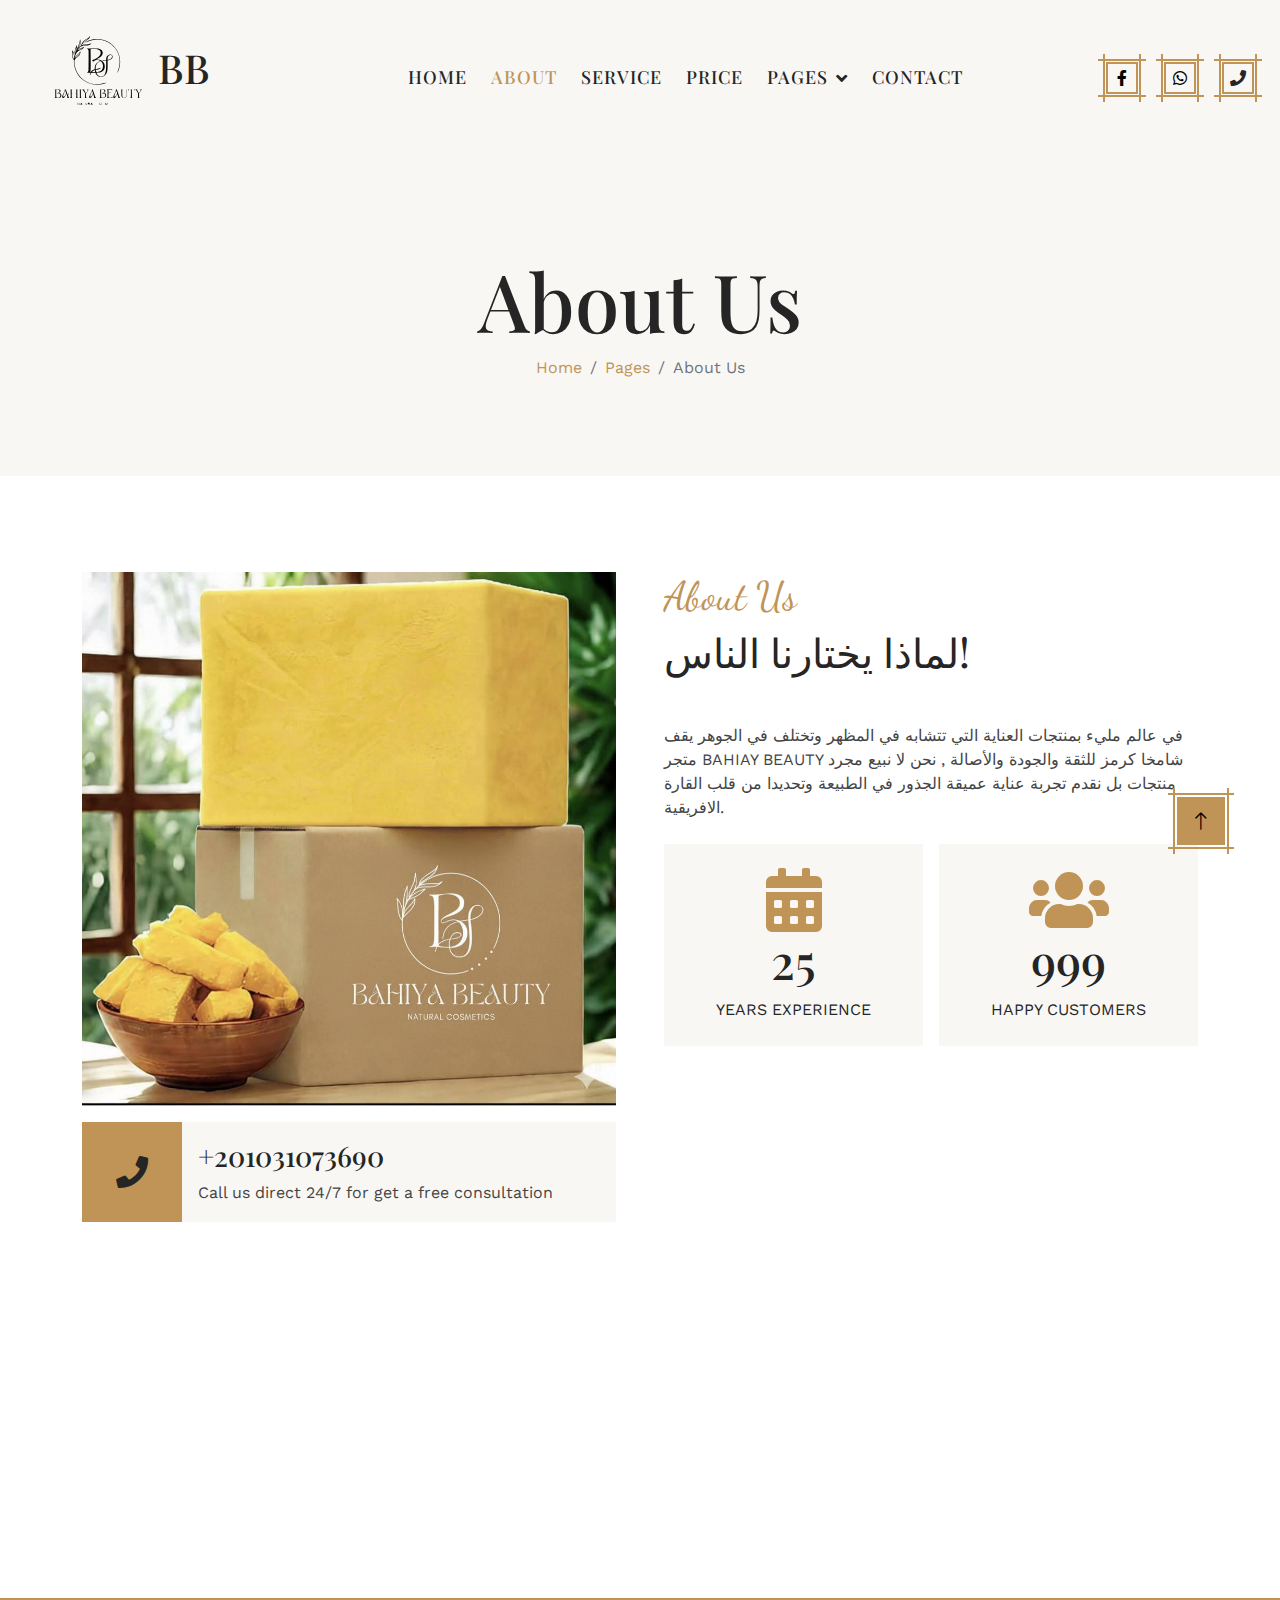
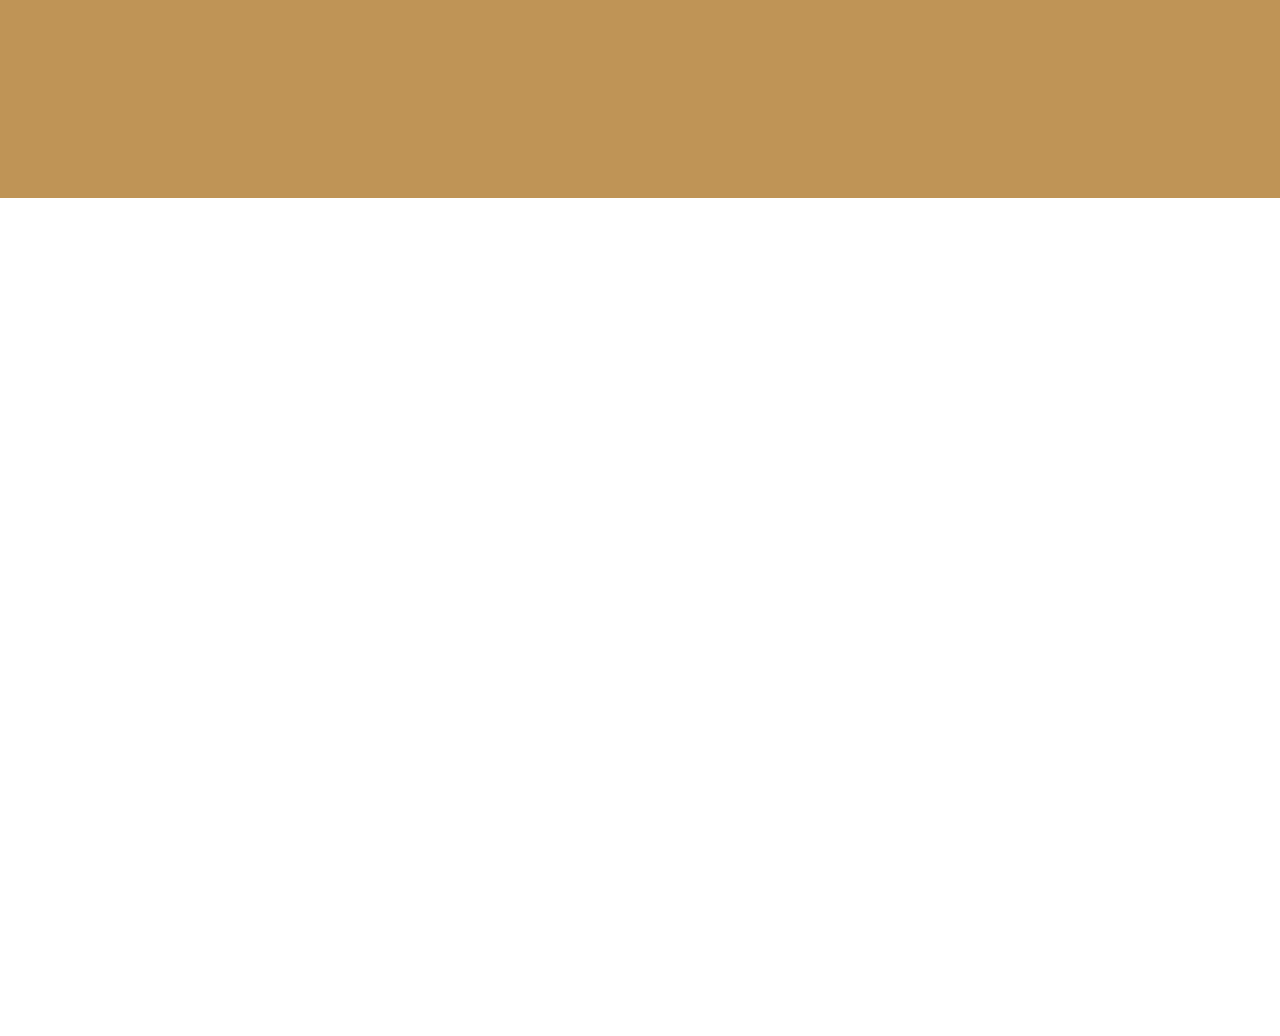
<file: about.html>
<!DOCTYPE html>
<html lang="en">

<head>
    <meta charset="utf-8">
        <link rel="icon" href="اعمل الخلفية باللون .svg" type="image/svg+xml">
    <title>BAHIYA BEAUTY</title>
    <link rel="icon" type="img/png" href="اعمل الخلفية باللون .svg">
    <meta content="width=device-width, initial-scale=1.0" name="viewport">
    <meta content="" name="keywords">
    <meta content="" name="description">

    <!-- Favicon -->
    <link href="img/favicon.ico" rel="icon">

    <!-- Google Web Fonts -->
    <link rel="preconnect" href="https://fonts.googleapis.com">
    <link rel="preconnect" href="https://fonts.gstatic.com" crossorigin>
    <link
        href="https://fonts.googleapis.com/css2?family=Dancing+Script&family=Playfair+Display:wght@500&family=Work+Sans&display=swap"
        rel="stylesheet">

    <!-- Icon Font Stylesheet -->
    <link href="https://cdnjs.cloudflare.com/ajax/libs/font-awesome/5.10.0/css/all.min.css" rel="stylesheet">
    <link href="https://cdn.jsdelivr.net/npm/bootstrap-icons@1.4.1/font/bootstrap-icons.css" rel="stylesheet">

    <!-- Libraries Stylesheet -->
    <link href="lib/animate/animate.min.css" rel="stylesheet">
    <link href="lib/lightbox/css/lightbox.min.css" rel="stylesheet">
    <link href="lib/owlcarousel/assets/owl.carousel.min.css" rel="stylesheet">

    <!-- Customized Bootstrap Stylesheet -->
    <link href="css/bootstrap.min.css" rel="stylesheet">

    <!-- Template Stylesheet -->
    <link href="css/style.css" rel="stylesheet">
</head>

<body>
    <!-- Spinner Start -->
    <div id="spinner"
        class="show bg-white position-fixed translate-middle w-100 vh-100 top-50 start-50 d-flex align-items-center justify-content-center">
        <div class="spinner-grow text-primary" style="width: 3rem; height: 3rem;" role="status">
            <span class="sr-only">Loading...</span>
        </div>
    </div>
    <!-- Spinner End -->


    <!-- Navbar Start -->
    <div class="container-fluid bg-light sticky-top p-0">
        <nav class="navbar navbar-expand-lg navbar-light p-0">
            <a href="index.html" class="navbar-brand bg-primar py-4 px-5 me-0">
                <h1><svg xmlns="http://www.w3.org/2000/svg" version="1.0" width="100px" height="100px" viewBox="0 0 1026.000000 1026.000000" preserveAspectRatio="xMidYMid meet">
<metadata>
Created by potrace 1.16, written by Peter Selinger 2001-2019
</metadata>
<g transform="translate(0.000000,1026.000000) scale(0.100000,-0.100000)" fill="black" stroke="none">
<path d="M4280 9010 c-7 -16 -42 -60 -79 -97 -62 -63 -152 -126 -396 -278 -66 -41 -122 -86 -176 -143 -73 -77 -86 -97 -174 -276 -80 -164 -104 -204 -158 -261 -82 -88 -99 -83 -51 15 60 125 93 236 100 340 8 117 -9 257 -40 325 l-22 49 -18 -139 c-22 -166 -52 -278 -105 -383 -58 -116 -145 -343 -181 -472 -17 -63 -38 -138 -46 -167 -8 -29 -19 -55 -24 -58 -13 -8 -13 1 5 87 47 217 67 446 46 518 -7 24 -9 22 -35 -28 -34 -68 -108 -264 -140 -375 -57 -196 -67 -295 -41 -402 19 -79 19 -170 -1 -255 -25 -111 -36 -101 -49 45 -11 130 -107 370 -181 455 l-39 45 3 -195 c6 -451 38 -635 130 -742 16 -18 36 -54 46 -80 9 -25 24 -52 32 -59 13 -10 12 -15 -8 -36 -22 -23 -22 -25 -10 -176 54 -736 395 -1357 977 -1779 312 -227 639 -363 1030 -429 154 -26 460 -36 605 -20 292 34 691 148 665 191 -10 16 -28 12 -168 -35 -142 -47 -318 -86 -479 -106 -161 -19 -494 -7 -658 24 -340 66 -619 178 -888 357 -590 394 -953 996 -1031 1712 -18 159 -14 275 10 347 38 112 90 175 235 283 202 151 277 247 334 424 30 96 54 211 48 239 -2 10 -27 -19 -68 -77 -40 -57 -141 -171 -265 -298 -110 -113 -216 -226 -234 -252 -19 -27 -38 -48 -43 -48 -15 0 -8 60 11 98 10 20 33 82 51 137 94 290 203 419 456 536 277 128 335 168 423 288 28 39 51 73 51 75 0 6 -315 -122 -418 -170 -93 -42 -190 -111 -232 -164 -79 -100 -43 -3 42 113 105 141 246 243 393 282 36 9 135 19 245 25 222 10 367 42 514 114 86 42 186 110 186 126 0 8 -41 1 -140 -24 -46 -12 -141 -20 -320 -26 -324 -12 -400 -30 -484 -119 -33 -34 -48 -38 -65 -17 -10 12 -1 28 47 83 90 104 141 148 373 321 262 195 360 294 419 425 20 43 27 122 11 131 -5 3 -14 -8 -21 -24z m-99 -197 c-55 -77 -166 -171 -386 -328 -60 -43 -136 -100 -167 -128 -32 -27 -58 -46 -58 -43 0 22 49 95 101 151 60 64 158 135 355 254 55 34 114 75 130 90 37 37 51 39 25 4z m-874 -476 c-8 -121 -33 -215 -80 -309 -40 -79 -134 -217 -149 -218 -4 0 6 30 21 68 15 37 31 80 35 96 4 17 36 91 72 166 35 76 69 162 75 195 14 75 17 85 25 85 4 0 4 -37 1 -83z m897 -186 c-19 -18 -177 -61 -262 -71 -113 -13 -362 -13 -362 0 0 21 73 50 185 74 42 8 449 6 439 -3z m-1288 -318 c-3 -16 -15 -86 -26 -157 -21 -134 -64 -316 -82 -349 -29 -55 -39 92 -13 197 25 97 108 336 118 336 5 0 6 -12 3 -27z m626 -46 c-40 -41 -163 -115 -279 -168 -49 -22 -110 -51 -136 -65 -27 -14 -50 -24 -52 -22 -2 2 22 31 55 65 63 66 112 95 250 148 48 18 110 45 136 58 27 14 51 23 53 21 3 -2 -10 -19 -27 -37z m-973 -480 c38 -62 81 -187 91 -263 6 -43 7 -148 3 -237 l-6 -160 -23 26 c-13 15 -37 71 -54 125 -28 84 -33 121 -42 272 -9 149 -6 270 7 270 2 0 12 -15 24 -33z m711 -21 c0 -2 -9 -25 -20 -51 -32 -76 -108 -185 -179 -258 -63 -66 -241 -217 -254 -217 -4 0 -7 8 -7 19 0 43 58 117 191 243 77 73 165 163 196 200 47 58 73 81 73 64z"></path>
<path d="M4890 8710 c-348 -21 -706 -132 -1007 -313 -108 -65 -124 -79 -104 -91 5 -3 100 41 212 97 396 200 756 282 1154 263 508 -24 970 -199 1361 -513 127 -103 300 -283 402 -418 488 -651 584 -1503 256 -2291 -62 -150 -68 -183 -28 -156 29 19 119 237 169 413 129 446 130 909 4 1339 -111 379 -307 702 -603 995 -406 402 -932 638 -1503 675 -87 5 -165 9 -173 8 -8 0 -71 -4 -140 -8z"></path>
<path d="M3977 7744 c-3 -4 26 -23 65 -43 91 -45 105 -68 118 -192 13 -127 13 -1846 0 -1963 -16 -132 -55 -209 -121 -236 -17 -8 -29 -20 -29 -31 0 -18 11 -19 185 -19 102 0 185 -2 185 -4 0 -2 -21 -46 -46 -97 -73 -147 -73 -150 -22 -130 15 6 41 41 73 101 74 137 63 132 292 128 l192 -3 18 -40 c24 -57 93 -162 142 -217 57 -65 178 -143 257 -168 80 -24 195 -26 278 -5 194 51 387 236 474 456 69 173 85 342 81 837 l-4 394 105 27 c201 52 343 144 390 253 18 43 22 65 18 124 -13 202 -186 277 -403 176 -33 -16 -86 -53 -118 -82 -93 -85 -127 -167 -136 -325 l-6 -110 -135 -7 c-74 -4 -157 -11 -185 -15 -46 -8 -50 -11 -47 -33 2 -14 5 -26 6 -28 2 -1 34 2 72 8 38 5 119 10 181 10 l112 0 -3 -442 c-5 -547 -21 -685 -102 -878 -100 -236 -260 -352 -464 -338 -164 12 -330 150 -415 346 -21 50 -14 62 40 62 17 0 88 7 159 15 218 26 384 100 499 225 100 107 141 227 140 405 -1 199 -59 354 -181 486 -158 171 -324 239 -584 239 -78 0 -109 3 -106 12 2 6 54 32 116 58 227 96 421 258 499 417 35 70 38 84 41 180 4 103 4 105 -32 178 -62 125 -175 208 -341 251 -62 16 -134 18 -660 21 -325 2 -594 1 -598 -3z m1051 -69 c109 -22 249 -92 301 -151 61 -70 84 -140 78 -241 -7 -115 -60 -224 -160 -329 -127 -134 -400 -298 -617 -371 -47 -15 -87 -29 -90 -31 -9 -6 42 -90 75 -122 l34 -33 36 32 c124 108 382 157 545 103 70 -24 130 -56 130 -71 0 -5 -15 -12 -32 -15 -102 -19 -272 -134 -361 -244 -118 -145 -167 -274 -175 -459 l-5 -121 -61 -22 c-33 -12 -91 -39 -127 -61 -65 -38 -161 -131 -182 -176 -7 -16 -19 -23 -39 -23 -33 0 -32 -5 -12 67 19 66 21 461 8 1645 l-7 627 144 4 c382 8 441 7 517 -8z m1450 -599 c73 -38 112 -122 92 -197 -41 -151 -195 -260 -417 -294 l-43 -7 0 89 c0 202 65 333 195 395 67 31 130 36 173 14z m-985 -718 c112 -151 148 -247 149 -398 2 -248 -105 -451 -284 -537 -130 -64 -374 -101 -412 -63 -15 15 -39 100 -49 171 l-5 36 103 6 c114 6 242 43 347 99 52 28 58 34 58 63 l0 31 -67 -33 c-78 -39 -216 -70 -352 -79 l-94 -7 5 139 c6 147 15 185 70 302 59 125 204 247 371 313 39 15 80 28 89 29 10 0 40 -30 71 -72z m-658 -1026 c-2 -2 -75 -1 -162 3 l-158 8 73 68 c41 37 104 83 140 103 l67 35 22 -107 c12 -58 21 -108 18 -110z"></path>
<path d="M3570 3500 c48 -56 135 -183 204 -297 l37 -62 -3 -212 c-3 -205 -4 -211 -25 -229 -13 -10 -23 -21 -23 -24 0 -3 46 -6 103 -6 102 0 102 0 77 19 -29 23 -38 93 -39 303 l-1 137 40 46 c22 25 58 78 81 118 24 40 66 108 94 152 28 44 54 86 59 93 5 9 -13 12 -81 12 l-88 0 27 -25 c35 -32 43 -64 29 -108 -17 -50 -104 -187 -144 -225 l-34 -33 -20 33 c-70 117 -153 277 -153 295 0 12 12 31 26 42 l25 20 -119 3 -119 3 47 -55z"></path>
<path d="M6308 3553 c-161 -2 -258 -7 -258 -13 0 -6 6 -10 14 -10 8 0 22 -10 30 -22 14 -19 16 -75 16 -404 0 -356 -1 -382 -18 -397 -10 -10 -24 -17 -30 -17 -7 0 -12 -4 -12 -10 0 -6 100 -10 281 -10 l282 0 -7 38 c-3 20 -6 55 -6 77 l-1 40 -22 -45 c-17 -33 -35 -51 -67 -68 -40 -21 -56 -23 -152 -20 -123 4 -135 10 -149 80 -4 23 -8 122 -9 219 l0 176 126 7 c69 3 130 3 136 0 6 -4 9 -1 6 7 -4 11 -33 14 -134 14 l-129 0 -3 154 c-1 85 1 158 6 163 5 5 74 10 155 11 141 2 146 1 171 -22 14 -13 28 -32 32 -43 11 -36 19 -17 16 42 -2 33 -7 59 -10 58 -4 -2 -123 -4 -264 -5z"></path>
<path d="M8056 3553 c-3 -3 -6 -151 -6 -328 0 -358 -5 -396 -63 -462 -59 -68 -162 -92 -244 -58 -48 20 -70 41 -97 90 -20 38 -21 55 -24 351 -3 322 -4 320 36 397 2 4 -35 7 -82 7 -47 0 -86 -3 -86 -6 0 -4 8 -13 18 -20 15 -11 17 -43 22 -336 5 -310 6 -325 28 -373 49 -106 112 -145 237 -145 160 0 249 76 275 231 12 77 14 646 1 653 -4 3 -11 3 -15 -1z"></path>
<path d="M8986 3529 c44 -48 121 -157 192 -275 l62 -101 0 -217 0 -217 -26 -24 -27 -25 103 0 103 0 -24 26 c-24 25 -24 30 -27 230 l-3 204 34 42 c20 24 63 90 97 148 35 58 79 130 100 160 20 30 39 60 43 66 5 9 -23 10 -162 4 -2 0 8 -9 23 -21 20 -16 26 -29 26 -61 0 -53 -68 -183 -133 -254 l-50 -55 -49 88 c-126 224 -138 261 -90 287 25 14 21 15 -80 16 -58 0 -115 3 -125 7 -12 4 -8 -4 13 -28z"></path>
<path d="M680 3543 c0 -5 15 -15 33 -23 l32 -15 3 -387 2 -388 -41 -30 -42 -30 235 0 c287 0 318 7 393 83 73 75 95 177 61 275 -35 97 -123 159 -216 150 -28 -3 -50 -4 -50 -2 0 2 22 15 49 28 108 55 157 124 148 209 -6 64 -43 102 -118 122 -58 16 -489 22 -489 8z m431 -45 c49 -21 76 -53 84 -98 8 -50 -20 -115 -66 -154 -35 -30 -164 -96 -186 -96 -7 0 -13 -7 -13 -15 0 -12 6 -12 48 0 190 58 336 -80 286 -271 -17 -68 -44 -104 -97 -135 -38 -22 -54 -24 -164 -24 -95 0 -126 3 -137 15 -23 23 -28 787 -6 794 33 11 216 -2 251 -16z"></path>
<path d="M1715 3533 c4 -10 10 -28 12 -39 8 -36 -54 -200 -153 -403 -126 -258 -137 -295 -114 -355 25 -65 93 -86 157 -47 51 32 167 218 233 375 13 32 24 46 30 40 13 -13 98 -255 111 -316 9 -39 8 -54 -5 -79 -9 -18 -16 -34 -16 -36 0 -1 47 -3 105 -3 58 0 105 3 105 6 0 3 -10 14 -23 24 -47 37 -114 208 -103 264 4 17 27 62 51 100 39 60 56 106 40 106 -9 0 -105 -152 -105 -166 0 -8 -3 -14 -7 -14 -8 0 -44 98 -133 355 -21 61 -48 131 -60 158 l-21 47 -56 0 c-49 0 -54 -2 -48 -17z m130 -326 l16 -59 -57 -111 c-31 -62 -72 -134 -91 -160 -58 -79 -123 -98 -152 -45 -14 24 -13 34 2 100 10 40 46 140 81 223 35 82 76 185 91 228 l28 78 33 -98 c19 -54 41 -124 49 -156z"></path>
<path d="M2280 3540 c0 -5 6 -10 13 -10 33 0 37 -47 37 -422 l0 -371 -36 -33 -35 -34 120 0 c119 0 142 6 99 25 -42 18 -48 49 -48 236 l0 176 38 7 c49 8 322 8 390 -1 l53 -6 -3 -194 -3 -195 -30 -24 -30 -24 113 0 c61 0 112 3 112 6 0 3 -11 15 -24 25 -14 11 -27 35 -31 56 -4 21 -7 197 -7 391 0 367 2 382 43 382 10 0 21 5 24 10 4 6 -36 10 -112 10 l-118 0 30 -24 30 -24 3 -185 3 -185 -240 -1 -241 0 0 177 c0 189 7 222 51 222 10 0 19 5 19 10 0 6 -43 10 -110 10 -67 0 -110 -4 -110 -10z"></path>
<path d="M3232 3535 c15 -8 29 -23 32 -32 6 -24 12 -386 9 -601 l-3 -174 -31 -29 -31 -29 113 0 c110 0 113 1 93 18 -43 34 -44 46 -44 432 l0 372 31 29 31 29 -113 0 c-106 -1 -112 -2 -87 -15z"></path>
<path d="M4505 3541 c-3 -5 0 -21 7 -35 10 -23 6 -39 -26 -124 -21 -53 -88 -199 -149 -325 -129 -267 -139 -306 -89 -357 44 -44 114 -39 171 13 34 31 154 217 182 282 38 86 45 80 99 -99 30 -97 40 -206 20 -206 -5 0 -10 -4 -10 -10 0 -6 44 -10 111 -10 l111 0 -39 44 c-32 37 -51 81 -125 292 -48 137 -108 315 -134 397 l-46 147 -39 0 c-21 0 -40 -4 -44 -9z m77 -276 c39 -105 35 -153 -19 -265 -32 -65 -54 -96 -95 -131 -66 -57 -93 -72 -118 -64 -51 16 -36 84 82 371 42 100 78 192 82 205 7 24 7 24 23 -6 9 -16 29 -66 45 -110z"></path>
<path d="M5275 3542 c6 -6 21 -12 35 -14 47 -6 50 -28 49 -388 0 -184 -3 -353 -7 -375 -6 -32 -15 -45 -46 -65 l-39 -25 179 -3 c253 -4 361 19 446 96 56 50 78 102 78 182 0 139 -88 230 -221 230 l-53 0 65 39 c87 52 129 107 129 170 0 60 -29 106 -85 135 -37 19 -60 21 -290 24 -166 2 -247 0 -240 -6z m408 -33 c21 -5 53 -23 71 -39 92 -82 31 -207 -144 -295 -75 -38 -86 -64 -20 -45 46 13 141 13 177 -1 47 -17 83 -60 100 -118 54 -187 -105 -329 -343 -305 l-62 7 -6 231 c-4 127 -7 309 -9 404 l-2 172 100 0 c55 0 117 -5 138 -11z"></path>
<path d="M6956 3541 c-4 -5 -1 -21 6 -35 9 -20 9 -38 -1 -79 -18 -79 -94 -264 -179 -436 -90 -182 -101 -238 -59 -287 22 -25 32 -29 75 -29 35 0 59 6 79 21 40 30 135 164 190 271 26 51 51 93 55 93 10 0 85 -236 93 -294 6 -35 3 -52 -9 -71 l-16 -25 110 0 c60 0 110 3 110 6 0 3 -12 15 -26 27 -15 11 -38 46 -51 76 -22 50 -157 432 -239 676 l-30 90 -51 3 c-28 2 -54 -1 -57 -7z m74 -183 c67 -155 72 -203 36 -302 -57 -159 -195 -292 -253 -245 -26 23 -10 102 60 279 35 91 76 200 91 243 16 42 32 77 36 77 4 0 18 -24 30 -52z"></path>
<path d="M8208 3488 c5 -87 6 -88 30 -41 36 69 62 83 157 83 123 0 115 25 114 -356 0 -376 -6 -449 -37 -475 -12 -9 -22 -20 -22 -23 0 -3 48 -6 107 -6 l107 0 -30 31 -29 30 -3 387 c-3 358 -2 388 14 399 11 8 50 13 105 13 100 0 126 -14 158 -83 l19 -42 1 35 c1 19 5 52 10 73 l9 37 -357 0 -357 0 4 -62z"></path>
<path d="M3030 2065 c0 -104 2 -125 15 -125 12 0 15 19 15 107 l0 107 68 -107 c92 -147 102 -145 102 18 0 103 -3 125 -15 125 -11 0 -15 -20 -17 -101 l-3 -100 -65 100 c-90 140 -100 138 -100 -24z"></path>
<path d="M3380 2128 c-13 -35 -34 -91 -46 -125 -18 -49 -20 -63 -10 -63 8 0 19 14 25 30 10 29 12 30 70 30 58 0 60 -1 66 -30 4 -16 13 -30 21 -30 20 0 19 4 -27 134 -50 140 -65 148 -99 54z"></path>
<path d="M3830 2105 c0 -56 5 -96 15 -114 28 -55 117 -62 155 -13 17 21 20 40 20 118 0 77 -3 94 -15 94 -12 0 -15 -17 -15 -93 0 -101 -8 -122 -50 -132 -18 -4 -34 0 -53 15 -26 21 -27 25 -27 116 0 77 -3 94 -15 94 -12 0 -15 -16 -15 -85z"></path>
<path d="M4110 2065 c0 -104 2 -125 15 -125 12 0 15 13 15 55 0 54 1 55 28 55 24 0 32 -8 55 -55 15 -30 34 -55 42 -55 20 0 19 6 -11 57 l-26 44 26 24 c18 17 26 34 26 58 0 51 -24 67 -103 67 l-67 0 0 -125z"></path>
<path d="M4415 2078 c-49 -139 -49 -138 -35 -138 7 0 17 14 23 30 11 29 14 30 70 30 56 0 58 -1 68 -30 6 -16 17 -30 25 -30 8 0 14 1 14 3 0 2 -20 57 -44 123 -59 161 -68 162 -121 12z"></path>
<path d="M5324 2171 c-55 -34 -70 -115 -31 -172 48 -71 155 -75 198 -6 29 46 22 128 -13 164 -36 35 -110 42 -154 14z m125 -27 c27 -22 31 -33 31 -73 0 -80 -50 -123 -117 -100 -95 31 -73 199 27 199 16 0 42 -11 59 -26z"></path>
<path d="M5850 2065 c0 -104 2 -125 15 -125 12 0 15 18 16 98 l0 97 47 -97 c26 -53 49 -97 52 -97 3 -1 28 43 55 97 l50 97 3 -97 c4 -144 22 -122 22 27 0 95 -3 125 -13 125 -7 0 -35 -45 -62 -100 -27 -55 -52 -100 -55 -99 -3 0 -26 45 -52 100 -66 139 -78 135 -78 -26z"></path>
</g>
</svg>
          BB</h1>
            </a>
            <button type="button" class="navbar-toggler me-4" data-bs-toggle="collapse"
                data-bs-target="#navbarCollapse">
                <span class="navbar-toggler-icon"></span>
            </button>
            <div class="collapse navbar-collapse p-3" id="navbarCollapse">
                <div class="navbar-nav mx-auto">
                    <a href="index.html" class="nav-item nav-link">Home</a>
                    <a href="about.html" class="nav-item nav-link active">About</a>
                    <a href="service.html" class="nav-item nav-link">Service</a>
                    <a href="price.html" class="nav-item nav-link">Price</a>
                    <div class="nav-item dropdown">
                        <a href="#" class="nav-link dropdown-toggle" data-bs-toggle="dropdown">Pages</a>
                        <div class="dropdown-menu bg-light mt-2">
                            <a href="gallery.html" class="dropdown-item">Photo Gallery</a>
                            <a href="blog.html" class="dropdown-item">Beauty Blog</a>
                            <a href="team.html" class="dropdown-item">Our Team</a>
                            <a href="testimonial.html" class="dropdown-item">Testimonial</a>
                            <a href="404.html" class="dropdown-item">404 Page</a>
                        </div>
                    </div>
                    <a href="contact.html" class="nav-item nav-link">Contact</a>
                </div>
                <div class="d-flex">
                    <a class="btn btn-primary btn-sm-square me-3" href=""><i class="fab fa-facebook-f"></i></a>
                    <a class="btn btn-primary btn-sm-square me-3" href="https://wa.me/201031073690"><i class="fab fa-whatsapp"></i></a>
                    <a class="btn btn-primary btn-sm-square" href="tel:+201031073690"><i class="fa fa-phone text-dark"></i></a>
                </div>
            </div>
        </nav>
    </div>
    <!-- Navbar End -->


    <!-- Hero Start -->
    <div class="container-fluid bg-light page-header py-5 mb-5">
        <div class="container text-center py-5">
            <h1 class="display-1 animated slideInLeft">About Us</h1>
            <nav aria-label="breadcrumb">
                <ol class="breadcrumb justify-content-center animated slideInLeft mb-0">
                    <li class="breadcrumb-item"><a class="text-primary" href="#">Home</a></li>
                    <li class="breadcrumb-item"><a class="text-primary" href="#">Pages</a></li>
                    <li class="breadcrumb-item active" aria-current="page">About Us</li>
                </ol>
            </nav>
        </div>
    </div>
    <!-- Hero End -->


    <!-- About Start -->
    <div class="container-fluid py-5">
        <div class="container">
            <div class="row g-5">
                <div class="col-lg-6 wow fadeIn" data-wow-delay="0.2s">
                    <img class="img-fluid mb-3" src="img/about.jpg" alt="">
                    <div class="d-flex align-items-center bg-light">
                        <div class="btn-square flex-shrink-0 bg-primary" style="width: 100px; height: 100px;">
                            <i class="fa fa-phone fa-2x text-dark"></i>
                        </div>
                        <div class="px-3">
                            <h3>+201031073690</h3>
                            <span>Call us direct 24/7 for get a free consultation</span>
                        </div>
                    </div>
                </div>
                <div class="col-lg-6 wow fadeIn" data-wow-delay="0.5s">
                    <h1 class="font-dancing-script text-primary">About Us</h1>
                    <h1 class="mb-5">لماذا يختارنا الناس!</h1>
                    <p class="mb-4">
في عالم مليء بمنتجات العناية التي تتشابه في المظهر وتختلف في الجوهر يقف متجر BAHIAY BEAUTY شامخا كرمز للثقة والجودة والأصالة , نحن لا نبيع مجرد منتجات بل نقدم تجربة عناية عميقة الجذور في الطبيعة وتحديدا من قلب القارة الافريقية.</p>
                    <div class="row g-3 mb-5">
                        <div class="col-sm-6">
                            <div class="bg-light text-center p-4">
                                <i class="fas fa-calendar-alt fa-4x text-primary"></i>
                                <h1 class="display-5" data-toggle="counter-up">25</h1>
                                <p class="text-dark text-uppercase mb-0">Years experience</p>
                            </div>
                        </div>
                        <div class="col-sm-6">
                            <div class="bg-light text-center p-4">
                                <i class="fas fa-users fa-4x text-primary"></i>
                                <h1 class="display-5" data-toggle="counter-up">999</h1>
                                <p class="text-dark text-uppercase mb-0">Happy Customers</p>
                            </div>
                        </div>
                    </div>
                    
                </div>
            </div>
        </div>
    </div>
    <!-- About End -->


    <!-- Team Start -->
    <div class="container-fluid overflow-hidden py-5">
        <div class="container">
            <div class="text-center wow fadeIn" data-wow-delay="0.2s">
                <h1 class="font-dancing-script text-primary">مشاكل الشعر</h1>
                <h1 class="mb-5">افضل حل لمشاكل الشعر</h1>
            </div>
            <div class="row g-4 team">
                <div class="col-md-6 col-lg-3 wow fadeIn" data-wow-delay="0.1s">
                    <div class="team-item position-relative overflow-hidden">
                        <img class="img-fluid w-100" src="img/team-1.jpg" alt="">
                    </div>
                </div>
                <div class="col-md-6 col-lg-3 wow fadeIn" data-wow-delay="0.3s">
                    <div class="team-item position-relative overflow-hidden">
                        <img class="img-fluid w-100" src="img/team-2.jpg" alt="">
                    </div>
                </div>
                <div class="col-md-6 col-lg-3 wow fadeIn" data-wow-delay="0.5s">
                    <div class="team-item position-relative overflow-hidden">
                        <img class="img-fluid w-100" src="img/team-3.jpg" alt="">
                    </div>
                </div>
                <div class="col-md-6 col-lg-3 wow fadeIn" data-wow-delay="0.7s">
                    <div class="team-item position-relative overflow-hidden">
                        <img class="img-fluid w-100" src="img/team-4.jpg" alt="">
                    </div>
                </div>
            </div>
        </div>
    </div>
    <!-- Team End -->
        

    <!-- Footer Start -->
    <div class="container-fluid footer position-relative bg-dark text-white-50 py-5 mt-5 wow fadeIn" data-wow-delay="0.2s">
        <div class="container py-5">
            <div class="row g-5">
                <div class="col-lg-6 pe-lg-5">
                    <a href="index.html" class="navbar-brand">
                        <h1 class="display-5 text-primary mb-0"><svg xmlns="http://www.w3.org/2000/svg" version="1.0" width="85px" height="75px" viewBox="0 0 1026.000000 1026.000000" preserveAspectRatio="xMidYMid meet">
<metadata>
Created by potrace 1.16, written by Peter Selinger 2001-2019
</metadata>
<g xmlns="http://www.w3.org/2000/svg" transform="translate(0.000000,1026.000000) scale(0.100000,-0.100000)" fill="#bf9456" stroke="none">
<path d="M4280 9010 c-7 -16 -42 -60 -79 -97 -62 -63 -152 -126 -396 -278 -66 -41 -122 -86 -176 -143 -73 -77 -86 -97 -174 -276 -80 -164 -104 -204 -158 -261 -82 -88 -99 -83 -51 15 60 125 93 236 100 340 8 117 -9 257 -40 325 l-22 49 -18 -139 c-22 -166 -52 -278 -105 -383 -58 -116 -145 -343 -181 -472 -17 -63 -38 -138 -46 -167 -8 -29 -19 -55 -24 -58 -13 -8 -13 1 5 87 47 217 67 446 46 518 -7 24 -9 22 -35 -28 -34 -68 -108 -264 -140 -375 -57 -196 -67 -295 -41 -402 19 -79 19 -170 -1 -255 -25 -111 -36 -101 -49 45 -11 130 -107 370 -181 455 l-39 45 3 -195 c6 -451 38 -635 130 -742 16 -18 36 -54 46 -80 9 -25 24 -52 32 -59 13 -10 12 -15 -8 -36 -22 -23 -22 -25 -10 -176 54 -736 395 -1357 977 -1779 312 -227 639 -363 1030 -429 154 -26 460 -36 605 -20 292 34 691 148 665 191 -10 16 -28 12 -168 -35 -142 -47 -318 -86 -479 -106 -161 -19 -494 -7 -658 24 -340 66 -619 178 -888 357 -590 394 -953 996 -1031 1712 -18 159 -14 275 10 347 38 112 90 175 235 283 202 151 277 247 334 424 30 96 54 211 48 239 -2 10 -27 -19 -68 -77 -40 -57 -141 -171 -265 -298 -110 -113 -216 -226 -234 -252 -19 -27 -38 -48 -43 -48 -15 0 -8 60 11 98 10 20 33 82 51 137 94 290 203 419 456 536 277 128 335 168 423 288 28 39 51 73 51 75 0 6 -315 -122 -418 -170 -93 -42 -190 -111 -232 -164 -79 -100 -43 -3 42 113 105 141 246 243 393 282 36 9 135 19 245 25 222 10 367 42 514 114 86 42 186 110 186 126 0 8 -41 1 -140 -24 -46 -12 -141 -20 -320 -26 -324 -12 -400 -30 -484 -119 -33 -34 -48 -38 -65 -17 -10 12 -1 28 47 83 90 104 141 148 373 321 262 195 360 294 419 425 20 43 27 122 11 131 -5 3 -14 -8 -21 -24z m-99 -197 c-55 -77 -166 -171 -386 -328 -60 -43 -136 -100 -167 -128 -32 -27 -58 -46 -58 -43 0 22 49 95 101 151 60 64 158 135 355 254 55 34 114 75 130 90 37 37 51 39 25 4z m-874 -476 c-8 -121 -33 -215 -80 -309 -40 -79 -134 -217 -149 -218 -4 0 6 30 21 68 15 37 31 80 35 96 4 17 36 91 72 166 35 76 69 162 75 195 14 75 17 85 25 85 4 0 4 -37 1 -83z m897 -186 c-19 -18 -177 -61 -262 -71 -113 -13 -362 -13 -362 0 0 21 73 50 185 74 42 8 449 6 439 -3z m-1288 -318 c-3 -16 -15 -86 -26 -157 -21 -134 -64 -316 -82 -349 -29 -55 -39 92 -13 197 25 97 108 336 118 336 5 0 6 -12 3 -27z m626 -46 c-40 -41 -163 -115 -279 -168 -49 -22 -110 -51 -136 -65 -27 -14 -50 -24 -52 -22 -2 2 22 31 55 65 63 66 112 95 250 148 48 18 110 45 136 58 27 14 51 23 53 21 3 -2 -10 -19 -27 -37z m-973 -480 c38 -62 81 -187 91 -263 6 -43 7 -148 3 -237 l-6 -160 -23 26 c-13 15 -37 71 -54 125 -28 84 -33 121 -42 272 -9 149 -6 270 7 270 2 0 12 -15 24 -33z m711 -21 c0 -2 -9 -25 -20 -51 -32 -76 -108 -185 -179 -258 -63 -66 -241 -217 -254 -217 -4 0 -7 8 -7 19 0 43 58 117 191 243 77 73 165 163 196 200 47 58 73 81 73 64z"/>
<path d="M4890 8710 c-348 -21 -706 -132 -1007 -313 -108 -65 -124 -79 -104 -91 5 -3 100 41 212 97 396 200 756 282 1154 263 508 -24 970 -199 1361 -513 127 -103 300 -283 402 -418 488 -651 584 -1503 256 -2291 -62 -150 -68 -183 -28 -156 29 19 119 237 169 413 129 446 130 909 4 1339 -111 379 -307 702 -603 995 -406 402 -932 638 -1503 675 -87 5 -165 9 -173 8 -8 0 -71 -4 -140 -8z"/>
<path d="M3977 7744 c-3 -4 26 -23 65 -43 91 -45 105 -68 118 -192 13 -127 13 -1846 0 -1963 -16 -132 -55 -209 -121 -236 -17 -8 -29 -20 -29 -31 0 -18 11 -19 185 -19 102 0 185 -2 185 -4 0 -2 -21 -46 -46 -97 -73 -147 -73 -150 -22 -130 15 6 41 41 73 101 74 137 63 132 292 128 l192 -3 18 -40 c24 -57 93 -162 142 -217 57 -65 178 -143 257 -168 80 -24 195 -26 278 -5 194 51 387 236 474 456 69 173 85 342 81 837 l-4 394 105 27 c201 52 343 144 390 253 18 43 22 65 18 124 -13 202 -186 277 -403 176 -33 -16 -86 -53 -118 -82 -93 -85 -127 -167 -136 -325 l-6 -110 -135 -7 c-74 -4 -157 -11 -185 -15 -46 -8 -50 -11 -47 -33 2 -14 5 -26 6 -28 2 -1 34 2 72 8 38 5 119 10 181 10 l112 0 -3 -442 c-5 -547 -21 -685 -102 -878 -100 -236 -260 -352 -464 -338 -164 12 -330 150 -415 346 -21 50 -14 62 40 62 17 0 88 7 159 15 218 26 384 100 499 225 100 107 141 227 140 405 -1 199 -59 354 -181 486 -158 171 -324 239 -584 239 -78 0 -109 3 -106 12 2 6 54 32 116 58 227 96 421 258 499 417 35 70 38 84 41 180 4 103 4 105 -32 178 -62 125 -175 208 -341 251 -62 16 -134 18 -660 21 -325 2 -594 1 -598 -3z m1051 -69 c109 -22 249 -92 301 -151 61 -70 84 -140 78 -241 -7 -115 -60 -224 -160 -329 -127 -134 -400 -298 -617 -371 -47 -15 -87 -29 -90 -31 -9 -6 42 -90 75 -122 l34 -33 36 32 c124 108 382 157 545 103 70 -24 130 -56 130 -71 0 -5 -15 -12 -32 -15 -102 -19 -272 -134 -361 -244 -118 -145 -167 -274 -175 -459 l-5 -121 -61 -22 c-33 -12 -91 -39 -127 -61 -65 -38 -161 -131 -182 -176 -7 -16 -19 -23 -39 -23 -33 0 -32 -5 -12 67 19 66 21 461 8 1645 l-7 627 144 4 c382 8 441 7 517 -8z m1450 -599 c73 -38 112 -122 92 -197 -41 -151 -195 -260 -417 -294 l-43 -7 0 89 c0 202 65 333 195 395 67 31 130 36 173 14z m-985 -718 c112 -151 148 -247 149 -398 2 -248 -105 -451 -284 -537 -130 -64 -374 -101 -412 -63 -15 15 -39 100 -49 171 l-5 36 103 6 c114 6 242 43 347 99 52 28 58 34 58 63 l0 31 -67 -33 c-78 -39 -216 -70 -352 -79 l-94 -7 5 139 c6 147 15 185 70 302 59 125 204 247 371 313 39 15 80 28 89 29 10 0 40 -30 71 -72z m-658 -1026 c-2 -2 -75 -1 -162 3 l-158 8 73 68 c41 37 104 83 140 103 l67 35 22 -107 c12 -58 21 -108 18 -110z"/>
<path d="M3570 3500 c48 -56 135 -183 204 -297 l37 -62 -3 -212 c-3 -205 -4 -211 -25 -229 -13 -10 -23 -21 -23 -24 0 -3 46 -6 103 -6 102 0 102 0 77 19 -29 23 -38 93 -39 303 l-1 137 40 46 c22 25 58 78 81 118 24 40 66 108 94 152 28 44 54 86 59 93 5 9 -13 12 -81 12 l-88 0 27 -25 c35 -32 43 -64 29 -108 -17 -50 -104 -187 -144 -225 l-34 -33 -20 33 c-70 117 -153 277 -153 295 0 12 12 31 26 42 l25 20 -119 3 -119 3 47 -55z"/>
<path d="M6308 3553 c-161 -2 -258 -7 -258 -13 0 -6 6 -10 14 -10 8 0 22 -10 30 -22 14 -19 16 -75 16 -404 0 -356 -1 -382 -18 -397 -10 -10 -24 -17 -30 -17 -7 0 -12 -4 -12 -10 0 -6 100 -10 281 -10 l282 0 -7 38 c-3 20 -6 55 -6 77 l-1 40 -22 -45 c-17 -33 -35 -51 -67 -68 -40 -21 -56 -23 -152 -20 -123 4 -135 10 -149 80 -4 23 -8 122 -9 219 l0 176 126 7 c69 3 130 3 136 0 6 -4 9 -1 6 7 -4 11 -33 14 -134 14 l-129 0 -3 154 c-1 85 1 158 6 163 5 5 74 10 155 11 141 2 146 1 171 -22 14 -13 28 -32 32 -43 11 -36 19 -17 16 42 -2 33 -7 59 -10 58 -4 -2 -123 -4 -264 -5z"/>
<path d="M8056 3553 c-3 -3 -6 -151 -6 -328 0 -358 -5 -396 -63 -462 -59 -68 -162 -92 -244 -58 -48 20 -70 41 -97 90 -20 38 -21 55 -24 351 -3 322 -4 320 36 397 2 4 -35 7 -82 7 -47 0 -86 -3 -86 -6 0 -4 8 -13 18 -20 15 -11 17 -43 22 -336 5 -310 6 -325 28 -373 49 -106 112 -145 237 -145 160 0 249 76 275 231 12 77 14 646 1 653 -4 3 -11 3 -15 -1z"/>
<path d="M8986 3529 c44 -48 121 -157 192 -275 l62 -101 0 -217 0 -217 -26 -24 -27 -25 103 0 103 0 -24 26 c-24 25 -24 30 -27 230 l-3 204 34 42 c20 24 63 90 97 148 35 58 79 130 100 160 20 30 39 60 43 66 5 9 -23 10 -162 4 -2 0 8 -9 23 -21 20 -16 26 -29 26 -61 0 -53 -68 -183 -133 -254 l-50 -55 -49 88 c-126 224 -138 261 -90 287 25 14 21 15 -80 16 -58 0 -115 3 -125 7 -12 4 -8 -4 13 -28z"/>
<path d="M680 3543 c0 -5 15 -15 33 -23 l32 -15 3 -387 2 -388 -41 -30 -42 -30 235 0 c287 0 318 7 393 83 73 75 95 177 61 275 -35 97 -123 159 -216 150 -28 -3 -50 -4 -50 -2 0 2 22 15 49 28 108 55 157 124 148 209 -6 64 -43 102 -118 122 -58 16 -489 22 -489 8z m431 -45 c49 -21 76 -53 84 -98 8 -50 -20 -115 -66 -154 -35 -30 -164 -96 -186 -96 -7 0 -13 -7 -13 -15 0 -12 6 -12 48 0 190 58 336 -80 286 -271 -17 -68 -44 -104 -97 -135 -38 -22 -54 -24 -164 -24 -95 0 -126 3 -137 15 -23 23 -28 787 -6 794 33 11 216 -2 251 -16z"/>
<path d="M1715 3533 c4 -10 10 -28 12 -39 8 -36 -54 -200 -153 -403 -126 -258 -137 -295 -114 -355 25 -65 93 -86 157 -47 51 32 167 218 233 375 13 32 24 46 30 40 13 -13 98 -255 111 -316 9 -39 8 -54 -5 -79 -9 -18 -16 -34 -16 -36 0 -1 47 -3 105 -3 58 0 105 3 105 6 0 3 -10 14 -23 24 -47 37 -114 208 -103 264 4 17 27 62 51 100 39 60 56 106 40 106 -9 0 -105 -152 -105 -166 0 -8 -3 -14 -7 -14 -8 0 -44 98 -133 355 -21 61 -48 131 -60 158 l-21 47 -56 0 c-49 0 -54 -2 -48 -17z m130 -326 l16 -59 -57 -111 c-31 -62 -72 -134 -91 -160 -58 -79 -123 -98 -152 -45 -14 24 -13 34 2 100 10 40 46 140 81 223 35 82 76 185 91 228 l28 78 33 -98 c19 -54 41 -124 49 -156z"/>
<path d="M2280 3540 c0 -5 6 -10 13 -10 33 0 37 -47 37 -422 l0 -371 -36 -33 -35 -34 120 0 c119 0 142 6 99 25 -42 18 -48 49 -48 236 l0 176 38 7 c49 8 322 8 390 -1 l53 -6 -3 -194 -3 -195 -30 -24 -30 -24 113 0 c61 0 112 3 112 6 0 3 -11 15 -24 25 -14 11 -27 35 -31 56 -4 21 -7 197 -7 391 0 367 2 382 43 382 10 0 21 5 24 10 4 6 -36 10 -112 10 l-118 0 30 -24 30 -24 3 -185 3 -185 -240 -1 -241 0 0 177 c0 189 7 222 51 222 10 0 19 5 19 10 0 6 -43 10 -110 10 -67 0 -110 -4 -110 -10z"/>
<path d="M3232 3535 c15 -8 29 -23 32 -32 6 -24 12 -386 9 -601 l-3 -174 -31 -29 -31 -29 113 0 c110 0 113 1 93 18 -43 34 -44 46 -44 432 l0 372 31 29 31 29 -113 0 c-106 -1 -112 -2 -87 -15z"/>
<path d="M4505 3541 c-3 -5 0 -21 7 -35 10 -23 6 -39 -26 -124 -21 -53 -88 -199 -149 -325 -129 -267 -139 -306 -89 -357 44 -44 114 -39 171 13 34 31 154 217 182 282 38 86 45 80 99 -99 30 -97 40 -206 20 -206 -5 0 -10 -4 -10 -10 0 -6 44 -10 111 -10 l111 0 -39 44 c-32 37 -51 81 -125 292 -48 137 -108 315 -134 397 l-46 147 -39 0 c-21 0 -40 -4 -44 -9z m77 -276 c39 -105 35 -153 -19 -265 -32 -65 -54 -96 -95 -131 -66 -57 -93 -72 -118 -64 -51 16 -36 84 82 371 42 100 78 192 82 205 7 24 7 24 23 -6 9 -16 29 -66 45 -110z"/>
<path d="M5275 3542 c6 -6 21 -12 35 -14 47 -6 50 -28 49 -388 0 -184 -3 -353 -7 -375 -6 -32 -15 -45 -46 -65 l-39 -25 179 -3 c253 -4 361 19 446 96 56 50 78 102 78 182 0 139 -88 230 -221 230 l-53 0 65 39 c87 52 129 107 129 170 0 60 -29 106 -85 135 -37 19 -60 21 -290 24 -166 2 -247 0 -240 -6z m408 -33 c21 -5 53 -23 71 -39 92 -82 31 -207 -144 -295 -75 -38 -86 -64 -20 -45 46 13 141 13 177 -1 47 -17 83 -60 100 -118 54 -187 -105 -329 -343 -305 l-62 7 -6 231 c-4 127 -7 309 -9 404 l-2 172 100 0 c55 0 117 -5 138 -11z"/>
<path d="M6956 3541 c-4 -5 -1 -21 6 -35 9 -20 9 -38 -1 -79 -18 -79 -94 -264 -179 -436 -90 -182 -101 -238 -59 -287 22 -25 32 -29 75 -29 35 0 59 6 79 21 40 30 135 164 190 271 26 51 51 93 55 93 10 0 85 -236 93 -294 6 -35 3 -52 -9 -71 l-16 -25 110 0 c60 0 110 3 110 6 0 3 -12 15 -26 27 -15 11 -38 46 -51 76 -22 50 -157 432 -239 676 l-30 90 -51 3 c-28 2 -54 -1 -57 -7z m74 -183 c67 -155 72 -203 36 -302 -57 -159 -195 -292 -253 -245 -26 23 -10 102 60 279 35 91 76 200 91 243 16 42 32 77 36 77 4 0 18 -24 30 -52z"/>
<path d="M8208 3488 c5 -87 6 -88 30 -41 36 69 62 83 157 83 123 0 115 25 114 -356 0 -376 -6 -449 -37 -475 -12 -9 -22 -20 -22 -23 0 -3 48 -6 107 -6 l107 0 -30 31 -29 30 -3 387 c-3 358 -2 388 14 399 11 8 50 13 105 13 100 0 126 -14 158 -83 l19 -42 1 35 c1 19 5 52 10 73 l9 37 -357 0 -357 0 4 -62z"/>
<path d="M3030 2065 c0 -104 2 -125 15 -125 12 0 15 19 15 107 l0 107 68 -107 c92 -147 102 -145 102 18 0 103 -3 125 -15 125 -11 0 -15 -20 -17 -101 l-3 -100 -65 100 c-90 140 -100 138 -100 -24z"/>
<path d="M3380 2128 c-13 -35 -34 -91 -46 -125 -18 -49 -20 -63 -10 -63 8 0 19 14 25 30 10 29 12 30 70 30 58 0 60 -1 66 -30 4 -16 13 -30 21 -30 20 0 19 4 -27 134 -50 140 -65 148 -99 54z"/>
<path d="M3830 2105 c0 -56 5 -96 15 -114 28 -55 117 -62 155 -13 17 21 20 40 20 118 0 77 -3 94 -15 94 -12 0 -15 -17 -15 -93 0 -101 -8 -122 -50 -132 -18 -4 -34 0 -53 15 -26 21 -27 25 -27 116 0 77 -3 94 -15 94 -12 0 -15 -16 -15 -85z"/>
<path d="M4110 2065 c0 -104 2 -125 15 -125 12 0 15 13 15 55 0 54 1 55 28 55 24 0 32 -8 55 -55 15 -30 34 -55 42 -55 20 0 19 6 -11 57 l-26 44 26 24 c18 17 26 34 26 58 0 51 -24 67 -103 67 l-67 0 0 -125z"/>
<path d="M4415 2078 c-49 -139 -49 -138 -35 -138 7 0 17 14 23 30 11 29 14 30 70 30 56 0 58 -1 68 -30 6 -16 17 -30 25 -30 8 0 14 1 14 3 0 2 -20 57 -44 123 -59 161 -68 162 -121 12z"/>
<path d="M5324 2171 c-55 -34 -70 -115 -31 -172 48 -71 155 -75 198 -6 29 46 22 128 -13 164 -36 35 -110 42 -154 14z m125 -27 c27 -22 31 -33 31 -73 0 -80 -50 -123 -117 -100 -95 31 -73 199 27 199 16 0 42 -11 59 -26z"/>
<path d="M5850 2065 c0 -104 2 -125 15 -125 12 0 15 18 16 98 l0 97 47 -97 c26 -53 49 -97 52 -97 3 -1 28 43 55 97 l50 97 3 -97 c4 -144 22 -122 22 27 0 95 -3 125 -13 125 -7 0 -35 -45 -62 -100 -27 -55 -52 -100 -55 -99 -3 0 -26 45 -52 100 -66 139 -78 135 -78 -26z"/>
</g>
</svg>BahiyaBeauty </h1>
                    </a>
                    <p>متجر BAHIYA BEAUTY متجر متخصص في استيراد منتجات التجميل الخام من زبدة الشيا والزيوت الطبيعية والصابون المغربي .</p>
                    <p class="mb-2"><i class="fa fa-map-marker-alt me-2"></i>بجوار المدرسة الخديوية, 315 Port Said, El-Darb El-Ahmar, El Sayeda Zeinab, Cairo Governorate 4290201</p>
                    <p class="mb-2"><i class="fa fa-phone-alt me-2"></i>+201031073690</p>
                    <p><i class="fa fa-envelope me-2"></i>bahiaybeauty@gmail.com</p>
                    <div class="d-flex justify-content-start mt-4">
                        <a class="btn btn-primary btn-sm-square me-3" href="https://wa.me/201031073690"><i class="fab fa-whatsapp"></i></a>
                        <a class="btn btn-sm-square btn-primary me-3" href="#"><i class="fab fa-facebook-f"></i></a>
                        <a class="btn btn-primary btn-sm-square" href="tel:+201031073690"><i class="fa fa-phone text-dark"></i></a>
                        <a class="btn btn-sm-square btn-primary me-3" href="bahiaybeauty@gmail.com"><i class="fa fa-envelope"></i></a>
                    </div>
                </div>
                <div class="col-lg-6 ps-lg-5">
                    <div class="row g-4">
                        <div class="col-sm-6">
                            <h5 class="text-primary mb-4">Quick Links</h5>
                            <a class="btn btn-link" href="">About Us</a>
                            <a class="btn btn-link" href="">Contact Us</a>
                            <a class="btn btn-link" href="">Our Services</a>
                            <a class="btn btn-link" href="">Terms & Condition</a>
                        </div>
                        <div class="col-sm-6">
                            <h5 class="text-primary mb-4">Popular Links</h5>
                            <a class="btn btn-link" href="">About Us</a>
                            <a class="btn btn-link" href="">Contact Us</a>
                            <a class="btn btn-link" href="">Our Services</a>
                            <a class="btn btn-link" href="">Terms & Condition</a>
                        </div>
                        <div class="col-sm-12">
                            <h5 class="text-primary mb-4">Newsletter</h5>
                            <form action="submit" method="post" class="position-relative w-100 mb-2">
                                <input class="form-control bg-secondary border-0 w-100 ps-4 pe-5" type="text" placeholder="Enter Your Email" style="height: 60px;">
                                <button type="button" class="btn shadow-none position-absolute top-0 end-0 mt-2 me-2"><i class="fa fa-paper-plane text-primary fs-4"></i></button>
                            </form>
                            <p class="mb-0">ادخل الايميل الخاص بك اذا كنت مهتم باخبارنا</p>
                        </div>
                    </div>
                </div>
            </div>
        </div>
    </div>
    <!-- Footer End -->


    <!-- Copyright Start -->
    <div class="container-fluid bg-dark text-white border-top border-secondary py-4 wow fadeIn" data-wow-delay="0.1s">
        <div class="container">
            <div class="row">
                <div class="col-md-6 text-center text-md-start mb-3 mb-md-0">
                    &copy; <a class="border-bottom" href="#">BAHIAY BEAUTY</a>, All Right Reserved.
                </div>
                <div class="col-md-6 text-center text-md-end">
                    <!--/*** This template is free as long as you keep the below author’s credit link/attribution link/backlink. ***/-->
                    <!--/*** If you'd like to use the template without the below author’s credit link/attribution link/backlink, ***/-->
                    <!--/*** you can purchase the Credit Removal License from "https://htmlcodex.com/credit-removal". ***/-->
                    Designed By <a class="border-bottom" href="tel:+201117316458">a.lee523</a>
                </div>
            </div>
        </div>
    </div>
    <!-- Copyright End -->


    <!-- Back to Top -->
    <a href="#" class="btn btn-lg btn-primary btn-lg-square back-to-top"><i class="bi bi-arrow-up"></i></a>


    <!-- JavaScript Libraries -->
    <script src="https://ajax.googleapis.com/ajax/libs/jquery/3.6.1/jquery.min.js"></script>
    <script src="https://cdn.jsdelivr.net/npm/bootstrap@5.0.0/dist/js/bootstrap.bundle.min.js"></script>
    <script src="lib/wow/wow.min.js"></script>
    <script src="lib/easing/easing.min.js"></script>
    <script src="lib/waypoints/waypoints.min.js"></script>
    <script src="lib/counterup/counterup.min.js"></script>
    <script src="lib/lightbox/js/lightbox.min.js"></script>
    <script src="lib/owlcarousel/owl.carousel.min.js"></script>

    <!-- Template Javascript -->
    <script src="js/main.js"></script>
</body>

</html>
</file>
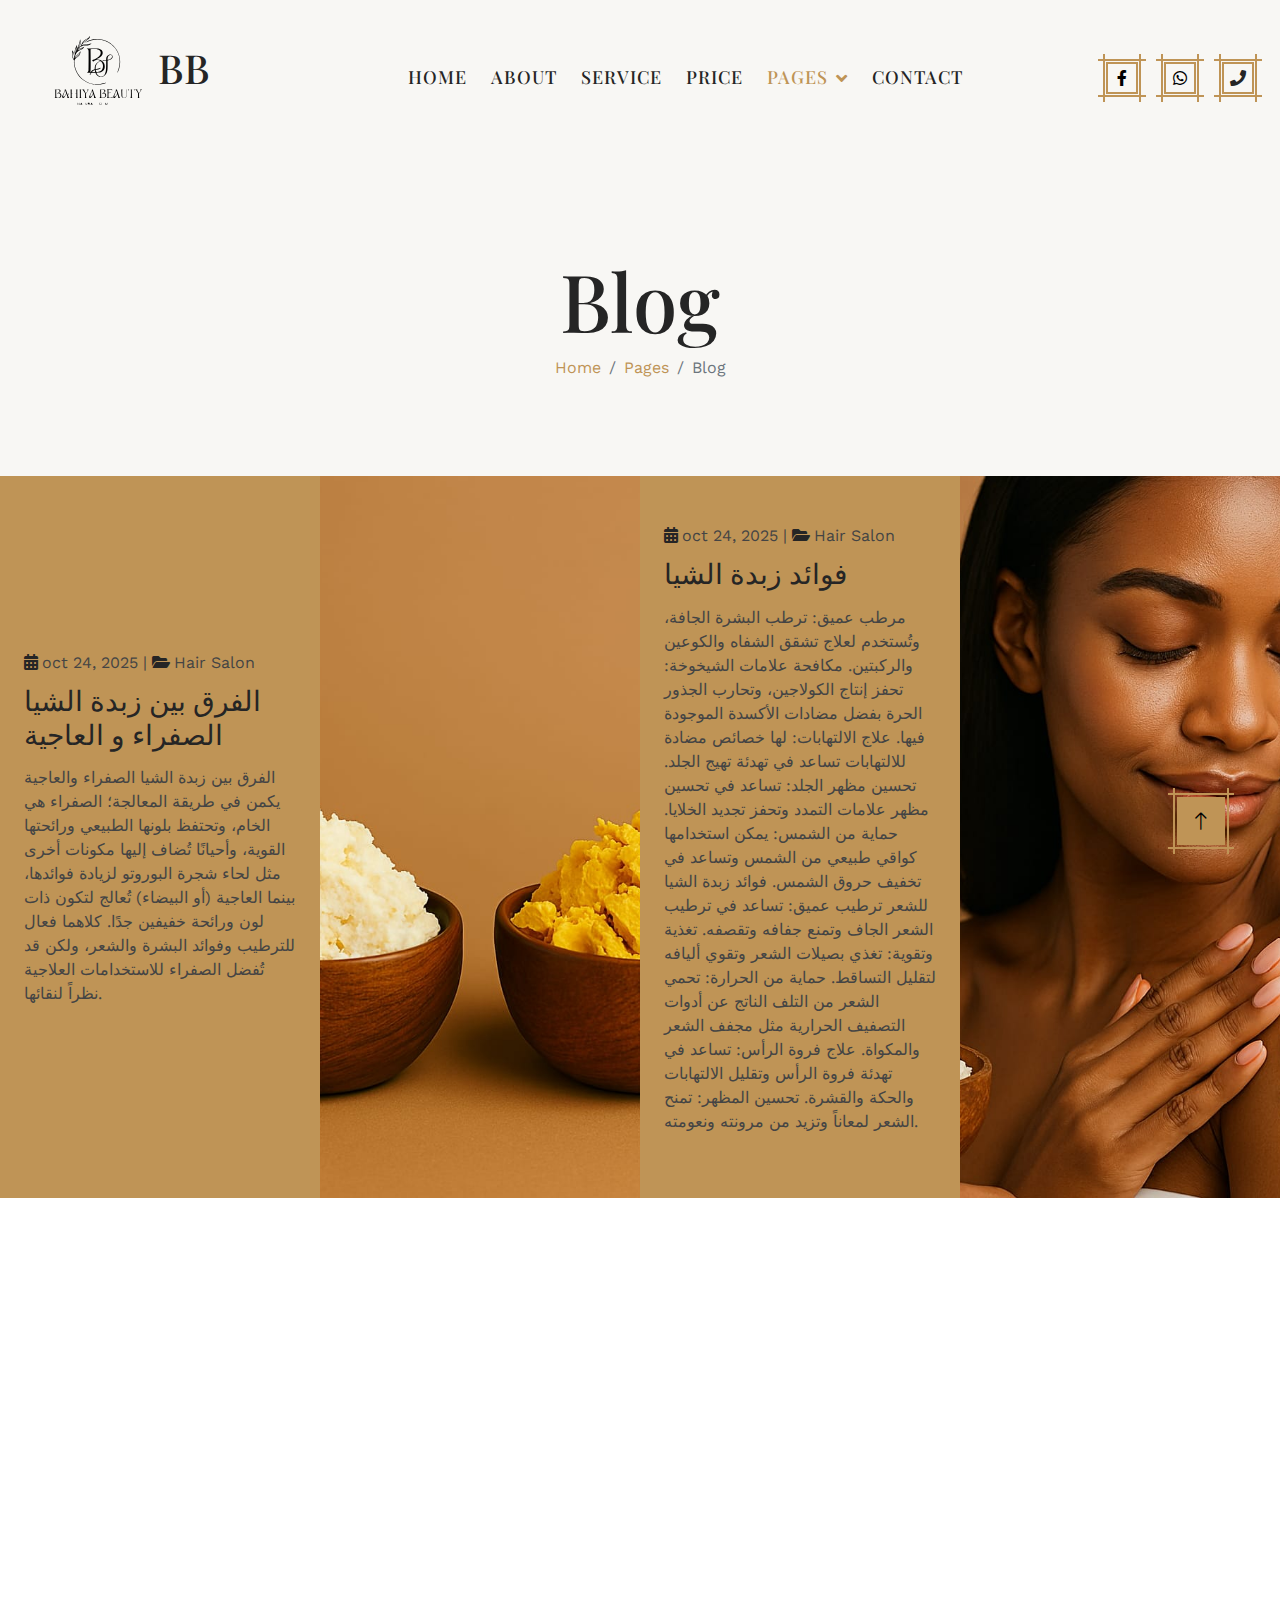
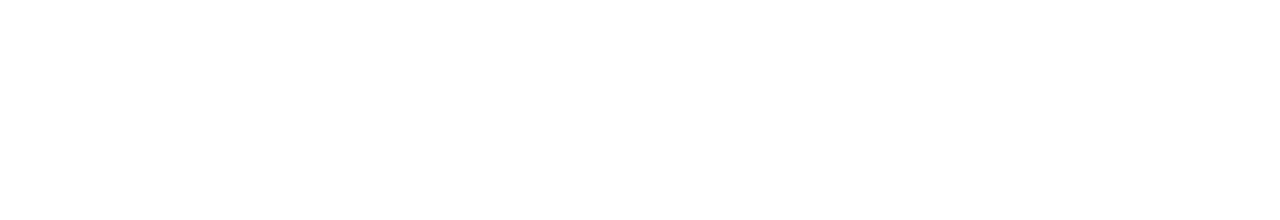
<file: blog.html>
<!DOCTYPE html>
<html lang="en">

<head>
    <meta charset="utf-8">
        <link rel="icon" href="اعمل الخلفية باللون .svg" type="image/svg+xml">
    <title>BAHIYA BEAUTY</title>
    <link rel="icon" type="img/png" href="اعمل الخلفية باللون .svg">
    <meta content="width=device-width, initial-scale=1.0" name="viewport">
    <meta content="" name="keywords">
    <meta content="" name="description">

    <!-- Favicon -->
    <link href="img/favicon.ico" rel="icon">

    <!-- Google Web Fonts -->
    <link rel="preconnect" href="https://fonts.googleapis.com">
    <link rel="preconnect" href="https://fonts.gstatic.com" crossorigin>
    <link
        href="https://fonts.googleapis.com/css2?family=Dancing+Script&family=Playfair+Display:wght@500&family=Work+Sans&display=swap"
        rel="stylesheet">

    <!-- Icon Font Stylesheet -->
    <link href="https://cdnjs.cloudflare.com/ajax/libs/font-awesome/5.10.0/css/all.min.css" rel="stylesheet">
    <link href="https://cdn.jsdelivr.net/npm/bootstrap-icons@1.4.1/font/bootstrap-icons.css" rel="stylesheet">

    <!-- Libraries Stylesheet -->
    <link href="lib/animate/animate.min.css" rel="stylesheet">
    <link href="lib/lightbox/css/lightbox.min.css" rel="stylesheet">
    <link href="lib/owlcarousel/assets/owl.carousel.min.css" rel="stylesheet">

    <!-- Customized Bootstrap Stylesheet -->
    <link href="css/bootstrap.min.css" rel="stylesheet">

    <!-- Template Stylesheet -->
    <link href="css/style.css" rel="stylesheet">
</head>

<body>
    <!-- Spinner Start -->
    <div id="spinner"
        class="show bg-white position-fixed translate-middle w-100 vh-100 top-50 start-50 d-flex align-items-center justify-content-center">
        <div class="spinner-grow text-primary" style="width: 3rem; height: 3rem;" role="status">
            <span class="sr-only">Loading...</span>
        </div>
    </div>
    <!-- Spinner End -->


    <!-- Navbar Start -->
    <div class="container-fluid bg-light sticky-top p-0">
        <nav class="navbar navbar-expand-lg navbar-light p-0">
            <a href="index.html" class="navbar-brand bg-primar py-4 px-5 me-0">
                <h1><svg xmlns="http://www.w3.org/2000/svg" version="1.0" width="100px" height="100px" viewBox="0 0 1026.000000 1026.000000" preserveAspectRatio="xMidYMid meet">
<metadata>
Created by potrace 1.16, written by Peter Selinger 2001-2019
</metadata>
<g transform="translate(0.000000,1026.000000) scale(0.100000,-0.100000)" fill="black" stroke="none">
<path d="M4280 9010 c-7 -16 -42 -60 -79 -97 -62 -63 -152 -126 -396 -278 -66 -41 -122 -86 -176 -143 -73 -77 -86 -97 -174 -276 -80 -164 -104 -204 -158 -261 -82 -88 -99 -83 -51 15 60 125 93 236 100 340 8 117 -9 257 -40 325 l-22 49 -18 -139 c-22 -166 -52 -278 -105 -383 -58 -116 -145 -343 -181 -472 -17 -63 -38 -138 -46 -167 -8 -29 -19 -55 -24 -58 -13 -8 -13 1 5 87 47 217 67 446 46 518 -7 24 -9 22 -35 -28 -34 -68 -108 -264 -140 -375 -57 -196 -67 -295 -41 -402 19 -79 19 -170 -1 -255 -25 -111 -36 -101 -49 45 -11 130 -107 370 -181 455 l-39 45 3 -195 c6 -451 38 -635 130 -742 16 -18 36 -54 46 -80 9 -25 24 -52 32 -59 13 -10 12 -15 -8 -36 -22 -23 -22 -25 -10 -176 54 -736 395 -1357 977 -1779 312 -227 639 -363 1030 -429 154 -26 460 -36 605 -20 292 34 691 148 665 191 -10 16 -28 12 -168 -35 -142 -47 -318 -86 -479 -106 -161 -19 -494 -7 -658 24 -340 66 -619 178 -888 357 -590 394 -953 996 -1031 1712 -18 159 -14 275 10 347 38 112 90 175 235 283 202 151 277 247 334 424 30 96 54 211 48 239 -2 10 -27 -19 -68 -77 -40 -57 -141 -171 -265 -298 -110 -113 -216 -226 -234 -252 -19 -27 -38 -48 -43 -48 -15 0 -8 60 11 98 10 20 33 82 51 137 94 290 203 419 456 536 277 128 335 168 423 288 28 39 51 73 51 75 0 6 -315 -122 -418 -170 -93 -42 -190 -111 -232 -164 -79 -100 -43 -3 42 113 105 141 246 243 393 282 36 9 135 19 245 25 222 10 367 42 514 114 86 42 186 110 186 126 0 8 -41 1 -140 -24 -46 -12 -141 -20 -320 -26 -324 -12 -400 -30 -484 -119 -33 -34 -48 -38 -65 -17 -10 12 -1 28 47 83 90 104 141 148 373 321 262 195 360 294 419 425 20 43 27 122 11 131 -5 3 -14 -8 -21 -24z m-99 -197 c-55 -77 -166 -171 -386 -328 -60 -43 -136 -100 -167 -128 -32 -27 -58 -46 -58 -43 0 22 49 95 101 151 60 64 158 135 355 254 55 34 114 75 130 90 37 37 51 39 25 4z m-874 -476 c-8 -121 -33 -215 -80 -309 -40 -79 -134 -217 -149 -218 -4 0 6 30 21 68 15 37 31 80 35 96 4 17 36 91 72 166 35 76 69 162 75 195 14 75 17 85 25 85 4 0 4 -37 1 -83z m897 -186 c-19 -18 -177 -61 -262 -71 -113 -13 -362 -13 -362 0 0 21 73 50 185 74 42 8 449 6 439 -3z m-1288 -318 c-3 -16 -15 -86 -26 -157 -21 -134 -64 -316 -82 -349 -29 -55 -39 92 -13 197 25 97 108 336 118 336 5 0 6 -12 3 -27z m626 -46 c-40 -41 -163 -115 -279 -168 -49 -22 -110 -51 -136 -65 -27 -14 -50 -24 -52 -22 -2 2 22 31 55 65 63 66 112 95 250 148 48 18 110 45 136 58 27 14 51 23 53 21 3 -2 -10 -19 -27 -37z m-973 -480 c38 -62 81 -187 91 -263 6 -43 7 -148 3 -237 l-6 -160 -23 26 c-13 15 -37 71 -54 125 -28 84 -33 121 -42 272 -9 149 -6 270 7 270 2 0 12 -15 24 -33z m711 -21 c0 -2 -9 -25 -20 -51 -32 -76 -108 -185 -179 -258 -63 -66 -241 -217 -254 -217 -4 0 -7 8 -7 19 0 43 58 117 191 243 77 73 165 163 196 200 47 58 73 81 73 64z"></path>
<path d="M4890 8710 c-348 -21 -706 -132 -1007 -313 -108 -65 -124 -79 -104 -91 5 -3 100 41 212 97 396 200 756 282 1154 263 508 -24 970 -199 1361 -513 127 -103 300 -283 402 -418 488 -651 584 -1503 256 -2291 -62 -150 -68 -183 -28 -156 29 19 119 237 169 413 129 446 130 909 4 1339 -111 379 -307 702 -603 995 -406 402 -932 638 -1503 675 -87 5 -165 9 -173 8 -8 0 -71 -4 -140 -8z"></path>
<path d="M3977 7744 c-3 -4 26 -23 65 -43 91 -45 105 -68 118 -192 13 -127 13 -1846 0 -1963 -16 -132 -55 -209 -121 -236 -17 -8 -29 -20 -29 -31 0 -18 11 -19 185 -19 102 0 185 -2 185 -4 0 -2 -21 -46 -46 -97 -73 -147 -73 -150 -22 -130 15 6 41 41 73 101 74 137 63 132 292 128 l192 -3 18 -40 c24 -57 93 -162 142 -217 57 -65 178 -143 257 -168 80 -24 195 -26 278 -5 194 51 387 236 474 456 69 173 85 342 81 837 l-4 394 105 27 c201 52 343 144 390 253 18 43 22 65 18 124 -13 202 -186 277 -403 176 -33 -16 -86 -53 -118 -82 -93 -85 -127 -167 -136 -325 l-6 -110 -135 -7 c-74 -4 -157 -11 -185 -15 -46 -8 -50 -11 -47 -33 2 -14 5 -26 6 -28 2 -1 34 2 72 8 38 5 119 10 181 10 l112 0 -3 -442 c-5 -547 -21 -685 -102 -878 -100 -236 -260 -352 -464 -338 -164 12 -330 150 -415 346 -21 50 -14 62 40 62 17 0 88 7 159 15 218 26 384 100 499 225 100 107 141 227 140 405 -1 199 -59 354 -181 486 -158 171 -324 239 -584 239 -78 0 -109 3 -106 12 2 6 54 32 116 58 227 96 421 258 499 417 35 70 38 84 41 180 4 103 4 105 -32 178 -62 125 -175 208 -341 251 -62 16 -134 18 -660 21 -325 2 -594 1 -598 -3z m1051 -69 c109 -22 249 -92 301 -151 61 -70 84 -140 78 -241 -7 -115 -60 -224 -160 -329 -127 -134 -400 -298 -617 -371 -47 -15 -87 -29 -90 -31 -9 -6 42 -90 75 -122 l34 -33 36 32 c124 108 382 157 545 103 70 -24 130 -56 130 -71 0 -5 -15 -12 -32 -15 -102 -19 -272 -134 -361 -244 -118 -145 -167 -274 -175 -459 l-5 -121 -61 -22 c-33 -12 -91 -39 -127 -61 -65 -38 -161 -131 -182 -176 -7 -16 -19 -23 -39 -23 -33 0 -32 -5 -12 67 19 66 21 461 8 1645 l-7 627 144 4 c382 8 441 7 517 -8z m1450 -599 c73 -38 112 -122 92 -197 -41 -151 -195 -260 -417 -294 l-43 -7 0 89 c0 202 65 333 195 395 67 31 130 36 173 14z m-985 -718 c112 -151 148 -247 149 -398 2 -248 -105 -451 -284 -537 -130 -64 -374 -101 -412 -63 -15 15 -39 100 -49 171 l-5 36 103 6 c114 6 242 43 347 99 52 28 58 34 58 63 l0 31 -67 -33 c-78 -39 -216 -70 -352 -79 l-94 -7 5 139 c6 147 15 185 70 302 59 125 204 247 371 313 39 15 80 28 89 29 10 0 40 -30 71 -72z m-658 -1026 c-2 -2 -75 -1 -162 3 l-158 8 73 68 c41 37 104 83 140 103 l67 35 22 -107 c12 -58 21 -108 18 -110z"></path>
<path d="M3570 3500 c48 -56 135 -183 204 -297 l37 -62 -3 -212 c-3 -205 -4 -211 -25 -229 -13 -10 -23 -21 -23 -24 0 -3 46 -6 103 -6 102 0 102 0 77 19 -29 23 -38 93 -39 303 l-1 137 40 46 c22 25 58 78 81 118 24 40 66 108 94 152 28 44 54 86 59 93 5 9 -13 12 -81 12 l-88 0 27 -25 c35 -32 43 -64 29 -108 -17 -50 -104 -187 -144 -225 l-34 -33 -20 33 c-70 117 -153 277 -153 295 0 12 12 31 26 42 l25 20 -119 3 -119 3 47 -55z"></path>
<path d="M6308 3553 c-161 -2 -258 -7 -258 -13 0 -6 6 -10 14 -10 8 0 22 -10 30 -22 14 -19 16 -75 16 -404 0 -356 -1 -382 -18 -397 -10 -10 -24 -17 -30 -17 -7 0 -12 -4 -12 -10 0 -6 100 -10 281 -10 l282 0 -7 38 c-3 20 -6 55 -6 77 l-1 40 -22 -45 c-17 -33 -35 -51 -67 -68 -40 -21 -56 -23 -152 -20 -123 4 -135 10 -149 80 -4 23 -8 122 -9 219 l0 176 126 7 c69 3 130 3 136 0 6 -4 9 -1 6 7 -4 11 -33 14 -134 14 l-129 0 -3 154 c-1 85 1 158 6 163 5 5 74 10 155 11 141 2 146 1 171 -22 14 -13 28 -32 32 -43 11 -36 19 -17 16 42 -2 33 -7 59 -10 58 -4 -2 -123 -4 -264 -5z"></path>
<path d="M8056 3553 c-3 -3 -6 -151 -6 -328 0 -358 -5 -396 -63 -462 -59 -68 -162 -92 -244 -58 -48 20 -70 41 -97 90 -20 38 -21 55 -24 351 -3 322 -4 320 36 397 2 4 -35 7 -82 7 -47 0 -86 -3 -86 -6 0 -4 8 -13 18 -20 15 -11 17 -43 22 -336 5 -310 6 -325 28 -373 49 -106 112 -145 237 -145 160 0 249 76 275 231 12 77 14 646 1 653 -4 3 -11 3 -15 -1z"></path>
<path d="M8986 3529 c44 -48 121 -157 192 -275 l62 -101 0 -217 0 -217 -26 -24 -27 -25 103 0 103 0 -24 26 c-24 25 -24 30 -27 230 l-3 204 34 42 c20 24 63 90 97 148 35 58 79 130 100 160 20 30 39 60 43 66 5 9 -23 10 -162 4 -2 0 8 -9 23 -21 20 -16 26 -29 26 -61 0 -53 -68 -183 -133 -254 l-50 -55 -49 88 c-126 224 -138 261 -90 287 25 14 21 15 -80 16 -58 0 -115 3 -125 7 -12 4 -8 -4 13 -28z"></path>
<path d="M680 3543 c0 -5 15 -15 33 -23 l32 -15 3 -387 2 -388 -41 -30 -42 -30 235 0 c287 0 318 7 393 83 73 75 95 177 61 275 -35 97 -123 159 -216 150 -28 -3 -50 -4 -50 -2 0 2 22 15 49 28 108 55 157 124 148 209 -6 64 -43 102 -118 122 -58 16 -489 22 -489 8z m431 -45 c49 -21 76 -53 84 -98 8 -50 -20 -115 -66 -154 -35 -30 -164 -96 -186 -96 -7 0 -13 -7 -13 -15 0 -12 6 -12 48 0 190 58 336 -80 286 -271 -17 -68 -44 -104 -97 -135 -38 -22 -54 -24 -164 -24 -95 0 -126 3 -137 15 -23 23 -28 787 -6 794 33 11 216 -2 251 -16z"></path>
<path d="M1715 3533 c4 -10 10 -28 12 -39 8 -36 -54 -200 -153 -403 -126 -258 -137 -295 -114 -355 25 -65 93 -86 157 -47 51 32 167 218 233 375 13 32 24 46 30 40 13 -13 98 -255 111 -316 9 -39 8 -54 -5 -79 -9 -18 -16 -34 -16 -36 0 -1 47 -3 105 -3 58 0 105 3 105 6 0 3 -10 14 -23 24 -47 37 -114 208 -103 264 4 17 27 62 51 100 39 60 56 106 40 106 -9 0 -105 -152 -105 -166 0 -8 -3 -14 -7 -14 -8 0 -44 98 -133 355 -21 61 -48 131 -60 158 l-21 47 -56 0 c-49 0 -54 -2 -48 -17z m130 -326 l16 -59 -57 -111 c-31 -62 -72 -134 -91 -160 -58 -79 -123 -98 -152 -45 -14 24 -13 34 2 100 10 40 46 140 81 223 35 82 76 185 91 228 l28 78 33 -98 c19 -54 41 -124 49 -156z"></path>
<path d="M2280 3540 c0 -5 6 -10 13 -10 33 0 37 -47 37 -422 l0 -371 -36 -33 -35 -34 120 0 c119 0 142 6 99 25 -42 18 -48 49 -48 236 l0 176 38 7 c49 8 322 8 390 -1 l53 -6 -3 -194 -3 -195 -30 -24 -30 -24 113 0 c61 0 112 3 112 6 0 3 -11 15 -24 25 -14 11 -27 35 -31 56 -4 21 -7 197 -7 391 0 367 2 382 43 382 10 0 21 5 24 10 4 6 -36 10 -112 10 l-118 0 30 -24 30 -24 3 -185 3 -185 -240 -1 -241 0 0 177 c0 189 7 222 51 222 10 0 19 5 19 10 0 6 -43 10 -110 10 -67 0 -110 -4 -110 -10z"></path>
<path d="M3232 3535 c15 -8 29 -23 32 -32 6 -24 12 -386 9 -601 l-3 -174 -31 -29 -31 -29 113 0 c110 0 113 1 93 18 -43 34 -44 46 -44 432 l0 372 31 29 31 29 -113 0 c-106 -1 -112 -2 -87 -15z"></path>
<path d="M4505 3541 c-3 -5 0 -21 7 -35 10 -23 6 -39 -26 -124 -21 -53 -88 -199 -149 -325 -129 -267 -139 -306 -89 -357 44 -44 114 -39 171 13 34 31 154 217 182 282 38 86 45 80 99 -99 30 -97 40 -206 20 -206 -5 0 -10 -4 -10 -10 0 -6 44 -10 111 -10 l111 0 -39 44 c-32 37 -51 81 -125 292 -48 137 -108 315 -134 397 l-46 147 -39 0 c-21 0 -40 -4 -44 -9z m77 -276 c39 -105 35 -153 -19 -265 -32 -65 -54 -96 -95 -131 -66 -57 -93 -72 -118 -64 -51 16 -36 84 82 371 42 100 78 192 82 205 7 24 7 24 23 -6 9 -16 29 -66 45 -110z"></path>
<path d="M5275 3542 c6 -6 21 -12 35 -14 47 -6 50 -28 49 -388 0 -184 -3 -353 -7 -375 -6 -32 -15 -45 -46 -65 l-39 -25 179 -3 c253 -4 361 19 446 96 56 50 78 102 78 182 0 139 -88 230 -221 230 l-53 0 65 39 c87 52 129 107 129 170 0 60 -29 106 -85 135 -37 19 -60 21 -290 24 -166 2 -247 0 -240 -6z m408 -33 c21 -5 53 -23 71 -39 92 -82 31 -207 -144 -295 -75 -38 -86 -64 -20 -45 46 13 141 13 177 -1 47 -17 83 -60 100 -118 54 -187 -105 -329 -343 -305 l-62 7 -6 231 c-4 127 -7 309 -9 404 l-2 172 100 0 c55 0 117 -5 138 -11z"></path>
<path d="M6956 3541 c-4 -5 -1 -21 6 -35 9 -20 9 -38 -1 -79 -18 -79 -94 -264 -179 -436 -90 -182 -101 -238 -59 -287 22 -25 32 -29 75 -29 35 0 59 6 79 21 40 30 135 164 190 271 26 51 51 93 55 93 10 0 85 -236 93 -294 6 -35 3 -52 -9 -71 l-16 -25 110 0 c60 0 110 3 110 6 0 3 -12 15 -26 27 -15 11 -38 46 -51 76 -22 50 -157 432 -239 676 l-30 90 -51 3 c-28 2 -54 -1 -57 -7z m74 -183 c67 -155 72 -203 36 -302 -57 -159 -195 -292 -253 -245 -26 23 -10 102 60 279 35 91 76 200 91 243 16 42 32 77 36 77 4 0 18 -24 30 -52z"></path>
<path d="M8208 3488 c5 -87 6 -88 30 -41 36 69 62 83 157 83 123 0 115 25 114 -356 0 -376 -6 -449 -37 -475 -12 -9 -22 -20 -22 -23 0 -3 48 -6 107 -6 l107 0 -30 31 -29 30 -3 387 c-3 358 -2 388 14 399 11 8 50 13 105 13 100 0 126 -14 158 -83 l19 -42 1 35 c1 19 5 52 10 73 l9 37 -357 0 -357 0 4 -62z"></path>
<path d="M3030 2065 c0 -104 2 -125 15 -125 12 0 15 19 15 107 l0 107 68 -107 c92 -147 102 -145 102 18 0 103 -3 125 -15 125 -11 0 -15 -20 -17 -101 l-3 -100 -65 100 c-90 140 -100 138 -100 -24z"></path>
<path d="M3380 2128 c-13 -35 -34 -91 -46 -125 -18 -49 -20 -63 -10 -63 8 0 19 14 25 30 10 29 12 30 70 30 58 0 60 -1 66 -30 4 -16 13 -30 21 -30 20 0 19 4 -27 134 -50 140 -65 148 -99 54z"></path>
<path d="M3830 2105 c0 -56 5 -96 15 -114 28 -55 117 -62 155 -13 17 21 20 40 20 118 0 77 -3 94 -15 94 -12 0 -15 -17 -15 -93 0 -101 -8 -122 -50 -132 -18 -4 -34 0 -53 15 -26 21 -27 25 -27 116 0 77 -3 94 -15 94 -12 0 -15 -16 -15 -85z"></path>
<path d="M4110 2065 c0 -104 2 -125 15 -125 12 0 15 13 15 55 0 54 1 55 28 55 24 0 32 -8 55 -55 15 -30 34 -55 42 -55 20 0 19 6 -11 57 l-26 44 26 24 c18 17 26 34 26 58 0 51 -24 67 -103 67 l-67 0 0 -125z"></path>
<path d="M4415 2078 c-49 -139 -49 -138 -35 -138 7 0 17 14 23 30 11 29 14 30 70 30 56 0 58 -1 68 -30 6 -16 17 -30 25 -30 8 0 14 1 14 3 0 2 -20 57 -44 123 -59 161 -68 162 -121 12z"></path>
<path d="M5324 2171 c-55 -34 -70 -115 -31 -172 48 -71 155 -75 198 -6 29 46 22 128 -13 164 -36 35 -110 42 -154 14z m125 -27 c27 -22 31 -33 31 -73 0 -80 -50 -123 -117 -100 -95 31 -73 199 27 199 16 0 42 -11 59 -26z"></path>
<path d="M5850 2065 c0 -104 2 -125 15 -125 12 0 15 18 16 98 l0 97 47 -97 c26 -53 49 -97 52 -97 3 -1 28 43 55 97 l50 97 3 -97 c4 -144 22 -122 22 27 0 95 -3 125 -13 125 -7 0 -35 -45 -62 -100 -27 -55 -52 -100 -55 -99 -3 0 -26 45 -52 100 -66 139 -78 135 -78 -26z"></path>
</g>
</svg>
          BB</h1>
            </a>
            <button type="button" class="navbar-toggler me-4" data-bs-toggle="collapse"
                data-bs-target="#navbarCollapse">
                <span class="navbar-toggler-icon"></span>
            </button>
            <div class="collapse navbar-collapse p-3" id="navbarCollapse">
                <div class="navbar-nav mx-auto">
                    <a href="index.html" class="nav-item nav-link">Home</a>
                    <a href="about.html" class="nav-item nav-link">About</a>
                    <a href="service.html" class="nav-item nav-link">Service</a>
                    <a href="price.html" class="nav-item nav-link">Price</a>
                    <div class="nav-item dropdown">
                        <a href="#" class="nav-link dropdown-toggle active" data-bs-toggle="dropdown">Pages</a>
                        <div class="dropdown-menu bg-light mt-2">
                            <a href="gallery.html" class="dropdown-item">Photo Gallery</a>
                            <a href="blog.html" class="dropdown-item active">Beauty Blog</a>
                            <a href="team.html" class="dropdown-item">Our Team</a>
                            <a href="testimonial.html" class="dropdown-item">Testimonial</a>
                            <a href="404.html" class="dropdown-item">404 Page</a>
                        </div>
                    </div>
                    <a href="contact.html" class="nav-item nav-link">Contact</a>
                </div>
                <div class="d-flex">
                    <a class="btn btn-primary btn-sm-square me-3" href=""><i class="fab fa-facebook-f"></i></a>
                    <a class="btn btn-primary btn-sm-square me-3" href="https://wa.me/201031073690"><i class="fab fa-whatsapp"></i></a>
                    <a class="btn btn-primary btn-sm-square" href="tel:+201031073690"><i class="fa fa-phone text-dark"></i></a>
                </div>
            </div>
        </nav>
    </div>
    <!-- Navbar End -->


    <!-- Hero Start -->
    <div class="container-fluid bg-light page-header py-5">
        <div class="container text-center py-5">
            <h1 class="display-1 animated slideInLeft">Blog</h1>
            <nav aria-label="breadcrumb">
                <ol class="breadcrumb justify-content-center animated slideInLeft mb-0">
                    <li class="breadcrumb-item"><a class="text-primary" href="#">Home</a></li>
                    <li class="breadcrumb-item"><a class="text-primary" href="#">Pages</a></li>
                    <li class="breadcrumb-item active" aria-current="page">Blog</li>
                </ol>
            </nav>
        </div>
    </div>
    <!-- Hero End -->


    <!-- Blog Start -->
    <div class="container-fluid blog p-0">
        <div class="row g-0">
            <div class="col-md-6 col-lg-3 wow fadeIn" data-wow-delay="0.1s">
                <div class="h-100 d-flex flex-column justify-content-center bg-primary py-5 px-4">
                    <p class="mb-2"><i class="fa fa-calendar-alt text-dark me-1"></i>oct 24, 2025 | <i class="fa fa-folder-open text-dark me-1"></i>Hair Salon</p>
                    <h3 class="mb-3">الفرق بين زبدة الشيا الصفراء و العاجية</h3>
                    <p>الفرق بين زبدة الشيا الصفراء والعاجية يكمن في طريقة المعالجة؛ الصفراء هي الخام، وتحتفظ بلونها الطبيعي ورائحتها القوية، وأحيانًا تُضاف إليها مكونات أخرى مثل لحاء شجرة البوروتو لزيادة فوائدها، بينما العاجية (أو البيضاء) تُعالج لتكون ذات لون ورائحة خفيفين جدًا. كلاهما فعال للترطيب وفوائد البشرة والشعر، ولكن قد تُفضل الصفراء للاستخدامات العلاجية نظراً لنقائها.</p>
                </div>
            </div>
            <div class="col-md-6 col-lg-3 wow fadeIn" data-wow-delay="0.3s">
                <div class="h-100">
                    <img class="img-fluid w-100 h-100" src="img/blog-1.jpg" alt="" style="object-fit: cover;">
                </div>
            </div>
            <div class="col-md-6 col-lg-3 wow fadeIn" data-wow-delay="0.5s">
                <div class="h-100 d-flex flex-column justify-content-center bg-primary py-5 px-4">
                    <p class="mb-2"><i class="fa fa-calendar-alt text-dark me-1"></i>oct 24, 2025 | <i class="fa fa-folder-open text-dark me-1"></i>Hair Salon</p>
                    <h3 class="mb-3">فوائد زبدة الشيا</h3>
                    <p>مرطب عميق: ترطب البشرة الجافة، وتُستخدم لعلاج تشقق الشفاه والكوعين والركبتين.
مكافحة علامات الشيخوخة: تحفز إنتاج الكولاجين، وتحارب الجذور الحرة بفضل مضادات الأكسدة الموجودة فيها.
علاج الالتهابات: لها خصائص مضادة للالتهابات تساعد في تهدئة تهيج الجلد.
تحسين مظهر الجلد: تساعد في تحسين مظهر علامات التمدد وتحفز تجديد الخلايا.
حماية من الشمس: يمكن استخدامها كواقي طبيعي من الشمس وتساعد في تخفيف حروق الشمس. 
فوائد زبدة الشيا للشعر
ترطيب عميق: تساعد في ترطيب الشعر الجاف وتمنع جفافه وتقصفه.
تغذية وتقوية: تغذي بصيلات الشعر وتقوي أليافه لتقليل التساقط.
حماية من الحرارة: تحمي الشعر من التلف الناتج عن أدوات التصفيف الحرارية مثل مجفف الشعر والمكواة.
علاج فروة الرأس: تساعد في تهدئة فروة الرأس وتقليل الالتهابات والحكة والقشرة.
تحسين المظهر: تمنح الشعر لمعاناً وتزيد من مرونته ونعومته.</p>
                </div>
            </div>
            <div class="col-md-6 col-lg-3 wow fadeIn" data-wow-delay="0.7s">
                <div class="h-100">
                    <img class="img-fluid w-100 h-100" src="img/blog-2.jpg" alt="" style="object-fit: cover;">
                </div>
            </div>
        </div>
    </div>
    <!-- Blog End -->
        

    <!-- Footer Start -->
    <div class="container-fluid footer position-relative bg-dark text-white-50 py-5 wow fadeIn" data-wow-delay="0.2s">
        <div class="container py-5">
            <div class="row g-5">
                <div class="col-lg-6 pe-lg-5">
                    <a href="index.html" class="navbar-brand">
                        <h1 class="display-5 text-primary mb-0"><svg xmlns="http://www.w3.org/2000/svg" version="1.0" width="85px" height="75px" viewBox="0 0 1026.000000 1026.000000" preserveAspectRatio="xMidYMid meet">
<metadata>
Created by potrace 1.16, written by Peter Selinger 2001-2019
</metadata>
<g xmlns="http://www.w3.org/2000/svg" transform="translate(0.000000,1026.000000) scale(0.100000,-0.100000)" fill="#bf9456" stroke="none">
<path d="M4280 9010 c-7 -16 -42 -60 -79 -97 -62 -63 -152 -126 -396 -278 -66 -41 -122 -86 -176 -143 -73 -77 -86 -97 -174 -276 -80 -164 -104 -204 -158 -261 -82 -88 -99 -83 -51 15 60 125 93 236 100 340 8 117 -9 257 -40 325 l-22 49 -18 -139 c-22 -166 -52 -278 -105 -383 -58 -116 -145 -343 -181 -472 -17 -63 -38 -138 -46 -167 -8 -29 -19 -55 -24 -58 -13 -8 -13 1 5 87 47 217 67 446 46 518 -7 24 -9 22 -35 -28 -34 -68 -108 -264 -140 -375 -57 -196 -67 -295 -41 -402 19 -79 19 -170 -1 -255 -25 -111 -36 -101 -49 45 -11 130 -107 370 -181 455 l-39 45 3 -195 c6 -451 38 -635 130 -742 16 -18 36 -54 46 -80 9 -25 24 -52 32 -59 13 -10 12 -15 -8 -36 -22 -23 -22 -25 -10 -176 54 -736 395 -1357 977 -1779 312 -227 639 -363 1030 -429 154 -26 460 -36 605 -20 292 34 691 148 665 191 -10 16 -28 12 -168 -35 -142 -47 -318 -86 -479 -106 -161 -19 -494 -7 -658 24 -340 66 -619 178 -888 357 -590 394 -953 996 -1031 1712 -18 159 -14 275 10 347 38 112 90 175 235 283 202 151 277 247 334 424 30 96 54 211 48 239 -2 10 -27 -19 -68 -77 -40 -57 -141 -171 -265 -298 -110 -113 -216 -226 -234 -252 -19 -27 -38 -48 -43 -48 -15 0 -8 60 11 98 10 20 33 82 51 137 94 290 203 419 456 536 277 128 335 168 423 288 28 39 51 73 51 75 0 6 -315 -122 -418 -170 -93 -42 -190 -111 -232 -164 -79 -100 -43 -3 42 113 105 141 246 243 393 282 36 9 135 19 245 25 222 10 367 42 514 114 86 42 186 110 186 126 0 8 -41 1 -140 -24 -46 -12 -141 -20 -320 -26 -324 -12 -400 -30 -484 -119 -33 -34 -48 -38 -65 -17 -10 12 -1 28 47 83 90 104 141 148 373 321 262 195 360 294 419 425 20 43 27 122 11 131 -5 3 -14 -8 -21 -24z m-99 -197 c-55 -77 -166 -171 -386 -328 -60 -43 -136 -100 -167 -128 -32 -27 -58 -46 -58 -43 0 22 49 95 101 151 60 64 158 135 355 254 55 34 114 75 130 90 37 37 51 39 25 4z m-874 -476 c-8 -121 -33 -215 -80 -309 -40 -79 -134 -217 -149 -218 -4 0 6 30 21 68 15 37 31 80 35 96 4 17 36 91 72 166 35 76 69 162 75 195 14 75 17 85 25 85 4 0 4 -37 1 -83z m897 -186 c-19 -18 -177 -61 -262 -71 -113 -13 -362 -13 -362 0 0 21 73 50 185 74 42 8 449 6 439 -3z m-1288 -318 c-3 -16 -15 -86 -26 -157 -21 -134 -64 -316 -82 -349 -29 -55 -39 92 -13 197 25 97 108 336 118 336 5 0 6 -12 3 -27z m626 -46 c-40 -41 -163 -115 -279 -168 -49 -22 -110 -51 -136 -65 -27 -14 -50 -24 -52 -22 -2 2 22 31 55 65 63 66 112 95 250 148 48 18 110 45 136 58 27 14 51 23 53 21 3 -2 -10 -19 -27 -37z m-973 -480 c38 -62 81 -187 91 -263 6 -43 7 -148 3 -237 l-6 -160 -23 26 c-13 15 -37 71 -54 125 -28 84 -33 121 -42 272 -9 149 -6 270 7 270 2 0 12 -15 24 -33z m711 -21 c0 -2 -9 -25 -20 -51 -32 -76 -108 -185 -179 -258 -63 -66 -241 -217 -254 -217 -4 0 -7 8 -7 19 0 43 58 117 191 243 77 73 165 163 196 200 47 58 73 81 73 64z"/>
<path d="M4890 8710 c-348 -21 -706 -132 -1007 -313 -108 -65 -124 -79 -104 -91 5 -3 100 41 212 97 396 200 756 282 1154 263 508 -24 970 -199 1361 -513 127 -103 300 -283 402 -418 488 -651 584 -1503 256 -2291 -62 -150 -68 -183 -28 -156 29 19 119 237 169 413 129 446 130 909 4 1339 -111 379 -307 702 -603 995 -406 402 -932 638 -1503 675 -87 5 -165 9 -173 8 -8 0 -71 -4 -140 -8z"/>
<path d="M3977 7744 c-3 -4 26 -23 65 -43 91 -45 105 -68 118 -192 13 -127 13 -1846 0 -1963 -16 -132 -55 -209 -121 -236 -17 -8 -29 -20 -29 -31 0 -18 11 -19 185 -19 102 0 185 -2 185 -4 0 -2 -21 -46 -46 -97 -73 -147 -73 -150 -22 -130 15 6 41 41 73 101 74 137 63 132 292 128 l192 -3 18 -40 c24 -57 93 -162 142 -217 57 -65 178 -143 257 -168 80 -24 195 -26 278 -5 194 51 387 236 474 456 69 173 85 342 81 837 l-4 394 105 27 c201 52 343 144 390 253 18 43 22 65 18 124 -13 202 -186 277 -403 176 -33 -16 -86 -53 -118 -82 -93 -85 -127 -167 -136 -325 l-6 -110 -135 -7 c-74 -4 -157 -11 -185 -15 -46 -8 -50 -11 -47 -33 2 -14 5 -26 6 -28 2 -1 34 2 72 8 38 5 119 10 181 10 l112 0 -3 -442 c-5 -547 -21 -685 -102 -878 -100 -236 -260 -352 -464 -338 -164 12 -330 150 -415 346 -21 50 -14 62 40 62 17 0 88 7 159 15 218 26 384 100 499 225 100 107 141 227 140 405 -1 199 -59 354 -181 486 -158 171 -324 239 -584 239 -78 0 -109 3 -106 12 2 6 54 32 116 58 227 96 421 258 499 417 35 70 38 84 41 180 4 103 4 105 -32 178 -62 125 -175 208 -341 251 -62 16 -134 18 -660 21 -325 2 -594 1 -598 -3z m1051 -69 c109 -22 249 -92 301 -151 61 -70 84 -140 78 -241 -7 -115 -60 -224 -160 -329 -127 -134 -400 -298 -617 -371 -47 -15 -87 -29 -90 -31 -9 -6 42 -90 75 -122 l34 -33 36 32 c124 108 382 157 545 103 70 -24 130 -56 130 -71 0 -5 -15 -12 -32 -15 -102 -19 -272 -134 -361 -244 -118 -145 -167 -274 -175 -459 l-5 -121 -61 -22 c-33 -12 -91 -39 -127 -61 -65 -38 -161 -131 -182 -176 -7 -16 -19 -23 -39 -23 -33 0 -32 -5 -12 67 19 66 21 461 8 1645 l-7 627 144 4 c382 8 441 7 517 -8z m1450 -599 c73 -38 112 -122 92 -197 -41 -151 -195 -260 -417 -294 l-43 -7 0 89 c0 202 65 333 195 395 67 31 130 36 173 14z m-985 -718 c112 -151 148 -247 149 -398 2 -248 -105 -451 -284 -537 -130 -64 -374 -101 -412 -63 -15 15 -39 100 -49 171 l-5 36 103 6 c114 6 242 43 347 99 52 28 58 34 58 63 l0 31 -67 -33 c-78 -39 -216 -70 -352 -79 l-94 -7 5 139 c6 147 15 185 70 302 59 125 204 247 371 313 39 15 80 28 89 29 10 0 40 -30 71 -72z m-658 -1026 c-2 -2 -75 -1 -162 3 l-158 8 73 68 c41 37 104 83 140 103 l67 35 22 -107 c12 -58 21 -108 18 -110z"/>
<path d="M3570 3500 c48 -56 135 -183 204 -297 l37 -62 -3 -212 c-3 -205 -4 -211 -25 -229 -13 -10 -23 -21 -23 -24 0 -3 46 -6 103 -6 102 0 102 0 77 19 -29 23 -38 93 -39 303 l-1 137 40 46 c22 25 58 78 81 118 24 40 66 108 94 152 28 44 54 86 59 93 5 9 -13 12 -81 12 l-88 0 27 -25 c35 -32 43 -64 29 -108 -17 -50 -104 -187 -144 -225 l-34 -33 -20 33 c-70 117 -153 277 -153 295 0 12 12 31 26 42 l25 20 -119 3 -119 3 47 -55z"/>
<path d="M6308 3553 c-161 -2 -258 -7 -258 -13 0 -6 6 -10 14 -10 8 0 22 -10 30 -22 14 -19 16 -75 16 -404 0 -356 -1 -382 -18 -397 -10 -10 -24 -17 -30 -17 -7 0 -12 -4 -12 -10 0 -6 100 -10 281 -10 l282 0 -7 38 c-3 20 -6 55 -6 77 l-1 40 -22 -45 c-17 -33 -35 -51 -67 -68 -40 -21 -56 -23 -152 -20 -123 4 -135 10 -149 80 -4 23 -8 122 -9 219 l0 176 126 7 c69 3 130 3 136 0 6 -4 9 -1 6 7 -4 11 -33 14 -134 14 l-129 0 -3 154 c-1 85 1 158 6 163 5 5 74 10 155 11 141 2 146 1 171 -22 14 -13 28 -32 32 -43 11 -36 19 -17 16 42 -2 33 -7 59 -10 58 -4 -2 -123 -4 -264 -5z"/>
<path d="M8056 3553 c-3 -3 -6 -151 -6 -328 0 -358 -5 -396 -63 -462 -59 -68 -162 -92 -244 -58 -48 20 -70 41 -97 90 -20 38 -21 55 -24 351 -3 322 -4 320 36 397 2 4 -35 7 -82 7 -47 0 -86 -3 -86 -6 0 -4 8 -13 18 -20 15 -11 17 -43 22 -336 5 -310 6 -325 28 -373 49 -106 112 -145 237 -145 160 0 249 76 275 231 12 77 14 646 1 653 -4 3 -11 3 -15 -1z"/>
<path d="M8986 3529 c44 -48 121 -157 192 -275 l62 -101 0 -217 0 -217 -26 -24 -27 -25 103 0 103 0 -24 26 c-24 25 -24 30 -27 230 l-3 204 34 42 c20 24 63 90 97 148 35 58 79 130 100 160 20 30 39 60 43 66 5 9 -23 10 -162 4 -2 0 8 -9 23 -21 20 -16 26 -29 26 -61 0 -53 -68 -183 -133 -254 l-50 -55 -49 88 c-126 224 -138 261 -90 287 25 14 21 15 -80 16 -58 0 -115 3 -125 7 -12 4 -8 -4 13 -28z"/>
<path d="M680 3543 c0 -5 15 -15 33 -23 l32 -15 3 -387 2 -388 -41 -30 -42 -30 235 0 c287 0 318 7 393 83 73 75 95 177 61 275 -35 97 -123 159 -216 150 -28 -3 -50 -4 -50 -2 0 2 22 15 49 28 108 55 157 124 148 209 -6 64 -43 102 -118 122 -58 16 -489 22 -489 8z m431 -45 c49 -21 76 -53 84 -98 8 -50 -20 -115 -66 -154 -35 -30 -164 -96 -186 -96 -7 0 -13 -7 -13 -15 0 -12 6 -12 48 0 190 58 336 -80 286 -271 -17 -68 -44 -104 -97 -135 -38 -22 -54 -24 -164 -24 -95 0 -126 3 -137 15 -23 23 -28 787 -6 794 33 11 216 -2 251 -16z"/>
<path d="M1715 3533 c4 -10 10 -28 12 -39 8 -36 -54 -200 -153 -403 -126 -258 -137 -295 -114 -355 25 -65 93 -86 157 -47 51 32 167 218 233 375 13 32 24 46 30 40 13 -13 98 -255 111 -316 9 -39 8 -54 -5 -79 -9 -18 -16 -34 -16 -36 0 -1 47 -3 105 -3 58 0 105 3 105 6 0 3 -10 14 -23 24 -47 37 -114 208 -103 264 4 17 27 62 51 100 39 60 56 106 40 106 -9 0 -105 -152 -105 -166 0 -8 -3 -14 -7 -14 -8 0 -44 98 -133 355 -21 61 -48 131 -60 158 l-21 47 -56 0 c-49 0 -54 -2 -48 -17z m130 -326 l16 -59 -57 -111 c-31 -62 -72 -134 -91 -160 -58 -79 -123 -98 -152 -45 -14 24 -13 34 2 100 10 40 46 140 81 223 35 82 76 185 91 228 l28 78 33 -98 c19 -54 41 -124 49 -156z"/>
<path d="M2280 3540 c0 -5 6 -10 13 -10 33 0 37 -47 37 -422 l0 -371 -36 -33 -35 -34 120 0 c119 0 142 6 99 25 -42 18 -48 49 -48 236 l0 176 38 7 c49 8 322 8 390 -1 l53 -6 -3 -194 -3 -195 -30 -24 -30 -24 113 0 c61 0 112 3 112 6 0 3 -11 15 -24 25 -14 11 -27 35 -31 56 -4 21 -7 197 -7 391 0 367 2 382 43 382 10 0 21 5 24 10 4 6 -36 10 -112 10 l-118 0 30 -24 30 -24 3 -185 3 -185 -240 -1 -241 0 0 177 c0 189 7 222 51 222 10 0 19 5 19 10 0 6 -43 10 -110 10 -67 0 -110 -4 -110 -10z"/>
<path d="M3232 3535 c15 -8 29 -23 32 -32 6 -24 12 -386 9 -601 l-3 -174 -31 -29 -31 -29 113 0 c110 0 113 1 93 18 -43 34 -44 46 -44 432 l0 372 31 29 31 29 -113 0 c-106 -1 -112 -2 -87 -15z"/>
<path d="M4505 3541 c-3 -5 0 -21 7 -35 10 -23 6 -39 -26 -124 -21 -53 -88 -199 -149 -325 -129 -267 -139 -306 -89 -357 44 -44 114 -39 171 13 34 31 154 217 182 282 38 86 45 80 99 -99 30 -97 40 -206 20 -206 -5 0 -10 -4 -10 -10 0 -6 44 -10 111 -10 l111 0 -39 44 c-32 37 -51 81 -125 292 -48 137 -108 315 -134 397 l-46 147 -39 0 c-21 0 -40 -4 -44 -9z m77 -276 c39 -105 35 -153 -19 -265 -32 -65 -54 -96 -95 -131 -66 -57 -93 -72 -118 -64 -51 16 -36 84 82 371 42 100 78 192 82 205 7 24 7 24 23 -6 9 -16 29 -66 45 -110z"/>
<path d="M5275 3542 c6 -6 21 -12 35 -14 47 -6 50 -28 49 -388 0 -184 -3 -353 -7 -375 -6 -32 -15 -45 -46 -65 l-39 -25 179 -3 c253 -4 361 19 446 96 56 50 78 102 78 182 0 139 -88 230 -221 230 l-53 0 65 39 c87 52 129 107 129 170 0 60 -29 106 -85 135 -37 19 -60 21 -290 24 -166 2 -247 0 -240 -6z m408 -33 c21 -5 53 -23 71 -39 92 -82 31 -207 -144 -295 -75 -38 -86 -64 -20 -45 46 13 141 13 177 -1 47 -17 83 -60 100 -118 54 -187 -105 -329 -343 -305 l-62 7 -6 231 c-4 127 -7 309 -9 404 l-2 172 100 0 c55 0 117 -5 138 -11z"/>
<path d="M6956 3541 c-4 -5 -1 -21 6 -35 9 -20 9 -38 -1 -79 -18 -79 -94 -264 -179 -436 -90 -182 -101 -238 -59 -287 22 -25 32 -29 75 -29 35 0 59 6 79 21 40 30 135 164 190 271 26 51 51 93 55 93 10 0 85 -236 93 -294 6 -35 3 -52 -9 -71 l-16 -25 110 0 c60 0 110 3 110 6 0 3 -12 15 -26 27 -15 11 -38 46 -51 76 -22 50 -157 432 -239 676 l-30 90 -51 3 c-28 2 -54 -1 -57 -7z m74 -183 c67 -155 72 -203 36 -302 -57 -159 -195 -292 -253 -245 -26 23 -10 102 60 279 35 91 76 200 91 243 16 42 32 77 36 77 4 0 18 -24 30 -52z"/>
<path d="M8208 3488 c5 -87 6 -88 30 -41 36 69 62 83 157 83 123 0 115 25 114 -356 0 -376 -6 -449 -37 -475 -12 -9 -22 -20 -22 -23 0 -3 48 -6 107 -6 l107 0 -30 31 -29 30 -3 387 c-3 358 -2 388 14 399 11 8 50 13 105 13 100 0 126 -14 158 -83 l19 -42 1 35 c1 19 5 52 10 73 l9 37 -357 0 -357 0 4 -62z"/>
<path d="M3030 2065 c0 -104 2 -125 15 -125 12 0 15 19 15 107 l0 107 68 -107 c92 -147 102 -145 102 18 0 103 -3 125 -15 125 -11 0 -15 -20 -17 -101 l-3 -100 -65 100 c-90 140 -100 138 -100 -24z"/>
<path d="M3380 2128 c-13 -35 -34 -91 -46 -125 -18 -49 -20 -63 -10 -63 8 0 19 14 25 30 10 29 12 30 70 30 58 0 60 -1 66 -30 4 -16 13 -30 21 -30 20 0 19 4 -27 134 -50 140 -65 148 -99 54z"/>
<path d="M3830 2105 c0 -56 5 -96 15 -114 28 -55 117 -62 155 -13 17 21 20 40 20 118 0 77 -3 94 -15 94 -12 0 -15 -17 -15 -93 0 -101 -8 -122 -50 -132 -18 -4 -34 0 -53 15 -26 21 -27 25 -27 116 0 77 -3 94 -15 94 -12 0 -15 -16 -15 -85z"/>
<path d="M4110 2065 c0 -104 2 -125 15 -125 12 0 15 13 15 55 0 54 1 55 28 55 24 0 32 -8 55 -55 15 -30 34 -55 42 -55 20 0 19 6 -11 57 l-26 44 26 24 c18 17 26 34 26 58 0 51 -24 67 -103 67 l-67 0 0 -125z"/>
<path d="M4415 2078 c-49 -139 -49 -138 -35 -138 7 0 17 14 23 30 11 29 14 30 70 30 56 0 58 -1 68 -30 6 -16 17 -30 25 -30 8 0 14 1 14 3 0 2 -20 57 -44 123 -59 161 -68 162 -121 12z"/>
<path d="M5324 2171 c-55 -34 -70 -115 -31 -172 48 -71 155 -75 198 -6 29 46 22 128 -13 164 -36 35 -110 42 -154 14z m125 -27 c27 -22 31 -33 31 -73 0 -80 -50 -123 -117 -100 -95 31 -73 199 27 199 16 0 42 -11 59 -26z"/>
<path d="M5850 2065 c0 -104 2 -125 15 -125 12 0 15 18 16 98 l0 97 47 -97 c26 -53 49 -97 52 -97 3 -1 28 43 55 97 l50 97 3 -97 c4 -144 22 -122 22 27 0 95 -3 125 -13 125 -7 0 -35 -45 -62 -100 -27 -55 -52 -100 -55 -99 -3 0 -26 45 -52 100 -66 139 -78 135 -78 -26z"/>
</g>
</svg>BahiyaBeauty </h1>
                    </a>
                    <p>متجر BAHIYA BEAUTY متجر متخصص في استيراد منتجات التجميل الخام من زبدة الشيا والزيوت الطبيعية والصابون المغربي .</p>
                    <p class="mb-2"><i class="fa fa-map-marker-alt me-2"></i>بجوار المدرسة الخديوية, 315 Port Said, El-Darb El-Ahmar, El Sayeda Zeinab, Cairo Governorate 4290201</p>
                    <p class="mb-2"><i class="fa fa-phone-alt me-2"></i>+201031073690</p>
                    <p><i class="fa fa-envelope me-2"></i>bahiaybeauty@gmail.com</p>
                    <div class="d-flex justify-content-start mt-4">
                        <a class="btn btn-primary btn-sm-square me-3" href="https://wa.me/201031073690"><i class="fab fa-whatsapp"></i></a>
                        <a class="btn btn-sm-square btn-primary me-3" href="#"><i class="fab fa-facebook-f"></i></a>
                        <a class="btn btn-primary btn-sm-square" href="tel:+201031073690"><i class="fa fa-phone text-dark"></i></a>
                        <a class="btn btn-sm-square btn-primary me-3" href="bahiaybeauty@gmail.com"><i class="fa fa-envelope"></i></a>
                    </div>
                </div>
                <div class="col-lg-6 ps-lg-5">
                    <div class="row g-4">
                        <div class="col-sm-6">
                            <h5 class="text-primary mb-4">Quick Links</h5>
                            <a class="btn btn-link" href="">About Us</a>
                            <a class="btn btn-link" href="">Contact Us</a>
                            <a class="btn btn-link" href="">Our Services</a>
                            <a class="btn btn-link" href="">Terms & Condition</a>
                        </div>
                        <div class="col-sm-6">
                            <h5 class="text-primary mb-4">Popular Links</h5>
                            <a class="btn btn-link" href="">About Us</a>
                            <a class="btn btn-link" href="">Contact Us</a>
                            <a class="btn btn-link" href="">Our Services</a>
                            <a class="btn btn-link" href="">Terms & Condition</a>
                        </div>
                        <div class="col-sm-12">
                            <h5 class="text-primary mb-4">Newsletter</h5>
                            <form action="submit" method="post" class="position-relative w-100 mb-2">
                                <input class="form-control bg-secondary border-0 w-100 ps-4 pe-5" type="text" placeholder="Enter Your Email" style="height: 60px;">
                                <button type="button" class="btn shadow-none position-absolute top-0 end-0 mt-2 me-2"><i class="fa fa-paper-plane text-primary fs-4"></i></button>
                            </form>
                            <p class="mb-0">ادخل الايميل الخاص بك اذا كنت مهتم باخبارنا</p>
                        </div>
                    </div>
                </div>
            </div>
        </div>
    </div>
    <!-- Footer End -->


    <!-- Copyright Start -->
    <div class="container-fluid bg-dark text-white border-top border-secondary py-4 wow fadeIn" data-wow-delay="0.1s">
        <div class="container">
            <div class="row">
                <div class="col-md-6 text-center text-md-start mb-3 mb-md-0">
                    &copy; <a class="border-bottom" href="#">BAHIAY BEAUTY</a>, All Right Reserved.
                </div>
                <div class="col-md-6 text-center text-md-end">
                    <!--/*** This template is free as long as you keep the below author’s credit link/attribution link/backlink. ***/-->
                    <!--/*** If you'd like to use the template without the below author’s credit link/attribution link/backlink, ***/-->
                    <!--/*** you can purchase the Credit Removal License from "https://htmlcodex.com/credit-removal". ***/-->
                    Designed By <a class="border-bottom" href="tel:+201117316458">a.lee523</a>
                </div>
            </div>
        </div>
    </div>
    <!-- Copyright End -->


    <!-- Back to Top -->
    <a href="#" class="btn btn-lg btn-primary btn-lg-square back-to-top"><i class="bi bi-arrow-up"></i></a>


    <!-- JavaScript Libraries -->
    <script src="https://ajax.googleapis.com/ajax/libs/jquery/3.6.1/jquery.min.js"></script>
    <script src="https://cdn.jsdelivr.net/npm/bootstrap@5.0.0/dist/js/bootstrap.bundle.min.js"></script>
    <script src="lib/wow/wow.min.js"></script>
    <script src="lib/easing/easing.min.js"></script>
    <script src="lib/waypoints/waypoints.min.js"></script>
    <script src="lib/counterup/counterup.min.js"></script>
    <script src="lib/lightbox/js/lightbox.min.js"></script>
    <script src="lib/owlcarousel/owl.carousel.min.js"></script>

    <!-- Template Javascript -->
    <script src="js/main.js"></script>
</body>

</html>
</file>
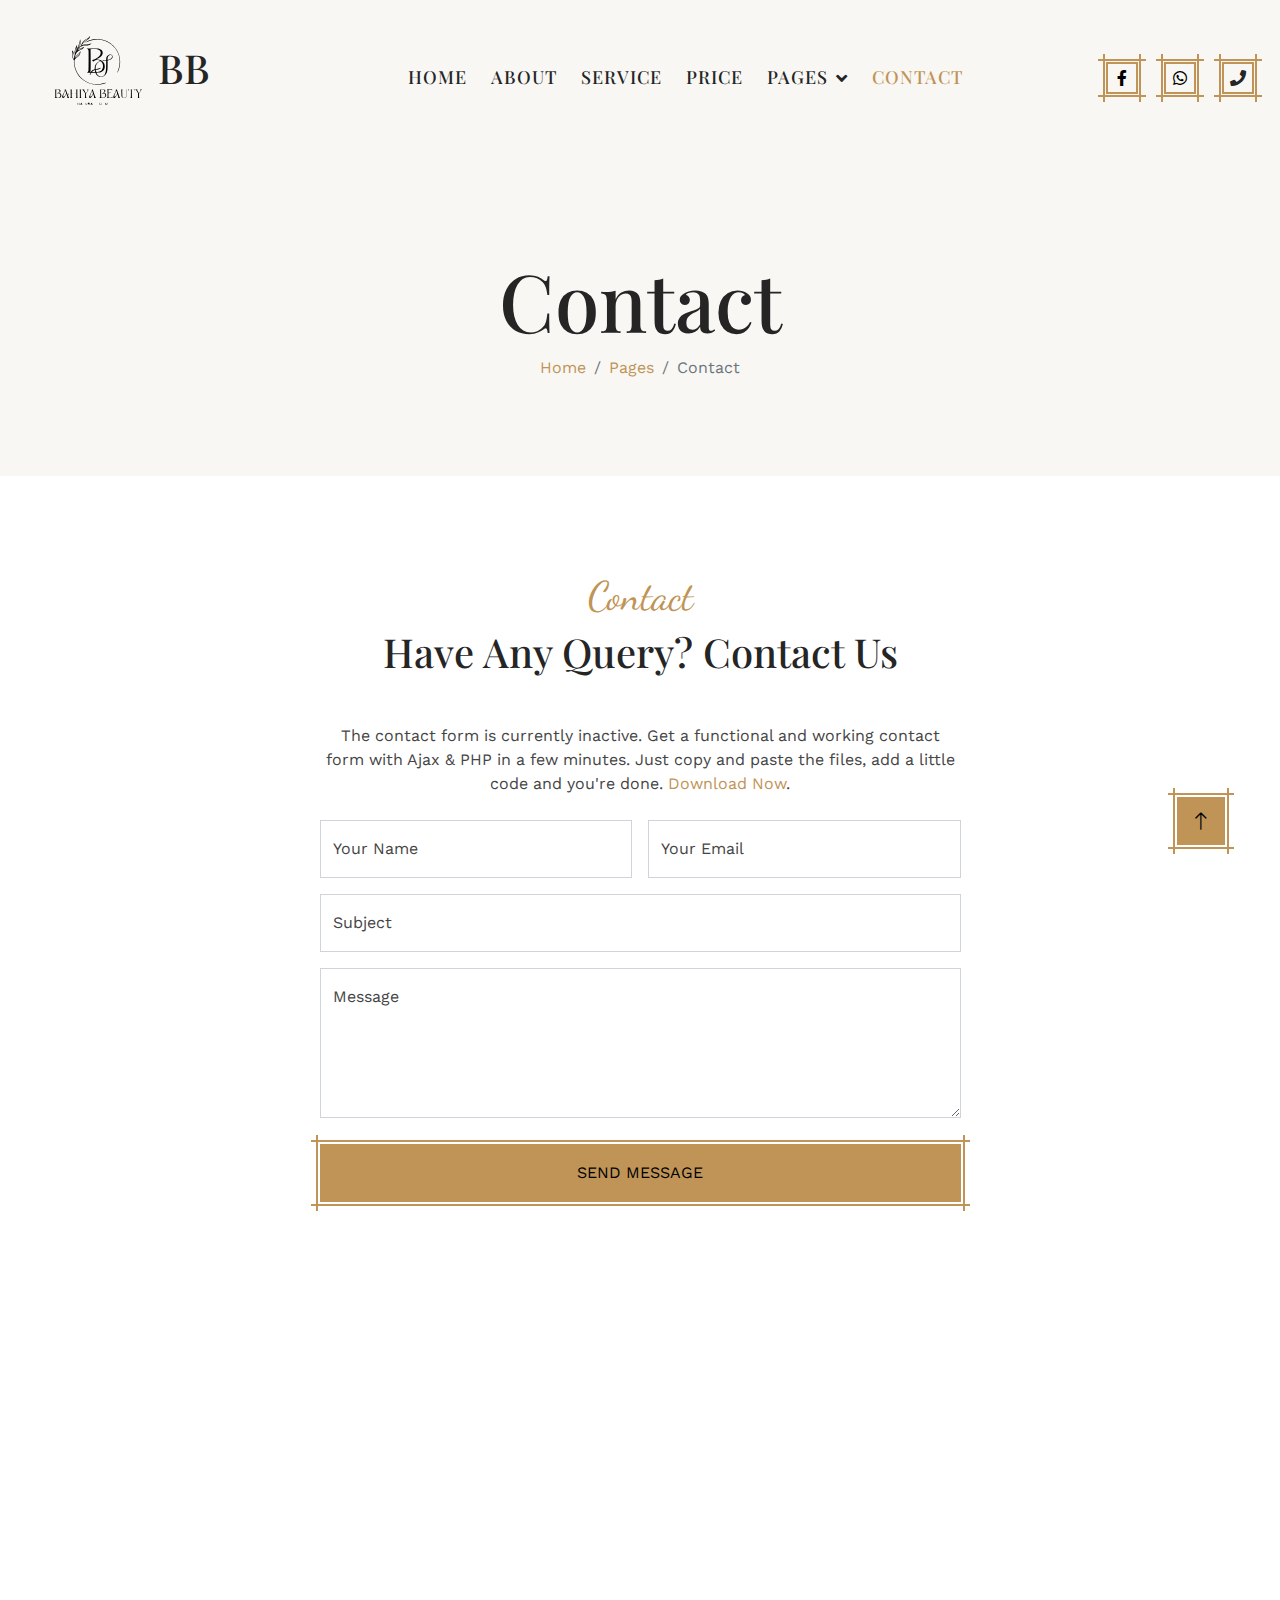
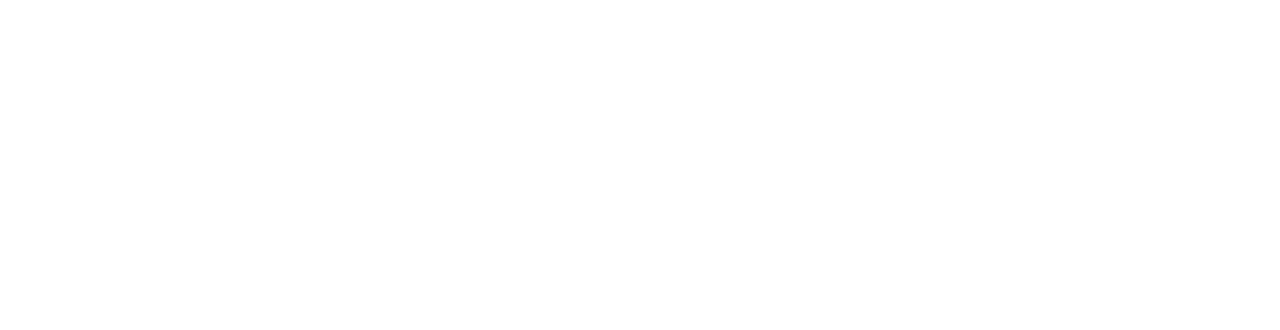
<file: contact.html>
<!DOCTYPE html>
<html lang="en">

<head>
    <meta charset="utf-8">
        <link rel="icon" href="اعمل الخلفية باللون .svg" type="image/svg+xml">
    <title>BAHIYA BEAUTY</title>
    <link rel="icon" type="img/png" href="اعمل الخلفية باللون .svg">
    <meta content="width=device-width, initial-scale=1.0" name="viewport">
    <meta content="" name="keywords">
    <meta content="" name="description">

    <!-- Favicon -->
    <link href="img/favicon.ico" rel="icon">

    <!-- Google Web Fonts -->
    <link rel="preconnect" href="https://fonts.googleapis.com">
    <link rel="preconnect" href="https://fonts.gstatic.com" crossorigin>
    <link
        href="https://fonts.googleapis.com/css2?family=Dancing+Script&family=Playfair+Display:wght@500&family=Work+Sans&display=swap"
        rel="stylesheet">

    <!-- Icon Font Stylesheet -->
    <link href="https://cdnjs.cloudflare.com/ajax/libs/font-awesome/5.10.0/css/all.min.css" rel="stylesheet">
    <link href="https://cdn.jsdelivr.net/npm/bootstrap-icons@1.4.1/font/bootstrap-icons.css" rel="stylesheet">

    <!-- Libraries Stylesheet -->
    <link href="lib/animate/animate.min.css" rel="stylesheet">
    <link href="lib/lightbox/css/lightbox.min.css" rel="stylesheet">
    <link href="lib/owlcarousel/assets/owl.carousel.min.css" rel="stylesheet">

    <!-- Customized Bootstrap Stylesheet -->
    <link href="css/bootstrap.min.css" rel="stylesheet">

    <!-- Template Stylesheet -->
    <link href="css/style.css" rel="stylesheet">
</head>

<body>
    <!-- Spinner Start -->
    <div id="spinner"
        class="show bg-white position-fixed translate-middle w-100 vh-100 top-50 start-50 d-flex align-items-center justify-content-center">
        <div class="spinner-grow text-primary" style="width: 3rem; height: 3rem;" role="status">
            <span class="sr-only">Loading...</span>
        </div>
    </div>
    <!-- Spinner End -->


    <!-- Navbar Start -->
    <div class="container-fluid bg-light sticky-top p-0">
        <nav class="navbar navbar-expand-lg navbar-light p-0">
            <a href="index.html" class="navbar-brand bg-primar py-4 px-5 me-0">
                <h1><svg xmlns="http://www.w3.org/2000/svg" version="1.0" width="100px" height="100px" viewBox="0 0 1026.000000 1026.000000" preserveAspectRatio="xMidYMid meet">
<metadata>
Created by potrace 1.16, written by Peter Selinger 2001-2019
</metadata>
<g transform="translate(0.000000,1026.000000) scale(0.100000,-0.100000)" fill="black" stroke="none">
<path d="M4280 9010 c-7 -16 -42 -60 -79 -97 -62 -63 -152 -126 -396 -278 -66 -41 -122 -86 -176 -143 -73 -77 -86 -97 -174 -276 -80 -164 -104 -204 -158 -261 -82 -88 -99 -83 -51 15 60 125 93 236 100 340 8 117 -9 257 -40 325 l-22 49 -18 -139 c-22 -166 -52 -278 -105 -383 -58 -116 -145 -343 -181 -472 -17 -63 -38 -138 -46 -167 -8 -29 -19 -55 -24 -58 -13 -8 -13 1 5 87 47 217 67 446 46 518 -7 24 -9 22 -35 -28 -34 -68 -108 -264 -140 -375 -57 -196 -67 -295 -41 -402 19 -79 19 -170 -1 -255 -25 -111 -36 -101 -49 45 -11 130 -107 370 -181 455 l-39 45 3 -195 c6 -451 38 -635 130 -742 16 -18 36 -54 46 -80 9 -25 24 -52 32 -59 13 -10 12 -15 -8 -36 -22 -23 -22 -25 -10 -176 54 -736 395 -1357 977 -1779 312 -227 639 -363 1030 -429 154 -26 460 -36 605 -20 292 34 691 148 665 191 -10 16 -28 12 -168 -35 -142 -47 -318 -86 -479 -106 -161 -19 -494 -7 -658 24 -340 66 -619 178 -888 357 -590 394 -953 996 -1031 1712 -18 159 -14 275 10 347 38 112 90 175 235 283 202 151 277 247 334 424 30 96 54 211 48 239 -2 10 -27 -19 -68 -77 -40 -57 -141 -171 -265 -298 -110 -113 -216 -226 -234 -252 -19 -27 -38 -48 -43 -48 -15 0 -8 60 11 98 10 20 33 82 51 137 94 290 203 419 456 536 277 128 335 168 423 288 28 39 51 73 51 75 0 6 -315 -122 -418 -170 -93 -42 -190 -111 -232 -164 -79 -100 -43 -3 42 113 105 141 246 243 393 282 36 9 135 19 245 25 222 10 367 42 514 114 86 42 186 110 186 126 0 8 -41 1 -140 -24 -46 -12 -141 -20 -320 -26 -324 -12 -400 -30 -484 -119 -33 -34 -48 -38 -65 -17 -10 12 -1 28 47 83 90 104 141 148 373 321 262 195 360 294 419 425 20 43 27 122 11 131 -5 3 -14 -8 -21 -24z m-99 -197 c-55 -77 -166 -171 -386 -328 -60 -43 -136 -100 -167 -128 -32 -27 -58 -46 -58 -43 0 22 49 95 101 151 60 64 158 135 355 254 55 34 114 75 130 90 37 37 51 39 25 4z m-874 -476 c-8 -121 -33 -215 -80 -309 -40 -79 -134 -217 -149 -218 -4 0 6 30 21 68 15 37 31 80 35 96 4 17 36 91 72 166 35 76 69 162 75 195 14 75 17 85 25 85 4 0 4 -37 1 -83z m897 -186 c-19 -18 -177 -61 -262 -71 -113 -13 -362 -13 -362 0 0 21 73 50 185 74 42 8 449 6 439 -3z m-1288 -318 c-3 -16 -15 -86 -26 -157 -21 -134 -64 -316 -82 -349 -29 -55 -39 92 -13 197 25 97 108 336 118 336 5 0 6 -12 3 -27z m626 -46 c-40 -41 -163 -115 -279 -168 -49 -22 -110 -51 -136 -65 -27 -14 -50 -24 -52 -22 -2 2 22 31 55 65 63 66 112 95 250 148 48 18 110 45 136 58 27 14 51 23 53 21 3 -2 -10 -19 -27 -37z m-973 -480 c38 -62 81 -187 91 -263 6 -43 7 -148 3 -237 l-6 -160 -23 26 c-13 15 -37 71 -54 125 -28 84 -33 121 -42 272 -9 149 -6 270 7 270 2 0 12 -15 24 -33z m711 -21 c0 -2 -9 -25 -20 -51 -32 -76 -108 -185 -179 -258 -63 -66 -241 -217 -254 -217 -4 0 -7 8 -7 19 0 43 58 117 191 243 77 73 165 163 196 200 47 58 73 81 73 64z"></path>
<path d="M4890 8710 c-348 -21 -706 -132 -1007 -313 -108 -65 -124 -79 -104 -91 5 -3 100 41 212 97 396 200 756 282 1154 263 508 -24 970 -199 1361 -513 127 -103 300 -283 402 -418 488 -651 584 -1503 256 -2291 -62 -150 -68 -183 -28 -156 29 19 119 237 169 413 129 446 130 909 4 1339 -111 379 -307 702 -603 995 -406 402 -932 638 -1503 675 -87 5 -165 9 -173 8 -8 0 -71 -4 -140 -8z"></path>
<path d="M3977 7744 c-3 -4 26 -23 65 -43 91 -45 105 -68 118 -192 13 -127 13 -1846 0 -1963 -16 -132 -55 -209 -121 -236 -17 -8 -29 -20 -29 -31 0 -18 11 -19 185 -19 102 0 185 -2 185 -4 0 -2 -21 -46 -46 -97 -73 -147 -73 -150 -22 -130 15 6 41 41 73 101 74 137 63 132 292 128 l192 -3 18 -40 c24 -57 93 -162 142 -217 57 -65 178 -143 257 -168 80 -24 195 -26 278 -5 194 51 387 236 474 456 69 173 85 342 81 837 l-4 394 105 27 c201 52 343 144 390 253 18 43 22 65 18 124 -13 202 -186 277 -403 176 -33 -16 -86 -53 -118 -82 -93 -85 -127 -167 -136 -325 l-6 -110 -135 -7 c-74 -4 -157 -11 -185 -15 -46 -8 -50 -11 -47 -33 2 -14 5 -26 6 -28 2 -1 34 2 72 8 38 5 119 10 181 10 l112 0 -3 -442 c-5 -547 -21 -685 -102 -878 -100 -236 -260 -352 -464 -338 -164 12 -330 150 -415 346 -21 50 -14 62 40 62 17 0 88 7 159 15 218 26 384 100 499 225 100 107 141 227 140 405 -1 199 -59 354 -181 486 -158 171 -324 239 -584 239 -78 0 -109 3 -106 12 2 6 54 32 116 58 227 96 421 258 499 417 35 70 38 84 41 180 4 103 4 105 -32 178 -62 125 -175 208 -341 251 -62 16 -134 18 -660 21 -325 2 -594 1 -598 -3z m1051 -69 c109 -22 249 -92 301 -151 61 -70 84 -140 78 -241 -7 -115 -60 -224 -160 -329 -127 -134 -400 -298 -617 -371 -47 -15 -87 -29 -90 -31 -9 -6 42 -90 75 -122 l34 -33 36 32 c124 108 382 157 545 103 70 -24 130 -56 130 -71 0 -5 -15 -12 -32 -15 -102 -19 -272 -134 -361 -244 -118 -145 -167 -274 -175 -459 l-5 -121 -61 -22 c-33 -12 -91 -39 -127 -61 -65 -38 -161 -131 -182 -176 -7 -16 -19 -23 -39 -23 -33 0 -32 -5 -12 67 19 66 21 461 8 1645 l-7 627 144 4 c382 8 441 7 517 -8z m1450 -599 c73 -38 112 -122 92 -197 -41 -151 -195 -260 -417 -294 l-43 -7 0 89 c0 202 65 333 195 395 67 31 130 36 173 14z m-985 -718 c112 -151 148 -247 149 -398 2 -248 -105 -451 -284 -537 -130 -64 -374 -101 -412 -63 -15 15 -39 100 -49 171 l-5 36 103 6 c114 6 242 43 347 99 52 28 58 34 58 63 l0 31 -67 -33 c-78 -39 -216 -70 -352 -79 l-94 -7 5 139 c6 147 15 185 70 302 59 125 204 247 371 313 39 15 80 28 89 29 10 0 40 -30 71 -72z m-658 -1026 c-2 -2 -75 -1 -162 3 l-158 8 73 68 c41 37 104 83 140 103 l67 35 22 -107 c12 -58 21 -108 18 -110z"></path>
<path d="M3570 3500 c48 -56 135 -183 204 -297 l37 -62 -3 -212 c-3 -205 -4 -211 -25 -229 -13 -10 -23 -21 -23 -24 0 -3 46 -6 103 -6 102 0 102 0 77 19 -29 23 -38 93 -39 303 l-1 137 40 46 c22 25 58 78 81 118 24 40 66 108 94 152 28 44 54 86 59 93 5 9 -13 12 -81 12 l-88 0 27 -25 c35 -32 43 -64 29 -108 -17 -50 -104 -187 -144 -225 l-34 -33 -20 33 c-70 117 -153 277 -153 295 0 12 12 31 26 42 l25 20 -119 3 -119 3 47 -55z"></path>
<path d="M6308 3553 c-161 -2 -258 -7 -258 -13 0 -6 6 -10 14 -10 8 0 22 -10 30 -22 14 -19 16 -75 16 -404 0 -356 -1 -382 -18 -397 -10 -10 -24 -17 -30 -17 -7 0 -12 -4 -12 -10 0 -6 100 -10 281 -10 l282 0 -7 38 c-3 20 -6 55 -6 77 l-1 40 -22 -45 c-17 -33 -35 -51 -67 -68 -40 -21 -56 -23 -152 -20 -123 4 -135 10 -149 80 -4 23 -8 122 -9 219 l0 176 126 7 c69 3 130 3 136 0 6 -4 9 -1 6 7 -4 11 -33 14 -134 14 l-129 0 -3 154 c-1 85 1 158 6 163 5 5 74 10 155 11 141 2 146 1 171 -22 14 -13 28 -32 32 -43 11 -36 19 -17 16 42 -2 33 -7 59 -10 58 -4 -2 -123 -4 -264 -5z"></path>
<path d="M8056 3553 c-3 -3 -6 -151 -6 -328 0 -358 -5 -396 -63 -462 -59 -68 -162 -92 -244 -58 -48 20 -70 41 -97 90 -20 38 -21 55 -24 351 -3 322 -4 320 36 397 2 4 -35 7 -82 7 -47 0 -86 -3 -86 -6 0 -4 8 -13 18 -20 15 -11 17 -43 22 -336 5 -310 6 -325 28 -373 49 -106 112 -145 237 -145 160 0 249 76 275 231 12 77 14 646 1 653 -4 3 -11 3 -15 -1z"></path>
<path d="M8986 3529 c44 -48 121 -157 192 -275 l62 -101 0 -217 0 -217 -26 -24 -27 -25 103 0 103 0 -24 26 c-24 25 -24 30 -27 230 l-3 204 34 42 c20 24 63 90 97 148 35 58 79 130 100 160 20 30 39 60 43 66 5 9 -23 10 -162 4 -2 0 8 -9 23 -21 20 -16 26 -29 26 -61 0 -53 -68 -183 -133 -254 l-50 -55 -49 88 c-126 224 -138 261 -90 287 25 14 21 15 -80 16 -58 0 -115 3 -125 7 -12 4 -8 -4 13 -28z"></path>
<path d="M680 3543 c0 -5 15 -15 33 -23 l32 -15 3 -387 2 -388 -41 -30 -42 -30 235 0 c287 0 318 7 393 83 73 75 95 177 61 275 -35 97 -123 159 -216 150 -28 -3 -50 -4 -50 -2 0 2 22 15 49 28 108 55 157 124 148 209 -6 64 -43 102 -118 122 -58 16 -489 22 -489 8z m431 -45 c49 -21 76 -53 84 -98 8 -50 -20 -115 -66 -154 -35 -30 -164 -96 -186 -96 -7 0 -13 -7 -13 -15 0 -12 6 -12 48 0 190 58 336 -80 286 -271 -17 -68 -44 -104 -97 -135 -38 -22 -54 -24 -164 -24 -95 0 -126 3 -137 15 -23 23 -28 787 -6 794 33 11 216 -2 251 -16z"></path>
<path d="M1715 3533 c4 -10 10 -28 12 -39 8 -36 -54 -200 -153 -403 -126 -258 -137 -295 -114 -355 25 -65 93 -86 157 -47 51 32 167 218 233 375 13 32 24 46 30 40 13 -13 98 -255 111 -316 9 -39 8 -54 -5 -79 -9 -18 -16 -34 -16 -36 0 -1 47 -3 105 -3 58 0 105 3 105 6 0 3 -10 14 -23 24 -47 37 -114 208 -103 264 4 17 27 62 51 100 39 60 56 106 40 106 -9 0 -105 -152 -105 -166 0 -8 -3 -14 -7 -14 -8 0 -44 98 -133 355 -21 61 -48 131 -60 158 l-21 47 -56 0 c-49 0 -54 -2 -48 -17z m130 -326 l16 -59 -57 -111 c-31 -62 -72 -134 -91 -160 -58 -79 -123 -98 -152 -45 -14 24 -13 34 2 100 10 40 46 140 81 223 35 82 76 185 91 228 l28 78 33 -98 c19 -54 41 -124 49 -156z"></path>
<path d="M2280 3540 c0 -5 6 -10 13 -10 33 0 37 -47 37 -422 l0 -371 -36 -33 -35 -34 120 0 c119 0 142 6 99 25 -42 18 -48 49 -48 236 l0 176 38 7 c49 8 322 8 390 -1 l53 -6 -3 -194 -3 -195 -30 -24 -30 -24 113 0 c61 0 112 3 112 6 0 3 -11 15 -24 25 -14 11 -27 35 -31 56 -4 21 -7 197 -7 391 0 367 2 382 43 382 10 0 21 5 24 10 4 6 -36 10 -112 10 l-118 0 30 -24 30 -24 3 -185 3 -185 -240 -1 -241 0 0 177 c0 189 7 222 51 222 10 0 19 5 19 10 0 6 -43 10 -110 10 -67 0 -110 -4 -110 -10z"></path>
<path d="M3232 3535 c15 -8 29 -23 32 -32 6 -24 12 -386 9 -601 l-3 -174 -31 -29 -31 -29 113 0 c110 0 113 1 93 18 -43 34 -44 46 -44 432 l0 372 31 29 31 29 -113 0 c-106 -1 -112 -2 -87 -15z"></path>
<path d="M4505 3541 c-3 -5 0 -21 7 -35 10 -23 6 -39 -26 -124 -21 -53 -88 -199 -149 -325 -129 -267 -139 -306 -89 -357 44 -44 114 -39 171 13 34 31 154 217 182 282 38 86 45 80 99 -99 30 -97 40 -206 20 -206 -5 0 -10 -4 -10 -10 0 -6 44 -10 111 -10 l111 0 -39 44 c-32 37 -51 81 -125 292 -48 137 -108 315 -134 397 l-46 147 -39 0 c-21 0 -40 -4 -44 -9z m77 -276 c39 -105 35 -153 -19 -265 -32 -65 -54 -96 -95 -131 -66 -57 -93 -72 -118 -64 -51 16 -36 84 82 371 42 100 78 192 82 205 7 24 7 24 23 -6 9 -16 29 -66 45 -110z"></path>
<path d="M5275 3542 c6 -6 21 -12 35 -14 47 -6 50 -28 49 -388 0 -184 -3 -353 -7 -375 -6 -32 -15 -45 -46 -65 l-39 -25 179 -3 c253 -4 361 19 446 96 56 50 78 102 78 182 0 139 -88 230 -221 230 l-53 0 65 39 c87 52 129 107 129 170 0 60 -29 106 -85 135 -37 19 -60 21 -290 24 -166 2 -247 0 -240 -6z m408 -33 c21 -5 53 -23 71 -39 92 -82 31 -207 -144 -295 -75 -38 -86 -64 -20 -45 46 13 141 13 177 -1 47 -17 83 -60 100 -118 54 -187 -105 -329 -343 -305 l-62 7 -6 231 c-4 127 -7 309 -9 404 l-2 172 100 0 c55 0 117 -5 138 -11z"></path>
<path d="M6956 3541 c-4 -5 -1 -21 6 -35 9 -20 9 -38 -1 -79 -18 -79 -94 -264 -179 -436 -90 -182 -101 -238 -59 -287 22 -25 32 -29 75 -29 35 0 59 6 79 21 40 30 135 164 190 271 26 51 51 93 55 93 10 0 85 -236 93 -294 6 -35 3 -52 -9 -71 l-16 -25 110 0 c60 0 110 3 110 6 0 3 -12 15 -26 27 -15 11 -38 46 -51 76 -22 50 -157 432 -239 676 l-30 90 -51 3 c-28 2 -54 -1 -57 -7z m74 -183 c67 -155 72 -203 36 -302 -57 -159 -195 -292 -253 -245 -26 23 -10 102 60 279 35 91 76 200 91 243 16 42 32 77 36 77 4 0 18 -24 30 -52z"></path>
<path d="M8208 3488 c5 -87 6 -88 30 -41 36 69 62 83 157 83 123 0 115 25 114 -356 0 -376 -6 -449 -37 -475 -12 -9 -22 -20 -22 -23 0 -3 48 -6 107 -6 l107 0 -30 31 -29 30 -3 387 c-3 358 -2 388 14 399 11 8 50 13 105 13 100 0 126 -14 158 -83 l19 -42 1 35 c1 19 5 52 10 73 l9 37 -357 0 -357 0 4 -62z"></path>
<path d="M3030 2065 c0 -104 2 -125 15 -125 12 0 15 19 15 107 l0 107 68 -107 c92 -147 102 -145 102 18 0 103 -3 125 -15 125 -11 0 -15 -20 -17 -101 l-3 -100 -65 100 c-90 140 -100 138 -100 -24z"></path>
<path d="M3380 2128 c-13 -35 -34 -91 -46 -125 -18 -49 -20 -63 -10 -63 8 0 19 14 25 30 10 29 12 30 70 30 58 0 60 -1 66 -30 4 -16 13 -30 21 -30 20 0 19 4 -27 134 -50 140 -65 148 -99 54z"></path>
<path d="M3830 2105 c0 -56 5 -96 15 -114 28 -55 117 -62 155 -13 17 21 20 40 20 118 0 77 -3 94 -15 94 -12 0 -15 -17 -15 -93 0 -101 -8 -122 -50 -132 -18 -4 -34 0 -53 15 -26 21 -27 25 -27 116 0 77 -3 94 -15 94 -12 0 -15 -16 -15 -85z"></path>
<path d="M4110 2065 c0 -104 2 -125 15 -125 12 0 15 13 15 55 0 54 1 55 28 55 24 0 32 -8 55 -55 15 -30 34 -55 42 -55 20 0 19 6 -11 57 l-26 44 26 24 c18 17 26 34 26 58 0 51 -24 67 -103 67 l-67 0 0 -125z"></path>
<path d="M4415 2078 c-49 -139 -49 -138 -35 -138 7 0 17 14 23 30 11 29 14 30 70 30 56 0 58 -1 68 -30 6 -16 17 -30 25 -30 8 0 14 1 14 3 0 2 -20 57 -44 123 -59 161 -68 162 -121 12z"></path>
<path d="M5324 2171 c-55 -34 -70 -115 -31 -172 48 -71 155 -75 198 -6 29 46 22 128 -13 164 -36 35 -110 42 -154 14z m125 -27 c27 -22 31 -33 31 -73 0 -80 -50 -123 -117 -100 -95 31 -73 199 27 199 16 0 42 -11 59 -26z"></path>
<path d="M5850 2065 c0 -104 2 -125 15 -125 12 0 15 18 16 98 l0 97 47 -97 c26 -53 49 -97 52 -97 3 -1 28 43 55 97 l50 97 3 -97 c4 -144 22 -122 22 27 0 95 -3 125 -13 125 -7 0 -35 -45 -62 -100 -27 -55 -52 -100 -55 -99 -3 0 -26 45 -52 100 -66 139 -78 135 -78 -26z"></path>
</g>
</svg>
          BB</h1>
            </a>
            <button type="button" class="navbar-toggler me-4" data-bs-toggle="collapse"
                data-bs-target="#navbarCollapse">
                <span class="navbar-toggler-icon"></span>
            </button>
            <div class="collapse navbar-collapse p-3" id="navbarCollapse">
                <div class="navbar-nav mx-auto">
                    <a href="index.html" class="nav-item nav-link">Home</a>
                    <a href="about.html" class="nav-item nav-link">About</a>
                    <a href="service.html" class="nav-item nav-link">Service</a>
                    <a href="price.html" class="nav-item nav-link">Price</a>
                    <div class="nav-item dropdown">
                        <a href="#" class="nav-link dropdown-toggle" data-bs-toggle="dropdown">Pages</a>
                        <div class="dropdown-menu bg-light mt-2">
                            <a href="gallery.html" class="dropdown-item">Photo Gallery</a>
                            <a href="blog.html" class="dropdown-item">Beauty Blog</a>
                            <a href="team.html" class="dropdown-item">Our Team</a>
                            <a href="testimonial.html" class="dropdown-item">Testimonial</a>
                            <a href="404.html" class="dropdown-item">404 Page</a>
                        </div>
                    </div>
                    <a href="contact.html" class="nav-item nav-link active">Contact</a>
                </div>
                <div class="d-flex">
                    <a class="btn btn-primary btn-sm-square me-3" href=""><i class="fab fa-facebook-f"></i></a>
                    <a class="btn btn-primary btn-sm-square me-3" href="https://wa.me/201031073690"><i class="fab fa-whatsapp"></i></a>
                    <a class="btn btn-primary btn-sm-square" href="tel:+201031073690"><i class="fa fa-phone text-dark"></i></a>
                </div>
            </div>
        </nav>
    </div>
    <!-- Navbar End -->


    <!-- Hero Start -->
    <div class="container-fluid bg-light page-header py-5 mb-5">
        <div class="container text-center py-5">
            <h1 class="display-1 animated slideInLeft">Contact</h1>
            <nav aria-label="breadcrumb">
                <ol class="breadcrumb justify-content-center animated slideInLeft mb-0">
                    <li class="breadcrumb-item"><a class="text-primary" href="#">Home</a></li>
                    <li class="breadcrumb-item"><a class="text-primary" href="#">Pages</a></li>
                    <li class="breadcrumb-item active" aria-current="page">Contact</li>
                </ol>
            </nav>
        </div>
    </div>
    <!-- Hero End -->


    <!-- Contact Start -->
    <div class="container-fluid py-5">
        <div class="container">
            <div class="text-center wow fadeIn" data-wow-delay="0.1s">
                <h1 class="font-dancing-script text-primary">Contact</h1>
                <h1 class="mb-5">Have Any Query? Contact Us</h1>
            </div>
            <div class="row justify-content-center">
                <div class="col-lg-7">
                    <p class="text-center mb-4">The contact form is currently inactive. Get a functional and working contact form with Ajax & PHP in a few minutes. Just copy and paste the files, add a little code and you're done. <a href="https://htmlcodex.com/contact-form">Download Now</a>.</p>
                    <div class="wow fadeIn" data-wow-delay="0.3s">
                        <form>
                            <div class="row g-3">
                                <div class="col-md-6">
                                    <div class="form-floating">
                                        <input type="text" class="form-control" id="name" placeholder="Your Name">
                                        <label for="name">Your Name</label>
                                    </div>
                                </div>
                                <div class="col-md-6">
                                    <div class="form-floating">
                                        <input type="email" class="form-control" id="email" placeholder="Your Email">
                                        <label for="email">Your Email</label>
                                    </div>
                                </div>
                                <div class="col-12">
                                    <div class="form-floating">
                                        <input type="text" class="form-control" id="subject" placeholder="Subject">
                                        <label for="subject">Subject</label>
                                    </div>
                                </div>
                                <div class="col-12">
                                    <div class="form-floating">
                                        <textarea class="form-control" placeholder="Leave a message here" id="message" style="height: 150px"></textarea>
                                        <label for="message">Message</label>
                                    </div>
                                </div>
                                <div class="col-12">
                                    <button class="btn btn-primary w-100 py-3 ms-0" type="submit">SEND MESSAGE</button>
                                </div>
                            </div>
                        </form>
                    </div>
                </div>
            </div>
        </div>
    </div>
    <!-- Contact End -->
        

    <!-- Footer Start -->
    <div class="container-fluid footer position-relative bg-dark text-white-50 py-5 mt-5 wow fadeIn" data-wow-delay="0.2s">
        <div class="container py-5">
            <div class="row g-5">
                <div class="col-lg-6 pe-lg-5">
                    <a href="index.html" class="navbar-brand">
                        <h1 class="display-5 text-primary mb-0"><svg xmlns="http://www.w3.org/2000/svg" version="1.0" width="85px" height="75px" viewBox="0 0 1026.000000 1026.000000" preserveAspectRatio="xMidYMid meet">
<metadata>
Created by potrace 1.16, written by Peter Selinger 2001-2019
</metadata>
<g xmlns="http://www.w3.org/2000/svg" transform="translate(0.000000,1026.000000) scale(0.100000,-0.100000)" fill="#bf9456" stroke="none">
<path d="M4280 9010 c-7 -16 -42 -60 -79 -97 -62 -63 -152 -126 -396 -278 -66 -41 -122 -86 -176 -143 -73 -77 -86 -97 -174 -276 -80 -164 -104 -204 -158 -261 -82 -88 -99 -83 -51 15 60 125 93 236 100 340 8 117 -9 257 -40 325 l-22 49 -18 -139 c-22 -166 -52 -278 -105 -383 -58 -116 -145 -343 -181 -472 -17 -63 -38 -138 -46 -167 -8 -29 -19 -55 -24 -58 -13 -8 -13 1 5 87 47 217 67 446 46 518 -7 24 -9 22 -35 -28 -34 -68 -108 -264 -140 -375 -57 -196 -67 -295 -41 -402 19 -79 19 -170 -1 -255 -25 -111 -36 -101 -49 45 -11 130 -107 370 -181 455 l-39 45 3 -195 c6 -451 38 -635 130 -742 16 -18 36 -54 46 -80 9 -25 24 -52 32 -59 13 -10 12 -15 -8 -36 -22 -23 -22 -25 -10 -176 54 -736 395 -1357 977 -1779 312 -227 639 -363 1030 -429 154 -26 460 -36 605 -20 292 34 691 148 665 191 -10 16 -28 12 -168 -35 -142 -47 -318 -86 -479 -106 -161 -19 -494 -7 -658 24 -340 66 -619 178 -888 357 -590 394 -953 996 -1031 1712 -18 159 -14 275 10 347 38 112 90 175 235 283 202 151 277 247 334 424 30 96 54 211 48 239 -2 10 -27 -19 -68 -77 -40 -57 -141 -171 -265 -298 -110 -113 -216 -226 -234 -252 -19 -27 -38 -48 -43 -48 -15 0 -8 60 11 98 10 20 33 82 51 137 94 290 203 419 456 536 277 128 335 168 423 288 28 39 51 73 51 75 0 6 -315 -122 -418 -170 -93 -42 -190 -111 -232 -164 -79 -100 -43 -3 42 113 105 141 246 243 393 282 36 9 135 19 245 25 222 10 367 42 514 114 86 42 186 110 186 126 0 8 -41 1 -140 -24 -46 -12 -141 -20 -320 -26 -324 -12 -400 -30 -484 -119 -33 -34 -48 -38 -65 -17 -10 12 -1 28 47 83 90 104 141 148 373 321 262 195 360 294 419 425 20 43 27 122 11 131 -5 3 -14 -8 -21 -24z m-99 -197 c-55 -77 -166 -171 -386 -328 -60 -43 -136 -100 -167 -128 -32 -27 -58 -46 -58 -43 0 22 49 95 101 151 60 64 158 135 355 254 55 34 114 75 130 90 37 37 51 39 25 4z m-874 -476 c-8 -121 -33 -215 -80 -309 -40 -79 -134 -217 -149 -218 -4 0 6 30 21 68 15 37 31 80 35 96 4 17 36 91 72 166 35 76 69 162 75 195 14 75 17 85 25 85 4 0 4 -37 1 -83z m897 -186 c-19 -18 -177 -61 -262 -71 -113 -13 -362 -13 -362 0 0 21 73 50 185 74 42 8 449 6 439 -3z m-1288 -318 c-3 -16 -15 -86 -26 -157 -21 -134 -64 -316 -82 -349 -29 -55 -39 92 -13 197 25 97 108 336 118 336 5 0 6 -12 3 -27z m626 -46 c-40 -41 -163 -115 -279 -168 -49 -22 -110 -51 -136 -65 -27 -14 -50 -24 -52 -22 -2 2 22 31 55 65 63 66 112 95 250 148 48 18 110 45 136 58 27 14 51 23 53 21 3 -2 -10 -19 -27 -37z m-973 -480 c38 -62 81 -187 91 -263 6 -43 7 -148 3 -237 l-6 -160 -23 26 c-13 15 -37 71 -54 125 -28 84 -33 121 -42 272 -9 149 -6 270 7 270 2 0 12 -15 24 -33z m711 -21 c0 -2 -9 -25 -20 -51 -32 -76 -108 -185 -179 -258 -63 -66 -241 -217 -254 -217 -4 0 -7 8 -7 19 0 43 58 117 191 243 77 73 165 163 196 200 47 58 73 81 73 64z"/>
<path d="M4890 8710 c-348 -21 -706 -132 -1007 -313 -108 -65 -124 -79 -104 -91 5 -3 100 41 212 97 396 200 756 282 1154 263 508 -24 970 -199 1361 -513 127 -103 300 -283 402 -418 488 -651 584 -1503 256 -2291 -62 -150 -68 -183 -28 -156 29 19 119 237 169 413 129 446 130 909 4 1339 -111 379 -307 702 -603 995 -406 402 -932 638 -1503 675 -87 5 -165 9 -173 8 -8 0 -71 -4 -140 -8z"/>
<path d="M3977 7744 c-3 -4 26 -23 65 -43 91 -45 105 -68 118 -192 13 -127 13 -1846 0 -1963 -16 -132 -55 -209 -121 -236 -17 -8 -29 -20 -29 -31 0 -18 11 -19 185 -19 102 0 185 -2 185 -4 0 -2 -21 -46 -46 -97 -73 -147 -73 -150 -22 -130 15 6 41 41 73 101 74 137 63 132 292 128 l192 -3 18 -40 c24 -57 93 -162 142 -217 57 -65 178 -143 257 -168 80 -24 195 -26 278 -5 194 51 387 236 474 456 69 173 85 342 81 837 l-4 394 105 27 c201 52 343 144 390 253 18 43 22 65 18 124 -13 202 -186 277 -403 176 -33 -16 -86 -53 -118 -82 -93 -85 -127 -167 -136 -325 l-6 -110 -135 -7 c-74 -4 -157 -11 -185 -15 -46 -8 -50 -11 -47 -33 2 -14 5 -26 6 -28 2 -1 34 2 72 8 38 5 119 10 181 10 l112 0 -3 -442 c-5 -547 -21 -685 -102 -878 -100 -236 -260 -352 -464 -338 -164 12 -330 150 -415 346 -21 50 -14 62 40 62 17 0 88 7 159 15 218 26 384 100 499 225 100 107 141 227 140 405 -1 199 -59 354 -181 486 -158 171 -324 239 -584 239 -78 0 -109 3 -106 12 2 6 54 32 116 58 227 96 421 258 499 417 35 70 38 84 41 180 4 103 4 105 -32 178 -62 125 -175 208 -341 251 -62 16 -134 18 -660 21 -325 2 -594 1 -598 -3z m1051 -69 c109 -22 249 -92 301 -151 61 -70 84 -140 78 -241 -7 -115 -60 -224 -160 -329 -127 -134 -400 -298 -617 -371 -47 -15 -87 -29 -90 -31 -9 -6 42 -90 75 -122 l34 -33 36 32 c124 108 382 157 545 103 70 -24 130 -56 130 -71 0 -5 -15 -12 -32 -15 -102 -19 -272 -134 -361 -244 -118 -145 -167 -274 -175 -459 l-5 -121 -61 -22 c-33 -12 -91 -39 -127 -61 -65 -38 -161 -131 -182 -176 -7 -16 -19 -23 -39 -23 -33 0 -32 -5 -12 67 19 66 21 461 8 1645 l-7 627 144 4 c382 8 441 7 517 -8z m1450 -599 c73 -38 112 -122 92 -197 -41 -151 -195 -260 -417 -294 l-43 -7 0 89 c0 202 65 333 195 395 67 31 130 36 173 14z m-985 -718 c112 -151 148 -247 149 -398 2 -248 -105 -451 -284 -537 -130 -64 -374 -101 -412 -63 -15 15 -39 100 -49 171 l-5 36 103 6 c114 6 242 43 347 99 52 28 58 34 58 63 l0 31 -67 -33 c-78 -39 -216 -70 -352 -79 l-94 -7 5 139 c6 147 15 185 70 302 59 125 204 247 371 313 39 15 80 28 89 29 10 0 40 -30 71 -72z m-658 -1026 c-2 -2 -75 -1 -162 3 l-158 8 73 68 c41 37 104 83 140 103 l67 35 22 -107 c12 -58 21 -108 18 -110z"/>
<path d="M3570 3500 c48 -56 135 -183 204 -297 l37 -62 -3 -212 c-3 -205 -4 -211 -25 -229 -13 -10 -23 -21 -23 -24 0 -3 46 -6 103 -6 102 0 102 0 77 19 -29 23 -38 93 -39 303 l-1 137 40 46 c22 25 58 78 81 118 24 40 66 108 94 152 28 44 54 86 59 93 5 9 -13 12 -81 12 l-88 0 27 -25 c35 -32 43 -64 29 -108 -17 -50 -104 -187 -144 -225 l-34 -33 -20 33 c-70 117 -153 277 -153 295 0 12 12 31 26 42 l25 20 -119 3 -119 3 47 -55z"/>
<path d="M6308 3553 c-161 -2 -258 -7 -258 -13 0 -6 6 -10 14 -10 8 0 22 -10 30 -22 14 -19 16 -75 16 -404 0 -356 -1 -382 -18 -397 -10 -10 -24 -17 -30 -17 -7 0 -12 -4 -12 -10 0 -6 100 -10 281 -10 l282 0 -7 38 c-3 20 -6 55 -6 77 l-1 40 -22 -45 c-17 -33 -35 -51 -67 -68 -40 -21 -56 -23 -152 -20 -123 4 -135 10 -149 80 -4 23 -8 122 -9 219 l0 176 126 7 c69 3 130 3 136 0 6 -4 9 -1 6 7 -4 11 -33 14 -134 14 l-129 0 -3 154 c-1 85 1 158 6 163 5 5 74 10 155 11 141 2 146 1 171 -22 14 -13 28 -32 32 -43 11 -36 19 -17 16 42 -2 33 -7 59 -10 58 -4 -2 -123 -4 -264 -5z"/>
<path d="M8056 3553 c-3 -3 -6 -151 -6 -328 0 -358 -5 -396 -63 -462 -59 -68 -162 -92 -244 -58 -48 20 -70 41 -97 90 -20 38 -21 55 -24 351 -3 322 -4 320 36 397 2 4 -35 7 -82 7 -47 0 -86 -3 -86 -6 0 -4 8 -13 18 -20 15 -11 17 -43 22 -336 5 -310 6 -325 28 -373 49 -106 112 -145 237 -145 160 0 249 76 275 231 12 77 14 646 1 653 -4 3 -11 3 -15 -1z"/>
<path d="M8986 3529 c44 -48 121 -157 192 -275 l62 -101 0 -217 0 -217 -26 -24 -27 -25 103 0 103 0 -24 26 c-24 25 -24 30 -27 230 l-3 204 34 42 c20 24 63 90 97 148 35 58 79 130 100 160 20 30 39 60 43 66 5 9 -23 10 -162 4 -2 0 8 -9 23 -21 20 -16 26 -29 26 -61 0 -53 -68 -183 -133 -254 l-50 -55 -49 88 c-126 224 -138 261 -90 287 25 14 21 15 -80 16 -58 0 -115 3 -125 7 -12 4 -8 -4 13 -28z"/>
<path d="M680 3543 c0 -5 15 -15 33 -23 l32 -15 3 -387 2 -388 -41 -30 -42 -30 235 0 c287 0 318 7 393 83 73 75 95 177 61 275 -35 97 -123 159 -216 150 -28 -3 -50 -4 -50 -2 0 2 22 15 49 28 108 55 157 124 148 209 -6 64 -43 102 -118 122 -58 16 -489 22 -489 8z m431 -45 c49 -21 76 -53 84 -98 8 -50 -20 -115 -66 -154 -35 -30 -164 -96 -186 -96 -7 0 -13 -7 -13 -15 0 -12 6 -12 48 0 190 58 336 -80 286 -271 -17 -68 -44 -104 -97 -135 -38 -22 -54 -24 -164 -24 -95 0 -126 3 -137 15 -23 23 -28 787 -6 794 33 11 216 -2 251 -16z"/>
<path d="M1715 3533 c4 -10 10 -28 12 -39 8 -36 -54 -200 -153 -403 -126 -258 -137 -295 -114 -355 25 -65 93 -86 157 -47 51 32 167 218 233 375 13 32 24 46 30 40 13 -13 98 -255 111 -316 9 -39 8 -54 -5 -79 -9 -18 -16 -34 -16 -36 0 -1 47 -3 105 -3 58 0 105 3 105 6 0 3 -10 14 -23 24 -47 37 -114 208 -103 264 4 17 27 62 51 100 39 60 56 106 40 106 -9 0 -105 -152 -105 -166 0 -8 -3 -14 -7 -14 -8 0 -44 98 -133 355 -21 61 -48 131 -60 158 l-21 47 -56 0 c-49 0 -54 -2 -48 -17z m130 -326 l16 -59 -57 -111 c-31 -62 -72 -134 -91 -160 -58 -79 -123 -98 -152 -45 -14 24 -13 34 2 100 10 40 46 140 81 223 35 82 76 185 91 228 l28 78 33 -98 c19 -54 41 -124 49 -156z"/>
<path d="M2280 3540 c0 -5 6 -10 13 -10 33 0 37 -47 37 -422 l0 -371 -36 -33 -35 -34 120 0 c119 0 142 6 99 25 -42 18 -48 49 -48 236 l0 176 38 7 c49 8 322 8 390 -1 l53 -6 -3 -194 -3 -195 -30 -24 -30 -24 113 0 c61 0 112 3 112 6 0 3 -11 15 -24 25 -14 11 -27 35 -31 56 -4 21 -7 197 -7 391 0 367 2 382 43 382 10 0 21 5 24 10 4 6 -36 10 -112 10 l-118 0 30 -24 30 -24 3 -185 3 -185 -240 -1 -241 0 0 177 c0 189 7 222 51 222 10 0 19 5 19 10 0 6 -43 10 -110 10 -67 0 -110 -4 -110 -10z"/>
<path d="M3232 3535 c15 -8 29 -23 32 -32 6 -24 12 -386 9 -601 l-3 -174 -31 -29 -31 -29 113 0 c110 0 113 1 93 18 -43 34 -44 46 -44 432 l0 372 31 29 31 29 -113 0 c-106 -1 -112 -2 -87 -15z"/>
<path d="M4505 3541 c-3 -5 0 -21 7 -35 10 -23 6 -39 -26 -124 -21 -53 -88 -199 -149 -325 -129 -267 -139 -306 -89 -357 44 -44 114 -39 171 13 34 31 154 217 182 282 38 86 45 80 99 -99 30 -97 40 -206 20 -206 -5 0 -10 -4 -10 -10 0 -6 44 -10 111 -10 l111 0 -39 44 c-32 37 -51 81 -125 292 -48 137 -108 315 -134 397 l-46 147 -39 0 c-21 0 -40 -4 -44 -9z m77 -276 c39 -105 35 -153 -19 -265 -32 -65 -54 -96 -95 -131 -66 -57 -93 -72 -118 -64 -51 16 -36 84 82 371 42 100 78 192 82 205 7 24 7 24 23 -6 9 -16 29 -66 45 -110z"/>
<path d="M5275 3542 c6 -6 21 -12 35 -14 47 -6 50 -28 49 -388 0 -184 -3 -353 -7 -375 -6 -32 -15 -45 -46 -65 l-39 -25 179 -3 c253 -4 361 19 446 96 56 50 78 102 78 182 0 139 -88 230 -221 230 l-53 0 65 39 c87 52 129 107 129 170 0 60 -29 106 -85 135 -37 19 -60 21 -290 24 -166 2 -247 0 -240 -6z m408 -33 c21 -5 53 -23 71 -39 92 -82 31 -207 -144 -295 -75 -38 -86 -64 -20 -45 46 13 141 13 177 -1 47 -17 83 -60 100 -118 54 -187 -105 -329 -343 -305 l-62 7 -6 231 c-4 127 -7 309 -9 404 l-2 172 100 0 c55 0 117 -5 138 -11z"/>
<path d="M6956 3541 c-4 -5 -1 -21 6 -35 9 -20 9 -38 -1 -79 -18 -79 -94 -264 -179 -436 -90 -182 -101 -238 -59 -287 22 -25 32 -29 75 -29 35 0 59 6 79 21 40 30 135 164 190 271 26 51 51 93 55 93 10 0 85 -236 93 -294 6 -35 3 -52 -9 -71 l-16 -25 110 0 c60 0 110 3 110 6 0 3 -12 15 -26 27 -15 11 -38 46 -51 76 -22 50 -157 432 -239 676 l-30 90 -51 3 c-28 2 -54 -1 -57 -7z m74 -183 c67 -155 72 -203 36 -302 -57 -159 -195 -292 -253 -245 -26 23 -10 102 60 279 35 91 76 200 91 243 16 42 32 77 36 77 4 0 18 -24 30 -52z"/>
<path d="M8208 3488 c5 -87 6 -88 30 -41 36 69 62 83 157 83 123 0 115 25 114 -356 0 -376 -6 -449 -37 -475 -12 -9 -22 -20 -22 -23 0 -3 48 -6 107 -6 l107 0 -30 31 -29 30 -3 387 c-3 358 -2 388 14 399 11 8 50 13 105 13 100 0 126 -14 158 -83 l19 -42 1 35 c1 19 5 52 10 73 l9 37 -357 0 -357 0 4 -62z"/>
<path d="M3030 2065 c0 -104 2 -125 15 -125 12 0 15 19 15 107 l0 107 68 -107 c92 -147 102 -145 102 18 0 103 -3 125 -15 125 -11 0 -15 -20 -17 -101 l-3 -100 -65 100 c-90 140 -100 138 -100 -24z"/>
<path d="M3380 2128 c-13 -35 -34 -91 -46 -125 -18 -49 -20 -63 -10 -63 8 0 19 14 25 30 10 29 12 30 70 30 58 0 60 -1 66 -30 4 -16 13 -30 21 -30 20 0 19 4 -27 134 -50 140 -65 148 -99 54z"/>
<path d="M3830 2105 c0 -56 5 -96 15 -114 28 -55 117 -62 155 -13 17 21 20 40 20 118 0 77 -3 94 -15 94 -12 0 -15 -17 -15 -93 0 -101 -8 -122 -50 -132 -18 -4 -34 0 -53 15 -26 21 -27 25 -27 116 0 77 -3 94 -15 94 -12 0 -15 -16 -15 -85z"/>
<path d="M4110 2065 c0 -104 2 -125 15 -125 12 0 15 13 15 55 0 54 1 55 28 55 24 0 32 -8 55 -55 15 -30 34 -55 42 -55 20 0 19 6 -11 57 l-26 44 26 24 c18 17 26 34 26 58 0 51 -24 67 -103 67 l-67 0 0 -125z"/>
<path d="M4415 2078 c-49 -139 -49 -138 -35 -138 7 0 17 14 23 30 11 29 14 30 70 30 56 0 58 -1 68 -30 6 -16 17 -30 25 -30 8 0 14 1 14 3 0 2 -20 57 -44 123 -59 161 -68 162 -121 12z"/>
<path d="M5324 2171 c-55 -34 -70 -115 -31 -172 48 -71 155 -75 198 -6 29 46 22 128 -13 164 -36 35 -110 42 -154 14z m125 -27 c27 -22 31 -33 31 -73 0 -80 -50 -123 -117 -100 -95 31 -73 199 27 199 16 0 42 -11 59 -26z"/>
<path d="M5850 2065 c0 -104 2 -125 15 -125 12 0 15 18 16 98 l0 97 47 -97 c26 -53 49 -97 52 -97 3 -1 28 43 55 97 l50 97 3 -97 c4 -144 22 -122 22 27 0 95 -3 125 -13 125 -7 0 -35 -45 -62 -100 -27 -55 -52 -100 -55 -99 -3 0 -26 45 -52 100 -66 139 -78 135 -78 -26z"/>
</g>
</svg>BahiyaBeauty </h1>
                    </a>
                    <p>متجر BAHIYA BEAUTY متجر متخصص في استيراد منتجات التجميل الخام من زبدة الشيا والزيوت الطبيعية والصابون المغربي .</p>
                    <p class="mb-2"><i class="fa fa-map-marker-alt me-2"></i>بجوار المدرسة الخديوية, 315 Port Said, El-Darb El-Ahmar, El Sayeda Zeinab, Cairo Governorate 4290201</p>
                    <p class="mb-2"><i class="fa fa-phone-alt me-2"></i>+201031073690</p>
                    <p><i class="fa fa-envelope me-2"></i>bahiaybeauty@gmail.com</p>
                    <div class="d-flex justify-content-start mt-4">
                        <a class="btn btn-primary btn-sm-square me-3" href="https://wa.me/201031073690"><i class="fab fa-whatsapp"></i></a>
                        <a class="btn btn-sm-square btn-primary me-3" href="#"><i class="fab fa-facebook-f"></i></a>
                        <a class="btn btn-primary btn-sm-square" href="tel:+201031073690"><i class="fa fa-phone text-dark"></i></a>
                        <a class="btn btn-sm-square btn-primary me-3" href="bahiaybeauty@gmail.com"><i class="fa fa-envelope"></i></a>
                    </div>
                </div>
                <div class="col-lg-6 ps-lg-5">
                    <div class="row g-4">
                        <div class="col-sm-6">
                            <h5 class="text-primary mb-4">Quick Links</h5>
                            <a class="btn btn-link" href="">About Us</a>
                            <a class="btn btn-link" href="">Contact Us</a>
                            <a class="btn btn-link" href="">Our Services</a>
                            <a class="btn btn-link" href="">Terms & Condition</a>
                        </div>
                        <div class="col-sm-6">
                            <h5 class="text-primary mb-4">Popular Links</h5>
                            <a class="btn btn-link" href="">About Us</a>
                            <a class="btn btn-link" href="">Contact Us</a>
                            <a class="btn btn-link" href="">Our Services</a>
                            <a class="btn btn-link" href="">Terms & Condition</a>
                        </div>
                        <div class="col-sm-12">
                            <h5 class="text-primary mb-4">Newsletter</h5>
                            <form action="submit" method="post" class="position-relative w-100 mb-2">
                                <input class="form-control bg-secondary border-0 w-100 ps-4 pe-5" type="text" placeholder="Enter Your Email" style="height: 60px;">
                                <button type="button" class="btn shadow-none position-absolute top-0 end-0 mt-2 me-2"><i class="fa fa-paper-plane text-primary fs-4"></i></button>
                            </form>
                            <p class="mb-0">ادخل الايميل الخاص بك اذا كنت مهتم باخبارنا</p>
                        </div>
                    </div>
                </div>
            </div>
        </div>
    </div>
    <!-- Footer End -->


    <!-- Copyright Start -->
    <div class="container-fluid bg-dark text-white border-top border-secondary py-4 wow fadeIn" data-wow-delay="0.1s">
        <div class="container">
            <div class="row">
                <div class="col-md-6 text-center text-md-start mb-3 mb-md-0">
                    &copy; <a class="border-bottom" href="#">BAHIAY BEAUTY</a>, All Right Reserved.
                </div>
                <div class="col-md-6 text-center text-md-end">
                    <!--/*** This template is free as long as you keep the below author’s credit link/attribution link/backlink. ***/-->
                    <!--/*** If you'd like to use the template without the below author’s credit link/attribution link/backlink, ***/-->
                    <!--/*** you can purchase the Credit Removal License from "https://htmlcodex.com/credit-removal". ***/-->
                    Designed By <a class="border-bottom" href="tel:+201117316458">a.lee523</a>
                </div>
            </div>
        </div>
    </div>
    <!-- Copyright End -->


    <!-- Back to Top -->
    <a href="#" class="btn btn-lg btn-primary btn-lg-square back-to-top"><i class="bi bi-arrow-up"></i></a>


    <!-- JavaScript Libraries -->
    <script src="https://ajax.googleapis.com/ajax/libs/jquery/3.6.1/jquery.min.js"></script>
    <script src="https://cdn.jsdelivr.net/npm/bootstrap@5.0.0/dist/js/bootstrap.bundle.min.js"></script>
    <script src="lib/wow/wow.min.js"></script>
    <script src="lib/easing/easing.min.js"></script>
    <script src="lib/waypoints/waypoints.min.js"></script>
    <script src="lib/counterup/counterup.min.js"></script>
    <script src="lib/lightbox/js/lightbox.min.js"></script>
    <script src="lib/owlcarousel/owl.carousel.min.js"></script>

    <!-- Template Javascript -->
    <script src="js/main.js"></script>
</body>

</html>
</file>
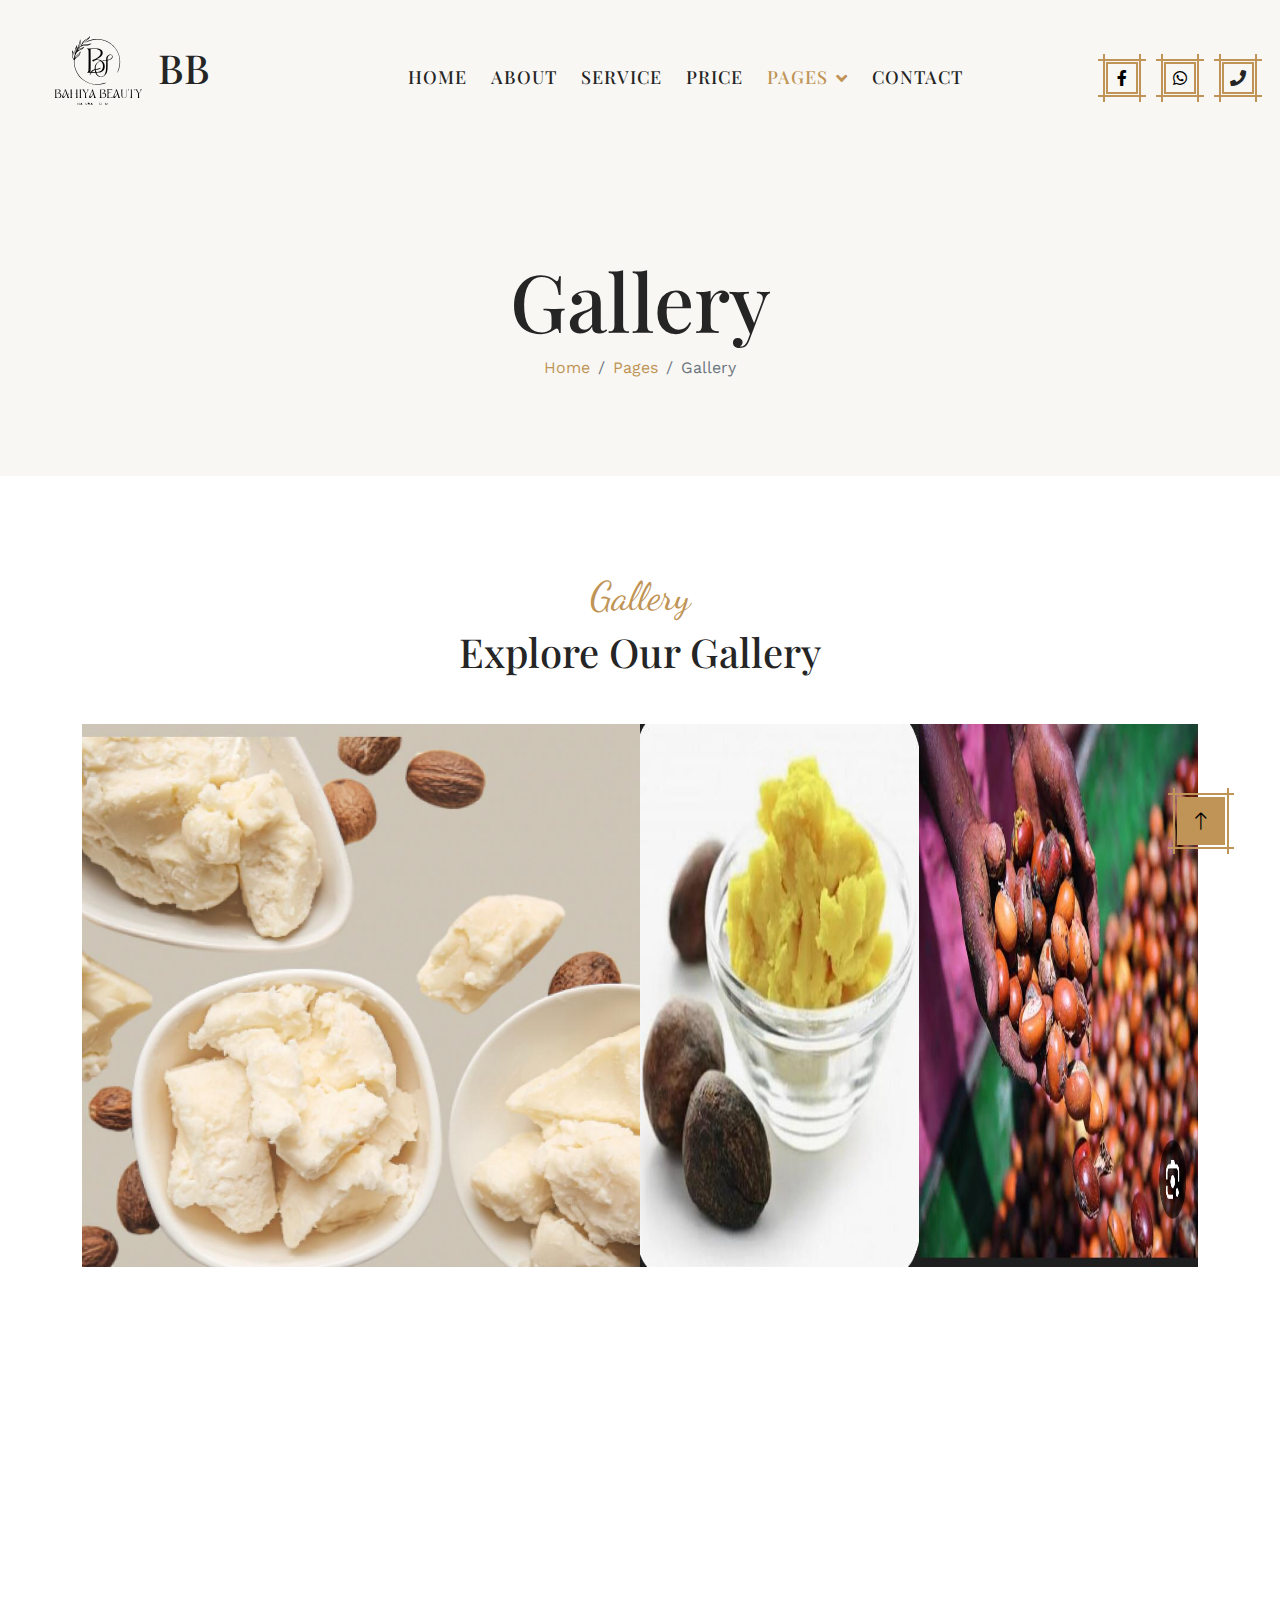
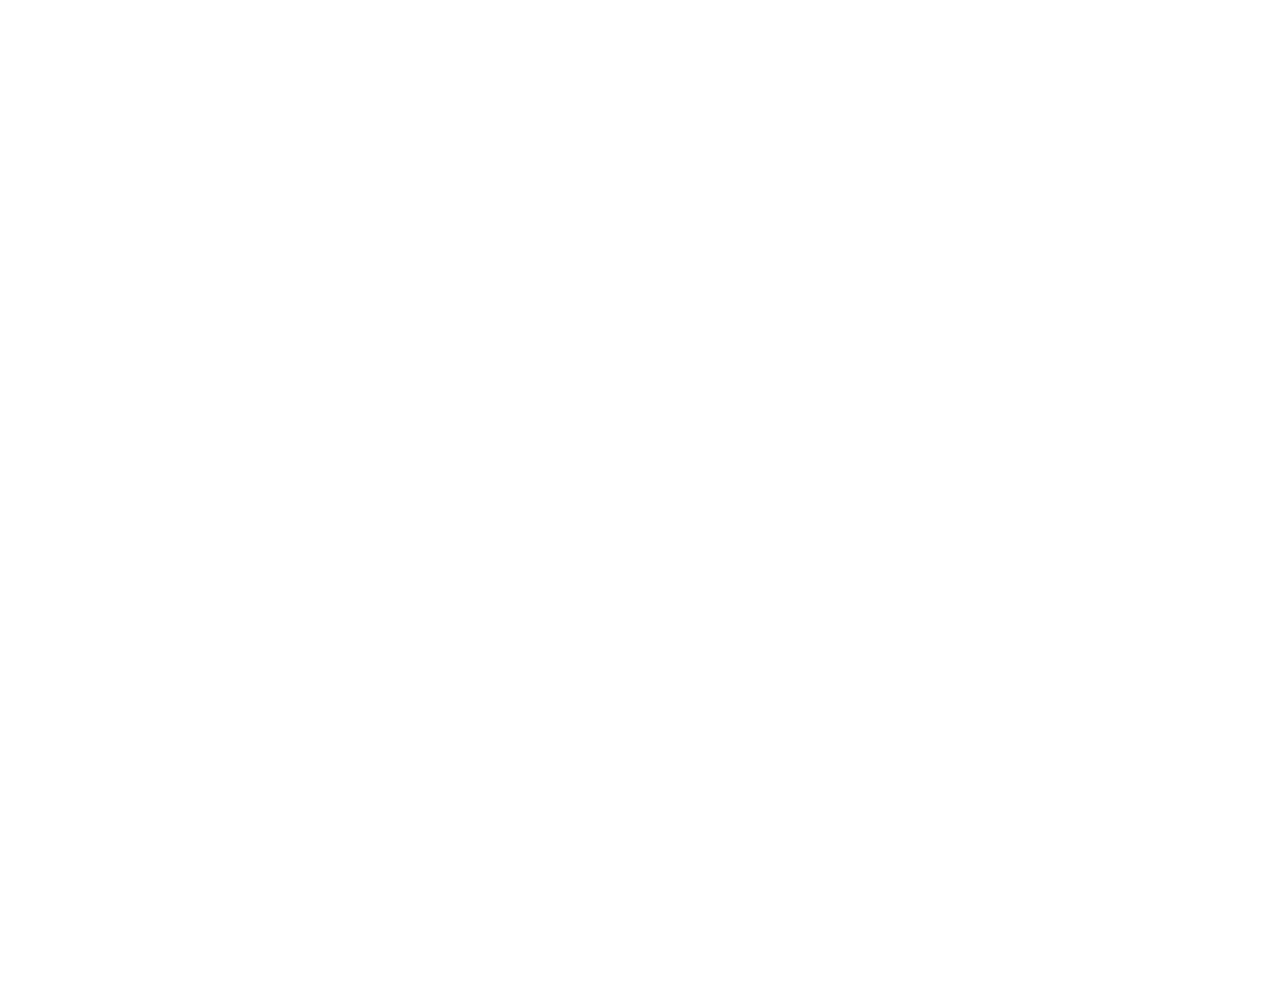
<file: gallery.html>
<!DOCTYPE html>
<html lang="en">

<head>
    <meta charset="utf-8">
        <link rel="icon" href="اعمل الخلفية باللون .svg" type="image/svg+xml">
    <title>BAHIYA BEAUTY</title>
    <link rel="icon" type="img/png" href="اعمل الخلفية باللون .svg">
    <meta content="width=device-width, initial-scale=1.0" name="viewport">
    <meta content="" name="keywords">
    <meta content="" name="description">

    <!-- Favicon -->
    <link href="img/favicon.ico" rel="icon">

    <!-- Google Web Fonts -->
    <link rel="preconnect" href="https://fonts.googleapis.com">
    <link rel="preconnect" href="https://fonts.gstatic.com" crossorigin>
    <link
        href="https://fonts.googleapis.com/css2?family=Dancing+Script&family=Playfair+Display:wght@500&family=Work+Sans&display=swap"
        rel="stylesheet">

    <!-- Icon Font Stylesheet -->
    <link href="https://cdnjs.cloudflare.com/ajax/libs/font-awesome/5.10.0/css/all.min.css" rel="stylesheet">
    <link href="https://cdn.jsdelivr.net/npm/bootstrap-icons@1.4.1/font/bootstrap-icons.css" rel="stylesheet">

    <!-- Libraries Stylesheet -->
    <link href="lib/animate/animate.min.css" rel="stylesheet">
    <link href="lib/lightbox/css/lightbox.min.css" rel="stylesheet">
    <link href="lib/owlcarousel/assets/owl.carousel.min.css" rel="stylesheet">

    <!-- Customized Bootstrap Stylesheet -->
    <link href="css/bootstrap.min.css" rel="stylesheet">

    <!-- Template Stylesheet -->
    <link href="css/style.css" rel="stylesheet">
</head>

<body>
    <!-- Spinner Start -->
    <div id="spinner"
        class="show bg-white position-fixed translate-middle w-100 vh-100 top-50 start-50 d-flex align-items-center justify-content-center">
        <div class="spinner-grow text-primary" style="width: 3rem; height: 3rem;" role="status">
            <span class="sr-only">Loading...</span>
        </div>
    </div>
    <!-- Spinner End -->


    <!-- Navbar Start -->
    <div class="container-fluid bg-light sticky-top p-0">
        <nav class="navbar navbar-expand-lg navbar-light p-0">
            <a href="index.html" class="navbar-brand bg-primar py-4 px-5 me-0">
                <h1><svg xmlns="http://www.w3.org/2000/svg" version="1.0" width="100px" height="100px" viewBox="0 0 1026.000000 1026.000000" preserveAspectRatio="xMidYMid meet">
<metadata>
Created by potrace 1.16, written by Peter Selinger 2001-2019
</metadata>
<g transform="translate(0.000000,1026.000000) scale(0.100000,-0.100000)" fill="black" stroke="none">
<path d="M4280 9010 c-7 -16 -42 -60 -79 -97 -62 -63 -152 -126 -396 -278 -66 -41 -122 -86 -176 -143 -73 -77 -86 -97 -174 -276 -80 -164 -104 -204 -158 -261 -82 -88 -99 -83 -51 15 60 125 93 236 100 340 8 117 -9 257 -40 325 l-22 49 -18 -139 c-22 -166 -52 -278 -105 -383 -58 -116 -145 -343 -181 -472 -17 -63 -38 -138 -46 -167 -8 -29 -19 -55 -24 -58 -13 -8 -13 1 5 87 47 217 67 446 46 518 -7 24 -9 22 -35 -28 -34 -68 -108 -264 -140 -375 -57 -196 -67 -295 -41 -402 19 -79 19 -170 -1 -255 -25 -111 -36 -101 -49 45 -11 130 -107 370 -181 455 l-39 45 3 -195 c6 -451 38 -635 130 -742 16 -18 36 -54 46 -80 9 -25 24 -52 32 -59 13 -10 12 -15 -8 -36 -22 -23 -22 -25 -10 -176 54 -736 395 -1357 977 -1779 312 -227 639 -363 1030 -429 154 -26 460 -36 605 -20 292 34 691 148 665 191 -10 16 -28 12 -168 -35 -142 -47 -318 -86 -479 -106 -161 -19 -494 -7 -658 24 -340 66 -619 178 -888 357 -590 394 -953 996 -1031 1712 -18 159 -14 275 10 347 38 112 90 175 235 283 202 151 277 247 334 424 30 96 54 211 48 239 -2 10 -27 -19 -68 -77 -40 -57 -141 -171 -265 -298 -110 -113 -216 -226 -234 -252 -19 -27 -38 -48 -43 -48 -15 0 -8 60 11 98 10 20 33 82 51 137 94 290 203 419 456 536 277 128 335 168 423 288 28 39 51 73 51 75 0 6 -315 -122 -418 -170 -93 -42 -190 -111 -232 -164 -79 -100 -43 -3 42 113 105 141 246 243 393 282 36 9 135 19 245 25 222 10 367 42 514 114 86 42 186 110 186 126 0 8 -41 1 -140 -24 -46 -12 -141 -20 -320 -26 -324 -12 -400 -30 -484 -119 -33 -34 -48 -38 -65 -17 -10 12 -1 28 47 83 90 104 141 148 373 321 262 195 360 294 419 425 20 43 27 122 11 131 -5 3 -14 -8 -21 -24z m-99 -197 c-55 -77 -166 -171 -386 -328 -60 -43 -136 -100 -167 -128 -32 -27 -58 -46 -58 -43 0 22 49 95 101 151 60 64 158 135 355 254 55 34 114 75 130 90 37 37 51 39 25 4z m-874 -476 c-8 -121 -33 -215 -80 -309 -40 -79 -134 -217 -149 -218 -4 0 6 30 21 68 15 37 31 80 35 96 4 17 36 91 72 166 35 76 69 162 75 195 14 75 17 85 25 85 4 0 4 -37 1 -83z m897 -186 c-19 -18 -177 -61 -262 -71 -113 -13 -362 -13 -362 0 0 21 73 50 185 74 42 8 449 6 439 -3z m-1288 -318 c-3 -16 -15 -86 -26 -157 -21 -134 -64 -316 -82 -349 -29 -55 -39 92 -13 197 25 97 108 336 118 336 5 0 6 -12 3 -27z m626 -46 c-40 -41 -163 -115 -279 -168 -49 -22 -110 -51 -136 -65 -27 -14 -50 -24 -52 -22 -2 2 22 31 55 65 63 66 112 95 250 148 48 18 110 45 136 58 27 14 51 23 53 21 3 -2 -10 -19 -27 -37z m-973 -480 c38 -62 81 -187 91 -263 6 -43 7 -148 3 -237 l-6 -160 -23 26 c-13 15 -37 71 -54 125 -28 84 -33 121 -42 272 -9 149 -6 270 7 270 2 0 12 -15 24 -33z m711 -21 c0 -2 -9 -25 -20 -51 -32 -76 -108 -185 -179 -258 -63 -66 -241 -217 -254 -217 -4 0 -7 8 -7 19 0 43 58 117 191 243 77 73 165 163 196 200 47 58 73 81 73 64z"></path>
<path d="M4890 8710 c-348 -21 -706 -132 -1007 -313 -108 -65 -124 -79 -104 -91 5 -3 100 41 212 97 396 200 756 282 1154 263 508 -24 970 -199 1361 -513 127 -103 300 -283 402 -418 488 -651 584 -1503 256 -2291 -62 -150 -68 -183 -28 -156 29 19 119 237 169 413 129 446 130 909 4 1339 -111 379 -307 702 -603 995 -406 402 -932 638 -1503 675 -87 5 -165 9 -173 8 -8 0 -71 -4 -140 -8z"></path>
<path d="M3977 7744 c-3 -4 26 -23 65 -43 91 -45 105 -68 118 -192 13 -127 13 -1846 0 -1963 -16 -132 -55 -209 -121 -236 -17 -8 -29 -20 -29 -31 0 -18 11 -19 185 -19 102 0 185 -2 185 -4 0 -2 -21 -46 -46 -97 -73 -147 -73 -150 -22 -130 15 6 41 41 73 101 74 137 63 132 292 128 l192 -3 18 -40 c24 -57 93 -162 142 -217 57 -65 178 -143 257 -168 80 -24 195 -26 278 -5 194 51 387 236 474 456 69 173 85 342 81 837 l-4 394 105 27 c201 52 343 144 390 253 18 43 22 65 18 124 -13 202 -186 277 -403 176 -33 -16 -86 -53 -118 -82 -93 -85 -127 -167 -136 -325 l-6 -110 -135 -7 c-74 -4 -157 -11 -185 -15 -46 -8 -50 -11 -47 -33 2 -14 5 -26 6 -28 2 -1 34 2 72 8 38 5 119 10 181 10 l112 0 -3 -442 c-5 -547 -21 -685 -102 -878 -100 -236 -260 -352 -464 -338 -164 12 -330 150 -415 346 -21 50 -14 62 40 62 17 0 88 7 159 15 218 26 384 100 499 225 100 107 141 227 140 405 -1 199 -59 354 -181 486 -158 171 -324 239 -584 239 -78 0 -109 3 -106 12 2 6 54 32 116 58 227 96 421 258 499 417 35 70 38 84 41 180 4 103 4 105 -32 178 -62 125 -175 208 -341 251 -62 16 -134 18 -660 21 -325 2 -594 1 -598 -3z m1051 -69 c109 -22 249 -92 301 -151 61 -70 84 -140 78 -241 -7 -115 -60 -224 -160 -329 -127 -134 -400 -298 -617 -371 -47 -15 -87 -29 -90 -31 -9 -6 42 -90 75 -122 l34 -33 36 32 c124 108 382 157 545 103 70 -24 130 -56 130 -71 0 -5 -15 -12 -32 -15 -102 -19 -272 -134 -361 -244 -118 -145 -167 -274 -175 -459 l-5 -121 -61 -22 c-33 -12 -91 -39 -127 -61 -65 -38 -161 -131 -182 -176 -7 -16 -19 -23 -39 -23 -33 0 -32 -5 -12 67 19 66 21 461 8 1645 l-7 627 144 4 c382 8 441 7 517 -8z m1450 -599 c73 -38 112 -122 92 -197 -41 -151 -195 -260 -417 -294 l-43 -7 0 89 c0 202 65 333 195 395 67 31 130 36 173 14z m-985 -718 c112 -151 148 -247 149 -398 2 -248 -105 -451 -284 -537 -130 -64 -374 -101 -412 -63 -15 15 -39 100 -49 171 l-5 36 103 6 c114 6 242 43 347 99 52 28 58 34 58 63 l0 31 -67 -33 c-78 -39 -216 -70 -352 -79 l-94 -7 5 139 c6 147 15 185 70 302 59 125 204 247 371 313 39 15 80 28 89 29 10 0 40 -30 71 -72z m-658 -1026 c-2 -2 -75 -1 -162 3 l-158 8 73 68 c41 37 104 83 140 103 l67 35 22 -107 c12 -58 21 -108 18 -110z"></path>
<path d="M3570 3500 c48 -56 135 -183 204 -297 l37 -62 -3 -212 c-3 -205 -4 -211 -25 -229 -13 -10 -23 -21 -23 -24 0 -3 46 -6 103 -6 102 0 102 0 77 19 -29 23 -38 93 -39 303 l-1 137 40 46 c22 25 58 78 81 118 24 40 66 108 94 152 28 44 54 86 59 93 5 9 -13 12 -81 12 l-88 0 27 -25 c35 -32 43 -64 29 -108 -17 -50 -104 -187 -144 -225 l-34 -33 -20 33 c-70 117 -153 277 -153 295 0 12 12 31 26 42 l25 20 -119 3 -119 3 47 -55z"></path>
<path d="M6308 3553 c-161 -2 -258 -7 -258 -13 0 -6 6 -10 14 -10 8 0 22 -10 30 -22 14 -19 16 -75 16 -404 0 -356 -1 -382 -18 -397 -10 -10 -24 -17 -30 -17 -7 0 -12 -4 -12 -10 0 -6 100 -10 281 -10 l282 0 -7 38 c-3 20 -6 55 -6 77 l-1 40 -22 -45 c-17 -33 -35 -51 -67 -68 -40 -21 -56 -23 -152 -20 -123 4 -135 10 -149 80 -4 23 -8 122 -9 219 l0 176 126 7 c69 3 130 3 136 0 6 -4 9 -1 6 7 -4 11 -33 14 -134 14 l-129 0 -3 154 c-1 85 1 158 6 163 5 5 74 10 155 11 141 2 146 1 171 -22 14 -13 28 -32 32 -43 11 -36 19 -17 16 42 -2 33 -7 59 -10 58 -4 -2 -123 -4 -264 -5z"></path>
<path d="M8056 3553 c-3 -3 -6 -151 -6 -328 0 -358 -5 -396 -63 -462 -59 -68 -162 -92 -244 -58 -48 20 -70 41 -97 90 -20 38 -21 55 -24 351 -3 322 -4 320 36 397 2 4 -35 7 -82 7 -47 0 -86 -3 -86 -6 0 -4 8 -13 18 -20 15 -11 17 -43 22 -336 5 -310 6 -325 28 -373 49 -106 112 -145 237 -145 160 0 249 76 275 231 12 77 14 646 1 653 -4 3 -11 3 -15 -1z"></path>
<path d="M8986 3529 c44 -48 121 -157 192 -275 l62 -101 0 -217 0 -217 -26 -24 -27 -25 103 0 103 0 -24 26 c-24 25 -24 30 -27 230 l-3 204 34 42 c20 24 63 90 97 148 35 58 79 130 100 160 20 30 39 60 43 66 5 9 -23 10 -162 4 -2 0 8 -9 23 -21 20 -16 26 -29 26 -61 0 -53 -68 -183 -133 -254 l-50 -55 -49 88 c-126 224 -138 261 -90 287 25 14 21 15 -80 16 -58 0 -115 3 -125 7 -12 4 -8 -4 13 -28z"></path>
<path d="M680 3543 c0 -5 15 -15 33 -23 l32 -15 3 -387 2 -388 -41 -30 -42 -30 235 0 c287 0 318 7 393 83 73 75 95 177 61 275 -35 97 -123 159 -216 150 -28 -3 -50 -4 -50 -2 0 2 22 15 49 28 108 55 157 124 148 209 -6 64 -43 102 -118 122 -58 16 -489 22 -489 8z m431 -45 c49 -21 76 -53 84 -98 8 -50 -20 -115 -66 -154 -35 -30 -164 -96 -186 -96 -7 0 -13 -7 -13 -15 0 -12 6 -12 48 0 190 58 336 -80 286 -271 -17 -68 -44 -104 -97 -135 -38 -22 -54 -24 -164 -24 -95 0 -126 3 -137 15 -23 23 -28 787 -6 794 33 11 216 -2 251 -16z"></path>
<path d="M1715 3533 c4 -10 10 -28 12 -39 8 -36 -54 -200 -153 -403 -126 -258 -137 -295 -114 -355 25 -65 93 -86 157 -47 51 32 167 218 233 375 13 32 24 46 30 40 13 -13 98 -255 111 -316 9 -39 8 -54 -5 -79 -9 -18 -16 -34 -16 -36 0 -1 47 -3 105 -3 58 0 105 3 105 6 0 3 -10 14 -23 24 -47 37 -114 208 -103 264 4 17 27 62 51 100 39 60 56 106 40 106 -9 0 -105 -152 -105 -166 0 -8 -3 -14 -7 -14 -8 0 -44 98 -133 355 -21 61 -48 131 -60 158 l-21 47 -56 0 c-49 0 -54 -2 -48 -17z m130 -326 l16 -59 -57 -111 c-31 -62 -72 -134 -91 -160 -58 -79 -123 -98 -152 -45 -14 24 -13 34 2 100 10 40 46 140 81 223 35 82 76 185 91 228 l28 78 33 -98 c19 -54 41 -124 49 -156z"></path>
<path d="M2280 3540 c0 -5 6 -10 13 -10 33 0 37 -47 37 -422 l0 -371 -36 -33 -35 -34 120 0 c119 0 142 6 99 25 -42 18 -48 49 -48 236 l0 176 38 7 c49 8 322 8 390 -1 l53 -6 -3 -194 -3 -195 -30 -24 -30 -24 113 0 c61 0 112 3 112 6 0 3 -11 15 -24 25 -14 11 -27 35 -31 56 -4 21 -7 197 -7 391 0 367 2 382 43 382 10 0 21 5 24 10 4 6 -36 10 -112 10 l-118 0 30 -24 30 -24 3 -185 3 -185 -240 -1 -241 0 0 177 c0 189 7 222 51 222 10 0 19 5 19 10 0 6 -43 10 -110 10 -67 0 -110 -4 -110 -10z"></path>
<path d="M3232 3535 c15 -8 29 -23 32 -32 6 -24 12 -386 9 -601 l-3 -174 -31 -29 -31 -29 113 0 c110 0 113 1 93 18 -43 34 -44 46 -44 432 l0 372 31 29 31 29 -113 0 c-106 -1 -112 -2 -87 -15z"></path>
<path d="M4505 3541 c-3 -5 0 -21 7 -35 10 -23 6 -39 -26 -124 -21 -53 -88 -199 -149 -325 -129 -267 -139 -306 -89 -357 44 -44 114 -39 171 13 34 31 154 217 182 282 38 86 45 80 99 -99 30 -97 40 -206 20 -206 -5 0 -10 -4 -10 -10 0 -6 44 -10 111 -10 l111 0 -39 44 c-32 37 -51 81 -125 292 -48 137 -108 315 -134 397 l-46 147 -39 0 c-21 0 -40 -4 -44 -9z m77 -276 c39 -105 35 -153 -19 -265 -32 -65 -54 -96 -95 -131 -66 -57 -93 -72 -118 -64 -51 16 -36 84 82 371 42 100 78 192 82 205 7 24 7 24 23 -6 9 -16 29 -66 45 -110z"></path>
<path d="M5275 3542 c6 -6 21 -12 35 -14 47 -6 50 -28 49 -388 0 -184 -3 -353 -7 -375 -6 -32 -15 -45 -46 -65 l-39 -25 179 -3 c253 -4 361 19 446 96 56 50 78 102 78 182 0 139 -88 230 -221 230 l-53 0 65 39 c87 52 129 107 129 170 0 60 -29 106 -85 135 -37 19 -60 21 -290 24 -166 2 -247 0 -240 -6z m408 -33 c21 -5 53 -23 71 -39 92 -82 31 -207 -144 -295 -75 -38 -86 -64 -20 -45 46 13 141 13 177 -1 47 -17 83 -60 100 -118 54 -187 -105 -329 -343 -305 l-62 7 -6 231 c-4 127 -7 309 -9 404 l-2 172 100 0 c55 0 117 -5 138 -11z"></path>
<path d="M6956 3541 c-4 -5 -1 -21 6 -35 9 -20 9 -38 -1 -79 -18 -79 -94 -264 -179 -436 -90 -182 -101 -238 -59 -287 22 -25 32 -29 75 -29 35 0 59 6 79 21 40 30 135 164 190 271 26 51 51 93 55 93 10 0 85 -236 93 -294 6 -35 3 -52 -9 -71 l-16 -25 110 0 c60 0 110 3 110 6 0 3 -12 15 -26 27 -15 11 -38 46 -51 76 -22 50 -157 432 -239 676 l-30 90 -51 3 c-28 2 -54 -1 -57 -7z m74 -183 c67 -155 72 -203 36 -302 -57 -159 -195 -292 -253 -245 -26 23 -10 102 60 279 35 91 76 200 91 243 16 42 32 77 36 77 4 0 18 -24 30 -52z"></path>
<path d="M8208 3488 c5 -87 6 -88 30 -41 36 69 62 83 157 83 123 0 115 25 114 -356 0 -376 -6 -449 -37 -475 -12 -9 -22 -20 -22 -23 0 -3 48 -6 107 -6 l107 0 -30 31 -29 30 -3 387 c-3 358 -2 388 14 399 11 8 50 13 105 13 100 0 126 -14 158 -83 l19 -42 1 35 c1 19 5 52 10 73 l9 37 -357 0 -357 0 4 -62z"></path>
<path d="M3030 2065 c0 -104 2 -125 15 -125 12 0 15 19 15 107 l0 107 68 -107 c92 -147 102 -145 102 18 0 103 -3 125 -15 125 -11 0 -15 -20 -17 -101 l-3 -100 -65 100 c-90 140 -100 138 -100 -24z"></path>
<path d="M3380 2128 c-13 -35 -34 -91 -46 -125 -18 -49 -20 -63 -10 -63 8 0 19 14 25 30 10 29 12 30 70 30 58 0 60 -1 66 -30 4 -16 13 -30 21 -30 20 0 19 4 -27 134 -50 140 -65 148 -99 54z"></path>
<path d="M3830 2105 c0 -56 5 -96 15 -114 28 -55 117 -62 155 -13 17 21 20 40 20 118 0 77 -3 94 -15 94 -12 0 -15 -17 -15 -93 0 -101 -8 -122 -50 -132 -18 -4 -34 0 -53 15 -26 21 -27 25 -27 116 0 77 -3 94 -15 94 -12 0 -15 -16 -15 -85z"></path>
<path d="M4110 2065 c0 -104 2 -125 15 -125 12 0 15 13 15 55 0 54 1 55 28 55 24 0 32 -8 55 -55 15 -30 34 -55 42 -55 20 0 19 6 -11 57 l-26 44 26 24 c18 17 26 34 26 58 0 51 -24 67 -103 67 l-67 0 0 -125z"></path>
<path d="M4415 2078 c-49 -139 -49 -138 -35 -138 7 0 17 14 23 30 11 29 14 30 70 30 56 0 58 -1 68 -30 6 -16 17 -30 25 -30 8 0 14 1 14 3 0 2 -20 57 -44 123 -59 161 -68 162 -121 12z"></path>
<path d="M5324 2171 c-55 -34 -70 -115 -31 -172 48 -71 155 -75 198 -6 29 46 22 128 -13 164 -36 35 -110 42 -154 14z m125 -27 c27 -22 31 -33 31 -73 0 -80 -50 -123 -117 -100 -95 31 -73 199 27 199 16 0 42 -11 59 -26z"></path>
<path d="M5850 2065 c0 -104 2 -125 15 -125 12 0 15 18 16 98 l0 97 47 -97 c26 -53 49 -97 52 -97 3 -1 28 43 55 97 l50 97 3 -97 c4 -144 22 -122 22 27 0 95 -3 125 -13 125 -7 0 -35 -45 -62 -100 -27 -55 -52 -100 -55 -99 -3 0 -26 45 -52 100 -66 139 -78 135 -78 -26z"></path>
</g>
</svg>
          BB</h1>
            </a>
            <button type="button" class="navbar-toggler me-4" data-bs-toggle="collapse"
                data-bs-target="#navbarCollapse">
                <span class="navbar-toggler-icon"></span>
            </button>
            <div class="collapse navbar-collapse p-3" id="navbarCollapse">
                <div class="navbar-nav mx-auto">
                    <a href="index.html" class="nav-item nav-link">Home</a>
                    <a href="about.html" class="nav-item nav-link">About</a>
                    <a href="service.html" class="nav-item nav-link">Service</a>
                    <a href="price.html" class="nav-item nav-link">Price</a>
                    <div class="nav-item dropdown">
                        <a href="#" class="nav-link dropdown-toggle active" data-bs-toggle="dropdown">Pages</a>
                        <div class="dropdown-menu bg-light mt-2">
                            <a href="gallery.html" class="dropdown-item active">Photo Gallery</a>
                            <a href="blog.html" class="dropdown-item">Beauty Blog</a>
                            <a href="team.html" class="dropdown-item">Our Team</a>
                            <a href="testimonial.html" class="dropdown-item">Testimonial</a>
                            <a href="404.html" class="dropdown-item">404 Page</a>
                        </div>
                    </div>
                    <a href="contact.html" class="nav-item nav-link">Contact</a>
                </div>
                <div class="d-flex">
                    <a class="btn btn-primary btn-sm-square me-3" href=""><i class="fab fa-facebook-f"></i></a>
                    <a class="btn btn-primary btn-sm-square me-3" href="https://wa.me/201031073690"><i class="fab fa-whatsapp"></i></a>
                    <a class="btn btn-primary btn-sm-square" href="tel:+201031073690"><i class="fa fa-phone text-dark"></i></a>
                </div>
            </div>
        </nav>
    </div>
    <!-- Navbar End -->


    <!-- Hero Start -->
    <div class="container-fluid bg-light page-header py-5 mb-5">
        <div class="container text-center py-5">
            <h1 class="display-1 animated slideInLeft">Gallery</h1>
            <nav aria-label="breadcrumb">
                <ol class="breadcrumb justify-content-center animated slideInLeft mb-0">
                    <li class="breadcrumb-item"><a class="text-primary" href="#">Home</a></li>
                    <li class="breadcrumb-item"><a class="text-primary" href="#">Pages</a></li>
                    <li class="breadcrumb-item active" aria-current="page">Gallery</li>
                </ol>
            </nav>
        </div>
    </div>
    <!-- Hero End -->


    <!-- Gallery Start -->
    <div class="container-fluid gallery py-5">
        <div class="container">
            <div class="text-center wow fadeIn" data-wow-delay="0.2s">
                <h1 class="font-dancing-script text-primary">Gallery</h1>
                <h1 class="mb-5">Explore Our Gallery</h1>
            </div>
            <div class="row g-0">
                <div class="col-md-6 wow fadeIn" data-wow-delay="0.2s">
                    <div class="gallery-item h-100">
                        <img src="img/gallery-1.jpg" class="img-fluid w-100 h-100" alt="">
                        <div class="gallery-icon">
                            <a href="img/gallery-1.jpg" class="btn btn-primary btn-lg-square" data-lightbox="Gallery-1"><i class="fa fa-eye"></i></a>
                        </div>
                    </div>
                </div>
                <div class="col-md-3 wow fadeIn" data-wow-delay="0.4s">
                    <div class="gallery-item h-100">
                        <img src="img/gallery-2.jpg" class="img-fluid w-100 h-100" alt="">
                        <div class="gallery-icon">
                            <a href="img/gallery-2.jpg" class="btn btn-primary btn-lg-square" data-lightbox="Gallery-2"><i class="fa fa-eye"></i></a>
                        </div>
                    </div>
                </div>
                <div class="col-md-3 wow fadeIn" data-wow-delay="0.6s">
                    <div class="gallery-item h-100">
                        <img src="img/gallery-3.jpg" class="img-fluid w-100 h-100" alt="">
                        <div class="gallery-icon">
                            <a href="img/gallery-3.jpg" class="btn btn-primary btn-lg-square" data-lightbox="Gallery-3"><i class="fa fa-eye"></i></a>
                        </div>
                    </div>
                </div>
                <div class="col-md-3 wow fadeIn" data-wow-delay="0.2s">
                    <div class="gallery-item h-100">
                        <img src="img/gallery-4.jpg" class="img-fluid w-100 h-100" alt="">
                        <div class="gallery-icon">
                            <a href="img/gallery-4.jpg" class="btn btn-primary btn-lg-square" data-lightbox="Gallery-4"><i class="fa fa-eye"></i></a>
                        </div>
                    </div>
                </div>
                <div class="col-md-3 wow fadeIn" data-wow-delay="0.4s">
                    <div class="gallery-item h-100">
                        <img src="img/gallery-5.jpg" class="img-fluid w-100 h-100" alt="">
                        <div class="gallery-icon">
                            <a href="img/gallery-5.jpg" class="btn btn-primary btn-lg-square" data-lightbox="Gallery-5"><i class="fa fa-eye"></i></a>
                        </div>
                    </div>
                </div>
                <div class="col-md-6 wow fadeIn" data-wow-delay="0.6s">
                    <div class="gallery-item h-100">
                        <img src="img/gallery-6.jpg" class="img-fluid w-100 h-100" alt="">
                        <div class="gallery-icon">
                            <a href="img/gallery-6.jpg" class="btn btn-primary btn-lg-square" data-lightbox="Gallery-6"><i class="fa fa-eye"></i></a>
                        </div>
                    </div>
                </div>
            </div>
        </div>
    </div>
    <!-- Gallery End -->
        

    <!-- Footer Start -->
    <div class="container-fluid footer position-relative bg-dark text-white-50 py-5 mt-5 wow fadeIn" data-wow-delay="0.2s">
        <div class="container py-5">
            <div class="row g-5">
                <div class="col-lg-6 pe-lg-5">
                    <a href="index.html" class="navbar-brand">
                        <h1 class="display-5 text-primary mb-0"><svg xmlns="http://www.w3.org/2000/svg" version="1.0" width="85px" height="75px" viewBox="0 0 1026.000000 1026.000000" preserveAspectRatio="xMidYMid meet">
<metadata>
Created by potrace 1.16, written by Peter Selinger 2001-2019
</metadata>
<g xmlns="http://www.w3.org/2000/svg" transform="translate(0.000000,1026.000000) scale(0.100000,-0.100000)" fill="#bf9456" stroke="none">
<path d="M4280 9010 c-7 -16 -42 -60 -79 -97 -62 -63 -152 -126 -396 -278 -66 -41 -122 -86 -176 -143 -73 -77 -86 -97 -174 -276 -80 -164 -104 -204 -158 -261 -82 -88 -99 -83 -51 15 60 125 93 236 100 340 8 117 -9 257 -40 325 l-22 49 -18 -139 c-22 -166 -52 -278 -105 -383 -58 -116 -145 -343 -181 -472 -17 -63 -38 -138 -46 -167 -8 -29 -19 -55 -24 -58 -13 -8 -13 1 5 87 47 217 67 446 46 518 -7 24 -9 22 -35 -28 -34 -68 -108 -264 -140 -375 -57 -196 -67 -295 -41 -402 19 -79 19 -170 -1 -255 -25 -111 -36 -101 -49 45 -11 130 -107 370 -181 455 l-39 45 3 -195 c6 -451 38 -635 130 -742 16 -18 36 -54 46 -80 9 -25 24 -52 32 -59 13 -10 12 -15 -8 -36 -22 -23 -22 -25 -10 -176 54 -736 395 -1357 977 -1779 312 -227 639 -363 1030 -429 154 -26 460 -36 605 -20 292 34 691 148 665 191 -10 16 -28 12 -168 -35 -142 -47 -318 -86 -479 -106 -161 -19 -494 -7 -658 24 -340 66 -619 178 -888 357 -590 394 -953 996 -1031 1712 -18 159 -14 275 10 347 38 112 90 175 235 283 202 151 277 247 334 424 30 96 54 211 48 239 -2 10 -27 -19 -68 -77 -40 -57 -141 -171 -265 -298 -110 -113 -216 -226 -234 -252 -19 -27 -38 -48 -43 -48 -15 0 -8 60 11 98 10 20 33 82 51 137 94 290 203 419 456 536 277 128 335 168 423 288 28 39 51 73 51 75 0 6 -315 -122 -418 -170 -93 -42 -190 -111 -232 -164 -79 -100 -43 -3 42 113 105 141 246 243 393 282 36 9 135 19 245 25 222 10 367 42 514 114 86 42 186 110 186 126 0 8 -41 1 -140 -24 -46 -12 -141 -20 -320 -26 -324 -12 -400 -30 -484 -119 -33 -34 -48 -38 -65 -17 -10 12 -1 28 47 83 90 104 141 148 373 321 262 195 360 294 419 425 20 43 27 122 11 131 -5 3 -14 -8 -21 -24z m-99 -197 c-55 -77 -166 -171 -386 -328 -60 -43 -136 -100 -167 -128 -32 -27 -58 -46 -58 -43 0 22 49 95 101 151 60 64 158 135 355 254 55 34 114 75 130 90 37 37 51 39 25 4z m-874 -476 c-8 -121 -33 -215 -80 -309 -40 -79 -134 -217 -149 -218 -4 0 6 30 21 68 15 37 31 80 35 96 4 17 36 91 72 166 35 76 69 162 75 195 14 75 17 85 25 85 4 0 4 -37 1 -83z m897 -186 c-19 -18 -177 -61 -262 -71 -113 -13 -362 -13 -362 0 0 21 73 50 185 74 42 8 449 6 439 -3z m-1288 -318 c-3 -16 -15 -86 -26 -157 -21 -134 -64 -316 -82 -349 -29 -55 -39 92 -13 197 25 97 108 336 118 336 5 0 6 -12 3 -27z m626 -46 c-40 -41 -163 -115 -279 -168 -49 -22 -110 -51 -136 -65 -27 -14 -50 -24 -52 -22 -2 2 22 31 55 65 63 66 112 95 250 148 48 18 110 45 136 58 27 14 51 23 53 21 3 -2 -10 -19 -27 -37z m-973 -480 c38 -62 81 -187 91 -263 6 -43 7 -148 3 -237 l-6 -160 -23 26 c-13 15 -37 71 -54 125 -28 84 -33 121 -42 272 -9 149 -6 270 7 270 2 0 12 -15 24 -33z m711 -21 c0 -2 -9 -25 -20 -51 -32 -76 -108 -185 -179 -258 -63 -66 -241 -217 -254 -217 -4 0 -7 8 -7 19 0 43 58 117 191 243 77 73 165 163 196 200 47 58 73 81 73 64z"/>
<path d="M4890 8710 c-348 -21 -706 -132 -1007 -313 -108 -65 -124 -79 -104 -91 5 -3 100 41 212 97 396 200 756 282 1154 263 508 -24 970 -199 1361 -513 127 -103 300 -283 402 -418 488 -651 584 -1503 256 -2291 -62 -150 -68 -183 -28 -156 29 19 119 237 169 413 129 446 130 909 4 1339 -111 379 -307 702 -603 995 -406 402 -932 638 -1503 675 -87 5 -165 9 -173 8 -8 0 -71 -4 -140 -8z"/>
<path d="M3977 7744 c-3 -4 26 -23 65 -43 91 -45 105 -68 118 -192 13 -127 13 -1846 0 -1963 -16 -132 -55 -209 -121 -236 -17 -8 -29 -20 -29 -31 0 -18 11 -19 185 -19 102 0 185 -2 185 -4 0 -2 -21 -46 -46 -97 -73 -147 -73 -150 -22 -130 15 6 41 41 73 101 74 137 63 132 292 128 l192 -3 18 -40 c24 -57 93 -162 142 -217 57 -65 178 -143 257 -168 80 -24 195 -26 278 -5 194 51 387 236 474 456 69 173 85 342 81 837 l-4 394 105 27 c201 52 343 144 390 253 18 43 22 65 18 124 -13 202 -186 277 -403 176 -33 -16 -86 -53 -118 -82 -93 -85 -127 -167 -136 -325 l-6 -110 -135 -7 c-74 -4 -157 -11 -185 -15 -46 -8 -50 -11 -47 -33 2 -14 5 -26 6 -28 2 -1 34 2 72 8 38 5 119 10 181 10 l112 0 -3 -442 c-5 -547 -21 -685 -102 -878 -100 -236 -260 -352 -464 -338 -164 12 -330 150 -415 346 -21 50 -14 62 40 62 17 0 88 7 159 15 218 26 384 100 499 225 100 107 141 227 140 405 -1 199 -59 354 -181 486 -158 171 -324 239 -584 239 -78 0 -109 3 -106 12 2 6 54 32 116 58 227 96 421 258 499 417 35 70 38 84 41 180 4 103 4 105 -32 178 -62 125 -175 208 -341 251 -62 16 -134 18 -660 21 -325 2 -594 1 -598 -3z m1051 -69 c109 -22 249 -92 301 -151 61 -70 84 -140 78 -241 -7 -115 -60 -224 -160 -329 -127 -134 -400 -298 -617 -371 -47 -15 -87 -29 -90 -31 -9 -6 42 -90 75 -122 l34 -33 36 32 c124 108 382 157 545 103 70 -24 130 -56 130 -71 0 -5 -15 -12 -32 -15 -102 -19 -272 -134 -361 -244 -118 -145 -167 -274 -175 -459 l-5 -121 -61 -22 c-33 -12 -91 -39 -127 -61 -65 -38 -161 -131 -182 -176 -7 -16 -19 -23 -39 -23 -33 0 -32 -5 -12 67 19 66 21 461 8 1645 l-7 627 144 4 c382 8 441 7 517 -8z m1450 -599 c73 -38 112 -122 92 -197 -41 -151 -195 -260 -417 -294 l-43 -7 0 89 c0 202 65 333 195 395 67 31 130 36 173 14z m-985 -718 c112 -151 148 -247 149 -398 2 -248 -105 -451 -284 -537 -130 -64 -374 -101 -412 -63 -15 15 -39 100 -49 171 l-5 36 103 6 c114 6 242 43 347 99 52 28 58 34 58 63 l0 31 -67 -33 c-78 -39 -216 -70 -352 -79 l-94 -7 5 139 c6 147 15 185 70 302 59 125 204 247 371 313 39 15 80 28 89 29 10 0 40 -30 71 -72z m-658 -1026 c-2 -2 -75 -1 -162 3 l-158 8 73 68 c41 37 104 83 140 103 l67 35 22 -107 c12 -58 21 -108 18 -110z"/>
<path d="M3570 3500 c48 -56 135 -183 204 -297 l37 -62 -3 -212 c-3 -205 -4 -211 -25 -229 -13 -10 -23 -21 -23 -24 0 -3 46 -6 103 -6 102 0 102 0 77 19 -29 23 -38 93 -39 303 l-1 137 40 46 c22 25 58 78 81 118 24 40 66 108 94 152 28 44 54 86 59 93 5 9 -13 12 -81 12 l-88 0 27 -25 c35 -32 43 -64 29 -108 -17 -50 -104 -187 -144 -225 l-34 -33 -20 33 c-70 117 -153 277 -153 295 0 12 12 31 26 42 l25 20 -119 3 -119 3 47 -55z"/>
<path d="M6308 3553 c-161 -2 -258 -7 -258 -13 0 -6 6 -10 14 -10 8 0 22 -10 30 -22 14 -19 16 -75 16 -404 0 -356 -1 -382 -18 -397 -10 -10 -24 -17 -30 -17 -7 0 -12 -4 -12 -10 0 -6 100 -10 281 -10 l282 0 -7 38 c-3 20 -6 55 -6 77 l-1 40 -22 -45 c-17 -33 -35 -51 -67 -68 -40 -21 -56 -23 -152 -20 -123 4 -135 10 -149 80 -4 23 -8 122 -9 219 l0 176 126 7 c69 3 130 3 136 0 6 -4 9 -1 6 7 -4 11 -33 14 -134 14 l-129 0 -3 154 c-1 85 1 158 6 163 5 5 74 10 155 11 141 2 146 1 171 -22 14 -13 28 -32 32 -43 11 -36 19 -17 16 42 -2 33 -7 59 -10 58 -4 -2 -123 -4 -264 -5z"/>
<path d="M8056 3553 c-3 -3 -6 -151 -6 -328 0 -358 -5 -396 -63 -462 -59 -68 -162 -92 -244 -58 -48 20 -70 41 -97 90 -20 38 -21 55 -24 351 -3 322 -4 320 36 397 2 4 -35 7 -82 7 -47 0 -86 -3 -86 -6 0 -4 8 -13 18 -20 15 -11 17 -43 22 -336 5 -310 6 -325 28 -373 49 -106 112 -145 237 -145 160 0 249 76 275 231 12 77 14 646 1 653 -4 3 -11 3 -15 -1z"/>
<path d="M8986 3529 c44 -48 121 -157 192 -275 l62 -101 0 -217 0 -217 -26 -24 -27 -25 103 0 103 0 -24 26 c-24 25 -24 30 -27 230 l-3 204 34 42 c20 24 63 90 97 148 35 58 79 130 100 160 20 30 39 60 43 66 5 9 -23 10 -162 4 -2 0 8 -9 23 -21 20 -16 26 -29 26 -61 0 -53 -68 -183 -133 -254 l-50 -55 -49 88 c-126 224 -138 261 -90 287 25 14 21 15 -80 16 -58 0 -115 3 -125 7 -12 4 -8 -4 13 -28z"/>
<path d="M680 3543 c0 -5 15 -15 33 -23 l32 -15 3 -387 2 -388 -41 -30 -42 -30 235 0 c287 0 318 7 393 83 73 75 95 177 61 275 -35 97 -123 159 -216 150 -28 -3 -50 -4 -50 -2 0 2 22 15 49 28 108 55 157 124 148 209 -6 64 -43 102 -118 122 -58 16 -489 22 -489 8z m431 -45 c49 -21 76 -53 84 -98 8 -50 -20 -115 -66 -154 -35 -30 -164 -96 -186 -96 -7 0 -13 -7 -13 -15 0 -12 6 -12 48 0 190 58 336 -80 286 -271 -17 -68 -44 -104 -97 -135 -38 -22 -54 -24 -164 -24 -95 0 -126 3 -137 15 -23 23 -28 787 -6 794 33 11 216 -2 251 -16z"/>
<path d="M1715 3533 c4 -10 10 -28 12 -39 8 -36 -54 -200 -153 -403 -126 -258 -137 -295 -114 -355 25 -65 93 -86 157 -47 51 32 167 218 233 375 13 32 24 46 30 40 13 -13 98 -255 111 -316 9 -39 8 -54 -5 -79 -9 -18 -16 -34 -16 -36 0 -1 47 -3 105 -3 58 0 105 3 105 6 0 3 -10 14 -23 24 -47 37 -114 208 -103 264 4 17 27 62 51 100 39 60 56 106 40 106 -9 0 -105 -152 -105 -166 0 -8 -3 -14 -7 -14 -8 0 -44 98 -133 355 -21 61 -48 131 -60 158 l-21 47 -56 0 c-49 0 -54 -2 -48 -17z m130 -326 l16 -59 -57 -111 c-31 -62 -72 -134 -91 -160 -58 -79 -123 -98 -152 -45 -14 24 -13 34 2 100 10 40 46 140 81 223 35 82 76 185 91 228 l28 78 33 -98 c19 -54 41 -124 49 -156z"/>
<path d="M2280 3540 c0 -5 6 -10 13 -10 33 0 37 -47 37 -422 l0 -371 -36 -33 -35 -34 120 0 c119 0 142 6 99 25 -42 18 -48 49 -48 236 l0 176 38 7 c49 8 322 8 390 -1 l53 -6 -3 -194 -3 -195 -30 -24 -30 -24 113 0 c61 0 112 3 112 6 0 3 -11 15 -24 25 -14 11 -27 35 -31 56 -4 21 -7 197 -7 391 0 367 2 382 43 382 10 0 21 5 24 10 4 6 -36 10 -112 10 l-118 0 30 -24 30 -24 3 -185 3 -185 -240 -1 -241 0 0 177 c0 189 7 222 51 222 10 0 19 5 19 10 0 6 -43 10 -110 10 -67 0 -110 -4 -110 -10z"/>
<path d="M3232 3535 c15 -8 29 -23 32 -32 6 -24 12 -386 9 -601 l-3 -174 -31 -29 -31 -29 113 0 c110 0 113 1 93 18 -43 34 -44 46 -44 432 l0 372 31 29 31 29 -113 0 c-106 -1 -112 -2 -87 -15z"/>
<path d="M4505 3541 c-3 -5 0 -21 7 -35 10 -23 6 -39 -26 -124 -21 -53 -88 -199 -149 -325 -129 -267 -139 -306 -89 -357 44 -44 114 -39 171 13 34 31 154 217 182 282 38 86 45 80 99 -99 30 -97 40 -206 20 -206 -5 0 -10 -4 -10 -10 0 -6 44 -10 111 -10 l111 0 -39 44 c-32 37 -51 81 -125 292 -48 137 -108 315 -134 397 l-46 147 -39 0 c-21 0 -40 -4 -44 -9z m77 -276 c39 -105 35 -153 -19 -265 -32 -65 -54 -96 -95 -131 -66 -57 -93 -72 -118 -64 -51 16 -36 84 82 371 42 100 78 192 82 205 7 24 7 24 23 -6 9 -16 29 -66 45 -110z"/>
<path d="M5275 3542 c6 -6 21 -12 35 -14 47 -6 50 -28 49 -388 0 -184 -3 -353 -7 -375 -6 -32 -15 -45 -46 -65 l-39 -25 179 -3 c253 -4 361 19 446 96 56 50 78 102 78 182 0 139 -88 230 -221 230 l-53 0 65 39 c87 52 129 107 129 170 0 60 -29 106 -85 135 -37 19 -60 21 -290 24 -166 2 -247 0 -240 -6z m408 -33 c21 -5 53 -23 71 -39 92 -82 31 -207 -144 -295 -75 -38 -86 -64 -20 -45 46 13 141 13 177 -1 47 -17 83 -60 100 -118 54 -187 -105 -329 -343 -305 l-62 7 -6 231 c-4 127 -7 309 -9 404 l-2 172 100 0 c55 0 117 -5 138 -11z"/>
<path d="M6956 3541 c-4 -5 -1 -21 6 -35 9 -20 9 -38 -1 -79 -18 -79 -94 -264 -179 -436 -90 -182 -101 -238 -59 -287 22 -25 32 -29 75 -29 35 0 59 6 79 21 40 30 135 164 190 271 26 51 51 93 55 93 10 0 85 -236 93 -294 6 -35 3 -52 -9 -71 l-16 -25 110 0 c60 0 110 3 110 6 0 3 -12 15 -26 27 -15 11 -38 46 -51 76 -22 50 -157 432 -239 676 l-30 90 -51 3 c-28 2 -54 -1 -57 -7z m74 -183 c67 -155 72 -203 36 -302 -57 -159 -195 -292 -253 -245 -26 23 -10 102 60 279 35 91 76 200 91 243 16 42 32 77 36 77 4 0 18 -24 30 -52z"/>
<path d="M8208 3488 c5 -87 6 -88 30 -41 36 69 62 83 157 83 123 0 115 25 114 -356 0 -376 -6 -449 -37 -475 -12 -9 -22 -20 -22 -23 0 -3 48 -6 107 -6 l107 0 -30 31 -29 30 -3 387 c-3 358 -2 388 14 399 11 8 50 13 105 13 100 0 126 -14 158 -83 l19 -42 1 35 c1 19 5 52 10 73 l9 37 -357 0 -357 0 4 -62z"/>
<path d="M3030 2065 c0 -104 2 -125 15 -125 12 0 15 19 15 107 l0 107 68 -107 c92 -147 102 -145 102 18 0 103 -3 125 -15 125 -11 0 -15 -20 -17 -101 l-3 -100 -65 100 c-90 140 -100 138 -100 -24z"/>
<path d="M3380 2128 c-13 -35 -34 -91 -46 -125 -18 -49 -20 -63 -10 -63 8 0 19 14 25 30 10 29 12 30 70 30 58 0 60 -1 66 -30 4 -16 13 -30 21 -30 20 0 19 4 -27 134 -50 140 -65 148 -99 54z"/>
<path d="M3830 2105 c0 -56 5 -96 15 -114 28 -55 117 -62 155 -13 17 21 20 40 20 118 0 77 -3 94 -15 94 -12 0 -15 -17 -15 -93 0 -101 -8 -122 -50 -132 -18 -4 -34 0 -53 15 -26 21 -27 25 -27 116 0 77 -3 94 -15 94 -12 0 -15 -16 -15 -85z"/>
<path d="M4110 2065 c0 -104 2 -125 15 -125 12 0 15 13 15 55 0 54 1 55 28 55 24 0 32 -8 55 -55 15 -30 34 -55 42 -55 20 0 19 6 -11 57 l-26 44 26 24 c18 17 26 34 26 58 0 51 -24 67 -103 67 l-67 0 0 -125z"/>
<path d="M4415 2078 c-49 -139 -49 -138 -35 -138 7 0 17 14 23 30 11 29 14 30 70 30 56 0 58 -1 68 -30 6 -16 17 -30 25 -30 8 0 14 1 14 3 0 2 -20 57 -44 123 -59 161 -68 162 -121 12z"/>
<path d="M5324 2171 c-55 -34 -70 -115 -31 -172 48 -71 155 -75 198 -6 29 46 22 128 -13 164 -36 35 -110 42 -154 14z m125 -27 c27 -22 31 -33 31 -73 0 -80 -50 -123 -117 -100 -95 31 -73 199 27 199 16 0 42 -11 59 -26z"/>
<path d="M5850 2065 c0 -104 2 -125 15 -125 12 0 15 18 16 98 l0 97 47 -97 c26 -53 49 -97 52 -97 3 -1 28 43 55 97 l50 97 3 -97 c4 -144 22 -122 22 27 0 95 -3 125 -13 125 -7 0 -35 -45 -62 -100 -27 -55 -52 -100 -55 -99 -3 0 -26 45 -52 100 -66 139 -78 135 -78 -26z"/>
</g>
</svg>BahiyaBeauty </h1>
                    </a>
                    <p>متجر BAHIYA BEAUTY متجر متخصص في استيراد منتجات التجميل الخام من زبدة الشيا والزيوت الطبيعية والصابون المغربي .</p>
                    <p class="mb-2"><i class="fa fa-map-marker-alt me-2"></i>بجوار المدرسة الخديوية, 315 Port Said, El-Darb El-Ahmar, El Sayeda Zeinab, Cairo Governorate 4290201</p>
                    <p class="mb-2"><i class="fa fa-phone-alt me-2"></i>+201031073690</p>
                    <p class="mb-2"><i class="fa fa-phone-alt me-2"></i>+201031073690</p>
                    <p><i class="fa fa-envelope me-2"></i>bahiaybeauty@gmail.com</p>
                    <div class="d-flex justify-content-start mt-4">
                        <a class="btn btn-primary btn-sm-square me-3" href="https://wa.me/201031073690"><i class="fab fa-whatsapp"></i></a>
                        <a class="btn btn-sm-square btn-primary me-3" href="#"><i class="fab fa-facebook-f"></i></a>
                        <a class="btn btn-primary btn-sm-square" href="tel:+201031073690"><i class="fa fa-phone text-dark"></i></a>
                        <a class="btn btn-sm-square btn-primary me-3" href="bahiaybeauty@gmail.com"><i class="fa fa-envelope"></i></a>
                    </div>
                </div>
                <div class="col-lg-6 ps-lg-5">
                    <div class="row g-4">
                        <div class="col-sm-6">
                            <h5 class="text-primary mb-4">Quick Links</h5>
                            <a class="btn btn-link" href="">About Us</a>
                            <a class="btn btn-link" href="">Contact Us</a>
                            <a class="btn btn-link" href="">Our Services</a>
                            <a class="btn btn-link" href="">Terms & Condition</a>
                        </div>
                        <div class="col-sm-6">
                            <h5 class="text-primary mb-4">Popular Links</h5>
                            <a class="btn btn-link" href="">About Us</a>
                            <a class="btn btn-link" href="">Contact Us</a>
                            <a class="btn btn-link" href="">Our Services</a>
                            <a class="btn btn-link" href="">Terms & Condition</a>
                        </div>
                        <div class="col-sm-12">
                            <h5 class="text-primary mb-4">Newsletter</h5>
                            <form action="submit" method="post" class="position-relative w-100 mb-2">
                                <input class="form-control bg-secondary border-0 w-100 ps-4 pe-5" type="text" placeholder="Enter Your Email" style="height: 60px;">
                                <button type="button" class="btn shadow-none position-absolute top-0 end-0 mt-2 me-2"><i class="fa fa-paper-plane text-primary fs-4"></i></button>
                            </form>
                            <p class="mb-0">ادخل الايميل الخاص بك اذا كنت مهتم باخبارنا</p>
                        </div>
                    </div>
                </div>
            </div>
        </div>
    </div>
    <!-- Footer End -->


    <!-- Copyright Start -->
    <div class="container-fluid bg-dark text-white border-top border-secondary py-4 wow fadeIn" data-wow-delay="0.1s">
        <div class="container">
            <div class="row">
                <div class="col-md-6 text-center text-md-start mb-3 mb-md-0">
                    &copy; <a class="border-bottom" href="#">BAHIAY BEAUTY</a>, All Right Reserved.
                </div>
                <div class="col-md-6 text-center text-md-end">
                    <!--/*** This template is free as long as you keep the below author’s credit link/attribution link/backlink. ***/-->
                    <!--/*** If you'd like to use the template without the below author’s credit link/attribution link/backlink, ***/-->
                    <!--/*** you can purchase the Credit Removal License from "https://htmlcodex.com/credit-removal". ***/-->
                    Designed By <a class="border-bottom" href="tel:+201117316458">a.lee523</a>
                </div>
            </div>
        </div>
    </div>
    <!-- Copyright End -->


    <!-- Back to Top -->
    <a href="#" class="btn btn-lg btn-primary btn-lg-square back-to-top"><i class="bi bi-arrow-up"></i></a>


    <!-- JavaScript Libraries -->
    <script src="https://ajax.googleapis.com/ajax/libs/jquery/3.6.1/jquery.min.js"></script>
    <script src="https://cdn.jsdelivr.net/npm/bootstrap@5.0.0/dist/js/bootstrap.bundle.min.js"></script>
    <script src="lib/wow/wow.min.js"></script>
    <script src="lib/easing/easing.min.js"></script>
    <script src="lib/waypoints/waypoints.min.js"></script>
    <script src="lib/counterup/counterup.min.js"></script>
    <script src="lib/lightbox/js/lightbox.min.js"></script>
    <script src="lib/owlcarousel/owl.carousel.min.js"></script>

    <!-- Template Javascript -->
    <script src="js/main.js"></script>
</body>

</html>
</file>
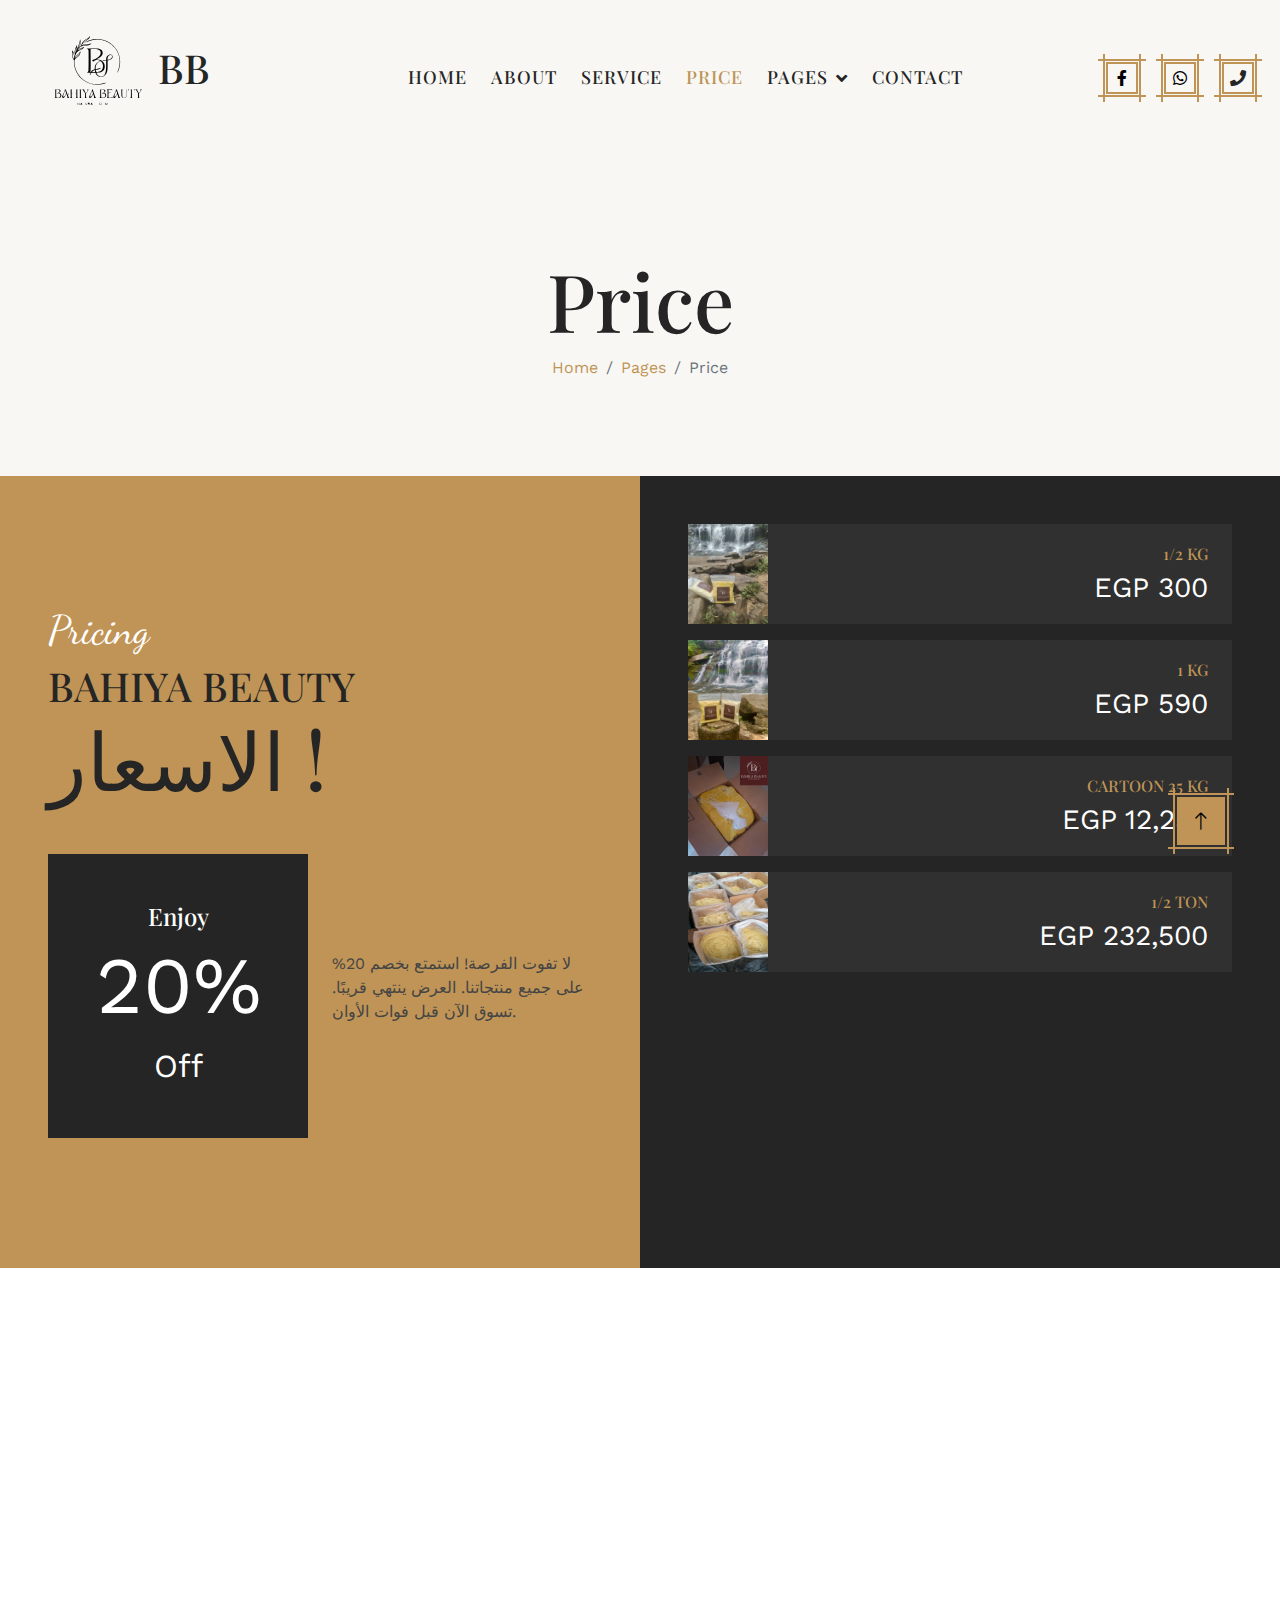
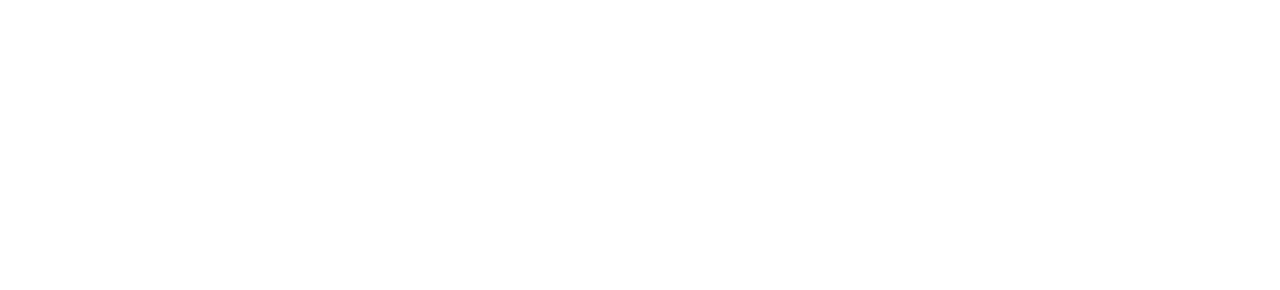
<file: price.html>
<!DOCTYPE html>
<html lang="en">

<head>
    <meta charset="utf-8">
    <title> BAHIYA BEAUTY</title>
    <meta content="width=device-width, initial-scale=1.0" name="viewport">
    <meta content="" name="keywords">
    <meta content="" name="description">

    <!-- Favicon -->
    <link href="img/favicon.ico" rel="icon">

    <!-- Google Web Fonts -->
    <link rel="preconnect" href="https://fonts.googleapis.com">
    <link rel="preconnect" href="https://fonts.gstatic.com" crossorigin>
    <link
        href="https://fonts.googleapis.com/css2?family=Dancing+Script&family=Playfair+Display:wght@500&family=Work+Sans&display=swap"
        rel="stylesheet">

    <!-- Icon Font Stylesheet -->
    <link href="https://cdnjs.cloudflare.com/ajax/libs/font-awesome/5.10.0/css/all.min.css" rel="stylesheet">
    <link href="https://cdn.jsdelivr.net/npm/bootstrap-icons@1.4.1/font/bootstrap-icons.css" rel="stylesheet">

    <!-- Libraries Stylesheet -->
    <link href="lib/animate/animate.min.css" rel="stylesheet">
    <link href="lib/lightbox/css/lightbox.min.css" rel="stylesheet">
    <link href="lib/owlcarousel/assets/owl.carousel.min.css" rel="stylesheet">

    <!-- Customized Bootstrap Stylesheet -->
    <link href="css/bootstrap.min.css" rel="stylesheet">

    <!-- Template Stylesheet -->
    <link href="css/style.css" rel="stylesheet">
</head>

<body>
    <!-- Spinner Start -->
    <div id="spinner"
        class="show bg-white position-fixed translate-middle w-100 vh-100 top-50 start-50 d-flex align-items-center justify-content-center">
        <div class="spinner-grow text-primary" style="width: 3rem; height: 3rem;" role="status">
            <span class="sr-only">Loading...</span>
        </div>
    </div>
    <!-- Spinner End -->


    <!-- Navbar Start -->
    <div class="container-fluid bg-light sticky-top p-0">
        <nav class="navbar navbar-expand-lg navbar-light p-0">
            <a href="index.html" class="navbar-brand bg-primar py-4 px-5 me-0">
                <h1><svg xmlns="http://www.w3.org/2000/svg" version="1.0" width="100px" height="100px" viewBox="0 0 1026.000000 1026.000000" preserveAspectRatio="xMidYMid meet">
<metadata>
Created by potrace 1.16, written by Peter Selinger 2001-2019
</metadata>
<g transform="translate(0.000000,1026.000000) scale(0.100000,-0.100000)" fill="black" stroke="none">
<path d="M4280 9010 c-7 -16 -42 -60 -79 -97 -62 -63 -152 -126 -396 -278 -66 -41 -122 -86 -176 -143 -73 -77 -86 -97 -174 -276 -80 -164 -104 -204 -158 -261 -82 -88 -99 -83 -51 15 60 125 93 236 100 340 8 117 -9 257 -40 325 l-22 49 -18 -139 c-22 -166 -52 -278 -105 -383 -58 -116 -145 -343 -181 -472 -17 -63 -38 -138 -46 -167 -8 -29 -19 -55 -24 -58 -13 -8 -13 1 5 87 47 217 67 446 46 518 -7 24 -9 22 -35 -28 -34 -68 -108 -264 -140 -375 -57 -196 -67 -295 -41 -402 19 -79 19 -170 -1 -255 -25 -111 -36 -101 -49 45 -11 130 -107 370 -181 455 l-39 45 3 -195 c6 -451 38 -635 130 -742 16 -18 36 -54 46 -80 9 -25 24 -52 32 -59 13 -10 12 -15 -8 -36 -22 -23 -22 -25 -10 -176 54 -736 395 -1357 977 -1779 312 -227 639 -363 1030 -429 154 -26 460 -36 605 -20 292 34 691 148 665 191 -10 16 -28 12 -168 -35 -142 -47 -318 -86 -479 -106 -161 -19 -494 -7 -658 24 -340 66 -619 178 -888 357 -590 394 -953 996 -1031 1712 -18 159 -14 275 10 347 38 112 90 175 235 283 202 151 277 247 334 424 30 96 54 211 48 239 -2 10 -27 -19 -68 -77 -40 -57 -141 -171 -265 -298 -110 -113 -216 -226 -234 -252 -19 -27 -38 -48 -43 -48 -15 0 -8 60 11 98 10 20 33 82 51 137 94 290 203 419 456 536 277 128 335 168 423 288 28 39 51 73 51 75 0 6 -315 -122 -418 -170 -93 -42 -190 -111 -232 -164 -79 -100 -43 -3 42 113 105 141 246 243 393 282 36 9 135 19 245 25 222 10 367 42 514 114 86 42 186 110 186 126 0 8 -41 1 -140 -24 -46 -12 -141 -20 -320 -26 -324 -12 -400 -30 -484 -119 -33 -34 -48 -38 -65 -17 -10 12 -1 28 47 83 90 104 141 148 373 321 262 195 360 294 419 425 20 43 27 122 11 131 -5 3 -14 -8 -21 -24z m-99 -197 c-55 -77 -166 -171 -386 -328 -60 -43 -136 -100 -167 -128 -32 -27 -58 -46 -58 -43 0 22 49 95 101 151 60 64 158 135 355 254 55 34 114 75 130 90 37 37 51 39 25 4z m-874 -476 c-8 -121 -33 -215 -80 -309 -40 -79 -134 -217 -149 -218 -4 0 6 30 21 68 15 37 31 80 35 96 4 17 36 91 72 166 35 76 69 162 75 195 14 75 17 85 25 85 4 0 4 -37 1 -83z m897 -186 c-19 -18 -177 -61 -262 -71 -113 -13 -362 -13 -362 0 0 21 73 50 185 74 42 8 449 6 439 -3z m-1288 -318 c-3 -16 -15 -86 -26 -157 -21 -134 -64 -316 -82 -349 -29 -55 -39 92 -13 197 25 97 108 336 118 336 5 0 6 -12 3 -27z m626 -46 c-40 -41 -163 -115 -279 -168 -49 -22 -110 -51 -136 -65 -27 -14 -50 -24 -52 -22 -2 2 22 31 55 65 63 66 112 95 250 148 48 18 110 45 136 58 27 14 51 23 53 21 3 -2 -10 -19 -27 -37z m-973 -480 c38 -62 81 -187 91 -263 6 -43 7 -148 3 -237 l-6 -160 -23 26 c-13 15 -37 71 -54 125 -28 84 -33 121 -42 272 -9 149 -6 270 7 270 2 0 12 -15 24 -33z m711 -21 c0 -2 -9 -25 -20 -51 -32 -76 -108 -185 -179 -258 -63 -66 -241 -217 -254 -217 -4 0 -7 8 -7 19 0 43 58 117 191 243 77 73 165 163 196 200 47 58 73 81 73 64z"></path>
<path d="M4890 8710 c-348 -21 -706 -132 -1007 -313 -108 -65 -124 -79 -104 -91 5 -3 100 41 212 97 396 200 756 282 1154 263 508 -24 970 -199 1361 -513 127 -103 300 -283 402 -418 488 -651 584 -1503 256 -2291 -62 -150 -68 -183 -28 -156 29 19 119 237 169 413 129 446 130 909 4 1339 -111 379 -307 702 -603 995 -406 402 -932 638 -1503 675 -87 5 -165 9 -173 8 -8 0 -71 -4 -140 -8z"></path>
<path d="M3977 7744 c-3 -4 26 -23 65 -43 91 -45 105 -68 118 -192 13 -127 13 -1846 0 -1963 -16 -132 -55 -209 -121 -236 -17 -8 -29 -20 -29 -31 0 -18 11 -19 185 -19 102 0 185 -2 185 -4 0 -2 -21 -46 -46 -97 -73 -147 -73 -150 -22 -130 15 6 41 41 73 101 74 137 63 132 292 128 l192 -3 18 -40 c24 -57 93 -162 142 -217 57 -65 178 -143 257 -168 80 -24 195 -26 278 -5 194 51 387 236 474 456 69 173 85 342 81 837 l-4 394 105 27 c201 52 343 144 390 253 18 43 22 65 18 124 -13 202 -186 277 -403 176 -33 -16 -86 -53 -118 -82 -93 -85 -127 -167 -136 -325 l-6 -110 -135 -7 c-74 -4 -157 -11 -185 -15 -46 -8 -50 -11 -47 -33 2 -14 5 -26 6 -28 2 -1 34 2 72 8 38 5 119 10 181 10 l112 0 -3 -442 c-5 -547 -21 -685 -102 -878 -100 -236 -260 -352 -464 -338 -164 12 -330 150 -415 346 -21 50 -14 62 40 62 17 0 88 7 159 15 218 26 384 100 499 225 100 107 141 227 140 405 -1 199 -59 354 -181 486 -158 171 -324 239 -584 239 -78 0 -109 3 -106 12 2 6 54 32 116 58 227 96 421 258 499 417 35 70 38 84 41 180 4 103 4 105 -32 178 -62 125 -175 208 -341 251 -62 16 -134 18 -660 21 -325 2 -594 1 -598 -3z m1051 -69 c109 -22 249 -92 301 -151 61 -70 84 -140 78 -241 -7 -115 -60 -224 -160 -329 -127 -134 -400 -298 -617 -371 -47 -15 -87 -29 -90 -31 -9 -6 42 -90 75 -122 l34 -33 36 32 c124 108 382 157 545 103 70 -24 130 -56 130 -71 0 -5 -15 -12 -32 -15 -102 -19 -272 -134 -361 -244 -118 -145 -167 -274 -175 -459 l-5 -121 -61 -22 c-33 -12 -91 -39 -127 -61 -65 -38 -161 -131 -182 -176 -7 -16 -19 -23 -39 -23 -33 0 -32 -5 -12 67 19 66 21 461 8 1645 l-7 627 144 4 c382 8 441 7 517 -8z m1450 -599 c73 -38 112 -122 92 -197 -41 -151 -195 -260 -417 -294 l-43 -7 0 89 c0 202 65 333 195 395 67 31 130 36 173 14z m-985 -718 c112 -151 148 -247 149 -398 2 -248 -105 -451 -284 -537 -130 -64 -374 -101 -412 -63 -15 15 -39 100 -49 171 l-5 36 103 6 c114 6 242 43 347 99 52 28 58 34 58 63 l0 31 -67 -33 c-78 -39 -216 -70 -352 -79 l-94 -7 5 139 c6 147 15 185 70 302 59 125 204 247 371 313 39 15 80 28 89 29 10 0 40 -30 71 -72z m-658 -1026 c-2 -2 -75 -1 -162 3 l-158 8 73 68 c41 37 104 83 140 103 l67 35 22 -107 c12 -58 21 -108 18 -110z"></path>
<path d="M3570 3500 c48 -56 135 -183 204 -297 l37 -62 -3 -212 c-3 -205 -4 -211 -25 -229 -13 -10 -23 -21 -23 -24 0 -3 46 -6 103 -6 102 0 102 0 77 19 -29 23 -38 93 -39 303 l-1 137 40 46 c22 25 58 78 81 118 24 40 66 108 94 152 28 44 54 86 59 93 5 9 -13 12 -81 12 l-88 0 27 -25 c35 -32 43 -64 29 -108 -17 -50 -104 -187 -144 -225 l-34 -33 -20 33 c-70 117 -153 277 -153 295 0 12 12 31 26 42 l25 20 -119 3 -119 3 47 -55z"></path>
<path d="M6308 3553 c-161 -2 -258 -7 -258 -13 0 -6 6 -10 14 -10 8 0 22 -10 30 -22 14 -19 16 -75 16 -404 0 -356 -1 -382 -18 -397 -10 -10 -24 -17 -30 -17 -7 0 -12 -4 -12 -10 0 -6 100 -10 281 -10 l282 0 -7 38 c-3 20 -6 55 -6 77 l-1 40 -22 -45 c-17 -33 -35 -51 -67 -68 -40 -21 -56 -23 -152 -20 -123 4 -135 10 -149 80 -4 23 -8 122 -9 219 l0 176 126 7 c69 3 130 3 136 0 6 -4 9 -1 6 7 -4 11 -33 14 -134 14 l-129 0 -3 154 c-1 85 1 158 6 163 5 5 74 10 155 11 141 2 146 1 171 -22 14 -13 28 -32 32 -43 11 -36 19 -17 16 42 -2 33 -7 59 -10 58 -4 -2 -123 -4 -264 -5z"></path>
<path d="M8056 3553 c-3 -3 -6 -151 -6 -328 0 -358 -5 -396 -63 -462 -59 -68 -162 -92 -244 -58 -48 20 -70 41 -97 90 -20 38 -21 55 -24 351 -3 322 -4 320 36 397 2 4 -35 7 -82 7 -47 0 -86 -3 -86 -6 0 -4 8 -13 18 -20 15 -11 17 -43 22 -336 5 -310 6 -325 28 -373 49 -106 112 -145 237 -145 160 0 249 76 275 231 12 77 14 646 1 653 -4 3 -11 3 -15 -1z"></path>
<path d="M8986 3529 c44 -48 121 -157 192 -275 l62 -101 0 -217 0 -217 -26 -24 -27 -25 103 0 103 0 -24 26 c-24 25 -24 30 -27 230 l-3 204 34 42 c20 24 63 90 97 148 35 58 79 130 100 160 20 30 39 60 43 66 5 9 -23 10 -162 4 -2 0 8 -9 23 -21 20 -16 26 -29 26 -61 0 -53 -68 -183 -133 -254 l-50 -55 -49 88 c-126 224 -138 261 -90 287 25 14 21 15 -80 16 -58 0 -115 3 -125 7 -12 4 -8 -4 13 -28z"></path>
<path d="M680 3543 c0 -5 15 -15 33 -23 l32 -15 3 -387 2 -388 -41 -30 -42 -30 235 0 c287 0 318 7 393 83 73 75 95 177 61 275 -35 97 -123 159 -216 150 -28 -3 -50 -4 -50 -2 0 2 22 15 49 28 108 55 157 124 148 209 -6 64 -43 102 -118 122 -58 16 -489 22 -489 8z m431 -45 c49 -21 76 -53 84 -98 8 -50 -20 -115 -66 -154 -35 -30 -164 -96 -186 -96 -7 0 -13 -7 -13 -15 0 -12 6 -12 48 0 190 58 336 -80 286 -271 -17 -68 -44 -104 -97 -135 -38 -22 -54 -24 -164 -24 -95 0 -126 3 -137 15 -23 23 -28 787 -6 794 33 11 216 -2 251 -16z"></path>
<path d="M1715 3533 c4 -10 10 -28 12 -39 8 -36 -54 -200 -153 -403 -126 -258 -137 -295 -114 -355 25 -65 93 -86 157 -47 51 32 167 218 233 375 13 32 24 46 30 40 13 -13 98 -255 111 -316 9 -39 8 -54 -5 -79 -9 -18 -16 -34 -16 -36 0 -1 47 -3 105 -3 58 0 105 3 105 6 0 3 -10 14 -23 24 -47 37 -114 208 -103 264 4 17 27 62 51 100 39 60 56 106 40 106 -9 0 -105 -152 -105 -166 0 -8 -3 -14 -7 -14 -8 0 -44 98 -133 355 -21 61 -48 131 -60 158 l-21 47 -56 0 c-49 0 -54 -2 -48 -17z m130 -326 l16 -59 -57 -111 c-31 -62 -72 -134 -91 -160 -58 -79 -123 -98 -152 -45 -14 24 -13 34 2 100 10 40 46 140 81 223 35 82 76 185 91 228 l28 78 33 -98 c19 -54 41 -124 49 -156z"></path>
<path d="M2280 3540 c0 -5 6 -10 13 -10 33 0 37 -47 37 -422 l0 -371 -36 -33 -35 -34 120 0 c119 0 142 6 99 25 -42 18 -48 49 -48 236 l0 176 38 7 c49 8 322 8 390 -1 l53 -6 -3 -194 -3 -195 -30 -24 -30 -24 113 0 c61 0 112 3 112 6 0 3 -11 15 -24 25 -14 11 -27 35 -31 56 -4 21 -7 197 -7 391 0 367 2 382 43 382 10 0 21 5 24 10 4 6 -36 10 -112 10 l-118 0 30 -24 30 -24 3 -185 3 -185 -240 -1 -241 0 0 177 c0 189 7 222 51 222 10 0 19 5 19 10 0 6 -43 10 -110 10 -67 0 -110 -4 -110 -10z"></path>
<path d="M3232 3535 c15 -8 29 -23 32 -32 6 -24 12 -386 9 -601 l-3 -174 -31 -29 -31 -29 113 0 c110 0 113 1 93 18 -43 34 -44 46 -44 432 l0 372 31 29 31 29 -113 0 c-106 -1 -112 -2 -87 -15z"></path>
<path d="M4505 3541 c-3 -5 0 -21 7 -35 10 -23 6 -39 -26 -124 -21 -53 -88 -199 -149 -325 -129 -267 -139 -306 -89 -357 44 -44 114 -39 171 13 34 31 154 217 182 282 38 86 45 80 99 -99 30 -97 40 -206 20 -206 -5 0 -10 -4 -10 -10 0 -6 44 -10 111 -10 l111 0 -39 44 c-32 37 -51 81 -125 292 -48 137 -108 315 -134 397 l-46 147 -39 0 c-21 0 -40 -4 -44 -9z m77 -276 c39 -105 35 -153 -19 -265 -32 -65 -54 -96 -95 -131 -66 -57 -93 -72 -118 -64 -51 16 -36 84 82 371 42 100 78 192 82 205 7 24 7 24 23 -6 9 -16 29 -66 45 -110z"></path>
<path d="M5275 3542 c6 -6 21 -12 35 -14 47 -6 50 -28 49 -388 0 -184 -3 -353 -7 -375 -6 -32 -15 -45 -46 -65 l-39 -25 179 -3 c253 -4 361 19 446 96 56 50 78 102 78 182 0 139 -88 230 -221 230 l-53 0 65 39 c87 52 129 107 129 170 0 60 -29 106 -85 135 -37 19 -60 21 -290 24 -166 2 -247 0 -240 -6z m408 -33 c21 -5 53 -23 71 -39 92 -82 31 -207 -144 -295 -75 -38 -86 -64 -20 -45 46 13 141 13 177 -1 47 -17 83 -60 100 -118 54 -187 -105 -329 -343 -305 l-62 7 -6 231 c-4 127 -7 309 -9 404 l-2 172 100 0 c55 0 117 -5 138 -11z"></path>
<path d="M6956 3541 c-4 -5 -1 -21 6 -35 9 -20 9 -38 -1 -79 -18 -79 -94 -264 -179 -436 -90 -182 -101 -238 -59 -287 22 -25 32 -29 75 -29 35 0 59 6 79 21 40 30 135 164 190 271 26 51 51 93 55 93 10 0 85 -236 93 -294 6 -35 3 -52 -9 -71 l-16 -25 110 0 c60 0 110 3 110 6 0 3 -12 15 -26 27 -15 11 -38 46 -51 76 -22 50 -157 432 -239 676 l-30 90 -51 3 c-28 2 -54 -1 -57 -7z m74 -183 c67 -155 72 -203 36 -302 -57 -159 -195 -292 -253 -245 -26 23 -10 102 60 279 35 91 76 200 91 243 16 42 32 77 36 77 4 0 18 -24 30 -52z"></path>
<path d="M8208 3488 c5 -87 6 -88 30 -41 36 69 62 83 157 83 123 0 115 25 114 -356 0 -376 -6 -449 -37 -475 -12 -9 -22 -20 -22 -23 0 -3 48 -6 107 -6 l107 0 -30 31 -29 30 -3 387 c-3 358 -2 388 14 399 11 8 50 13 105 13 100 0 126 -14 158 -83 l19 -42 1 35 c1 19 5 52 10 73 l9 37 -357 0 -357 0 4 -62z"></path>
<path d="M3030 2065 c0 -104 2 -125 15 -125 12 0 15 19 15 107 l0 107 68 -107 c92 -147 102 -145 102 18 0 103 -3 125 -15 125 -11 0 -15 -20 -17 -101 l-3 -100 -65 100 c-90 140 -100 138 -100 -24z"></path>
<path d="M3380 2128 c-13 -35 -34 -91 -46 -125 -18 -49 -20 -63 -10 -63 8 0 19 14 25 30 10 29 12 30 70 30 58 0 60 -1 66 -30 4 -16 13 -30 21 -30 20 0 19 4 -27 134 -50 140 -65 148 -99 54z"></path>
<path d="M3830 2105 c0 -56 5 -96 15 -114 28 -55 117 -62 155 -13 17 21 20 40 20 118 0 77 -3 94 -15 94 -12 0 -15 -17 -15 -93 0 -101 -8 -122 -50 -132 -18 -4 -34 0 -53 15 -26 21 -27 25 -27 116 0 77 -3 94 -15 94 -12 0 -15 -16 -15 -85z"></path>
<path d="M4110 2065 c0 -104 2 -125 15 -125 12 0 15 13 15 55 0 54 1 55 28 55 24 0 32 -8 55 -55 15 -30 34 -55 42 -55 20 0 19 6 -11 57 l-26 44 26 24 c18 17 26 34 26 58 0 51 -24 67 -103 67 l-67 0 0 -125z"></path>
<path d="M4415 2078 c-49 -139 -49 -138 -35 -138 7 0 17 14 23 30 11 29 14 30 70 30 56 0 58 -1 68 -30 6 -16 17 -30 25 -30 8 0 14 1 14 3 0 2 -20 57 -44 123 -59 161 -68 162 -121 12z"></path>
<path d="M5324 2171 c-55 -34 -70 -115 -31 -172 48 -71 155 -75 198 -6 29 46 22 128 -13 164 -36 35 -110 42 -154 14z m125 -27 c27 -22 31 -33 31 -73 0 -80 -50 -123 -117 -100 -95 31 -73 199 27 199 16 0 42 -11 59 -26z"></path>
<path d="M5850 2065 c0 -104 2 -125 15 -125 12 0 15 18 16 98 l0 97 47 -97 c26 -53 49 -97 52 -97 3 -1 28 43 55 97 l50 97 3 -97 c4 -144 22 -122 22 27 0 95 -3 125 -13 125 -7 0 -35 -45 -62 -100 -27 -55 -52 -100 -55 -99 -3 0 -26 45 -52 100 -66 139 -78 135 -78 -26z"></path>
</g>
</svg>
          BB</h1>
            </a>
            <button type="button" class="navbar-toggler me-4" data-bs-toggle="collapse"
                data-bs-target="#navbarCollapse">
                <span class="navbar-toggler-icon"></span>
            </button>
            <div class="collapse navbar-collapse p-3" id="navbarCollapse">
                <div class="navbar-nav mx-auto">
                    <a href="index.html" class="nav-item nav-link">Home</a>
                    <a href="about.html" class="nav-item nav-link">About</a>
                    <a href="service.html" class="nav-item nav-link">Service</a>
                    <a href="price.html" class="nav-item nav-link active">Price</a>
                    <div class="nav-item dropdown">
                        <a href="#" class="nav-link dropdown-toggle" data-bs-toggle="dropdown">Pages</a>
                        <div class="dropdown-menu bg-light mt-2">
                            <a href="gallery.html" class="dropdown-item">Photo Gallery</a>
                            <a href="blog.html" class="dropdown-item">Beauty Blog</a>
                            <a href="team.html" class="dropdown-item">Our Team</a>
                            <a href="testimonial.html" class="dropdown-item">Testimonial</a>
                            <a href="404.html" class="dropdown-item">404 Page</a>
                        </div>
                    </div>
                    <a href="contact.html" class="nav-item nav-link">Contact</a>
                </div>
                <div class="d-flex">
                    <a class="btn btn-primary btn-sm-square me-3" href=""><i class="fab fa-facebook-f"></i></a>
                    <a class="btn btn-primary btn-sm-square me-3" href="https://wa.me/201031073690"><i class="fab fa-whatsapp"></i></a>
                    <a class="btn btn-primary btn-sm-square" href="tel:+201031073690"><i class="fa fa-phone text-dark"></i></a>
                </div>
            </div>
        </nav>
    </div>
    <!-- Navbar End -->


    <!-- Hero Start -->
    <div class="container-fluid bg-light page-header py-5">
        <div class="container text-center py-5">
            <h1 class="display-1 animated slideInLeft">Price</h1>
            <nav aria-label="breadcrumb">
                <ol class="breadcrumb justify-content-center animated slideInLeft mb-0">
                    <li class="breadcrumb-item"><a class="text-primary" href="#">Home</a></li>
                    <li class="breadcrumb-item"><a class="text-primary" href="#">Pages</a></li>
                    <li class="breadcrumb-item active" aria-current="page">Price</li>
                </ol>
            </nav>
        </div>
    </div>
    <!-- Hero End -->


    <!-- Pricing Start -->
    <div class="container-fluid price px-0">
        <div class="row g-0">
            <div class="col-md-6">
                <div class="d-flex align-items-center h-100 bg-primary p-5">
                    <div class="wow fadeIn" data-wow-delay="0.3s">
                        <h1 class="font-dancing-script text-white">Pricing</h1>
                        <h1 class="mb-0">BAHIYA BEAUTY</h1>
                        <h1 class="display-1 text-uppercase mb-5" style="letter-spacing: 10px;">الاسعار !</h1>
                        <div class="row g-4 align-items-center">
                            <div class="col-lg-6">
                                <div class="text-center bg-dark p-5">
                                    <h4 class="text-white">Enjoy</h4>
                                    <h1 class="display-1 font-work-sans text-white">20%</h1>
                                    <p class="fs-2 text-white mb-0">Off</p>
                                </div>
                            </div>
                            <div class="col-lg-6">
                                <p>لا تفوت الفرصة! استمتع بخصم 20% على جميع منتجاتنا. العرض ينتهي قريبًا. تسوق الآن قبل فوات الأوان.</p>
                                
                            </div>
                        </div>
                    </div>
                </div>
            </div>
            <div class="col-md-6">
                <div class="h-100 bg-dark p-5">
                    <div class="price-item mb-3 wow fadeIn" data-wow-delay="0.1s" style="visibility: visible; animation-delay: 0.1s; animation-name: fadeIn;">
                        <img class="img-flui flex-shrink-0" src="img/price-1.jpg" alt="">
                        <div class="text-end px-4">
                            <h6 class="text-uppercase text-primary">1/2 KG</h6>
                            <h3 class="text-white font-work-sans mb-0">EGP 300</h3>
                        </div>
                    </div>
                    <div class="price-item mb-3 wow fadeIn" data-wow-delay="0.2s" style="visibility: visible; animation-delay: 0.2s; animation-name: fadeIn;">
                        <img class="img-flui flex-shrink-0" src="img/price-2.jpg" alt="">
                        <div class="text-end px-4">
                            <h6 class="text-uppercase text-primary">1 KG</h6>
                            <h3 class="text-white font-work-sans mb-0">EGP 590</h3>
                        </div>
                    </div>
                    <div class="price-item mb-3 wow fadeIn" data-wow-delay="0.3s" style="visibility: visible; animation-delay: 0.3s; animation-name: fadeIn;">
                        <img class="img-flui flex-shrink-0" src="img/price-3.jpg" alt="">
                        <div class="text-end px-4">
                            <h6 class="text-uppercase text-primary">cartoon 25 KG</h6>
                            <h3 class="text-white font-work-sans mb-0">EGP 12,250</h3>
                        </div>
                    </div>
                    <div class="price-item mb-3 wow fadeIn" data-wow-delay="0.4s" style="visibility: visible; animation-delay: 0.4s; animation-name: fadeIn;">
                        <img class="img-flui flex-shrink-0" src="img/price-4.jpg" alt="">
                        <div class="text-end px-4">
                            <h6 class="text-uppercase text-primary">1/2 ton</h6>
                            <h3 class="text-white font-work-sans mb-0">EGP 232,500</h3>
                        </div>
                    </div>
                    <div class="price-item mb-3 wow fadeIn" data-wow-delay="0.5s" style="visibility: visible; animation-delay: 0.5s; animation-name: fadeIn;">
                        <img class="img-flui flex-shrink-0" src="img/price-5.jpg" alt="">
                        <div class="text-end px-4">
                            <h6 class="text-uppercase text-primary">ton</h6>
                            <h3 class="text-white font-work-sans mb-0">EGP 465,000</h3>
                        </div>
                    </div>
                    <div class="price-item mb-3 wow fadeIn" data-wow-delay="0.6s" style="visibility: visible; animation-delay: 0.6s; animation-name: fadeIn;">
                        <img class="img-flui flex-shrink-0" src="img/price-6.jpg" alt="">
                        <div class="text-end px-4">
                            <h6 class="text-uppercase text-primary">special shipment</h6>
                            <h3 class="text-white font-work-sans mb-0">EGP__</h3>
                        </div>
                    </div>
                </div>
            </div>
        </div>
    </div>
    <!-- Pricing End -->
        

    <!-- Footer Start -->
    <div class="container-fluid footer position-relative bg-dark text-white-50 py-5 wow fadeIn" data-wow-delay="0.2s">
        <div class="container py-5">
            <div class="row g-5">
                <div class="col-lg-6 pe-lg-5">
                    <a href="index.html" class="navbar-brand">
                        <h1 class="display-5 text-primary mb-0"><svg xmlns="http://www.w3.org/2000/svg" version="1.0" width="85px" height="75px" viewBox="0 0 1026.000000 1026.000000" preserveAspectRatio="xMidYMid meet">
<metadata>
Created by potrace 1.16, written by Peter Selinger 2001-2019
</metadata>
<g xmlns="http://www.w3.org/2000/svg" transform="translate(0.000000,1026.000000) scale(0.100000,-0.100000)" fill="#bf9456" stroke="none">
<path d="M4280 9010 c-7 -16 -42 -60 -79 -97 -62 -63 -152 -126 -396 -278 -66 -41 -122 -86 -176 -143 -73 -77 -86 -97 -174 -276 -80 -164 -104 -204 -158 -261 -82 -88 -99 -83 -51 15 60 125 93 236 100 340 8 117 -9 257 -40 325 l-22 49 -18 -139 c-22 -166 -52 -278 -105 -383 -58 -116 -145 -343 -181 -472 -17 -63 -38 -138 -46 -167 -8 -29 -19 -55 -24 -58 -13 -8 -13 1 5 87 47 217 67 446 46 518 -7 24 -9 22 -35 -28 -34 -68 -108 -264 -140 -375 -57 -196 -67 -295 -41 -402 19 -79 19 -170 -1 -255 -25 -111 -36 -101 -49 45 -11 130 -107 370 -181 455 l-39 45 3 -195 c6 -451 38 -635 130 -742 16 -18 36 -54 46 -80 9 -25 24 -52 32 -59 13 -10 12 -15 -8 -36 -22 -23 -22 -25 -10 -176 54 -736 395 -1357 977 -1779 312 -227 639 -363 1030 -429 154 -26 460 -36 605 -20 292 34 691 148 665 191 -10 16 -28 12 -168 -35 -142 -47 -318 -86 -479 -106 -161 -19 -494 -7 -658 24 -340 66 -619 178 -888 357 -590 394 -953 996 -1031 1712 -18 159 -14 275 10 347 38 112 90 175 235 283 202 151 277 247 334 424 30 96 54 211 48 239 -2 10 -27 -19 -68 -77 -40 -57 -141 -171 -265 -298 -110 -113 -216 -226 -234 -252 -19 -27 -38 -48 -43 -48 -15 0 -8 60 11 98 10 20 33 82 51 137 94 290 203 419 456 536 277 128 335 168 423 288 28 39 51 73 51 75 0 6 -315 -122 -418 -170 -93 -42 -190 -111 -232 -164 -79 -100 -43 -3 42 113 105 141 246 243 393 282 36 9 135 19 245 25 222 10 367 42 514 114 86 42 186 110 186 126 0 8 -41 1 -140 -24 -46 -12 -141 -20 -320 -26 -324 -12 -400 -30 -484 -119 -33 -34 -48 -38 -65 -17 -10 12 -1 28 47 83 90 104 141 148 373 321 262 195 360 294 419 425 20 43 27 122 11 131 -5 3 -14 -8 -21 -24z m-99 -197 c-55 -77 -166 -171 -386 -328 -60 -43 -136 -100 -167 -128 -32 -27 -58 -46 -58 -43 0 22 49 95 101 151 60 64 158 135 355 254 55 34 114 75 130 90 37 37 51 39 25 4z m-874 -476 c-8 -121 -33 -215 -80 -309 -40 -79 -134 -217 -149 -218 -4 0 6 30 21 68 15 37 31 80 35 96 4 17 36 91 72 166 35 76 69 162 75 195 14 75 17 85 25 85 4 0 4 -37 1 -83z m897 -186 c-19 -18 -177 -61 -262 -71 -113 -13 -362 -13 -362 0 0 21 73 50 185 74 42 8 449 6 439 -3z m-1288 -318 c-3 -16 -15 -86 -26 -157 -21 -134 -64 -316 -82 -349 -29 -55 -39 92 -13 197 25 97 108 336 118 336 5 0 6 -12 3 -27z m626 -46 c-40 -41 -163 -115 -279 -168 -49 -22 -110 -51 -136 -65 -27 -14 -50 -24 -52 -22 -2 2 22 31 55 65 63 66 112 95 250 148 48 18 110 45 136 58 27 14 51 23 53 21 3 -2 -10 -19 -27 -37z m-973 -480 c38 -62 81 -187 91 -263 6 -43 7 -148 3 -237 l-6 -160 -23 26 c-13 15 -37 71 -54 125 -28 84 -33 121 -42 272 -9 149 -6 270 7 270 2 0 12 -15 24 -33z m711 -21 c0 -2 -9 -25 -20 -51 -32 -76 -108 -185 -179 -258 -63 -66 -241 -217 -254 -217 -4 0 -7 8 -7 19 0 43 58 117 191 243 77 73 165 163 196 200 47 58 73 81 73 64z"/>
<path d="M4890 8710 c-348 -21 -706 -132 -1007 -313 -108 -65 -124 -79 -104 -91 5 -3 100 41 212 97 396 200 756 282 1154 263 508 -24 970 -199 1361 -513 127 -103 300 -283 402 -418 488 -651 584 -1503 256 -2291 -62 -150 -68 -183 -28 -156 29 19 119 237 169 413 129 446 130 909 4 1339 -111 379 -307 702 -603 995 -406 402 -932 638 -1503 675 -87 5 -165 9 -173 8 -8 0 -71 -4 -140 -8z"/>
<path d="M3977 7744 c-3 -4 26 -23 65 -43 91 -45 105 -68 118 -192 13 -127 13 -1846 0 -1963 -16 -132 -55 -209 -121 -236 -17 -8 -29 -20 -29 -31 0 -18 11 -19 185 -19 102 0 185 -2 185 -4 0 -2 -21 -46 -46 -97 -73 -147 -73 -150 -22 -130 15 6 41 41 73 101 74 137 63 132 292 128 l192 -3 18 -40 c24 -57 93 -162 142 -217 57 -65 178 -143 257 -168 80 -24 195 -26 278 -5 194 51 387 236 474 456 69 173 85 342 81 837 l-4 394 105 27 c201 52 343 144 390 253 18 43 22 65 18 124 -13 202 -186 277 -403 176 -33 -16 -86 -53 -118 -82 -93 -85 -127 -167 -136 -325 l-6 -110 -135 -7 c-74 -4 -157 -11 -185 -15 -46 -8 -50 -11 -47 -33 2 -14 5 -26 6 -28 2 -1 34 2 72 8 38 5 119 10 181 10 l112 0 -3 -442 c-5 -547 -21 -685 -102 -878 -100 -236 -260 -352 -464 -338 -164 12 -330 150 -415 346 -21 50 -14 62 40 62 17 0 88 7 159 15 218 26 384 100 499 225 100 107 141 227 140 405 -1 199 -59 354 -181 486 -158 171 -324 239 -584 239 -78 0 -109 3 -106 12 2 6 54 32 116 58 227 96 421 258 499 417 35 70 38 84 41 180 4 103 4 105 -32 178 -62 125 -175 208 -341 251 -62 16 -134 18 -660 21 -325 2 -594 1 -598 -3z m1051 -69 c109 -22 249 -92 301 -151 61 -70 84 -140 78 -241 -7 -115 -60 -224 -160 -329 -127 -134 -400 -298 -617 -371 -47 -15 -87 -29 -90 -31 -9 -6 42 -90 75 -122 l34 -33 36 32 c124 108 382 157 545 103 70 -24 130 -56 130 -71 0 -5 -15 -12 -32 -15 -102 -19 -272 -134 -361 -244 -118 -145 -167 -274 -175 -459 l-5 -121 -61 -22 c-33 -12 -91 -39 -127 -61 -65 -38 -161 -131 -182 -176 -7 -16 -19 -23 -39 -23 -33 0 -32 -5 -12 67 19 66 21 461 8 1645 l-7 627 144 4 c382 8 441 7 517 -8z m1450 -599 c73 -38 112 -122 92 -197 -41 -151 -195 -260 -417 -294 l-43 -7 0 89 c0 202 65 333 195 395 67 31 130 36 173 14z m-985 -718 c112 -151 148 -247 149 -398 2 -248 -105 -451 -284 -537 -130 -64 -374 -101 -412 -63 -15 15 -39 100 -49 171 l-5 36 103 6 c114 6 242 43 347 99 52 28 58 34 58 63 l0 31 -67 -33 c-78 -39 -216 -70 -352 -79 l-94 -7 5 139 c6 147 15 185 70 302 59 125 204 247 371 313 39 15 80 28 89 29 10 0 40 -30 71 -72z m-658 -1026 c-2 -2 -75 -1 -162 3 l-158 8 73 68 c41 37 104 83 140 103 l67 35 22 -107 c12 -58 21 -108 18 -110z"/>
<path d="M3570 3500 c48 -56 135 -183 204 -297 l37 -62 -3 -212 c-3 -205 -4 -211 -25 -229 -13 -10 -23 -21 -23 -24 0 -3 46 -6 103 -6 102 0 102 0 77 19 -29 23 -38 93 -39 303 l-1 137 40 46 c22 25 58 78 81 118 24 40 66 108 94 152 28 44 54 86 59 93 5 9 -13 12 -81 12 l-88 0 27 -25 c35 -32 43 -64 29 -108 -17 -50 -104 -187 -144 -225 l-34 -33 -20 33 c-70 117 -153 277 -153 295 0 12 12 31 26 42 l25 20 -119 3 -119 3 47 -55z"/>
<path d="M6308 3553 c-161 -2 -258 -7 -258 -13 0 -6 6 -10 14 -10 8 0 22 -10 30 -22 14 -19 16 -75 16 -404 0 -356 -1 -382 -18 -397 -10 -10 -24 -17 -30 -17 -7 0 -12 -4 -12 -10 0 -6 100 -10 281 -10 l282 0 -7 38 c-3 20 -6 55 -6 77 l-1 40 -22 -45 c-17 -33 -35 -51 -67 -68 -40 -21 -56 -23 -152 -20 -123 4 -135 10 -149 80 -4 23 -8 122 -9 219 l0 176 126 7 c69 3 130 3 136 0 6 -4 9 -1 6 7 -4 11 -33 14 -134 14 l-129 0 -3 154 c-1 85 1 158 6 163 5 5 74 10 155 11 141 2 146 1 171 -22 14 -13 28 -32 32 -43 11 -36 19 -17 16 42 -2 33 -7 59 -10 58 -4 -2 -123 -4 -264 -5z"/>
<path d="M8056 3553 c-3 -3 -6 -151 -6 -328 0 -358 -5 -396 -63 -462 -59 -68 -162 -92 -244 -58 -48 20 -70 41 -97 90 -20 38 -21 55 -24 351 -3 322 -4 320 36 397 2 4 -35 7 -82 7 -47 0 -86 -3 -86 -6 0 -4 8 -13 18 -20 15 -11 17 -43 22 -336 5 -310 6 -325 28 -373 49 -106 112 -145 237 -145 160 0 249 76 275 231 12 77 14 646 1 653 -4 3 -11 3 -15 -1z"/>
<path d="M8986 3529 c44 -48 121 -157 192 -275 l62 -101 0 -217 0 -217 -26 -24 -27 -25 103 0 103 0 -24 26 c-24 25 -24 30 -27 230 l-3 204 34 42 c20 24 63 90 97 148 35 58 79 130 100 160 20 30 39 60 43 66 5 9 -23 10 -162 4 -2 0 8 -9 23 -21 20 -16 26 -29 26 -61 0 -53 -68 -183 -133 -254 l-50 -55 -49 88 c-126 224 -138 261 -90 287 25 14 21 15 -80 16 -58 0 -115 3 -125 7 -12 4 -8 -4 13 -28z"/>
<path d="M680 3543 c0 -5 15 -15 33 -23 l32 -15 3 -387 2 -388 -41 -30 -42 -30 235 0 c287 0 318 7 393 83 73 75 95 177 61 275 -35 97 -123 159 -216 150 -28 -3 -50 -4 -50 -2 0 2 22 15 49 28 108 55 157 124 148 209 -6 64 -43 102 -118 122 -58 16 -489 22 -489 8z m431 -45 c49 -21 76 -53 84 -98 8 -50 -20 -115 -66 -154 -35 -30 -164 -96 -186 -96 -7 0 -13 -7 -13 -15 0 -12 6 -12 48 0 190 58 336 -80 286 -271 -17 -68 -44 -104 -97 -135 -38 -22 -54 -24 -164 -24 -95 0 -126 3 -137 15 -23 23 -28 787 -6 794 33 11 216 -2 251 -16z"/>
<path d="M1715 3533 c4 -10 10 -28 12 -39 8 -36 -54 -200 -153 -403 -126 -258 -137 -295 -114 -355 25 -65 93 -86 157 -47 51 32 167 218 233 375 13 32 24 46 30 40 13 -13 98 -255 111 -316 9 -39 8 -54 -5 -79 -9 -18 -16 -34 -16 -36 0 -1 47 -3 105 -3 58 0 105 3 105 6 0 3 -10 14 -23 24 -47 37 -114 208 -103 264 4 17 27 62 51 100 39 60 56 106 40 106 -9 0 -105 -152 -105 -166 0 -8 -3 -14 -7 -14 -8 0 -44 98 -133 355 -21 61 -48 131 -60 158 l-21 47 -56 0 c-49 0 -54 -2 -48 -17z m130 -326 l16 -59 -57 -111 c-31 -62 -72 -134 -91 -160 -58 -79 -123 -98 -152 -45 -14 24 -13 34 2 100 10 40 46 140 81 223 35 82 76 185 91 228 l28 78 33 -98 c19 -54 41 -124 49 -156z"/>
<path d="M2280 3540 c0 -5 6 -10 13 -10 33 0 37 -47 37 -422 l0 -371 -36 -33 -35 -34 120 0 c119 0 142 6 99 25 -42 18 -48 49 -48 236 l0 176 38 7 c49 8 322 8 390 -1 l53 -6 -3 -194 -3 -195 -30 -24 -30 -24 113 0 c61 0 112 3 112 6 0 3 -11 15 -24 25 -14 11 -27 35 -31 56 -4 21 -7 197 -7 391 0 367 2 382 43 382 10 0 21 5 24 10 4 6 -36 10 -112 10 l-118 0 30 -24 30 -24 3 -185 3 -185 -240 -1 -241 0 0 177 c0 189 7 222 51 222 10 0 19 5 19 10 0 6 -43 10 -110 10 -67 0 -110 -4 -110 -10z"/>
<path d="M3232 3535 c15 -8 29 -23 32 -32 6 -24 12 -386 9 -601 l-3 -174 -31 -29 -31 -29 113 0 c110 0 113 1 93 18 -43 34 -44 46 -44 432 l0 372 31 29 31 29 -113 0 c-106 -1 -112 -2 -87 -15z"/>
<path d="M4505 3541 c-3 -5 0 -21 7 -35 10 -23 6 -39 -26 -124 -21 -53 -88 -199 -149 -325 -129 -267 -139 -306 -89 -357 44 -44 114 -39 171 13 34 31 154 217 182 282 38 86 45 80 99 -99 30 -97 40 -206 20 -206 -5 0 -10 -4 -10 -10 0 -6 44 -10 111 -10 l111 0 -39 44 c-32 37 -51 81 -125 292 -48 137 -108 315 -134 397 l-46 147 -39 0 c-21 0 -40 -4 -44 -9z m77 -276 c39 -105 35 -153 -19 -265 -32 -65 -54 -96 -95 -131 -66 -57 -93 -72 -118 -64 -51 16 -36 84 82 371 42 100 78 192 82 205 7 24 7 24 23 -6 9 -16 29 -66 45 -110z"/>
<path d="M5275 3542 c6 -6 21 -12 35 -14 47 -6 50 -28 49 -388 0 -184 -3 -353 -7 -375 -6 -32 -15 -45 -46 -65 l-39 -25 179 -3 c253 -4 361 19 446 96 56 50 78 102 78 182 0 139 -88 230 -221 230 l-53 0 65 39 c87 52 129 107 129 170 0 60 -29 106 -85 135 -37 19 -60 21 -290 24 -166 2 -247 0 -240 -6z m408 -33 c21 -5 53 -23 71 -39 92 -82 31 -207 -144 -295 -75 -38 -86 -64 -20 -45 46 13 141 13 177 -1 47 -17 83 -60 100 -118 54 -187 -105 -329 -343 -305 l-62 7 -6 231 c-4 127 -7 309 -9 404 l-2 172 100 0 c55 0 117 -5 138 -11z"/>
<path d="M6956 3541 c-4 -5 -1 -21 6 -35 9 -20 9 -38 -1 -79 -18 -79 -94 -264 -179 -436 -90 -182 -101 -238 -59 -287 22 -25 32 -29 75 -29 35 0 59 6 79 21 40 30 135 164 190 271 26 51 51 93 55 93 10 0 85 -236 93 -294 6 -35 3 -52 -9 -71 l-16 -25 110 0 c60 0 110 3 110 6 0 3 -12 15 -26 27 -15 11 -38 46 -51 76 -22 50 -157 432 -239 676 l-30 90 -51 3 c-28 2 -54 -1 -57 -7z m74 -183 c67 -155 72 -203 36 -302 -57 -159 -195 -292 -253 -245 -26 23 -10 102 60 279 35 91 76 200 91 243 16 42 32 77 36 77 4 0 18 -24 30 -52z"/>
<path d="M8208 3488 c5 -87 6 -88 30 -41 36 69 62 83 157 83 123 0 115 25 114 -356 0 -376 -6 -449 -37 -475 -12 -9 -22 -20 -22 -23 0 -3 48 -6 107 -6 l107 0 -30 31 -29 30 -3 387 c-3 358 -2 388 14 399 11 8 50 13 105 13 100 0 126 -14 158 -83 l19 -42 1 35 c1 19 5 52 10 73 l9 37 -357 0 -357 0 4 -62z"/>
<path d="M3030 2065 c0 -104 2 -125 15 -125 12 0 15 19 15 107 l0 107 68 -107 c92 -147 102 -145 102 18 0 103 -3 125 -15 125 -11 0 -15 -20 -17 -101 l-3 -100 -65 100 c-90 140 -100 138 -100 -24z"/>
<path d="M3380 2128 c-13 -35 -34 -91 -46 -125 -18 -49 -20 -63 -10 -63 8 0 19 14 25 30 10 29 12 30 70 30 58 0 60 -1 66 -30 4 -16 13 -30 21 -30 20 0 19 4 -27 134 -50 140 -65 148 -99 54z"/>
<path d="M3830 2105 c0 -56 5 -96 15 -114 28 -55 117 -62 155 -13 17 21 20 40 20 118 0 77 -3 94 -15 94 -12 0 -15 -17 -15 -93 0 -101 -8 -122 -50 -132 -18 -4 -34 0 -53 15 -26 21 -27 25 -27 116 0 77 -3 94 -15 94 -12 0 -15 -16 -15 -85z"/>
<path d="M4110 2065 c0 -104 2 -125 15 -125 12 0 15 13 15 55 0 54 1 55 28 55 24 0 32 -8 55 -55 15 -30 34 -55 42 -55 20 0 19 6 -11 57 l-26 44 26 24 c18 17 26 34 26 58 0 51 -24 67 -103 67 l-67 0 0 -125z"/>
<path d="M4415 2078 c-49 -139 -49 -138 -35 -138 7 0 17 14 23 30 11 29 14 30 70 30 56 0 58 -1 68 -30 6 -16 17 -30 25 -30 8 0 14 1 14 3 0 2 -20 57 -44 123 -59 161 -68 162 -121 12z"/>
<path d="M5324 2171 c-55 -34 -70 -115 -31 -172 48 -71 155 -75 198 -6 29 46 22 128 -13 164 -36 35 -110 42 -154 14z m125 -27 c27 -22 31 -33 31 -73 0 -80 -50 -123 -117 -100 -95 31 -73 199 27 199 16 0 42 -11 59 -26z"/>
<path d="M5850 2065 c0 -104 2 -125 15 -125 12 0 15 18 16 98 l0 97 47 -97 c26 -53 49 -97 52 -97 3 -1 28 43 55 97 l50 97 3 -97 c4 -144 22 -122 22 27 0 95 -3 125 -13 125 -7 0 -35 -45 -62 -100 -27 -55 -52 -100 -55 -99 -3 0 -26 45 -52 100 -66 139 -78 135 -78 -26z"/>
</g>
</svg>BahiyaBeauty </h1>
                    </a>
                    <p>متجر BAHIYA BEAUTY متجر متخصص في استيراد منتجات التجميل الخام من زبدة الشيا والزيوت الطبيعية والصابون المغربي .</p>
                    <p class="mb-2"><i class="fa fa-map-marker-alt me-2"></i>بجوار المدرسة الخديوية, 315 Port Said, El-Darb El-Ahmar, El Sayeda Zeinab, Cairo Governorate 4290201</p>
                    <p class="mb-2"><i class="fa fa-phone-alt me-2"></i>+201031073690</p>
                    <p><i class="fa fa-envelope me-2"></i>bahiaybeauty@gmail.com</p>
                    <div class="d-flex justify-content-start mt-4">
                        <a class="btn btn-primary btn-sm-square me-3" href="https://wa.me/201031073690"><i class="fab fa-whatsapp"></i></a>
                        <a class="btn btn-sm-square btn-primary me-3" href="#"><i class="fab fa-facebook-f"></i></a>
                        <a class="btn btn-primary btn-sm-square" href="tel:+201031073690"><i class="fa fa-phone text-dark"></i></a>
                        <a class="btn btn-sm-square btn-primary me-3" href="bahiaybeauty@gmail.com"><i class="fa fa-envelope"></i></a>
                    </div>
                </div>
                <div class="col-lg-6 ps-lg-5">
                    <div class="row g-4">
                        <div class="col-sm-6">
                            <h5 class="text-primary mb-4">Quick Links</h5>
                            <a class="btn btn-link" href="">About Us</a>
                            <a class="btn btn-link" href="">Contact Us</a>
                            <a class="btn btn-link" href="">Our Services</a>
                            <a class="btn btn-link" href="">Terms & Condition</a>
                        </div>
                        <div class="col-sm-6">
                            <h5 class="text-primary mb-4">Popular Links</h5>
                            <a class="btn btn-link" href="">About Us</a>
                            <a class="btn btn-link" href="">Contact Us</a>
                            <a class="btn btn-link" href="">Our Services</a>
                            <a class="btn btn-link" href="">Terms & Condition</a>
                        </div>
                        <div class="col-sm-12">
                            <h5 class="text-primary mb-4">Newsletter</h5>
                            <form action="submit" method="post" class="position-relative w-100 mb-2">
                                <input class="form-control bg-secondary border-0 w-100 ps-4 pe-5" type="text" placeholder="Enter Your Email" style="height: 60px;">
                                <button type="button" class="btn shadow-none position-absolute top-0 end-0 mt-2 me-2"><i class="fa fa-paper-plane text-primary fs-4"></i></button>
                            </form>
                            <p class="mb-0">ادخل الايميل الخاص بك اذا كنت مهتم باخبارنا</p>
                        </div>
                    </div>
                </div>
            </div>
        </div>
    </div>
    <!-- Footer End -->


    <!-- Copyright Start -->
    <div class="container-fluid bg-dark text-white border-top border-secondary py-4 wow fadeIn" data-wow-delay="0.1s">
        <div class="container">
            <div class="row">
                <div class="col-md-6 text-center text-md-start mb-3 mb-md-0">
                    &copy; <a class="border-bottom" href="#">BAHIAY BEAUTY</a>, All Right Reserved.
                </div>
                <div class="col-md-6 text-center text-md-end">
                    <!--/*** This template is free as long as you keep the below author’s credit link/attribution link/backlink. ***/-->
                    <!--/*** If you'd like to use the template without the below author’s credit link/attribution link/backlink, ***/-->
                    <!--/*** you can purchase the Credit Removal License from "https://htmlcodex.com/credit-removal". ***/-->
                    Designed By <a class="border-bottom" href="tel:+201117316458">a.lee523</a>
                </div>
            </div>
        </div>
    </div>
    <!-- Copyright End -->


    <!-- Back to Top -->
    <a href="#" class="btn btn-lg btn-primary btn-lg-square back-to-top"><i class="bi bi-arrow-up"></i></a>


    <!-- JavaScript Libraries -->
    <script src="https://ajax.googleapis.com/ajax/libs/jquery/3.6.1/jquery.min.js"></script>
    <script src="https://cdn.jsdelivr.net/npm/bootstrap@5.0.0/dist/js/bootstrap.bundle.min.js"></script>
    <script src="lib/wow/wow.min.js"></script>
    <script src="lib/easing/easing.min.js"></script>
    <script src="lib/waypoints/waypoints.min.js"></script>
    <script src="lib/counterup/counterup.min.js"></script>
    <script src="lib/lightbox/js/lightbox.min.js"></script>
    <script src="lib/owlcarousel/owl.carousel.min.js"></script>

    <!-- Template Javascript -->
    <script src="js/main.js"></script>
</body>

</html>
</file>
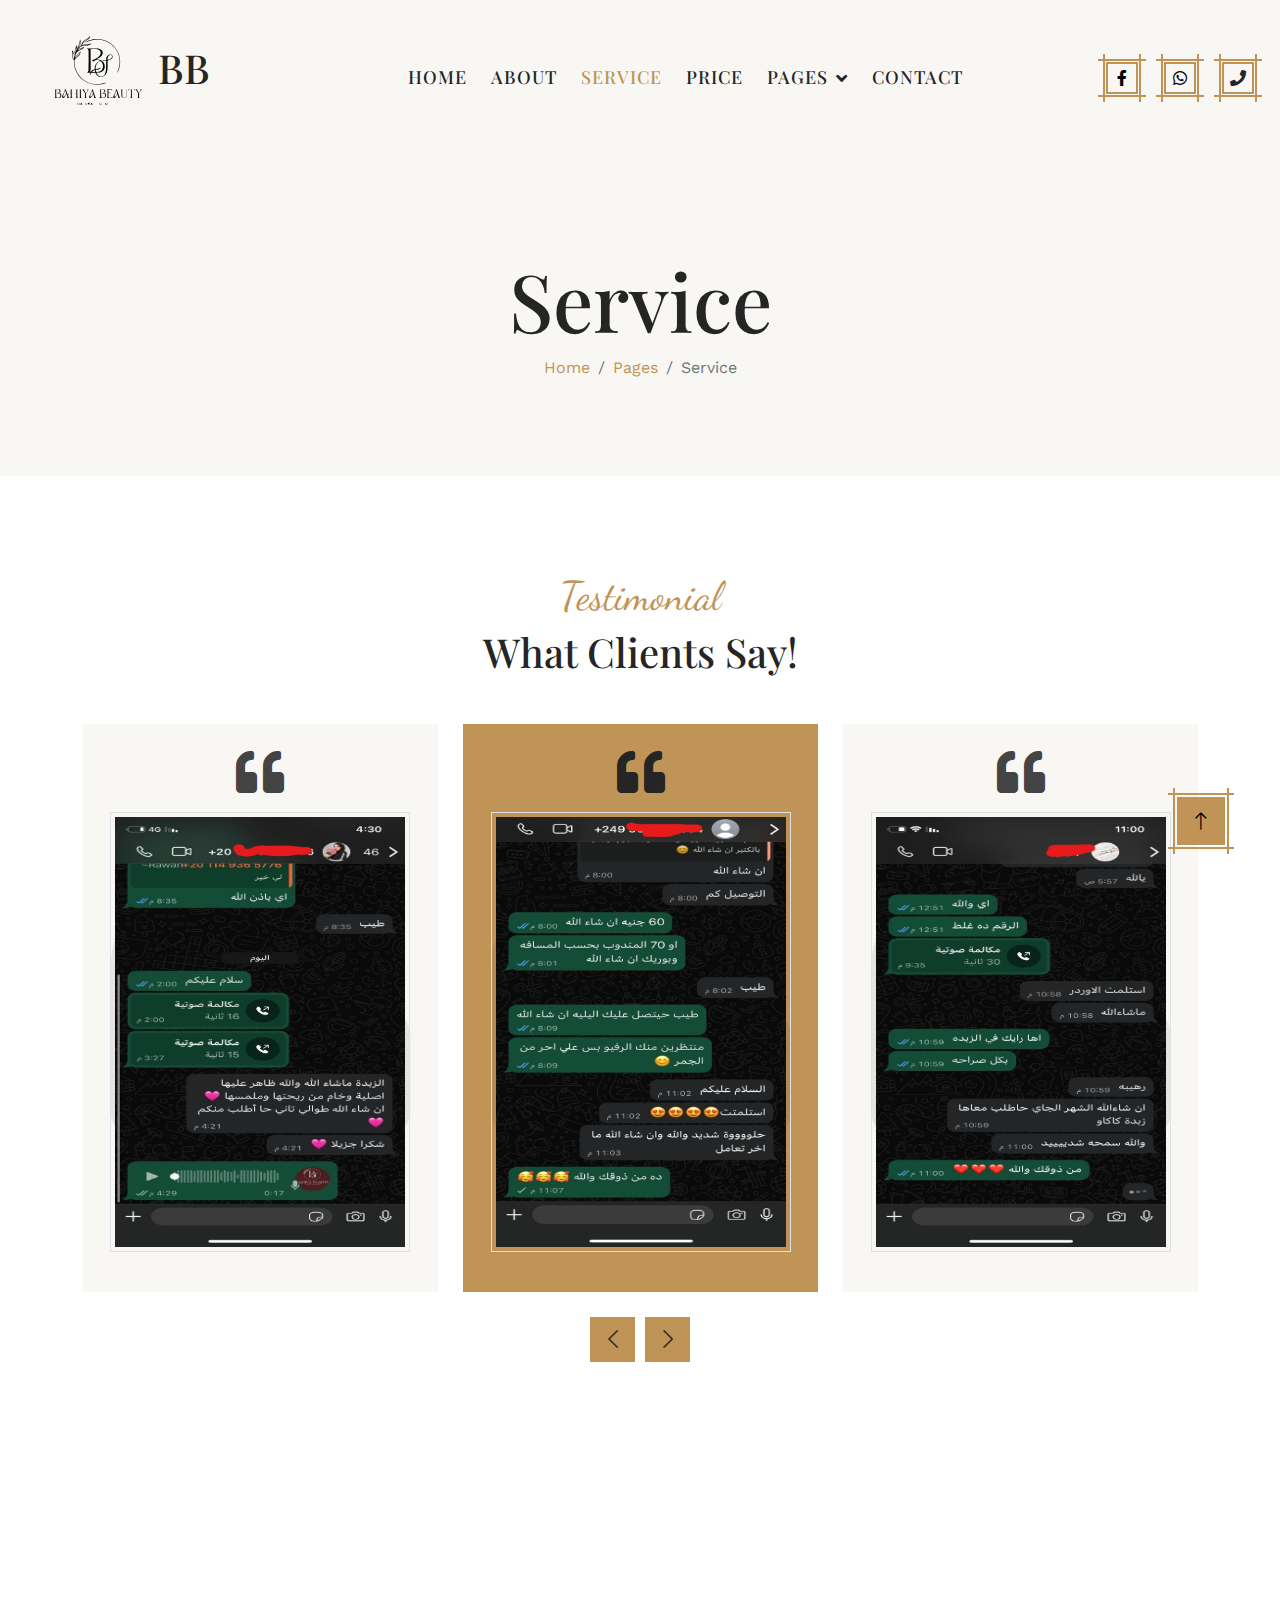
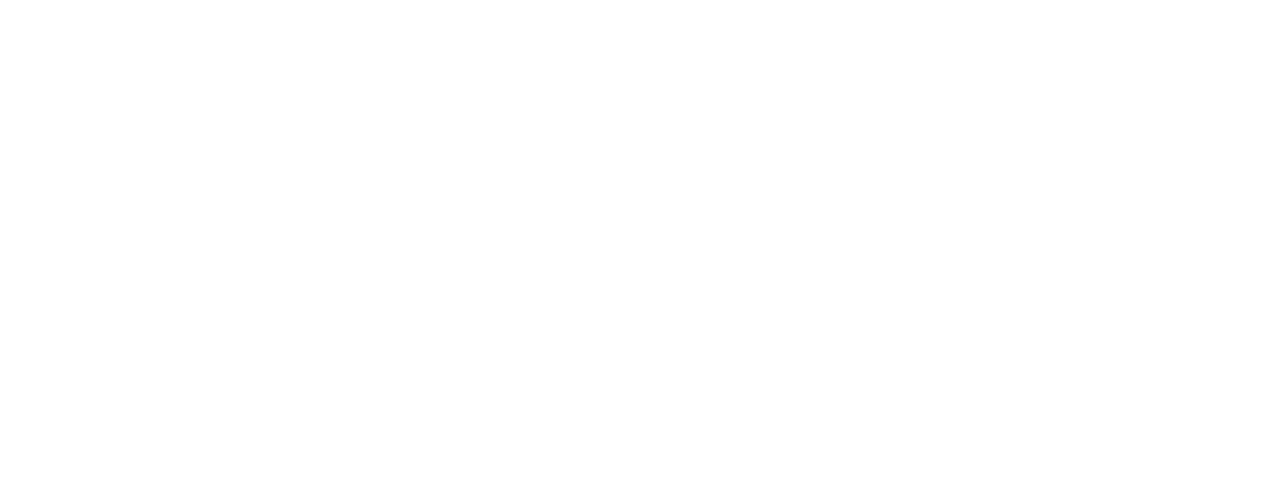
<file: service.html>
<!DOCTYPE html>
<html lang="en">

<head>
    <meta charset="utf-8">
    <link rel="icon" href="اعمل الخلفية باللون .svg" type="image/svg+xml">
        <link rel="icon" href="اعمل الخلفية باللون .svg" type="image/svg+xml">
    <title>BAHIYA BEAUTY</title>
    <link rel="icon" type="img/png" href="اعمل الخلفية باللون .svg">
    <link rel="icon" type="img/png" href="اعمل الخلفية باللون .svg">
    <meta content="width=device-width, initial-scale=1.0" name="viewport">
    <meta content="" name="keywords">
    <meta content="" name="description">

    <!-- Favicon -->
    <link href="img/favicon.ico" rel="icon">

    <!-- Google Web Fonts -->
    <link rel="preconnect" href="https://fonts.googleapis.com">
    <link rel="preconnect" href="https://fonts.gstatic.com" crossorigin>
    <link
        href="https://fonts.googleapis.com/css2?family=Dancing+Script&family=Playfair+Display:wght@500&family=Work+Sans&display=swap"
        rel="stylesheet">

    <!-- Icon Font Stylesheet -->
    <link href="https://cdnjs.cloudflare.com/ajax/libs/font-awesome/5.10.0/css/all.min.css" rel="stylesheet">
    <link href="https://cdn.jsdelivr.net/npm/bootstrap-icons@1.4.1/font/bootstrap-icons.css" rel="stylesheet">

    <!-- Libraries Stylesheet -->
    <link href="lib/animate/animate.min.css" rel="stylesheet">
    <link href="lib/lightbox/css/lightbox.min.css" rel="stylesheet">
    <link href="lib/owlcarousel/assets/owl.carousel.min.css" rel="stylesheet">

    <!-- Customized Bootstrap Stylesheet -->
    <link href="css/bootstrap.min.css" rel="stylesheet">

    <!-- Template Stylesheet -->
    <link href="css/style.css" rel="stylesheet">
</head>

<body>
    <!-- Spinner Start -->
    <div id="spinner"
        class="show bg-white position-fixed translate-middle w-100 vh-100 top-50 start-50 d-flex align-items-center justify-content-center">
        <div class="spinner-grow text-primary" style="width: 3rem; height: 3rem;" role="status">
            <span class="sr-only">Loading...</span>
        </div>
    </div>
    <!-- Spinner End -->


    <!-- Navbar Start -->
    <div class="container-fluid bg-light sticky-top p-0">
        <nav class="navbar navbar-expand-lg navbar-light p-0">
            <a href="index.html" class="navbar-brand bg-primar py-4 px-5 me-0">
                <h1><svg xmlns="http://www.w3.org/2000/svg" version="1.0" width="100px" height="100px" viewBox="0 0 1026.000000 1026.000000" preserveAspectRatio="xMidYMid meet">
<metadata>
Created by potrace 1.16, written by Peter Selinger 2001-2019
</metadata>
<g transform="translate(0.000000,1026.000000) scale(0.100000,-0.100000)" fill="black" stroke="none">
<path d="M4280 9010 c-7 -16 -42 -60 -79 -97 -62 -63 -152 -126 -396 -278 -66 -41 -122 -86 -176 -143 -73 -77 -86 -97 -174 -276 -80 -164 -104 -204 -158 -261 -82 -88 -99 -83 -51 15 60 125 93 236 100 340 8 117 -9 257 -40 325 l-22 49 -18 -139 c-22 -166 -52 -278 -105 -383 -58 -116 -145 -343 -181 -472 -17 -63 -38 -138 -46 -167 -8 -29 -19 -55 -24 -58 -13 -8 -13 1 5 87 47 217 67 446 46 518 -7 24 -9 22 -35 -28 -34 -68 -108 -264 -140 -375 -57 -196 -67 -295 -41 -402 19 -79 19 -170 -1 -255 -25 -111 -36 -101 -49 45 -11 130 -107 370 -181 455 l-39 45 3 -195 c6 -451 38 -635 130 -742 16 -18 36 -54 46 -80 9 -25 24 -52 32 -59 13 -10 12 -15 -8 -36 -22 -23 -22 -25 -10 -176 54 -736 395 -1357 977 -1779 312 -227 639 -363 1030 -429 154 -26 460 -36 605 -20 292 34 691 148 665 191 -10 16 -28 12 -168 -35 -142 -47 -318 -86 -479 -106 -161 -19 -494 -7 -658 24 -340 66 -619 178 -888 357 -590 394 -953 996 -1031 1712 -18 159 -14 275 10 347 38 112 90 175 235 283 202 151 277 247 334 424 30 96 54 211 48 239 -2 10 -27 -19 -68 -77 -40 -57 -141 -171 -265 -298 -110 -113 -216 -226 -234 -252 -19 -27 -38 -48 -43 -48 -15 0 -8 60 11 98 10 20 33 82 51 137 94 290 203 419 456 536 277 128 335 168 423 288 28 39 51 73 51 75 0 6 -315 -122 -418 -170 -93 -42 -190 -111 -232 -164 -79 -100 -43 -3 42 113 105 141 246 243 393 282 36 9 135 19 245 25 222 10 367 42 514 114 86 42 186 110 186 126 0 8 -41 1 -140 -24 -46 -12 -141 -20 -320 -26 -324 -12 -400 -30 -484 -119 -33 -34 -48 -38 -65 -17 -10 12 -1 28 47 83 90 104 141 148 373 321 262 195 360 294 419 425 20 43 27 122 11 131 -5 3 -14 -8 -21 -24z m-99 -197 c-55 -77 -166 -171 -386 -328 -60 -43 -136 -100 -167 -128 -32 -27 -58 -46 -58 -43 0 22 49 95 101 151 60 64 158 135 355 254 55 34 114 75 130 90 37 37 51 39 25 4z m-874 -476 c-8 -121 -33 -215 -80 -309 -40 -79 -134 -217 -149 -218 -4 0 6 30 21 68 15 37 31 80 35 96 4 17 36 91 72 166 35 76 69 162 75 195 14 75 17 85 25 85 4 0 4 -37 1 -83z m897 -186 c-19 -18 -177 -61 -262 -71 -113 -13 -362 -13 -362 0 0 21 73 50 185 74 42 8 449 6 439 -3z m-1288 -318 c-3 -16 -15 -86 -26 -157 -21 -134 -64 -316 -82 -349 -29 -55 -39 92 -13 197 25 97 108 336 118 336 5 0 6 -12 3 -27z m626 -46 c-40 -41 -163 -115 -279 -168 -49 -22 -110 -51 -136 -65 -27 -14 -50 -24 -52 -22 -2 2 22 31 55 65 63 66 112 95 250 148 48 18 110 45 136 58 27 14 51 23 53 21 3 -2 -10 -19 -27 -37z m-973 -480 c38 -62 81 -187 91 -263 6 -43 7 -148 3 -237 l-6 -160 -23 26 c-13 15 -37 71 -54 125 -28 84 -33 121 -42 272 -9 149 -6 270 7 270 2 0 12 -15 24 -33z m711 -21 c0 -2 -9 -25 -20 -51 -32 -76 -108 -185 -179 -258 -63 -66 -241 -217 -254 -217 -4 0 -7 8 -7 19 0 43 58 117 191 243 77 73 165 163 196 200 47 58 73 81 73 64z"></path>
<path d="M4890 8710 c-348 -21 -706 -132 -1007 -313 -108 -65 -124 -79 -104 -91 5 -3 100 41 212 97 396 200 756 282 1154 263 508 -24 970 -199 1361 -513 127 -103 300 -283 402 -418 488 -651 584 -1503 256 -2291 -62 -150 -68 -183 -28 -156 29 19 119 237 169 413 129 446 130 909 4 1339 -111 379 -307 702 -603 995 -406 402 -932 638 -1503 675 -87 5 -165 9 -173 8 -8 0 -71 -4 -140 -8z"></path>
<path d="M3977 7744 c-3 -4 26 -23 65 -43 91 -45 105 -68 118 -192 13 -127 13 -1846 0 -1963 -16 -132 -55 -209 -121 -236 -17 -8 -29 -20 -29 -31 0 -18 11 -19 185 -19 102 0 185 -2 185 -4 0 -2 -21 -46 -46 -97 -73 -147 -73 -150 -22 -130 15 6 41 41 73 101 74 137 63 132 292 128 l192 -3 18 -40 c24 -57 93 -162 142 -217 57 -65 178 -143 257 -168 80 -24 195 -26 278 -5 194 51 387 236 474 456 69 173 85 342 81 837 l-4 394 105 27 c201 52 343 144 390 253 18 43 22 65 18 124 -13 202 -186 277 -403 176 -33 -16 -86 -53 -118 -82 -93 -85 -127 -167 -136 -325 l-6 -110 -135 -7 c-74 -4 -157 -11 -185 -15 -46 -8 -50 -11 -47 -33 2 -14 5 -26 6 -28 2 -1 34 2 72 8 38 5 119 10 181 10 l112 0 -3 -442 c-5 -547 -21 -685 -102 -878 -100 -236 -260 -352 -464 -338 -164 12 -330 150 -415 346 -21 50 -14 62 40 62 17 0 88 7 159 15 218 26 384 100 499 225 100 107 141 227 140 405 -1 199 -59 354 -181 486 -158 171 -324 239 -584 239 -78 0 -109 3 -106 12 2 6 54 32 116 58 227 96 421 258 499 417 35 70 38 84 41 180 4 103 4 105 -32 178 -62 125 -175 208 -341 251 -62 16 -134 18 -660 21 -325 2 -594 1 -598 -3z m1051 -69 c109 -22 249 -92 301 -151 61 -70 84 -140 78 -241 -7 -115 -60 -224 -160 -329 -127 -134 -400 -298 -617 -371 -47 -15 -87 -29 -90 -31 -9 -6 42 -90 75 -122 l34 -33 36 32 c124 108 382 157 545 103 70 -24 130 -56 130 -71 0 -5 -15 -12 -32 -15 -102 -19 -272 -134 -361 -244 -118 -145 -167 -274 -175 -459 l-5 -121 -61 -22 c-33 -12 -91 -39 -127 -61 -65 -38 -161 -131 -182 -176 -7 -16 -19 -23 -39 -23 -33 0 -32 -5 -12 67 19 66 21 461 8 1645 l-7 627 144 4 c382 8 441 7 517 -8z m1450 -599 c73 -38 112 -122 92 -197 -41 -151 -195 -260 -417 -294 l-43 -7 0 89 c0 202 65 333 195 395 67 31 130 36 173 14z m-985 -718 c112 -151 148 -247 149 -398 2 -248 -105 -451 -284 -537 -130 -64 -374 -101 -412 -63 -15 15 -39 100 -49 171 l-5 36 103 6 c114 6 242 43 347 99 52 28 58 34 58 63 l0 31 -67 -33 c-78 -39 -216 -70 -352 -79 l-94 -7 5 139 c6 147 15 185 70 302 59 125 204 247 371 313 39 15 80 28 89 29 10 0 40 -30 71 -72z m-658 -1026 c-2 -2 -75 -1 -162 3 l-158 8 73 68 c41 37 104 83 140 103 l67 35 22 -107 c12 -58 21 -108 18 -110z"></path>
<path d="M3570 3500 c48 -56 135 -183 204 -297 l37 -62 -3 -212 c-3 -205 -4 -211 -25 -229 -13 -10 -23 -21 -23 -24 0 -3 46 -6 103 -6 102 0 102 0 77 19 -29 23 -38 93 -39 303 l-1 137 40 46 c22 25 58 78 81 118 24 40 66 108 94 152 28 44 54 86 59 93 5 9 -13 12 -81 12 l-88 0 27 -25 c35 -32 43 -64 29 -108 -17 -50 -104 -187 -144 -225 l-34 -33 -20 33 c-70 117 -153 277 -153 295 0 12 12 31 26 42 l25 20 -119 3 -119 3 47 -55z"></path>
<path d="M6308 3553 c-161 -2 -258 -7 -258 -13 0 -6 6 -10 14 -10 8 0 22 -10 30 -22 14 -19 16 -75 16 -404 0 -356 -1 -382 -18 -397 -10 -10 -24 -17 -30 -17 -7 0 -12 -4 -12 -10 0 -6 100 -10 281 -10 l282 0 -7 38 c-3 20 -6 55 -6 77 l-1 40 -22 -45 c-17 -33 -35 -51 -67 -68 -40 -21 -56 -23 -152 -20 -123 4 -135 10 -149 80 -4 23 -8 122 -9 219 l0 176 126 7 c69 3 130 3 136 0 6 -4 9 -1 6 7 -4 11 -33 14 -134 14 l-129 0 -3 154 c-1 85 1 158 6 163 5 5 74 10 155 11 141 2 146 1 171 -22 14 -13 28 -32 32 -43 11 -36 19 -17 16 42 -2 33 -7 59 -10 58 -4 -2 -123 -4 -264 -5z"></path>
<path d="M8056 3553 c-3 -3 -6 -151 -6 -328 0 -358 -5 -396 -63 -462 -59 -68 -162 -92 -244 -58 -48 20 -70 41 -97 90 -20 38 -21 55 -24 351 -3 322 -4 320 36 397 2 4 -35 7 -82 7 -47 0 -86 -3 -86 -6 0 -4 8 -13 18 -20 15 -11 17 -43 22 -336 5 -310 6 -325 28 -373 49 -106 112 -145 237 -145 160 0 249 76 275 231 12 77 14 646 1 653 -4 3 -11 3 -15 -1z"></path>
<path d="M8986 3529 c44 -48 121 -157 192 -275 l62 -101 0 -217 0 -217 -26 -24 -27 -25 103 0 103 0 -24 26 c-24 25 -24 30 -27 230 l-3 204 34 42 c20 24 63 90 97 148 35 58 79 130 100 160 20 30 39 60 43 66 5 9 -23 10 -162 4 -2 0 8 -9 23 -21 20 -16 26 -29 26 -61 0 -53 -68 -183 -133 -254 l-50 -55 -49 88 c-126 224 -138 261 -90 287 25 14 21 15 -80 16 -58 0 -115 3 -125 7 -12 4 -8 -4 13 -28z"></path>
<path d="M680 3543 c0 -5 15 -15 33 -23 l32 -15 3 -387 2 -388 -41 -30 -42 -30 235 0 c287 0 318 7 393 83 73 75 95 177 61 275 -35 97 -123 159 -216 150 -28 -3 -50 -4 -50 -2 0 2 22 15 49 28 108 55 157 124 148 209 -6 64 -43 102 -118 122 -58 16 -489 22 -489 8z m431 -45 c49 -21 76 -53 84 -98 8 -50 -20 -115 -66 -154 -35 -30 -164 -96 -186 -96 -7 0 -13 -7 -13 -15 0 -12 6 -12 48 0 190 58 336 -80 286 -271 -17 -68 -44 -104 -97 -135 -38 -22 -54 -24 -164 -24 -95 0 -126 3 -137 15 -23 23 -28 787 -6 794 33 11 216 -2 251 -16z"></path>
<path d="M1715 3533 c4 -10 10 -28 12 -39 8 -36 -54 -200 -153 -403 -126 -258 -137 -295 -114 -355 25 -65 93 -86 157 -47 51 32 167 218 233 375 13 32 24 46 30 40 13 -13 98 -255 111 -316 9 -39 8 -54 -5 -79 -9 -18 -16 -34 -16 -36 0 -1 47 -3 105 -3 58 0 105 3 105 6 0 3 -10 14 -23 24 -47 37 -114 208 -103 264 4 17 27 62 51 100 39 60 56 106 40 106 -9 0 -105 -152 -105 -166 0 -8 -3 -14 -7 -14 -8 0 -44 98 -133 355 -21 61 -48 131 -60 158 l-21 47 -56 0 c-49 0 -54 -2 -48 -17z m130 -326 l16 -59 -57 -111 c-31 -62 -72 -134 -91 -160 -58 -79 -123 -98 -152 -45 -14 24 -13 34 2 100 10 40 46 140 81 223 35 82 76 185 91 228 l28 78 33 -98 c19 -54 41 -124 49 -156z"></path>
<path d="M2280 3540 c0 -5 6 -10 13 -10 33 0 37 -47 37 -422 l0 -371 -36 -33 -35 -34 120 0 c119 0 142 6 99 25 -42 18 -48 49 -48 236 l0 176 38 7 c49 8 322 8 390 -1 l53 -6 -3 -194 -3 -195 -30 -24 -30 -24 113 0 c61 0 112 3 112 6 0 3 -11 15 -24 25 -14 11 -27 35 -31 56 -4 21 -7 197 -7 391 0 367 2 382 43 382 10 0 21 5 24 10 4 6 -36 10 -112 10 l-118 0 30 -24 30 -24 3 -185 3 -185 -240 -1 -241 0 0 177 c0 189 7 222 51 222 10 0 19 5 19 10 0 6 -43 10 -110 10 -67 0 -110 -4 -110 -10z"></path>
<path d="M3232 3535 c15 -8 29 -23 32 -32 6 -24 12 -386 9 -601 l-3 -174 -31 -29 -31 -29 113 0 c110 0 113 1 93 18 -43 34 -44 46 -44 432 l0 372 31 29 31 29 -113 0 c-106 -1 -112 -2 -87 -15z"></path>
<path d="M4505 3541 c-3 -5 0 -21 7 -35 10 -23 6 -39 -26 -124 -21 -53 -88 -199 -149 -325 -129 -267 -139 -306 -89 -357 44 -44 114 -39 171 13 34 31 154 217 182 282 38 86 45 80 99 -99 30 -97 40 -206 20 -206 -5 0 -10 -4 -10 -10 0 -6 44 -10 111 -10 l111 0 -39 44 c-32 37 -51 81 -125 292 -48 137 -108 315 -134 397 l-46 147 -39 0 c-21 0 -40 -4 -44 -9z m77 -276 c39 -105 35 -153 -19 -265 -32 -65 -54 -96 -95 -131 -66 -57 -93 -72 -118 -64 -51 16 -36 84 82 371 42 100 78 192 82 205 7 24 7 24 23 -6 9 -16 29 -66 45 -110z"></path>
<path d="M5275 3542 c6 -6 21 -12 35 -14 47 -6 50 -28 49 -388 0 -184 -3 -353 -7 -375 -6 -32 -15 -45 -46 -65 l-39 -25 179 -3 c253 -4 361 19 446 96 56 50 78 102 78 182 0 139 -88 230 -221 230 l-53 0 65 39 c87 52 129 107 129 170 0 60 -29 106 -85 135 -37 19 -60 21 -290 24 -166 2 -247 0 -240 -6z m408 -33 c21 -5 53 -23 71 -39 92 -82 31 -207 -144 -295 -75 -38 -86 -64 -20 -45 46 13 141 13 177 -1 47 -17 83 -60 100 -118 54 -187 -105 -329 -343 -305 l-62 7 -6 231 c-4 127 -7 309 -9 404 l-2 172 100 0 c55 0 117 -5 138 -11z"></path>
<path d="M6956 3541 c-4 -5 -1 -21 6 -35 9 -20 9 -38 -1 -79 -18 -79 -94 -264 -179 -436 -90 -182 -101 -238 -59 -287 22 -25 32 -29 75 -29 35 0 59 6 79 21 40 30 135 164 190 271 26 51 51 93 55 93 10 0 85 -236 93 -294 6 -35 3 -52 -9 -71 l-16 -25 110 0 c60 0 110 3 110 6 0 3 -12 15 -26 27 -15 11 -38 46 -51 76 -22 50 -157 432 -239 676 l-30 90 -51 3 c-28 2 -54 -1 -57 -7z m74 -183 c67 -155 72 -203 36 -302 -57 -159 -195 -292 -253 -245 -26 23 -10 102 60 279 35 91 76 200 91 243 16 42 32 77 36 77 4 0 18 -24 30 -52z"></path>
<path d="M8208 3488 c5 -87 6 -88 30 -41 36 69 62 83 157 83 123 0 115 25 114 -356 0 -376 -6 -449 -37 -475 -12 -9 -22 -20 -22 -23 0 -3 48 -6 107 -6 l107 0 -30 31 -29 30 -3 387 c-3 358 -2 388 14 399 11 8 50 13 105 13 100 0 126 -14 158 -83 l19 -42 1 35 c1 19 5 52 10 73 l9 37 -357 0 -357 0 4 -62z"></path>
<path d="M3030 2065 c0 -104 2 -125 15 -125 12 0 15 19 15 107 l0 107 68 -107 c92 -147 102 -145 102 18 0 103 -3 125 -15 125 -11 0 -15 -20 -17 -101 l-3 -100 -65 100 c-90 140 -100 138 -100 -24z"></path>
<path d="M3380 2128 c-13 -35 -34 -91 -46 -125 -18 -49 -20 -63 -10 -63 8 0 19 14 25 30 10 29 12 30 70 30 58 0 60 -1 66 -30 4 -16 13 -30 21 -30 20 0 19 4 -27 134 -50 140 -65 148 -99 54z"></path>
<path d="M3830 2105 c0 -56 5 -96 15 -114 28 -55 117 -62 155 -13 17 21 20 40 20 118 0 77 -3 94 -15 94 -12 0 -15 -17 -15 -93 0 -101 -8 -122 -50 -132 -18 -4 -34 0 -53 15 -26 21 -27 25 -27 116 0 77 -3 94 -15 94 -12 0 -15 -16 -15 -85z"></path>
<path d="M4110 2065 c0 -104 2 -125 15 -125 12 0 15 13 15 55 0 54 1 55 28 55 24 0 32 -8 55 -55 15 -30 34 -55 42 -55 20 0 19 6 -11 57 l-26 44 26 24 c18 17 26 34 26 58 0 51 -24 67 -103 67 l-67 0 0 -125z"></path>
<path d="M4415 2078 c-49 -139 -49 -138 -35 -138 7 0 17 14 23 30 11 29 14 30 70 30 56 0 58 -1 68 -30 6 -16 17 -30 25 -30 8 0 14 1 14 3 0 2 -20 57 -44 123 -59 161 -68 162 -121 12z"></path>
<path d="M5324 2171 c-55 -34 -70 -115 -31 -172 48 -71 155 -75 198 -6 29 46 22 128 -13 164 -36 35 -110 42 -154 14z m125 -27 c27 -22 31 -33 31 -73 0 -80 -50 -123 -117 -100 -95 31 -73 199 27 199 16 0 42 -11 59 -26z"></path>
<path d="M5850 2065 c0 -104 2 -125 15 -125 12 0 15 18 16 98 l0 97 47 -97 c26 -53 49 -97 52 -97 3 -1 28 43 55 97 l50 97 3 -97 c4 -144 22 -122 22 27 0 95 -3 125 -13 125 -7 0 -35 -45 -62 -100 -27 -55 -52 -100 -55 -99 -3 0 -26 45 -52 100 -66 139 -78 135 -78 -26z"></path>
</g>
</svg>
          BB</h1>
            </a>
            <button type="button" class="navbar-toggler me-4" data-bs-toggle="collapse"
                data-bs-target="#navbarCollapse">
                <span class="navbar-toggler-icon"></span>
            </button>
            <div class="collapse navbar-collapse p-3" id="navbarCollapse">
                <div class="navbar-nav mx-auto">
                    <a href="index.html" class="nav-item nav-link">Home</a>
                    <a href="about.html" class="nav-item nav-link">About</a>
                    <a href="service.html" class="nav-item nav-link active">Service</a>
                    <a href="price.html" class="nav-item nav-link">Price</a>
                    <div class="nav-item dropdown">
                        <a href="#" class="nav-link dropdown-toggle" data-bs-toggle="dropdown">Pages</a>
                        <div class="dropdown-menu bg-light mt-2">
                            <a href="gallery.html" class="dropdown-item">Photo Gallery</a>
                            <a href="blog.html" class="dropdown-item">Beauty Blog</a>
                            <a href="team.html" class="dropdown-item">Our Team</a>
                            <a href="testimonial.html" class="dropdown-item">Testimonial</a>
                            <a href="404.html" class="dropdown-item">404 Page</a>
                        </div>
                    </div>
                    <a href="contact.html" class="nav-item nav-link">Contact</a>
                </div>
                <div class="d-flex">
                    <a class="btn btn-primary btn-sm-square me-3" href=""><i class="fab fa-facebook-f"></i></a>
                    <a class="btn btn-primary btn-sm-square me-3" href="https://wa.me/201031073690"><i class="fab fa-whatsapp"></i></a>
                    <a class="btn btn-primary btn-sm-square" href="tel:+201031073690"><i class="fa fa-phone text-dark"></i></a>
                </div>
            </div>
        </nav>
    </div>
    <!-- Navbar End -->


    <!-- Hero Start -->
    <div class="container-fluid bg-light page-header py-5 mb-5">
        <div class="container text-center py-5">
            <h1 class="display-1 animated slideInLeft">Service</h1>
            <nav aria-label="breadcrumb">
                <ol class="breadcrumb justify-content-center animated slideInLeft mb-0">
                    <li class="breadcrumb-item"><a class="text-primary" href="#">Home</a></li>
                    <li class="breadcrumb-item"><a class="text-primary" href="#">Pages</a></li>
                    <li class="breadcrumb-item active" aria-current="page">Service</li>
                </ol>
            </nav>
        </div>
    </div>
    <!-- Hero End -->


   


    <!-- Testimonial Start -->
    <div class="container-fluid py-5">
        <div class="container">
            <div class="text-center wow fadeIn" data-wow-delay="0.2s">
                <h1 class="font-dancing-script text-primary">Testimonial</h1>
                <h1 class="mb-5">What Clients Say!</h1>
            </div>
            <div class="owl-carousel testimonial-carousel wow fadeIn" data-wow-delay="0.3s">
                <div class="text-center bg-light p-4">
                    <i class="fa fa-quote-left fa-3x mb-3"></i>
                    <img class="img-fluid mx-auto border p-1 mb-3" src="img/testimonial-1.jpg" alt="">
                </div>    
                <div class="text-center bg-light p-4">
                    <i class="fa fa-quote-left fa-3x mb-3"></i>
                    <img class="img-fluid mx-auto border p-1 mb-3" src="img/testimonial-2.jpg" alt="">
                </div>    
                <div class="text-center bg-light p-4">
                    <i class="fa fa-quote-left fa-3x mb-3"></i>
                    <img class="img-fluid mx-auto border p-1 mb-3" src="img/testimonial-3.jpg" alt="">
                </div>    
                <div class="text-center bg-light p-4">
                    <i class="fa fa-quote-left fa-3x mb-3"></i>
                    <img class="img-fluid mx-auto border p-1 mb-3" src="img/testimonial-4.jpg" alt="">
                </div>    
            </div>
        </div>
    </div>
    <!-- Testimonial End -->
        

    <!-- Footer Start -->
    <div class="container-fluid footer position-relative bg-dark text-white-50 py-5 mt-5 wow fadeIn" data-wow-delay="0.2s">
        <div class="container py-5">
            <div class="row g-5">
                <div class="col-lg-6 pe-lg-5">
                    <a href="index.html" class="navbar-brand">
                        <h1 class="display-5 text-primary mb-0"><svg xmlns="http://www.w3.org/2000/svg" version="1.0" width="85px" height="75px" viewBox="0 0 1026.000000 1026.000000" preserveAspectRatio="xMidYMid meet">
<metadata>
Created by potrace 1.16, written by Peter Selinger 2001-2019
</metadata>
<g xmlns="http://www.w3.org/2000/svg" transform="translate(0.000000,1026.000000) scale(0.100000,-0.100000)" fill="#bf9456" stroke="none">
<path d="M4280 9010 c-7 -16 -42 -60 -79 -97 -62 -63 -152 -126 -396 -278 -66 -41 -122 -86 -176 -143 -73 -77 -86 -97 -174 -276 -80 -164 -104 -204 -158 -261 -82 -88 -99 -83 -51 15 60 125 93 236 100 340 8 117 -9 257 -40 325 l-22 49 -18 -139 c-22 -166 -52 -278 -105 -383 -58 -116 -145 -343 -181 -472 -17 -63 -38 -138 -46 -167 -8 -29 -19 -55 -24 -58 -13 -8 -13 1 5 87 47 217 67 446 46 518 -7 24 -9 22 -35 -28 -34 -68 -108 -264 -140 -375 -57 -196 -67 -295 -41 -402 19 -79 19 -170 -1 -255 -25 -111 -36 -101 -49 45 -11 130 -107 370 -181 455 l-39 45 3 -195 c6 -451 38 -635 130 -742 16 -18 36 -54 46 -80 9 -25 24 -52 32 -59 13 -10 12 -15 -8 -36 -22 -23 -22 -25 -10 -176 54 -736 395 -1357 977 -1779 312 -227 639 -363 1030 -429 154 -26 460 -36 605 -20 292 34 691 148 665 191 -10 16 -28 12 -168 -35 -142 -47 -318 -86 -479 -106 -161 -19 -494 -7 -658 24 -340 66 -619 178 -888 357 -590 394 -953 996 -1031 1712 -18 159 -14 275 10 347 38 112 90 175 235 283 202 151 277 247 334 424 30 96 54 211 48 239 -2 10 -27 -19 -68 -77 -40 -57 -141 -171 -265 -298 -110 -113 -216 -226 -234 -252 -19 -27 -38 -48 -43 -48 -15 0 -8 60 11 98 10 20 33 82 51 137 94 290 203 419 456 536 277 128 335 168 423 288 28 39 51 73 51 75 0 6 -315 -122 -418 -170 -93 -42 -190 -111 -232 -164 -79 -100 -43 -3 42 113 105 141 246 243 393 282 36 9 135 19 245 25 222 10 367 42 514 114 86 42 186 110 186 126 0 8 -41 1 -140 -24 -46 -12 -141 -20 -320 -26 -324 -12 -400 -30 -484 -119 -33 -34 -48 -38 -65 -17 -10 12 -1 28 47 83 90 104 141 148 373 321 262 195 360 294 419 425 20 43 27 122 11 131 -5 3 -14 -8 -21 -24z m-99 -197 c-55 -77 -166 -171 -386 -328 -60 -43 -136 -100 -167 -128 -32 -27 -58 -46 -58 -43 0 22 49 95 101 151 60 64 158 135 355 254 55 34 114 75 130 90 37 37 51 39 25 4z m-874 -476 c-8 -121 -33 -215 -80 -309 -40 -79 -134 -217 -149 -218 -4 0 6 30 21 68 15 37 31 80 35 96 4 17 36 91 72 166 35 76 69 162 75 195 14 75 17 85 25 85 4 0 4 -37 1 -83z m897 -186 c-19 -18 -177 -61 -262 -71 -113 -13 -362 -13 -362 0 0 21 73 50 185 74 42 8 449 6 439 -3z m-1288 -318 c-3 -16 -15 -86 -26 -157 -21 -134 -64 -316 -82 -349 -29 -55 -39 92 -13 197 25 97 108 336 118 336 5 0 6 -12 3 -27z m626 -46 c-40 -41 -163 -115 -279 -168 -49 -22 -110 -51 -136 -65 -27 -14 -50 -24 -52 -22 -2 2 22 31 55 65 63 66 112 95 250 148 48 18 110 45 136 58 27 14 51 23 53 21 3 -2 -10 -19 -27 -37z m-973 -480 c38 -62 81 -187 91 -263 6 -43 7 -148 3 -237 l-6 -160 -23 26 c-13 15 -37 71 -54 125 -28 84 -33 121 -42 272 -9 149 -6 270 7 270 2 0 12 -15 24 -33z m711 -21 c0 -2 -9 -25 -20 -51 -32 -76 -108 -185 -179 -258 -63 -66 -241 -217 -254 -217 -4 0 -7 8 -7 19 0 43 58 117 191 243 77 73 165 163 196 200 47 58 73 81 73 64z"/>
<path d="M4890 8710 c-348 -21 -706 -132 -1007 -313 -108 -65 -124 -79 -104 -91 5 -3 100 41 212 97 396 200 756 282 1154 263 508 -24 970 -199 1361 -513 127 -103 300 -283 402 -418 488 -651 584 -1503 256 -2291 -62 -150 -68 -183 -28 -156 29 19 119 237 169 413 129 446 130 909 4 1339 -111 379 -307 702 -603 995 -406 402 -932 638 -1503 675 -87 5 -165 9 -173 8 -8 0 -71 -4 -140 -8z"/>
<path d="M3977 7744 c-3 -4 26 -23 65 -43 91 -45 105 -68 118 -192 13 -127 13 -1846 0 -1963 -16 -132 -55 -209 -121 -236 -17 -8 -29 -20 -29 -31 0 -18 11 -19 185 -19 102 0 185 -2 185 -4 0 -2 -21 -46 -46 -97 -73 -147 -73 -150 -22 -130 15 6 41 41 73 101 74 137 63 132 292 128 l192 -3 18 -40 c24 -57 93 -162 142 -217 57 -65 178 -143 257 -168 80 -24 195 -26 278 -5 194 51 387 236 474 456 69 173 85 342 81 837 l-4 394 105 27 c201 52 343 144 390 253 18 43 22 65 18 124 -13 202 -186 277 -403 176 -33 -16 -86 -53 -118 -82 -93 -85 -127 -167 -136 -325 l-6 -110 -135 -7 c-74 -4 -157 -11 -185 -15 -46 -8 -50 -11 -47 -33 2 -14 5 -26 6 -28 2 -1 34 2 72 8 38 5 119 10 181 10 l112 0 -3 -442 c-5 -547 -21 -685 -102 -878 -100 -236 -260 -352 -464 -338 -164 12 -330 150 -415 346 -21 50 -14 62 40 62 17 0 88 7 159 15 218 26 384 100 499 225 100 107 141 227 140 405 -1 199 -59 354 -181 486 -158 171 -324 239 -584 239 -78 0 -109 3 -106 12 2 6 54 32 116 58 227 96 421 258 499 417 35 70 38 84 41 180 4 103 4 105 -32 178 -62 125 -175 208 -341 251 -62 16 -134 18 -660 21 -325 2 -594 1 -598 -3z m1051 -69 c109 -22 249 -92 301 -151 61 -70 84 -140 78 -241 -7 -115 -60 -224 -160 -329 -127 -134 -400 -298 -617 -371 -47 -15 -87 -29 -90 -31 -9 -6 42 -90 75 -122 l34 -33 36 32 c124 108 382 157 545 103 70 -24 130 -56 130 -71 0 -5 -15 -12 -32 -15 -102 -19 -272 -134 -361 -244 -118 -145 -167 -274 -175 -459 l-5 -121 -61 -22 c-33 -12 -91 -39 -127 -61 -65 -38 -161 -131 -182 -176 -7 -16 -19 -23 -39 -23 -33 0 -32 -5 -12 67 19 66 21 461 8 1645 l-7 627 144 4 c382 8 441 7 517 -8z m1450 -599 c73 -38 112 -122 92 -197 -41 -151 -195 -260 -417 -294 l-43 -7 0 89 c0 202 65 333 195 395 67 31 130 36 173 14z m-985 -718 c112 -151 148 -247 149 -398 2 -248 -105 -451 -284 -537 -130 -64 -374 -101 -412 -63 -15 15 -39 100 -49 171 l-5 36 103 6 c114 6 242 43 347 99 52 28 58 34 58 63 l0 31 -67 -33 c-78 -39 -216 -70 -352 -79 l-94 -7 5 139 c6 147 15 185 70 302 59 125 204 247 371 313 39 15 80 28 89 29 10 0 40 -30 71 -72z m-658 -1026 c-2 -2 -75 -1 -162 3 l-158 8 73 68 c41 37 104 83 140 103 l67 35 22 -107 c12 -58 21 -108 18 -110z"/>
<path d="M3570 3500 c48 -56 135 -183 204 -297 l37 -62 -3 -212 c-3 -205 -4 -211 -25 -229 -13 -10 -23 -21 -23 -24 0 -3 46 -6 103 -6 102 0 102 0 77 19 -29 23 -38 93 -39 303 l-1 137 40 46 c22 25 58 78 81 118 24 40 66 108 94 152 28 44 54 86 59 93 5 9 -13 12 -81 12 l-88 0 27 -25 c35 -32 43 -64 29 -108 -17 -50 -104 -187 -144 -225 l-34 -33 -20 33 c-70 117 -153 277 -153 295 0 12 12 31 26 42 l25 20 -119 3 -119 3 47 -55z"/>
<path d="M6308 3553 c-161 -2 -258 -7 -258 -13 0 -6 6 -10 14 -10 8 0 22 -10 30 -22 14 -19 16 -75 16 -404 0 -356 -1 -382 -18 -397 -10 -10 -24 -17 -30 -17 -7 0 -12 -4 -12 -10 0 -6 100 -10 281 -10 l282 0 -7 38 c-3 20 -6 55 -6 77 l-1 40 -22 -45 c-17 -33 -35 -51 -67 -68 -40 -21 -56 -23 -152 -20 -123 4 -135 10 -149 80 -4 23 -8 122 -9 219 l0 176 126 7 c69 3 130 3 136 0 6 -4 9 -1 6 7 -4 11 -33 14 -134 14 l-129 0 -3 154 c-1 85 1 158 6 163 5 5 74 10 155 11 141 2 146 1 171 -22 14 -13 28 -32 32 -43 11 -36 19 -17 16 42 -2 33 -7 59 -10 58 -4 -2 -123 -4 -264 -5z"/>
<path d="M8056 3553 c-3 -3 -6 -151 -6 -328 0 -358 -5 -396 -63 -462 -59 -68 -162 -92 -244 -58 -48 20 -70 41 -97 90 -20 38 -21 55 -24 351 -3 322 -4 320 36 397 2 4 -35 7 -82 7 -47 0 -86 -3 -86 -6 0 -4 8 -13 18 -20 15 -11 17 -43 22 -336 5 -310 6 -325 28 -373 49 -106 112 -145 237 -145 160 0 249 76 275 231 12 77 14 646 1 653 -4 3 -11 3 -15 -1z"/>
<path d="M8986 3529 c44 -48 121 -157 192 -275 l62 -101 0 -217 0 -217 -26 -24 -27 -25 103 0 103 0 -24 26 c-24 25 -24 30 -27 230 l-3 204 34 42 c20 24 63 90 97 148 35 58 79 130 100 160 20 30 39 60 43 66 5 9 -23 10 -162 4 -2 0 8 -9 23 -21 20 -16 26 -29 26 -61 0 -53 -68 -183 -133 -254 l-50 -55 -49 88 c-126 224 -138 261 -90 287 25 14 21 15 -80 16 -58 0 -115 3 -125 7 -12 4 -8 -4 13 -28z"/>
<path d="M680 3543 c0 -5 15 -15 33 -23 l32 -15 3 -387 2 -388 -41 -30 -42 -30 235 0 c287 0 318 7 393 83 73 75 95 177 61 275 -35 97 -123 159 -216 150 -28 -3 -50 -4 -50 -2 0 2 22 15 49 28 108 55 157 124 148 209 -6 64 -43 102 -118 122 -58 16 -489 22 -489 8z m431 -45 c49 -21 76 -53 84 -98 8 -50 -20 -115 -66 -154 -35 -30 -164 -96 -186 -96 -7 0 -13 -7 -13 -15 0 -12 6 -12 48 0 190 58 336 -80 286 -271 -17 -68 -44 -104 -97 -135 -38 -22 -54 -24 -164 -24 -95 0 -126 3 -137 15 -23 23 -28 787 -6 794 33 11 216 -2 251 -16z"/>
<path d="M1715 3533 c4 -10 10 -28 12 -39 8 -36 -54 -200 -153 -403 -126 -258 -137 -295 -114 -355 25 -65 93 -86 157 -47 51 32 167 218 233 375 13 32 24 46 30 40 13 -13 98 -255 111 -316 9 -39 8 -54 -5 -79 -9 -18 -16 -34 -16 -36 0 -1 47 -3 105 -3 58 0 105 3 105 6 0 3 -10 14 -23 24 -47 37 -114 208 -103 264 4 17 27 62 51 100 39 60 56 106 40 106 -9 0 -105 -152 -105 -166 0 -8 -3 -14 -7 -14 -8 0 -44 98 -133 355 -21 61 -48 131 -60 158 l-21 47 -56 0 c-49 0 -54 -2 -48 -17z m130 -326 l16 -59 -57 -111 c-31 -62 -72 -134 -91 -160 -58 -79 -123 -98 -152 -45 -14 24 -13 34 2 100 10 40 46 140 81 223 35 82 76 185 91 228 l28 78 33 -98 c19 -54 41 -124 49 -156z"/>
<path d="M2280 3540 c0 -5 6 -10 13 -10 33 0 37 -47 37 -422 l0 -371 -36 -33 -35 -34 120 0 c119 0 142 6 99 25 -42 18 -48 49 -48 236 l0 176 38 7 c49 8 322 8 390 -1 l53 -6 -3 -194 -3 -195 -30 -24 -30 -24 113 0 c61 0 112 3 112 6 0 3 -11 15 -24 25 -14 11 -27 35 -31 56 -4 21 -7 197 -7 391 0 367 2 382 43 382 10 0 21 5 24 10 4 6 -36 10 -112 10 l-118 0 30 -24 30 -24 3 -185 3 -185 -240 -1 -241 0 0 177 c0 189 7 222 51 222 10 0 19 5 19 10 0 6 -43 10 -110 10 -67 0 -110 -4 -110 -10z"/>
<path d="M3232 3535 c15 -8 29 -23 32 -32 6 -24 12 -386 9 -601 l-3 -174 -31 -29 -31 -29 113 0 c110 0 113 1 93 18 -43 34 -44 46 -44 432 l0 372 31 29 31 29 -113 0 c-106 -1 -112 -2 -87 -15z"/>
<path d="M4505 3541 c-3 -5 0 -21 7 -35 10 -23 6 -39 -26 -124 -21 -53 -88 -199 -149 -325 -129 -267 -139 -306 -89 -357 44 -44 114 -39 171 13 34 31 154 217 182 282 38 86 45 80 99 -99 30 -97 40 -206 20 -206 -5 0 -10 -4 -10 -10 0 -6 44 -10 111 -10 l111 0 -39 44 c-32 37 -51 81 -125 292 -48 137 -108 315 -134 397 l-46 147 -39 0 c-21 0 -40 -4 -44 -9z m77 -276 c39 -105 35 -153 -19 -265 -32 -65 -54 -96 -95 -131 -66 -57 -93 -72 -118 -64 -51 16 -36 84 82 371 42 100 78 192 82 205 7 24 7 24 23 -6 9 -16 29 -66 45 -110z"/>
<path d="M5275 3542 c6 -6 21 -12 35 -14 47 -6 50 -28 49 -388 0 -184 -3 -353 -7 -375 -6 -32 -15 -45 -46 -65 l-39 -25 179 -3 c253 -4 361 19 446 96 56 50 78 102 78 182 0 139 -88 230 -221 230 l-53 0 65 39 c87 52 129 107 129 170 0 60 -29 106 -85 135 -37 19 -60 21 -290 24 -166 2 -247 0 -240 -6z m408 -33 c21 -5 53 -23 71 -39 92 -82 31 -207 -144 -295 -75 -38 -86 -64 -20 -45 46 13 141 13 177 -1 47 -17 83 -60 100 -118 54 -187 -105 -329 -343 -305 l-62 7 -6 231 c-4 127 -7 309 -9 404 l-2 172 100 0 c55 0 117 -5 138 -11z"/>
<path d="M6956 3541 c-4 -5 -1 -21 6 -35 9 -20 9 -38 -1 -79 -18 -79 -94 -264 -179 -436 -90 -182 -101 -238 -59 -287 22 -25 32 -29 75 -29 35 0 59 6 79 21 40 30 135 164 190 271 26 51 51 93 55 93 10 0 85 -236 93 -294 6 -35 3 -52 -9 -71 l-16 -25 110 0 c60 0 110 3 110 6 0 3 -12 15 -26 27 -15 11 -38 46 -51 76 -22 50 -157 432 -239 676 l-30 90 -51 3 c-28 2 -54 -1 -57 -7z m74 -183 c67 -155 72 -203 36 -302 -57 -159 -195 -292 -253 -245 -26 23 -10 102 60 279 35 91 76 200 91 243 16 42 32 77 36 77 4 0 18 -24 30 -52z"/>
<path d="M8208 3488 c5 -87 6 -88 30 -41 36 69 62 83 157 83 123 0 115 25 114 -356 0 -376 -6 -449 -37 -475 -12 -9 -22 -20 -22 -23 0 -3 48 -6 107 -6 l107 0 -30 31 -29 30 -3 387 c-3 358 -2 388 14 399 11 8 50 13 105 13 100 0 126 -14 158 -83 l19 -42 1 35 c1 19 5 52 10 73 l9 37 -357 0 -357 0 4 -62z"/>
<path d="M3030 2065 c0 -104 2 -125 15 -125 12 0 15 19 15 107 l0 107 68 -107 c92 -147 102 -145 102 18 0 103 -3 125 -15 125 -11 0 -15 -20 -17 -101 l-3 -100 -65 100 c-90 140 -100 138 -100 -24z"/>
<path d="M3380 2128 c-13 -35 -34 -91 -46 -125 -18 -49 -20 -63 -10 -63 8 0 19 14 25 30 10 29 12 30 70 30 58 0 60 -1 66 -30 4 -16 13 -30 21 -30 20 0 19 4 -27 134 -50 140 -65 148 -99 54z"/>
<path d="M3830 2105 c0 -56 5 -96 15 -114 28 -55 117 -62 155 -13 17 21 20 40 20 118 0 77 -3 94 -15 94 -12 0 -15 -17 -15 -93 0 -101 -8 -122 -50 -132 -18 -4 -34 0 -53 15 -26 21 -27 25 -27 116 0 77 -3 94 -15 94 -12 0 -15 -16 -15 -85z"/>
<path d="M4110 2065 c0 -104 2 -125 15 -125 12 0 15 13 15 55 0 54 1 55 28 55 24 0 32 -8 55 -55 15 -30 34 -55 42 -55 20 0 19 6 -11 57 l-26 44 26 24 c18 17 26 34 26 58 0 51 -24 67 -103 67 l-67 0 0 -125z"/>
<path d="M4415 2078 c-49 -139 -49 -138 -35 -138 7 0 17 14 23 30 11 29 14 30 70 30 56 0 58 -1 68 -30 6 -16 17 -30 25 -30 8 0 14 1 14 3 0 2 -20 57 -44 123 -59 161 -68 162 -121 12z"/>
<path d="M5324 2171 c-55 -34 -70 -115 -31 -172 48 -71 155 -75 198 -6 29 46 22 128 -13 164 -36 35 -110 42 -154 14z m125 -27 c27 -22 31 -33 31 -73 0 -80 -50 -123 -117 -100 -95 31 -73 199 27 199 16 0 42 -11 59 -26z"/>
<path d="M5850 2065 c0 -104 2 -125 15 -125 12 0 15 18 16 98 l0 97 47 -97 c26 -53 49 -97 52 -97 3 -1 28 43 55 97 l50 97 3 -97 c4 -144 22 -122 22 27 0 95 -3 125 -13 125 -7 0 -35 -45 -62 -100 -27 -55 -52 -100 -55 -99 -3 0 -26 45 -52 100 -66 139 -78 135 -78 -26z"/>
</g>
</svg>BahiyaBeauty </h1>
                    </a>
                    <p>متجر BAHIYA BEAUTY متجر متخصص في استيراد منتجات التجميل الخام من زبدة الشيا والزيوت الطبيعية والصابون المغربي .</p>
                    <p class="mb-2"><i class="fa fa-map-marker-alt me-2"></i>بجوار المدرسة الخديوية, 315 Port Said, El-Darb El-Ahmar, El Sayeda Zeinab, Cairo Governorate 4290201</p>
                    <p class="mb-2"><i class="fa fa-phone-alt me-2"></i>+201031073690</p>
                    <p><i class="fa fa-envelope me-2"></i>bahiaybeauty@gmail.com</p>
                    <div class="d-flex justify-content-start mt-4">
                        <a class="btn btn-primary btn-sm-square me-3" href="https://wa.me/201031073690"><i class="fab fa-whatsapp"></i></a>
                        <a class="btn btn-sm-square btn-primary me-3" href="#"><i class="fab fa-facebook-f"></i></a>
                        <a class="btn btn-primary btn-sm-square" href="tel:+201031073690"><i class="fa fa-phone text-dark"></i></a>
                        <a class="btn btn-sm-square btn-primary me-3" href="bahiaybeauty@gmail.com"><i class="fa fa-envelope"></i></a>
                    </div>
                </div>
                <div class="col-lg-6 ps-lg-5">
                    <div class="row g-4">
                        <div class="col-sm-6">
                            <h5 class="text-primary mb-4">Quick Links</h5>
                            <a class="btn btn-link" href="">About Us</a>
                            <a class="btn btn-link" href="">Contact Us</a>
                            <a class="btn btn-link" href="">Our Services</a>
                            <a class="btn btn-link" href="">Terms & Condition</a>
                        </div>
                        <div class="col-sm-6">
                            <h5 class="text-primary mb-4">Popular Links</h5>
                            <a class="btn btn-link" href="">About Us</a>
                            <a class="btn btn-link" href="">Contact Us</a>
                            <a class="btn btn-link" href="">Our Services</a>
                            <a class="btn btn-link" href="">Terms & Condition</a>
                        </div>
                        <div class="col-sm-12">
                            <h5 class="text-primary mb-4">Newsletter</h5>
                            <form action="submit" method="post" class="position-relative w-100 mb-2">
                                <input class="form-control bg-secondary border-0 w-100 ps-4 pe-5" type="text" placeholder="Enter Your Email" style="height: 60px;">
                                <button type="button" class="btn shadow-none position-absolute top-0 end-0 mt-2 me-2"><i class="fa fa-paper-plane text-primary fs-4"></i></button>
                            </form>
                            <p class="mb-0">ادخل الايميل الخاص بك اذا كنت مهتم باخبارنا</p>
                        </div>
                    </div>
                </div>
            </div>
        </div>
    </div>
    <!-- Footer End -->


    <!-- Copyright Start -->
    <div class="container-fluid bg-dark text-white border-top border-secondary py-4 wow fadeIn" data-wow-delay="0.1s">
        <div class="container">
            <div class="row">
                <div class="col-md-6 text-center text-md-start mb-3 mb-md-0">
                    &copy; <a class="border-bottom" href="#">BAHIAY BEAUTY</a>, All Right Reserved.
                </div>
                <div class="col-md-6 text-center text-md-end">
                    <!--/*** This template is free as long as you keep the below author’s credit link/attribution link/backlink. ***/-->
                    <!--/*** If you'd like to use the template without the below author’s credit link/attribution link/backlink, ***/-->
                    <!--/*** you can purchase the Credit Removal License from "https://htmlcodex.com/credit-removal". ***/-->
                    Designed By <a class="border-bottom" href="tel:+201117316458">a.lee523</a>
                </div>
            </div>
        </div>
    </div>
    <!-- Copyright End -->


    <!-- Back to Top -->
    <a href="#" class="btn btn-lg btn-primary btn-lg-square back-to-top"><i class="bi bi-arrow-up"></i></a>


    <!-- JavaScript Libraries -->
    <script src="https://ajax.googleapis.com/ajax/libs/jquery/3.6.1/jquery.min.js"></script>
    <script src="https://cdn.jsdelivr.net/npm/bootstrap@5.0.0/dist/js/bootstrap.bundle.min.js"></script>
    <script src="lib/wow/wow.min.js"></script>
    <script src="lib/easing/easing.min.js"></script>
    <script src="lib/waypoints/waypoints.min.js"></script>
    <script src="lib/counterup/counterup.min.js"></script>
    <script src="lib/lightbox/js/lightbox.min.js"></script>
    <script src="lib/owlcarousel/owl.carousel.min.js"></script>

    <!-- Template Javascript -->
    <script src="js/main.js"></script>
</body>

</html>
</file>
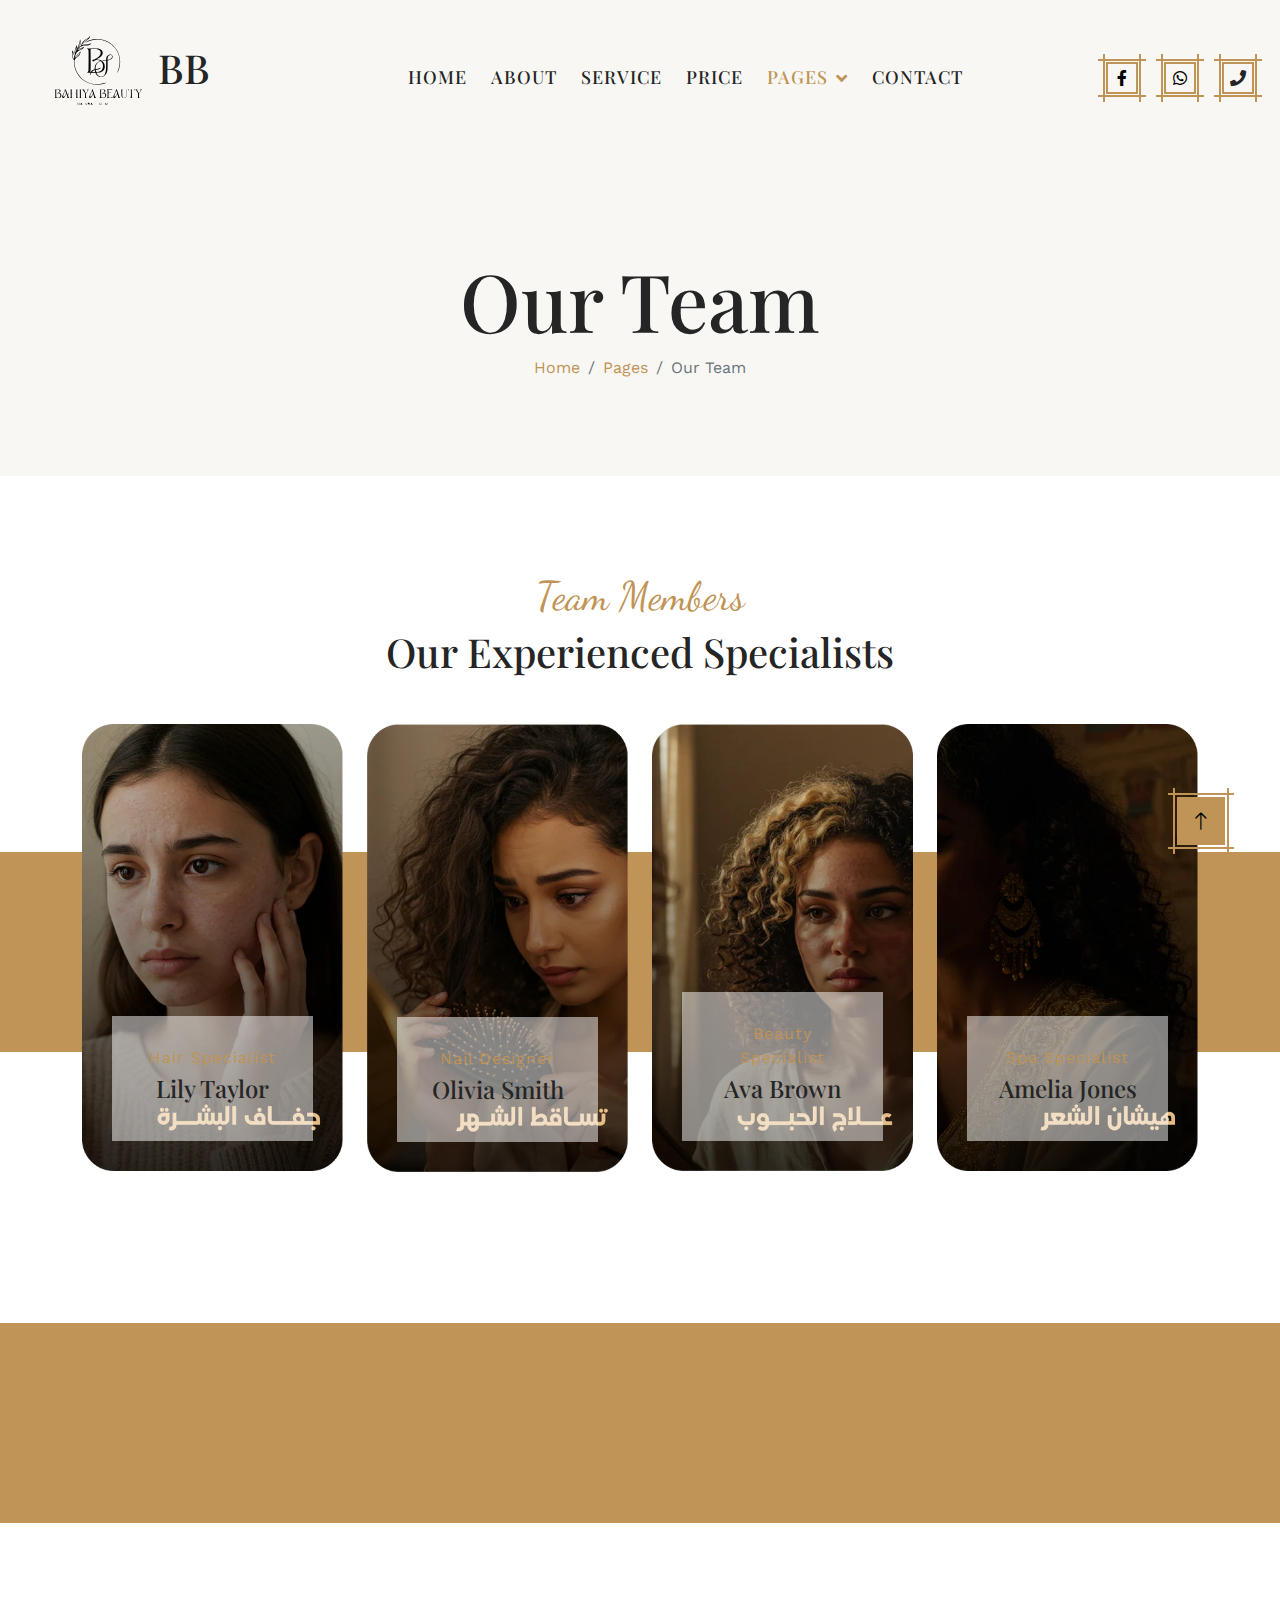
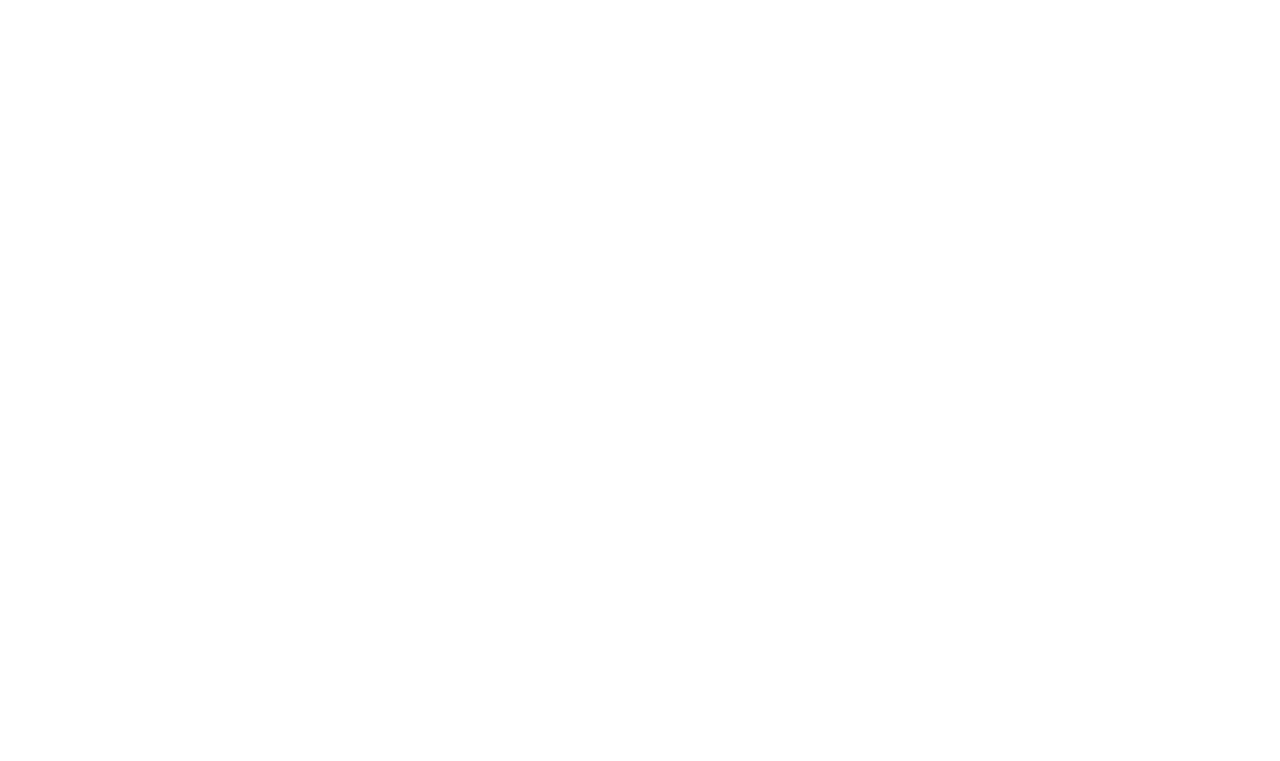
<file: team.html>
<!DOCTYPE html>
<html lang="en">

<head>
    <meta charset="utf-8">
        <link rel="icon" href="اعمل الخلفية باللون .svg" type="image/svg+xml">
    <title>BAHIYA BEAUTY</title>
    <link rel="icon" type="img/png" href="اعمل الخلفية باللون .svg">
    <meta content="width=device-width, initial-scale=1.0" name="viewport">
    <meta content="" name="keywords">
    <meta content="" name="description">

    <!-- Favicon -->
    <link href="img/favicon.ico" rel="icon">

    <!-- Google Web Fonts -->
    <link rel="preconnect" href="https://fonts.googleapis.com">
    <link rel="preconnect" href="https://fonts.gstatic.com" crossorigin>
    <link
        href="https://fonts.googleapis.com/css2?family=Dancing+Script&family=Playfair+Display:wght@500&family=Work+Sans&display=swap"
        rel="stylesheet">

    <!-- Icon Font Stylesheet -->
    <link href="https://cdnjs.cloudflare.com/ajax/libs/font-awesome/5.10.0/css/all.min.css" rel="stylesheet">
    <link href="https://cdn.jsdelivr.net/npm/bootstrap-icons@1.4.1/font/bootstrap-icons.css" rel="stylesheet">

    <!-- Libraries Stylesheet -->
    <link href="lib/animate/animate.min.css" rel="stylesheet">
    <link href="lib/lightbox/css/lightbox.min.css" rel="stylesheet">
    <link href="lib/owlcarousel/assets/owl.carousel.min.css" rel="stylesheet">

    <!-- Customized Bootstrap Stylesheet -->
    <link href="css/bootstrap.min.css" rel="stylesheet">

    <!-- Template Stylesheet -->
    <link href="css/style.css" rel="stylesheet">
</head>

<body>
    <!-- Spinner Start -->
    <div id="spinner"
        class="show bg-white position-fixed translate-middle w-100 vh-100 top-50 start-50 d-flex align-items-center justify-content-center">
        <div class="spinner-grow text-primary" style="width: 3rem; height: 3rem;" role="status">
            <span class="sr-only">Loading...</span>
        </div>
    </div>
    <!-- Spinner End -->


    <!-- Navbar Start -->
    <div class="container-fluid bg-light sticky-top p-0">
        <nav class="navbar navbar-expand-lg navbar-light p-0">
            <a href="index.html" class="navbar-brand bg-primar py-4 px-5 me-0">
                <h1><svg xmlns="http://www.w3.org/2000/svg" version="1.0" width="100px" height="100px" viewBox="0 0 1026.000000 1026.000000" preserveAspectRatio="xMidYMid meet">
<metadata>
Created by potrace 1.16, written by Peter Selinger 2001-2019
</metadata>
<g transform="translate(0.000000,1026.000000) scale(0.100000,-0.100000)" fill="black" stroke="none">
<path d="M4280 9010 c-7 -16 -42 -60 -79 -97 -62 -63 -152 -126 -396 -278 -66 -41 -122 -86 -176 -143 -73 -77 -86 -97 -174 -276 -80 -164 -104 -204 -158 -261 -82 -88 -99 -83 -51 15 60 125 93 236 100 340 8 117 -9 257 -40 325 l-22 49 -18 -139 c-22 -166 -52 -278 -105 -383 -58 -116 -145 -343 -181 -472 -17 -63 -38 -138 -46 -167 -8 -29 -19 -55 -24 -58 -13 -8 -13 1 5 87 47 217 67 446 46 518 -7 24 -9 22 -35 -28 -34 -68 -108 -264 -140 -375 -57 -196 -67 -295 -41 -402 19 -79 19 -170 -1 -255 -25 -111 -36 -101 -49 45 -11 130 -107 370 -181 455 l-39 45 3 -195 c6 -451 38 -635 130 -742 16 -18 36 -54 46 -80 9 -25 24 -52 32 -59 13 -10 12 -15 -8 -36 -22 -23 -22 -25 -10 -176 54 -736 395 -1357 977 -1779 312 -227 639 -363 1030 -429 154 -26 460 -36 605 -20 292 34 691 148 665 191 -10 16 -28 12 -168 -35 -142 -47 -318 -86 -479 -106 -161 -19 -494 -7 -658 24 -340 66 -619 178 -888 357 -590 394 -953 996 -1031 1712 -18 159 -14 275 10 347 38 112 90 175 235 283 202 151 277 247 334 424 30 96 54 211 48 239 -2 10 -27 -19 -68 -77 -40 -57 -141 -171 -265 -298 -110 -113 -216 -226 -234 -252 -19 -27 -38 -48 -43 -48 -15 0 -8 60 11 98 10 20 33 82 51 137 94 290 203 419 456 536 277 128 335 168 423 288 28 39 51 73 51 75 0 6 -315 -122 -418 -170 -93 -42 -190 -111 -232 -164 -79 -100 -43 -3 42 113 105 141 246 243 393 282 36 9 135 19 245 25 222 10 367 42 514 114 86 42 186 110 186 126 0 8 -41 1 -140 -24 -46 -12 -141 -20 -320 -26 -324 -12 -400 -30 -484 -119 -33 -34 -48 -38 -65 -17 -10 12 -1 28 47 83 90 104 141 148 373 321 262 195 360 294 419 425 20 43 27 122 11 131 -5 3 -14 -8 -21 -24z m-99 -197 c-55 -77 -166 -171 -386 -328 -60 -43 -136 -100 -167 -128 -32 -27 -58 -46 -58 -43 0 22 49 95 101 151 60 64 158 135 355 254 55 34 114 75 130 90 37 37 51 39 25 4z m-874 -476 c-8 -121 -33 -215 -80 -309 -40 -79 -134 -217 -149 -218 -4 0 6 30 21 68 15 37 31 80 35 96 4 17 36 91 72 166 35 76 69 162 75 195 14 75 17 85 25 85 4 0 4 -37 1 -83z m897 -186 c-19 -18 -177 -61 -262 -71 -113 -13 -362 -13 -362 0 0 21 73 50 185 74 42 8 449 6 439 -3z m-1288 -318 c-3 -16 -15 -86 -26 -157 -21 -134 -64 -316 -82 -349 -29 -55 -39 92 -13 197 25 97 108 336 118 336 5 0 6 -12 3 -27z m626 -46 c-40 -41 -163 -115 -279 -168 -49 -22 -110 -51 -136 -65 -27 -14 -50 -24 -52 -22 -2 2 22 31 55 65 63 66 112 95 250 148 48 18 110 45 136 58 27 14 51 23 53 21 3 -2 -10 -19 -27 -37z m-973 -480 c38 -62 81 -187 91 -263 6 -43 7 -148 3 -237 l-6 -160 -23 26 c-13 15 -37 71 -54 125 -28 84 -33 121 -42 272 -9 149 -6 270 7 270 2 0 12 -15 24 -33z m711 -21 c0 -2 -9 -25 -20 -51 -32 -76 -108 -185 -179 -258 -63 -66 -241 -217 -254 -217 -4 0 -7 8 -7 19 0 43 58 117 191 243 77 73 165 163 196 200 47 58 73 81 73 64z"></path>
<path d="M4890 8710 c-348 -21 -706 -132 -1007 -313 -108 -65 -124 -79 -104 -91 5 -3 100 41 212 97 396 200 756 282 1154 263 508 -24 970 -199 1361 -513 127 -103 300 -283 402 -418 488 -651 584 -1503 256 -2291 -62 -150 -68 -183 -28 -156 29 19 119 237 169 413 129 446 130 909 4 1339 -111 379 -307 702 -603 995 -406 402 -932 638 -1503 675 -87 5 -165 9 -173 8 -8 0 -71 -4 -140 -8z"></path>
<path d="M3977 7744 c-3 -4 26 -23 65 -43 91 -45 105 -68 118 -192 13 -127 13 -1846 0 -1963 -16 -132 -55 -209 -121 -236 -17 -8 -29 -20 -29 -31 0 -18 11 -19 185 -19 102 0 185 -2 185 -4 0 -2 -21 -46 -46 -97 -73 -147 -73 -150 -22 -130 15 6 41 41 73 101 74 137 63 132 292 128 l192 -3 18 -40 c24 -57 93 -162 142 -217 57 -65 178 -143 257 -168 80 -24 195 -26 278 -5 194 51 387 236 474 456 69 173 85 342 81 837 l-4 394 105 27 c201 52 343 144 390 253 18 43 22 65 18 124 -13 202 -186 277 -403 176 -33 -16 -86 -53 -118 -82 -93 -85 -127 -167 -136 -325 l-6 -110 -135 -7 c-74 -4 -157 -11 -185 -15 -46 -8 -50 -11 -47 -33 2 -14 5 -26 6 -28 2 -1 34 2 72 8 38 5 119 10 181 10 l112 0 -3 -442 c-5 -547 -21 -685 -102 -878 -100 -236 -260 -352 -464 -338 -164 12 -330 150 -415 346 -21 50 -14 62 40 62 17 0 88 7 159 15 218 26 384 100 499 225 100 107 141 227 140 405 -1 199 -59 354 -181 486 -158 171 -324 239 -584 239 -78 0 -109 3 -106 12 2 6 54 32 116 58 227 96 421 258 499 417 35 70 38 84 41 180 4 103 4 105 -32 178 -62 125 -175 208 -341 251 -62 16 -134 18 -660 21 -325 2 -594 1 -598 -3z m1051 -69 c109 -22 249 -92 301 -151 61 -70 84 -140 78 -241 -7 -115 -60 -224 -160 -329 -127 -134 -400 -298 -617 -371 -47 -15 -87 -29 -90 -31 -9 -6 42 -90 75 -122 l34 -33 36 32 c124 108 382 157 545 103 70 -24 130 -56 130 -71 0 -5 -15 -12 -32 -15 -102 -19 -272 -134 -361 -244 -118 -145 -167 -274 -175 -459 l-5 -121 -61 -22 c-33 -12 -91 -39 -127 -61 -65 -38 -161 -131 -182 -176 -7 -16 -19 -23 -39 -23 -33 0 -32 -5 -12 67 19 66 21 461 8 1645 l-7 627 144 4 c382 8 441 7 517 -8z m1450 -599 c73 -38 112 -122 92 -197 -41 -151 -195 -260 -417 -294 l-43 -7 0 89 c0 202 65 333 195 395 67 31 130 36 173 14z m-985 -718 c112 -151 148 -247 149 -398 2 -248 -105 -451 -284 -537 -130 -64 -374 -101 -412 -63 -15 15 -39 100 -49 171 l-5 36 103 6 c114 6 242 43 347 99 52 28 58 34 58 63 l0 31 -67 -33 c-78 -39 -216 -70 -352 -79 l-94 -7 5 139 c6 147 15 185 70 302 59 125 204 247 371 313 39 15 80 28 89 29 10 0 40 -30 71 -72z m-658 -1026 c-2 -2 -75 -1 -162 3 l-158 8 73 68 c41 37 104 83 140 103 l67 35 22 -107 c12 -58 21 -108 18 -110z"></path>
<path d="M3570 3500 c48 -56 135 -183 204 -297 l37 -62 -3 -212 c-3 -205 -4 -211 -25 -229 -13 -10 -23 -21 -23 -24 0 -3 46 -6 103 -6 102 0 102 0 77 19 -29 23 -38 93 -39 303 l-1 137 40 46 c22 25 58 78 81 118 24 40 66 108 94 152 28 44 54 86 59 93 5 9 -13 12 -81 12 l-88 0 27 -25 c35 -32 43 -64 29 -108 -17 -50 -104 -187 -144 -225 l-34 -33 -20 33 c-70 117 -153 277 -153 295 0 12 12 31 26 42 l25 20 -119 3 -119 3 47 -55z"></path>
<path d="M6308 3553 c-161 -2 -258 -7 -258 -13 0 -6 6 -10 14 -10 8 0 22 -10 30 -22 14 -19 16 -75 16 -404 0 -356 -1 -382 -18 -397 -10 -10 -24 -17 -30 -17 -7 0 -12 -4 -12 -10 0 -6 100 -10 281 -10 l282 0 -7 38 c-3 20 -6 55 -6 77 l-1 40 -22 -45 c-17 -33 -35 -51 -67 -68 -40 -21 -56 -23 -152 -20 -123 4 -135 10 -149 80 -4 23 -8 122 -9 219 l0 176 126 7 c69 3 130 3 136 0 6 -4 9 -1 6 7 -4 11 -33 14 -134 14 l-129 0 -3 154 c-1 85 1 158 6 163 5 5 74 10 155 11 141 2 146 1 171 -22 14 -13 28 -32 32 -43 11 -36 19 -17 16 42 -2 33 -7 59 -10 58 -4 -2 -123 -4 -264 -5z"></path>
<path d="M8056 3553 c-3 -3 -6 -151 -6 -328 0 -358 -5 -396 -63 -462 -59 -68 -162 -92 -244 -58 -48 20 -70 41 -97 90 -20 38 -21 55 -24 351 -3 322 -4 320 36 397 2 4 -35 7 -82 7 -47 0 -86 -3 -86 -6 0 -4 8 -13 18 -20 15 -11 17 -43 22 -336 5 -310 6 -325 28 -373 49 -106 112 -145 237 -145 160 0 249 76 275 231 12 77 14 646 1 653 -4 3 -11 3 -15 -1z"></path>
<path d="M8986 3529 c44 -48 121 -157 192 -275 l62 -101 0 -217 0 -217 -26 -24 -27 -25 103 0 103 0 -24 26 c-24 25 -24 30 -27 230 l-3 204 34 42 c20 24 63 90 97 148 35 58 79 130 100 160 20 30 39 60 43 66 5 9 -23 10 -162 4 -2 0 8 -9 23 -21 20 -16 26 -29 26 -61 0 -53 -68 -183 -133 -254 l-50 -55 -49 88 c-126 224 -138 261 -90 287 25 14 21 15 -80 16 -58 0 -115 3 -125 7 -12 4 -8 -4 13 -28z"></path>
<path d="M680 3543 c0 -5 15 -15 33 -23 l32 -15 3 -387 2 -388 -41 -30 -42 -30 235 0 c287 0 318 7 393 83 73 75 95 177 61 275 -35 97 -123 159 -216 150 -28 -3 -50 -4 -50 -2 0 2 22 15 49 28 108 55 157 124 148 209 -6 64 -43 102 -118 122 -58 16 -489 22 -489 8z m431 -45 c49 -21 76 -53 84 -98 8 -50 -20 -115 -66 -154 -35 -30 -164 -96 -186 -96 -7 0 -13 -7 -13 -15 0 -12 6 -12 48 0 190 58 336 -80 286 -271 -17 -68 -44 -104 -97 -135 -38 -22 -54 -24 -164 -24 -95 0 -126 3 -137 15 -23 23 -28 787 -6 794 33 11 216 -2 251 -16z"></path>
<path d="M1715 3533 c4 -10 10 -28 12 -39 8 -36 -54 -200 -153 -403 -126 -258 -137 -295 -114 -355 25 -65 93 -86 157 -47 51 32 167 218 233 375 13 32 24 46 30 40 13 -13 98 -255 111 -316 9 -39 8 -54 -5 -79 -9 -18 -16 -34 -16 -36 0 -1 47 -3 105 -3 58 0 105 3 105 6 0 3 -10 14 -23 24 -47 37 -114 208 -103 264 4 17 27 62 51 100 39 60 56 106 40 106 -9 0 -105 -152 -105 -166 0 -8 -3 -14 -7 -14 -8 0 -44 98 -133 355 -21 61 -48 131 -60 158 l-21 47 -56 0 c-49 0 -54 -2 -48 -17z m130 -326 l16 -59 -57 -111 c-31 -62 -72 -134 -91 -160 -58 -79 -123 -98 -152 -45 -14 24 -13 34 2 100 10 40 46 140 81 223 35 82 76 185 91 228 l28 78 33 -98 c19 -54 41 -124 49 -156z"></path>
<path d="M2280 3540 c0 -5 6 -10 13 -10 33 0 37 -47 37 -422 l0 -371 -36 -33 -35 -34 120 0 c119 0 142 6 99 25 -42 18 -48 49 -48 236 l0 176 38 7 c49 8 322 8 390 -1 l53 -6 -3 -194 -3 -195 -30 -24 -30 -24 113 0 c61 0 112 3 112 6 0 3 -11 15 -24 25 -14 11 -27 35 -31 56 -4 21 -7 197 -7 391 0 367 2 382 43 382 10 0 21 5 24 10 4 6 -36 10 -112 10 l-118 0 30 -24 30 -24 3 -185 3 -185 -240 -1 -241 0 0 177 c0 189 7 222 51 222 10 0 19 5 19 10 0 6 -43 10 -110 10 -67 0 -110 -4 -110 -10z"></path>
<path d="M3232 3535 c15 -8 29 -23 32 -32 6 -24 12 -386 9 -601 l-3 -174 -31 -29 -31 -29 113 0 c110 0 113 1 93 18 -43 34 -44 46 -44 432 l0 372 31 29 31 29 -113 0 c-106 -1 -112 -2 -87 -15z"></path>
<path d="M4505 3541 c-3 -5 0 -21 7 -35 10 -23 6 -39 -26 -124 -21 -53 -88 -199 -149 -325 -129 -267 -139 -306 -89 -357 44 -44 114 -39 171 13 34 31 154 217 182 282 38 86 45 80 99 -99 30 -97 40 -206 20 -206 -5 0 -10 -4 -10 -10 0 -6 44 -10 111 -10 l111 0 -39 44 c-32 37 -51 81 -125 292 -48 137 -108 315 -134 397 l-46 147 -39 0 c-21 0 -40 -4 -44 -9z m77 -276 c39 -105 35 -153 -19 -265 -32 -65 -54 -96 -95 -131 -66 -57 -93 -72 -118 -64 -51 16 -36 84 82 371 42 100 78 192 82 205 7 24 7 24 23 -6 9 -16 29 -66 45 -110z"></path>
<path d="M5275 3542 c6 -6 21 -12 35 -14 47 -6 50 -28 49 -388 0 -184 -3 -353 -7 -375 -6 -32 -15 -45 -46 -65 l-39 -25 179 -3 c253 -4 361 19 446 96 56 50 78 102 78 182 0 139 -88 230 -221 230 l-53 0 65 39 c87 52 129 107 129 170 0 60 -29 106 -85 135 -37 19 -60 21 -290 24 -166 2 -247 0 -240 -6z m408 -33 c21 -5 53 -23 71 -39 92 -82 31 -207 -144 -295 -75 -38 -86 -64 -20 -45 46 13 141 13 177 -1 47 -17 83 -60 100 -118 54 -187 -105 -329 -343 -305 l-62 7 -6 231 c-4 127 -7 309 -9 404 l-2 172 100 0 c55 0 117 -5 138 -11z"></path>
<path d="M6956 3541 c-4 -5 -1 -21 6 -35 9 -20 9 -38 -1 -79 -18 -79 -94 -264 -179 -436 -90 -182 -101 -238 -59 -287 22 -25 32 -29 75 -29 35 0 59 6 79 21 40 30 135 164 190 271 26 51 51 93 55 93 10 0 85 -236 93 -294 6 -35 3 -52 -9 -71 l-16 -25 110 0 c60 0 110 3 110 6 0 3 -12 15 -26 27 -15 11 -38 46 -51 76 -22 50 -157 432 -239 676 l-30 90 -51 3 c-28 2 -54 -1 -57 -7z m74 -183 c67 -155 72 -203 36 -302 -57 -159 -195 -292 -253 -245 -26 23 -10 102 60 279 35 91 76 200 91 243 16 42 32 77 36 77 4 0 18 -24 30 -52z"></path>
<path d="M8208 3488 c5 -87 6 -88 30 -41 36 69 62 83 157 83 123 0 115 25 114 -356 0 -376 -6 -449 -37 -475 -12 -9 -22 -20 -22 -23 0 -3 48 -6 107 -6 l107 0 -30 31 -29 30 -3 387 c-3 358 -2 388 14 399 11 8 50 13 105 13 100 0 126 -14 158 -83 l19 -42 1 35 c1 19 5 52 10 73 l9 37 -357 0 -357 0 4 -62z"></path>
<path d="M3030 2065 c0 -104 2 -125 15 -125 12 0 15 19 15 107 l0 107 68 -107 c92 -147 102 -145 102 18 0 103 -3 125 -15 125 -11 0 -15 -20 -17 -101 l-3 -100 -65 100 c-90 140 -100 138 -100 -24z"></path>
<path d="M3380 2128 c-13 -35 -34 -91 -46 -125 -18 -49 -20 -63 -10 -63 8 0 19 14 25 30 10 29 12 30 70 30 58 0 60 -1 66 -30 4 -16 13 -30 21 -30 20 0 19 4 -27 134 -50 140 -65 148 -99 54z"></path>
<path d="M3830 2105 c0 -56 5 -96 15 -114 28 -55 117 -62 155 -13 17 21 20 40 20 118 0 77 -3 94 -15 94 -12 0 -15 -17 -15 -93 0 -101 -8 -122 -50 -132 -18 -4 -34 0 -53 15 -26 21 -27 25 -27 116 0 77 -3 94 -15 94 -12 0 -15 -16 -15 -85z"></path>
<path d="M4110 2065 c0 -104 2 -125 15 -125 12 0 15 13 15 55 0 54 1 55 28 55 24 0 32 -8 55 -55 15 -30 34 -55 42 -55 20 0 19 6 -11 57 l-26 44 26 24 c18 17 26 34 26 58 0 51 -24 67 -103 67 l-67 0 0 -125z"></path>
<path d="M4415 2078 c-49 -139 -49 -138 -35 -138 7 0 17 14 23 30 11 29 14 30 70 30 56 0 58 -1 68 -30 6 -16 17 -30 25 -30 8 0 14 1 14 3 0 2 -20 57 -44 123 -59 161 -68 162 -121 12z"></path>
<path d="M5324 2171 c-55 -34 -70 -115 -31 -172 48 -71 155 -75 198 -6 29 46 22 128 -13 164 -36 35 -110 42 -154 14z m125 -27 c27 -22 31 -33 31 -73 0 -80 -50 -123 -117 -100 -95 31 -73 199 27 199 16 0 42 -11 59 -26z"></path>
<path d="M5850 2065 c0 -104 2 -125 15 -125 12 0 15 18 16 98 l0 97 47 -97 c26 -53 49 -97 52 -97 3 -1 28 43 55 97 l50 97 3 -97 c4 -144 22 -122 22 27 0 95 -3 125 -13 125 -7 0 -35 -45 -62 -100 -27 -55 -52 -100 -55 -99 -3 0 -26 45 -52 100 -66 139 -78 135 -78 -26z"></path>
</g>
</svg>
          BB</h1>
            </a>
            <button type="button" class="navbar-toggler me-4" data-bs-toggle="collapse"
                data-bs-target="#navbarCollapse">
                <span class="navbar-toggler-icon"></span>
            </button>
            <div class="collapse navbar-collapse p-3" id="navbarCollapse">
                <div class="navbar-nav mx-auto">
                    <a href="index.html" class="nav-item nav-link">Home</a>
                    <a href="about.html" class="nav-item nav-link">About</a>
                    <a href="service.html" class="nav-item nav-link">Service</a>
                    <a href="price.html" class="nav-item nav-link">Price</a>
                    <div class="nav-item dropdown">
                        <a href="#" class="nav-link dropdown-toggle active" data-bs-toggle="dropdown">Pages</a>
                        <div class="dropdown-menu bg-light mt-2">
                            <a href="gallery.html" class="dropdown-item">Photo Gallery</a>
                            <a href="blog.html" class="dropdown-item">Beauty Blog</a>
                            <a href="team.html" class="dropdown-item active">Our Team</a>
                            <a href="testimonial.html" class="dropdown-item">Testimonial</a>
                            <a href="404.html" class="dropdown-item">404 Page</a>
                        </div>
                    </div>
                    <a href="contact.html" class="nav-item nav-link">Contact</a>
                </div>
                <div class="d-flex">
                    <a class="btn btn-primary btn-sm-square me-3" href=""><i class="fab fa-facebook-f"></i></a>
                    <a class="btn btn-primary btn-sm-square me-3" href="https://wa.me/201031073690"><i class="fab fa-whatsapp"></i></a>
                    <a class="btn btn-primary btn-sm-square" href="tel:+201031073690"><i class="fa fa-phone text-dark"></i></a>
                </div>
            </div>
        </nav>
    </div>
    <!-- Navbar End -->


    <!-- Hero Start -->
    <div class="container-fluid bg-light page-header py-5 mb-5">
        <div class="container text-center py-5">
            <h1 class="display-1 animated slideInLeft">Our Team</h1>
            <nav aria-label="breadcrumb">
                <ol class="breadcrumb justify-content-center animated slideInLeft mb-0">
                    <li class="breadcrumb-item"><a class="text-primary" href="#">Home</a></li>
                    <li class="breadcrumb-item"><a class="text-primary" href="#">Pages</a></li>
                    <li class="breadcrumb-item active" aria-current="page">Our Team</li>
                </ol>
            </nav>
        </div>
    </div>
    <!-- Hero End -->


    <!-- Team Start -->
    <div class="container-fluid overflow-hidden py-5">
        <div class="container">
            <div class="text-center wow fadeIn" data-wow-delay="0.2s">
                <h1 class="font-dancing-script text-primary">Team Members</h1>
                <h1 class="mb-5">Our Experienced Specialists</h1>
            </div>
            <div class="row g-4 team mb-4">
                <div class="col-md-6 col-lg-3 wow fadeIn" data-wow-delay="0.1s">
                    <div class="team-item position-relative overflow-hidden">
                        <img class="img-fluid w-100" src="img/team-1.jpg" alt="">
                        <div class="team-overlay">
                            <p class="text-primary mb-1">Hair Specialist</p>
                            <h4>Lily Taylor</h4>
                            
                        </div>
                    </div>
                </div>
                <div class="col-md-6 col-lg-3 wow fadeIn" data-wow-delay="0.3s">
                    <div class="team-item position-relative overflow-hidden">
                        <img class="img-fluid w-100" src="img/team-2.jpg" alt="">
                        <div class="team-overlay">
                            <p class="text-primary mb-1">Nail Designer</p>
                            <h4>Olivia Smith</h4>
                            
                        </div>
                    </div>
                </div>
                <div class="col-md-6 col-lg-3 wow fadeIn" data-wow-delay="0.5s">
                    <div class="team-item position-relative overflow-hidden">
                        <img class="img-fluid w-100" src="img/team-3.jpg" alt="">
                        <div class="team-overlay">
                            <p class="text-primary mb-1">Beauty Specialist</p>
                            <h4>Ava Brown</h4>
                            
                        </div>
                    </div>
                </div>
                <div class="col-md-6 col-lg-3 wow fadeIn" data-wow-delay="0.7s">
                    <div class="team-item position-relative overflow-hidden">
                        <img class="img-fluid w-100" src="img/team-4.jpg" alt="">
                        <div class="team-overlay">
                            <p class="text-primary mb-1">Spa Specialist</p>
                            <h4>Amelia Jones</h4>
                            
                        </div>
                    </div>
                </div>
            </div>
            <div class="row g-4 team">
                <div class="col-md-6 col-lg-3 wow fadeIn" data-wow-delay="0.1s">
                    <div class="team-item position-relative overflow-hidden">
                        <img class="img-fluid w-100" src="img/team-2.jpg" alt="">
                        <div class="team-overlay">
                            <p class="text-primary mb-1">Hair Specialist</p>
                            <h4>Lily Taylor</h4>
                            
                        </div>
                    </div>
                </div>
                <div class="col-md-6 col-lg-3 wow fadeIn" data-wow-delay="0.3s">
                    <div class="team-item position-relative overflow-hidden">
                        <img class="img-fluid w-100" src="img/team-3.jpg" alt="">
                        <div class="team-overlay">
                            <p class="text-primary mb-1">Nail Designer</p>
                            <h4>Olivia Smith</h4>
                            
                        </div>
                    </div>
                </div>
                <div class="col-md-6 col-lg-3 wow fadeIn" data-wow-delay="0.5s">
                    <div class="team-item position-relative overflow-hidden">
                        <img class="img-fluid w-100" src="img/team-4.jpg" alt="">
                        <div class="team-overlay">
                            <p class="text-primary mb-1">Beauty Specialist</p>
                            <h4>Ava Brown</h4>
                            
                        </div>
                    </div>
                </div>
                <div class="col-md-6 col-lg-3 wow fadeIn" data-wow-delay="0.7s">
                    <div class="team-item position-relative overflow-hidden">
                        <img class="img-fluid w-100" src="img/team-1.jpg" alt="">
                        <div class="team-overlay">
                            <p class="text-primary mb-1">Spa Specialist</p>
                            <h4>Amelia Jones</h4>
                            
                        </div>
                    </div>
                </div>
            </div>
        </div>
    </div>
    <!-- Team End -->
        

    <!-- Footer Start -->
    <div class="container-fluid footer position-relative bg-dark text-white-50 py-5 mt-5 wow fadeIn" data-wow-delay="0.2s">
        <div class="container py-5">
            <div class="row g-5">
                <div class="col-lg-6 pe-lg-5">
                    <a href="index.html" class="navbar-brand">
                        <h1 class="display-5 text-primary mb-0"><svg xmlns="http://www.w3.org/2000/svg" version="1.0" width="85px" height="75px" viewBox="0 0 1026.000000 1026.000000" preserveAspectRatio="xMidYMid meet">
<metadata>
Created by potrace 1.16, written by Peter Selinger 2001-2019
</metadata>
<g xmlns="http://www.w3.org/2000/svg" transform="translate(0.000000,1026.000000) scale(0.100000,-0.100000)" fill="#bf9456" stroke="none">
<path d="M4280 9010 c-7 -16 -42 -60 -79 -97 -62 -63 -152 -126 -396 -278 -66 -41 -122 -86 -176 -143 -73 -77 -86 -97 -174 -276 -80 -164 -104 -204 -158 -261 -82 -88 -99 -83 -51 15 60 125 93 236 100 340 8 117 -9 257 -40 325 l-22 49 -18 -139 c-22 -166 -52 -278 -105 -383 -58 -116 -145 -343 -181 -472 -17 -63 -38 -138 -46 -167 -8 -29 -19 -55 -24 -58 -13 -8 -13 1 5 87 47 217 67 446 46 518 -7 24 -9 22 -35 -28 -34 -68 -108 -264 -140 -375 -57 -196 -67 -295 -41 -402 19 -79 19 -170 -1 -255 -25 -111 -36 -101 -49 45 -11 130 -107 370 -181 455 l-39 45 3 -195 c6 -451 38 -635 130 -742 16 -18 36 -54 46 -80 9 -25 24 -52 32 -59 13 -10 12 -15 -8 -36 -22 -23 -22 -25 -10 -176 54 -736 395 -1357 977 -1779 312 -227 639 -363 1030 -429 154 -26 460 -36 605 -20 292 34 691 148 665 191 -10 16 -28 12 -168 -35 -142 -47 -318 -86 -479 -106 -161 -19 -494 -7 -658 24 -340 66 -619 178 -888 357 -590 394 -953 996 -1031 1712 -18 159 -14 275 10 347 38 112 90 175 235 283 202 151 277 247 334 424 30 96 54 211 48 239 -2 10 -27 -19 -68 -77 -40 -57 -141 -171 -265 -298 -110 -113 -216 -226 -234 -252 -19 -27 -38 -48 -43 -48 -15 0 -8 60 11 98 10 20 33 82 51 137 94 290 203 419 456 536 277 128 335 168 423 288 28 39 51 73 51 75 0 6 -315 -122 -418 -170 -93 -42 -190 -111 -232 -164 -79 -100 -43 -3 42 113 105 141 246 243 393 282 36 9 135 19 245 25 222 10 367 42 514 114 86 42 186 110 186 126 0 8 -41 1 -140 -24 -46 -12 -141 -20 -320 -26 -324 -12 -400 -30 -484 -119 -33 -34 -48 -38 -65 -17 -10 12 -1 28 47 83 90 104 141 148 373 321 262 195 360 294 419 425 20 43 27 122 11 131 -5 3 -14 -8 -21 -24z m-99 -197 c-55 -77 -166 -171 -386 -328 -60 -43 -136 -100 -167 -128 -32 -27 -58 -46 -58 -43 0 22 49 95 101 151 60 64 158 135 355 254 55 34 114 75 130 90 37 37 51 39 25 4z m-874 -476 c-8 -121 -33 -215 -80 -309 -40 -79 -134 -217 -149 -218 -4 0 6 30 21 68 15 37 31 80 35 96 4 17 36 91 72 166 35 76 69 162 75 195 14 75 17 85 25 85 4 0 4 -37 1 -83z m897 -186 c-19 -18 -177 -61 -262 -71 -113 -13 -362 -13 -362 0 0 21 73 50 185 74 42 8 449 6 439 -3z m-1288 -318 c-3 -16 -15 -86 -26 -157 -21 -134 -64 -316 -82 -349 -29 -55 -39 92 -13 197 25 97 108 336 118 336 5 0 6 -12 3 -27z m626 -46 c-40 -41 -163 -115 -279 -168 -49 -22 -110 -51 -136 -65 -27 -14 -50 -24 -52 -22 -2 2 22 31 55 65 63 66 112 95 250 148 48 18 110 45 136 58 27 14 51 23 53 21 3 -2 -10 -19 -27 -37z m-973 -480 c38 -62 81 -187 91 -263 6 -43 7 -148 3 -237 l-6 -160 -23 26 c-13 15 -37 71 -54 125 -28 84 -33 121 -42 272 -9 149 -6 270 7 270 2 0 12 -15 24 -33z m711 -21 c0 -2 -9 -25 -20 -51 -32 -76 -108 -185 -179 -258 -63 -66 -241 -217 -254 -217 -4 0 -7 8 -7 19 0 43 58 117 191 243 77 73 165 163 196 200 47 58 73 81 73 64z"/>
<path d="M4890 8710 c-348 -21 -706 -132 -1007 -313 -108 -65 -124 -79 -104 -91 5 -3 100 41 212 97 396 200 756 282 1154 263 508 -24 970 -199 1361 -513 127 -103 300 -283 402 -418 488 -651 584 -1503 256 -2291 -62 -150 -68 -183 -28 -156 29 19 119 237 169 413 129 446 130 909 4 1339 -111 379 -307 702 -603 995 -406 402 -932 638 -1503 675 -87 5 -165 9 -173 8 -8 0 -71 -4 -140 -8z"/>
<path d="M3977 7744 c-3 -4 26 -23 65 -43 91 -45 105 -68 118 -192 13 -127 13 -1846 0 -1963 -16 -132 -55 -209 -121 -236 -17 -8 -29 -20 -29 -31 0 -18 11 -19 185 -19 102 0 185 -2 185 -4 0 -2 -21 -46 -46 -97 -73 -147 -73 -150 -22 -130 15 6 41 41 73 101 74 137 63 132 292 128 l192 -3 18 -40 c24 -57 93 -162 142 -217 57 -65 178 -143 257 -168 80 -24 195 -26 278 -5 194 51 387 236 474 456 69 173 85 342 81 837 l-4 394 105 27 c201 52 343 144 390 253 18 43 22 65 18 124 -13 202 -186 277 -403 176 -33 -16 -86 -53 -118 -82 -93 -85 -127 -167 -136 -325 l-6 -110 -135 -7 c-74 -4 -157 -11 -185 -15 -46 -8 -50 -11 -47 -33 2 -14 5 -26 6 -28 2 -1 34 2 72 8 38 5 119 10 181 10 l112 0 -3 -442 c-5 -547 -21 -685 -102 -878 -100 -236 -260 -352 -464 -338 -164 12 -330 150 -415 346 -21 50 -14 62 40 62 17 0 88 7 159 15 218 26 384 100 499 225 100 107 141 227 140 405 -1 199 -59 354 -181 486 -158 171 -324 239 -584 239 -78 0 -109 3 -106 12 2 6 54 32 116 58 227 96 421 258 499 417 35 70 38 84 41 180 4 103 4 105 -32 178 -62 125 -175 208 -341 251 -62 16 -134 18 -660 21 -325 2 -594 1 -598 -3z m1051 -69 c109 -22 249 -92 301 -151 61 -70 84 -140 78 -241 -7 -115 -60 -224 -160 -329 -127 -134 -400 -298 -617 -371 -47 -15 -87 -29 -90 -31 -9 -6 42 -90 75 -122 l34 -33 36 32 c124 108 382 157 545 103 70 -24 130 -56 130 -71 0 -5 -15 -12 -32 -15 -102 -19 -272 -134 -361 -244 -118 -145 -167 -274 -175 -459 l-5 -121 -61 -22 c-33 -12 -91 -39 -127 -61 -65 -38 -161 -131 -182 -176 -7 -16 -19 -23 -39 -23 -33 0 -32 -5 -12 67 19 66 21 461 8 1645 l-7 627 144 4 c382 8 441 7 517 -8z m1450 -599 c73 -38 112 -122 92 -197 -41 -151 -195 -260 -417 -294 l-43 -7 0 89 c0 202 65 333 195 395 67 31 130 36 173 14z m-985 -718 c112 -151 148 -247 149 -398 2 -248 -105 -451 -284 -537 -130 -64 -374 -101 -412 -63 -15 15 -39 100 -49 171 l-5 36 103 6 c114 6 242 43 347 99 52 28 58 34 58 63 l0 31 -67 -33 c-78 -39 -216 -70 -352 -79 l-94 -7 5 139 c6 147 15 185 70 302 59 125 204 247 371 313 39 15 80 28 89 29 10 0 40 -30 71 -72z m-658 -1026 c-2 -2 -75 -1 -162 3 l-158 8 73 68 c41 37 104 83 140 103 l67 35 22 -107 c12 -58 21 -108 18 -110z"/>
<path d="M3570 3500 c48 -56 135 -183 204 -297 l37 -62 -3 -212 c-3 -205 -4 -211 -25 -229 -13 -10 -23 -21 -23 -24 0 -3 46 -6 103 -6 102 0 102 0 77 19 -29 23 -38 93 -39 303 l-1 137 40 46 c22 25 58 78 81 118 24 40 66 108 94 152 28 44 54 86 59 93 5 9 -13 12 -81 12 l-88 0 27 -25 c35 -32 43 -64 29 -108 -17 -50 -104 -187 -144 -225 l-34 -33 -20 33 c-70 117 -153 277 -153 295 0 12 12 31 26 42 l25 20 -119 3 -119 3 47 -55z"/>
<path d="M6308 3553 c-161 -2 -258 -7 -258 -13 0 -6 6 -10 14 -10 8 0 22 -10 30 -22 14 -19 16 -75 16 -404 0 -356 -1 -382 -18 -397 -10 -10 -24 -17 -30 -17 -7 0 -12 -4 -12 -10 0 -6 100 -10 281 -10 l282 0 -7 38 c-3 20 -6 55 -6 77 l-1 40 -22 -45 c-17 -33 -35 -51 -67 -68 -40 -21 -56 -23 -152 -20 -123 4 -135 10 -149 80 -4 23 -8 122 -9 219 l0 176 126 7 c69 3 130 3 136 0 6 -4 9 -1 6 7 -4 11 -33 14 -134 14 l-129 0 -3 154 c-1 85 1 158 6 163 5 5 74 10 155 11 141 2 146 1 171 -22 14 -13 28 -32 32 -43 11 -36 19 -17 16 42 -2 33 -7 59 -10 58 -4 -2 -123 -4 -264 -5z"/>
<path d="M8056 3553 c-3 -3 -6 -151 -6 -328 0 -358 -5 -396 -63 -462 -59 -68 -162 -92 -244 -58 -48 20 -70 41 -97 90 -20 38 -21 55 -24 351 -3 322 -4 320 36 397 2 4 -35 7 -82 7 -47 0 -86 -3 -86 -6 0 -4 8 -13 18 -20 15 -11 17 -43 22 -336 5 -310 6 -325 28 -373 49 -106 112 -145 237 -145 160 0 249 76 275 231 12 77 14 646 1 653 -4 3 -11 3 -15 -1z"/>
<path d="M8986 3529 c44 -48 121 -157 192 -275 l62 -101 0 -217 0 -217 -26 -24 -27 -25 103 0 103 0 -24 26 c-24 25 -24 30 -27 230 l-3 204 34 42 c20 24 63 90 97 148 35 58 79 130 100 160 20 30 39 60 43 66 5 9 -23 10 -162 4 -2 0 8 -9 23 -21 20 -16 26 -29 26 -61 0 -53 -68 -183 -133 -254 l-50 -55 -49 88 c-126 224 -138 261 -90 287 25 14 21 15 -80 16 -58 0 -115 3 -125 7 -12 4 -8 -4 13 -28z"/>
<path d="M680 3543 c0 -5 15 -15 33 -23 l32 -15 3 -387 2 -388 -41 -30 -42 -30 235 0 c287 0 318 7 393 83 73 75 95 177 61 275 -35 97 -123 159 -216 150 -28 -3 -50 -4 -50 -2 0 2 22 15 49 28 108 55 157 124 148 209 -6 64 -43 102 -118 122 -58 16 -489 22 -489 8z m431 -45 c49 -21 76 -53 84 -98 8 -50 -20 -115 -66 -154 -35 -30 -164 -96 -186 -96 -7 0 -13 -7 -13 -15 0 -12 6 -12 48 0 190 58 336 -80 286 -271 -17 -68 -44 -104 -97 -135 -38 -22 -54 -24 -164 -24 -95 0 -126 3 -137 15 -23 23 -28 787 -6 794 33 11 216 -2 251 -16z"/>
<path d="M1715 3533 c4 -10 10 -28 12 -39 8 -36 -54 -200 -153 -403 -126 -258 -137 -295 -114 -355 25 -65 93 -86 157 -47 51 32 167 218 233 375 13 32 24 46 30 40 13 -13 98 -255 111 -316 9 -39 8 -54 -5 -79 -9 -18 -16 -34 -16 -36 0 -1 47 -3 105 -3 58 0 105 3 105 6 0 3 -10 14 -23 24 -47 37 -114 208 -103 264 4 17 27 62 51 100 39 60 56 106 40 106 -9 0 -105 -152 -105 -166 0 -8 -3 -14 -7 -14 -8 0 -44 98 -133 355 -21 61 -48 131 -60 158 l-21 47 -56 0 c-49 0 -54 -2 -48 -17z m130 -326 l16 -59 -57 -111 c-31 -62 -72 -134 -91 -160 -58 -79 -123 -98 -152 -45 -14 24 -13 34 2 100 10 40 46 140 81 223 35 82 76 185 91 228 l28 78 33 -98 c19 -54 41 -124 49 -156z"/>
<path d="M2280 3540 c0 -5 6 -10 13 -10 33 0 37 -47 37 -422 l0 -371 -36 -33 -35 -34 120 0 c119 0 142 6 99 25 -42 18 -48 49 -48 236 l0 176 38 7 c49 8 322 8 390 -1 l53 -6 -3 -194 -3 -195 -30 -24 -30 -24 113 0 c61 0 112 3 112 6 0 3 -11 15 -24 25 -14 11 -27 35 -31 56 -4 21 -7 197 -7 391 0 367 2 382 43 382 10 0 21 5 24 10 4 6 -36 10 -112 10 l-118 0 30 -24 30 -24 3 -185 3 -185 -240 -1 -241 0 0 177 c0 189 7 222 51 222 10 0 19 5 19 10 0 6 -43 10 -110 10 -67 0 -110 -4 -110 -10z"/>
<path d="M3232 3535 c15 -8 29 -23 32 -32 6 -24 12 -386 9 -601 l-3 -174 -31 -29 -31 -29 113 0 c110 0 113 1 93 18 -43 34 -44 46 -44 432 l0 372 31 29 31 29 -113 0 c-106 -1 -112 -2 -87 -15z"/>
<path d="M4505 3541 c-3 -5 0 -21 7 -35 10 -23 6 -39 -26 -124 -21 -53 -88 -199 -149 -325 -129 -267 -139 -306 -89 -357 44 -44 114 -39 171 13 34 31 154 217 182 282 38 86 45 80 99 -99 30 -97 40 -206 20 -206 -5 0 -10 -4 -10 -10 0 -6 44 -10 111 -10 l111 0 -39 44 c-32 37 -51 81 -125 292 -48 137 -108 315 -134 397 l-46 147 -39 0 c-21 0 -40 -4 -44 -9z m77 -276 c39 -105 35 -153 -19 -265 -32 -65 -54 -96 -95 -131 -66 -57 -93 -72 -118 -64 -51 16 -36 84 82 371 42 100 78 192 82 205 7 24 7 24 23 -6 9 -16 29 -66 45 -110z"/>
<path d="M5275 3542 c6 -6 21 -12 35 -14 47 -6 50 -28 49 -388 0 -184 -3 -353 -7 -375 -6 -32 -15 -45 -46 -65 l-39 -25 179 -3 c253 -4 361 19 446 96 56 50 78 102 78 182 0 139 -88 230 -221 230 l-53 0 65 39 c87 52 129 107 129 170 0 60 -29 106 -85 135 -37 19 -60 21 -290 24 -166 2 -247 0 -240 -6z m408 -33 c21 -5 53 -23 71 -39 92 -82 31 -207 -144 -295 -75 -38 -86 -64 -20 -45 46 13 141 13 177 -1 47 -17 83 -60 100 -118 54 -187 -105 -329 -343 -305 l-62 7 -6 231 c-4 127 -7 309 -9 404 l-2 172 100 0 c55 0 117 -5 138 -11z"/>
<path d="M6956 3541 c-4 -5 -1 -21 6 -35 9 -20 9 -38 -1 -79 -18 -79 -94 -264 -179 -436 -90 -182 -101 -238 -59 -287 22 -25 32 -29 75 -29 35 0 59 6 79 21 40 30 135 164 190 271 26 51 51 93 55 93 10 0 85 -236 93 -294 6 -35 3 -52 -9 -71 l-16 -25 110 0 c60 0 110 3 110 6 0 3 -12 15 -26 27 -15 11 -38 46 -51 76 -22 50 -157 432 -239 676 l-30 90 -51 3 c-28 2 -54 -1 -57 -7z m74 -183 c67 -155 72 -203 36 -302 -57 -159 -195 -292 -253 -245 -26 23 -10 102 60 279 35 91 76 200 91 243 16 42 32 77 36 77 4 0 18 -24 30 -52z"/>
<path d="M8208 3488 c5 -87 6 -88 30 -41 36 69 62 83 157 83 123 0 115 25 114 -356 0 -376 -6 -449 -37 -475 -12 -9 -22 -20 -22 -23 0 -3 48 -6 107 -6 l107 0 -30 31 -29 30 -3 387 c-3 358 -2 388 14 399 11 8 50 13 105 13 100 0 126 -14 158 -83 l19 -42 1 35 c1 19 5 52 10 73 l9 37 -357 0 -357 0 4 -62z"/>
<path d="M3030 2065 c0 -104 2 -125 15 -125 12 0 15 19 15 107 l0 107 68 -107 c92 -147 102 -145 102 18 0 103 -3 125 -15 125 -11 0 -15 -20 -17 -101 l-3 -100 -65 100 c-90 140 -100 138 -100 -24z"/>
<path d="M3380 2128 c-13 -35 -34 -91 -46 -125 -18 -49 -20 -63 -10 -63 8 0 19 14 25 30 10 29 12 30 70 30 58 0 60 -1 66 -30 4 -16 13 -30 21 -30 20 0 19 4 -27 134 -50 140 -65 148 -99 54z"/>
<path d="M3830 2105 c0 -56 5 -96 15 -114 28 -55 117 -62 155 -13 17 21 20 40 20 118 0 77 -3 94 -15 94 -12 0 -15 -17 -15 -93 0 -101 -8 -122 -50 -132 -18 -4 -34 0 -53 15 -26 21 -27 25 -27 116 0 77 -3 94 -15 94 -12 0 -15 -16 -15 -85z"/>
<path d="M4110 2065 c0 -104 2 -125 15 -125 12 0 15 13 15 55 0 54 1 55 28 55 24 0 32 -8 55 -55 15 -30 34 -55 42 -55 20 0 19 6 -11 57 l-26 44 26 24 c18 17 26 34 26 58 0 51 -24 67 -103 67 l-67 0 0 -125z"/>
<path d="M4415 2078 c-49 -139 -49 -138 -35 -138 7 0 17 14 23 30 11 29 14 30 70 30 56 0 58 -1 68 -30 6 -16 17 -30 25 -30 8 0 14 1 14 3 0 2 -20 57 -44 123 -59 161 -68 162 -121 12z"/>
<path d="M5324 2171 c-55 -34 -70 -115 -31 -172 48 -71 155 -75 198 -6 29 46 22 128 -13 164 -36 35 -110 42 -154 14z m125 -27 c27 -22 31 -33 31 -73 0 -80 -50 -123 -117 -100 -95 31 -73 199 27 199 16 0 42 -11 59 -26z"/>
<path d="M5850 2065 c0 -104 2 -125 15 -125 12 0 15 18 16 98 l0 97 47 -97 c26 -53 49 -97 52 -97 3 -1 28 43 55 97 l50 97 3 -97 c4 -144 22 -122 22 27 0 95 -3 125 -13 125 -7 0 -35 -45 -62 -100 -27 -55 -52 -100 -55 -99 -3 0 -26 45 -52 100 -66 139 -78 135 -78 -26z"/>
</g>
</svg>BahiyaBeauty </h1>
                    </a>
                    <p>متجر BAHIYA BEAUTY متجر متخصص في استيراد منتجات التجميل الخام من زبدة الشيا والزيوت الطبيعية والصابون المغربي .</p>
                    <p class="mb-2"><i class="fa fa-map-marker-alt me-2"></i>بجوار المدرسة الخديوية, 315 Port Said, El-Darb El-Ahmar, El Sayeda Zeinab, Cairo Governorate 4290201</p>
                    <p class="mb-2"><i class="fa fa-phone-alt me-2"></i>+201031073690</p>
                    <p><i class="fa fa-envelope me-2"></i>bahiaybeauty@gmail.com</p>
                    <div class="d-flex justify-content-start mt-4">
                        <a class="btn btn-primary btn-sm-square me-3" href="https://wa.me/201031073690"><i class="fab fa-whatsapp"></i></a>
                        <a class="btn btn-sm-square btn-primary me-3" href="#"><i class="fab fa-facebook-f"></i></a>
                        <a class="btn btn-primary btn-sm-square" href="tel:+201031073690"><i class="fa fa-phone text-dark"></i></a>
                        <a class="btn btn-sm-square btn-primary me-3" href="bahiaybeauty@gmail.com"><i class="fa fa-envelope"></i></a>
                    </div>
                </div>
                <div class="col-lg-6 ps-lg-5">
                    <div class="row g-4">
                        <div class="col-sm-6">
                            <h5 class="text-primary mb-4">Quick Links</h5>
                            <a class="btn btn-link" href="">About Us</a>
                            <a class="btn btn-link" href="">Contact Us</a>
                            <a class="btn btn-link" href="">Our Services</a>
                            <a class="btn btn-link" href="">Terms & Condition</a>
                        </div>
                        <div class="col-sm-6">
                            <h5 class="text-primary mb-4">Popular Links</h5>
                            <a class="btn btn-link" href="">About Us</a>
                            <a class="btn btn-link" href="">Contact Us</a>
                            <a class="btn btn-link" href="">Our Services</a>
                            <a class="btn btn-link" href="">Terms & Condition</a>
                        </div>
                        <div class="col-sm-12">
                            <h5 class="text-primary mb-4">Newsletter</h5>
                            <form action="submit" method="post" class="position-relative w-100 mb-2">
                                <input class="form-control bg-secondary border-0 w-100 ps-4 pe-5" type="text" placeholder="Enter Your Email" style="height: 60px;">
                                <button type="button" class="btn shadow-none position-absolute top-0 end-0 mt-2 me-2"><i class="fa fa-paper-plane text-primary fs-4"></i></button>
                            </form>
                            <p class="mb-0">ادخل الايميل الخاص بك اذا كنت مهتم باخبارنا</p>
                        </div>
                    </div>
                </div>
            </div>
        </div>
    </div>
    <!-- Footer End -->


    <!-- Copyright Start -->
    <div class="container-fluid bg-dark text-white border-top border-secondary py-4 wow fadeIn" data-wow-delay="0.1s">
        <div class="container">
            <div class="row">
                <div class="col-md-6 text-center text-md-start mb-3 mb-md-0">
                    &copy; <a class="border-bottom" href="#">BAHIAY BEAUTY</a>, All Right Reserved.
                </div>
                <div class="col-md-6 text-center text-md-end">
                    <!--/*** This template is free as long as you keep the below author’s credit link/attribution link/backlink. ***/-->
                    <!--/*** If you'd like to use the template without the below author’s credit link/attribution link/backlink, ***/-->
                    <!--/*** you can purchase the Credit Removal License from "https://htmlcodex.com/credit-removal". ***/-->
                    Designed By <a class="border-bottom" href="tel:+201117316458">a.lee523</a>
                </div>
            </div>
        </div>
    </div>
    <!-- Copyright End -->


    <!-- Back to Top -->
    <a href="#" class="btn btn-lg btn-primary btn-lg-square back-to-top"><i class="bi bi-arrow-up"></i></a>


    <!-- JavaScript Libraries -->
    <script src="https://ajax.googleapis.com/ajax/libs/jquery/3.6.1/jquery.min.js"></script>
    <script src="https://cdn.jsdelivr.net/npm/bootstrap@5.0.0/dist/js/bootstrap.bundle.min.js"></script>
    <script src="lib/wow/wow.min.js"></script>
    <script src="lib/easing/easing.min.js"></script>
    <script src="lib/waypoints/waypoints.min.js"></script>
    <script src="lib/counterup/counterup.min.js"></script>
    <script src="lib/lightbox/js/lightbox.min.js"></script>
    <script src="lib/owlcarousel/owl.carousel.min.js"></script>

    <!-- Template Javascript -->
    <script src="js/main.js"></script>
</body>

</html>
</file>
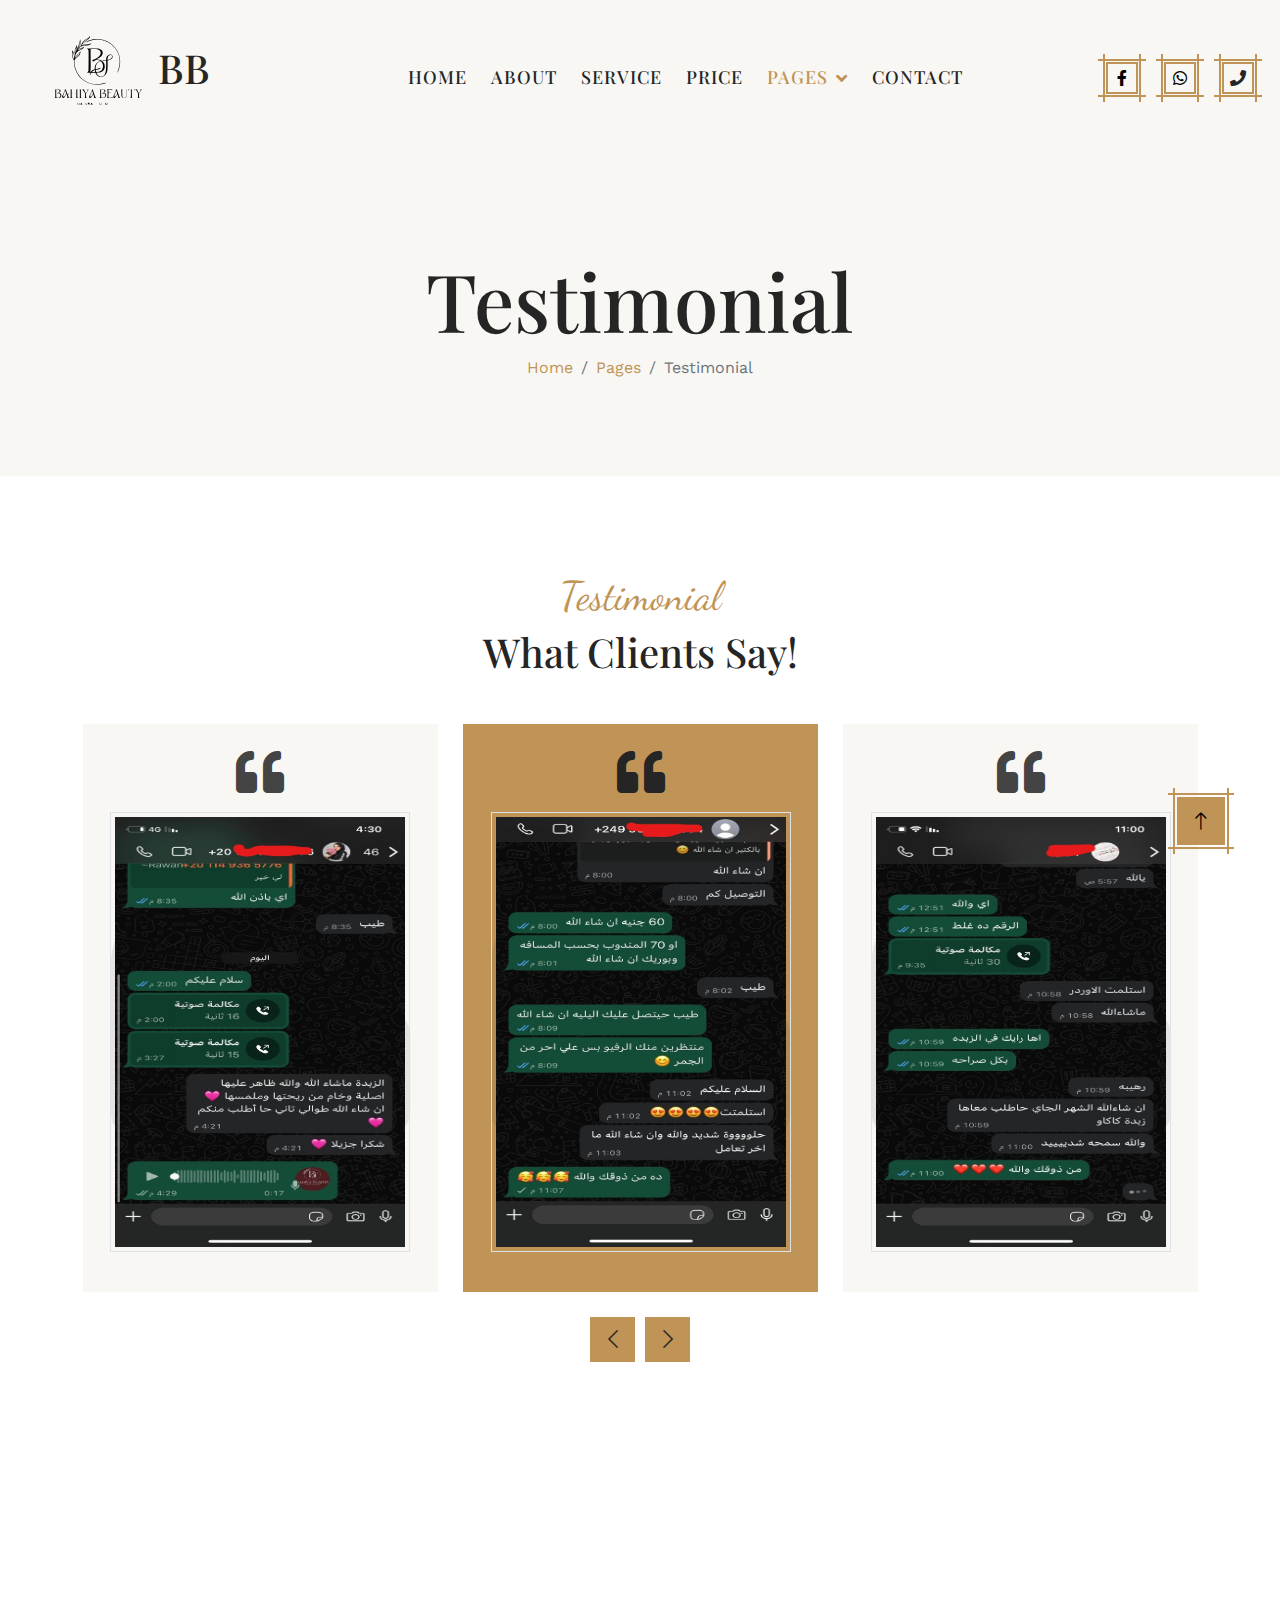
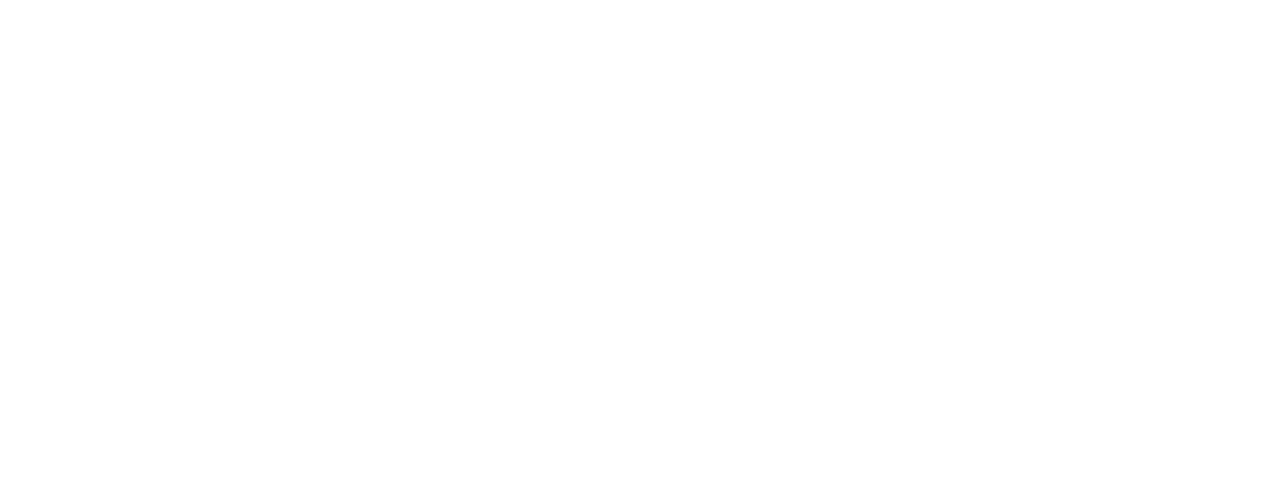
<file: testimonial.html>
<!DOCTYPE html>
<html lang="en">

<head>
    <meta charset="utf-8">
        <link rel="icon" href="اعمل الخلفية باللون .svg" type="image/svg+xml">
    <title>BAHIYA BEAUTY</title>
    <link rel="icon" type="img/png" href="اعمل الخلفية باللون .svg">
    <meta content="width=device-width, initial-scale=1.0" name="viewport">
    <meta content="" name="keywords">
    <meta content="" name="description">

    <!-- Favicon -->
    <link href="img/favicon.ico" rel="icon">

    <!-- Google Web Fonts -->
    <link rel="preconnect" href="https://fonts.googleapis.com">
    <link rel="preconnect" href="https://fonts.gstatic.com" crossorigin>
    <link
        href="https://fonts.googleapis.com/css2?family=Dancing+Script&family=Playfair+Display:wght@500&family=Work+Sans&display=swap"
        rel="stylesheet">

    <!-- Icon Font Stylesheet -->
    <link href="https://cdnjs.cloudflare.com/ajax/libs/font-awesome/5.10.0/css/all.min.css" rel="stylesheet">
    <link href="https://cdn.jsdelivr.net/npm/bootstrap-icons@1.4.1/font/bootstrap-icons.css" rel="stylesheet">

    <!-- Libraries Stylesheet -->
    <link href="lib/animate/animate.min.css" rel="stylesheet">
    <link href="lib/lightbox/css/lightbox.min.css" rel="stylesheet">
    <link href="lib/owlcarousel/assets/owl.carousel.min.css" rel="stylesheet">

    <!-- Customized Bootstrap Stylesheet -->
    <link href="css/bootstrap.min.css" rel="stylesheet">

    <!-- Template Stylesheet -->
    <link href="css/style.css" rel="stylesheet">
</head>

<body>
    <!-- Spinner Start -->
    <div id="spinner"
        class="show bg-white position-fixed translate-middle w-100 vh-100 top-50 start-50 d-flex align-items-center justify-content-center">
        <div class="spinner-grow text-primary" style="width: 3rem; height: 3rem;" role="status">
            <span class="sr-only">Loading...</span>
        </div>
    </div>
    <!-- Spinner End -->


    <!-- Navbar Start -->
    <div class="container-fluid bg-light sticky-top p-0">
        <nav class="navbar navbar-expand-lg navbar-light p-0">
            <a href="index.html" class="navbar-brand bg-primar py-4 px-5 me-0">
                <h1><svg xmlns="http://www.w3.org/2000/svg" version="1.0" width="100px" height="100px" viewBox="0 0 1026.000000 1026.000000" preserveAspectRatio="xMidYMid meet">
<metadata>
Created by potrace 1.16, written by Peter Selinger 2001-2019
</metadata>
<g transform="translate(0.000000,1026.000000) scale(0.100000,-0.100000)" fill="black" stroke="none">
<path d="M4280 9010 c-7 -16 -42 -60 -79 -97 -62 -63 -152 -126 -396 -278 -66 -41 -122 -86 -176 -143 -73 -77 -86 -97 -174 -276 -80 -164 -104 -204 -158 -261 -82 -88 -99 -83 -51 15 60 125 93 236 100 340 8 117 -9 257 -40 325 l-22 49 -18 -139 c-22 -166 -52 -278 -105 -383 -58 -116 -145 -343 -181 -472 -17 -63 -38 -138 -46 -167 -8 -29 -19 -55 -24 -58 -13 -8 -13 1 5 87 47 217 67 446 46 518 -7 24 -9 22 -35 -28 -34 -68 -108 -264 -140 -375 -57 -196 -67 -295 -41 -402 19 -79 19 -170 -1 -255 -25 -111 -36 -101 -49 45 -11 130 -107 370 -181 455 l-39 45 3 -195 c6 -451 38 -635 130 -742 16 -18 36 -54 46 -80 9 -25 24 -52 32 -59 13 -10 12 -15 -8 -36 -22 -23 -22 -25 -10 -176 54 -736 395 -1357 977 -1779 312 -227 639 -363 1030 -429 154 -26 460 -36 605 -20 292 34 691 148 665 191 -10 16 -28 12 -168 -35 -142 -47 -318 -86 -479 -106 -161 -19 -494 -7 -658 24 -340 66 -619 178 -888 357 -590 394 -953 996 -1031 1712 -18 159 -14 275 10 347 38 112 90 175 235 283 202 151 277 247 334 424 30 96 54 211 48 239 -2 10 -27 -19 -68 -77 -40 -57 -141 -171 -265 -298 -110 -113 -216 -226 -234 -252 -19 -27 -38 -48 -43 -48 -15 0 -8 60 11 98 10 20 33 82 51 137 94 290 203 419 456 536 277 128 335 168 423 288 28 39 51 73 51 75 0 6 -315 -122 -418 -170 -93 -42 -190 -111 -232 -164 -79 -100 -43 -3 42 113 105 141 246 243 393 282 36 9 135 19 245 25 222 10 367 42 514 114 86 42 186 110 186 126 0 8 -41 1 -140 -24 -46 -12 -141 -20 -320 -26 -324 -12 -400 -30 -484 -119 -33 -34 -48 -38 -65 -17 -10 12 -1 28 47 83 90 104 141 148 373 321 262 195 360 294 419 425 20 43 27 122 11 131 -5 3 -14 -8 -21 -24z m-99 -197 c-55 -77 -166 -171 -386 -328 -60 -43 -136 -100 -167 -128 -32 -27 -58 -46 -58 -43 0 22 49 95 101 151 60 64 158 135 355 254 55 34 114 75 130 90 37 37 51 39 25 4z m-874 -476 c-8 -121 -33 -215 -80 -309 -40 -79 -134 -217 -149 -218 -4 0 6 30 21 68 15 37 31 80 35 96 4 17 36 91 72 166 35 76 69 162 75 195 14 75 17 85 25 85 4 0 4 -37 1 -83z m897 -186 c-19 -18 -177 -61 -262 -71 -113 -13 -362 -13 -362 0 0 21 73 50 185 74 42 8 449 6 439 -3z m-1288 -318 c-3 -16 -15 -86 -26 -157 -21 -134 -64 -316 -82 -349 -29 -55 -39 92 -13 197 25 97 108 336 118 336 5 0 6 -12 3 -27z m626 -46 c-40 -41 -163 -115 -279 -168 -49 -22 -110 -51 -136 -65 -27 -14 -50 -24 -52 -22 -2 2 22 31 55 65 63 66 112 95 250 148 48 18 110 45 136 58 27 14 51 23 53 21 3 -2 -10 -19 -27 -37z m-973 -480 c38 -62 81 -187 91 -263 6 -43 7 -148 3 -237 l-6 -160 -23 26 c-13 15 -37 71 -54 125 -28 84 -33 121 -42 272 -9 149 -6 270 7 270 2 0 12 -15 24 -33z m711 -21 c0 -2 -9 -25 -20 -51 -32 -76 -108 -185 -179 -258 -63 -66 -241 -217 -254 -217 -4 0 -7 8 -7 19 0 43 58 117 191 243 77 73 165 163 196 200 47 58 73 81 73 64z"></path>
<path d="M4890 8710 c-348 -21 -706 -132 -1007 -313 -108 -65 -124 -79 -104 -91 5 -3 100 41 212 97 396 200 756 282 1154 263 508 -24 970 -199 1361 -513 127 -103 300 -283 402 -418 488 -651 584 -1503 256 -2291 -62 -150 -68 -183 -28 -156 29 19 119 237 169 413 129 446 130 909 4 1339 -111 379 -307 702 -603 995 -406 402 -932 638 -1503 675 -87 5 -165 9 -173 8 -8 0 -71 -4 -140 -8z"></path>
<path d="M3977 7744 c-3 -4 26 -23 65 -43 91 -45 105 -68 118 -192 13 -127 13 -1846 0 -1963 -16 -132 -55 -209 -121 -236 -17 -8 -29 -20 -29 -31 0 -18 11 -19 185 -19 102 0 185 -2 185 -4 0 -2 -21 -46 -46 -97 -73 -147 -73 -150 -22 -130 15 6 41 41 73 101 74 137 63 132 292 128 l192 -3 18 -40 c24 -57 93 -162 142 -217 57 -65 178 -143 257 -168 80 -24 195 -26 278 -5 194 51 387 236 474 456 69 173 85 342 81 837 l-4 394 105 27 c201 52 343 144 390 253 18 43 22 65 18 124 -13 202 -186 277 -403 176 -33 -16 -86 -53 -118 -82 -93 -85 -127 -167 -136 -325 l-6 -110 -135 -7 c-74 -4 -157 -11 -185 -15 -46 -8 -50 -11 -47 -33 2 -14 5 -26 6 -28 2 -1 34 2 72 8 38 5 119 10 181 10 l112 0 -3 -442 c-5 -547 -21 -685 -102 -878 -100 -236 -260 -352 -464 -338 -164 12 -330 150 -415 346 -21 50 -14 62 40 62 17 0 88 7 159 15 218 26 384 100 499 225 100 107 141 227 140 405 -1 199 -59 354 -181 486 -158 171 -324 239 -584 239 -78 0 -109 3 -106 12 2 6 54 32 116 58 227 96 421 258 499 417 35 70 38 84 41 180 4 103 4 105 -32 178 -62 125 -175 208 -341 251 -62 16 -134 18 -660 21 -325 2 -594 1 -598 -3z m1051 -69 c109 -22 249 -92 301 -151 61 -70 84 -140 78 -241 -7 -115 -60 -224 -160 -329 -127 -134 -400 -298 -617 -371 -47 -15 -87 -29 -90 -31 -9 -6 42 -90 75 -122 l34 -33 36 32 c124 108 382 157 545 103 70 -24 130 -56 130 -71 0 -5 -15 -12 -32 -15 -102 -19 -272 -134 -361 -244 -118 -145 -167 -274 -175 -459 l-5 -121 -61 -22 c-33 -12 -91 -39 -127 -61 -65 -38 -161 -131 -182 -176 -7 -16 -19 -23 -39 -23 -33 0 -32 -5 -12 67 19 66 21 461 8 1645 l-7 627 144 4 c382 8 441 7 517 -8z m1450 -599 c73 -38 112 -122 92 -197 -41 -151 -195 -260 -417 -294 l-43 -7 0 89 c0 202 65 333 195 395 67 31 130 36 173 14z m-985 -718 c112 -151 148 -247 149 -398 2 -248 -105 -451 -284 -537 -130 -64 -374 -101 -412 -63 -15 15 -39 100 -49 171 l-5 36 103 6 c114 6 242 43 347 99 52 28 58 34 58 63 l0 31 -67 -33 c-78 -39 -216 -70 -352 -79 l-94 -7 5 139 c6 147 15 185 70 302 59 125 204 247 371 313 39 15 80 28 89 29 10 0 40 -30 71 -72z m-658 -1026 c-2 -2 -75 -1 -162 3 l-158 8 73 68 c41 37 104 83 140 103 l67 35 22 -107 c12 -58 21 -108 18 -110z"></path>
<path d="M3570 3500 c48 -56 135 -183 204 -297 l37 -62 -3 -212 c-3 -205 -4 -211 -25 -229 -13 -10 -23 -21 -23 -24 0 -3 46 -6 103 -6 102 0 102 0 77 19 -29 23 -38 93 -39 303 l-1 137 40 46 c22 25 58 78 81 118 24 40 66 108 94 152 28 44 54 86 59 93 5 9 -13 12 -81 12 l-88 0 27 -25 c35 -32 43 -64 29 -108 -17 -50 -104 -187 -144 -225 l-34 -33 -20 33 c-70 117 -153 277 -153 295 0 12 12 31 26 42 l25 20 -119 3 -119 3 47 -55z"></path>
<path d="M6308 3553 c-161 -2 -258 -7 -258 -13 0 -6 6 -10 14 -10 8 0 22 -10 30 -22 14 -19 16 -75 16 -404 0 -356 -1 -382 -18 -397 -10 -10 -24 -17 -30 -17 -7 0 -12 -4 -12 -10 0 -6 100 -10 281 -10 l282 0 -7 38 c-3 20 -6 55 -6 77 l-1 40 -22 -45 c-17 -33 -35 -51 -67 -68 -40 -21 -56 -23 -152 -20 -123 4 -135 10 -149 80 -4 23 -8 122 -9 219 l0 176 126 7 c69 3 130 3 136 0 6 -4 9 -1 6 7 -4 11 -33 14 -134 14 l-129 0 -3 154 c-1 85 1 158 6 163 5 5 74 10 155 11 141 2 146 1 171 -22 14 -13 28 -32 32 -43 11 -36 19 -17 16 42 -2 33 -7 59 -10 58 -4 -2 -123 -4 -264 -5z"></path>
<path d="M8056 3553 c-3 -3 -6 -151 -6 -328 0 -358 -5 -396 -63 -462 -59 -68 -162 -92 -244 -58 -48 20 -70 41 -97 90 -20 38 -21 55 -24 351 -3 322 -4 320 36 397 2 4 -35 7 -82 7 -47 0 -86 -3 -86 -6 0 -4 8 -13 18 -20 15 -11 17 -43 22 -336 5 -310 6 -325 28 -373 49 -106 112 -145 237 -145 160 0 249 76 275 231 12 77 14 646 1 653 -4 3 -11 3 -15 -1z"></path>
<path d="M8986 3529 c44 -48 121 -157 192 -275 l62 -101 0 -217 0 -217 -26 -24 -27 -25 103 0 103 0 -24 26 c-24 25 -24 30 -27 230 l-3 204 34 42 c20 24 63 90 97 148 35 58 79 130 100 160 20 30 39 60 43 66 5 9 -23 10 -162 4 -2 0 8 -9 23 -21 20 -16 26 -29 26 -61 0 -53 -68 -183 -133 -254 l-50 -55 -49 88 c-126 224 -138 261 -90 287 25 14 21 15 -80 16 -58 0 -115 3 -125 7 -12 4 -8 -4 13 -28z"></path>
<path d="M680 3543 c0 -5 15 -15 33 -23 l32 -15 3 -387 2 -388 -41 -30 -42 -30 235 0 c287 0 318 7 393 83 73 75 95 177 61 275 -35 97 -123 159 -216 150 -28 -3 -50 -4 -50 -2 0 2 22 15 49 28 108 55 157 124 148 209 -6 64 -43 102 -118 122 -58 16 -489 22 -489 8z m431 -45 c49 -21 76 -53 84 -98 8 -50 -20 -115 -66 -154 -35 -30 -164 -96 -186 -96 -7 0 -13 -7 -13 -15 0 -12 6 -12 48 0 190 58 336 -80 286 -271 -17 -68 -44 -104 -97 -135 -38 -22 -54 -24 -164 -24 -95 0 -126 3 -137 15 -23 23 -28 787 -6 794 33 11 216 -2 251 -16z"></path>
<path d="M1715 3533 c4 -10 10 -28 12 -39 8 -36 -54 -200 -153 -403 -126 -258 -137 -295 -114 -355 25 -65 93 -86 157 -47 51 32 167 218 233 375 13 32 24 46 30 40 13 -13 98 -255 111 -316 9 -39 8 -54 -5 -79 -9 -18 -16 -34 -16 -36 0 -1 47 -3 105 -3 58 0 105 3 105 6 0 3 -10 14 -23 24 -47 37 -114 208 -103 264 4 17 27 62 51 100 39 60 56 106 40 106 -9 0 -105 -152 -105 -166 0 -8 -3 -14 -7 -14 -8 0 -44 98 -133 355 -21 61 -48 131 -60 158 l-21 47 -56 0 c-49 0 -54 -2 -48 -17z m130 -326 l16 -59 -57 -111 c-31 -62 -72 -134 -91 -160 -58 -79 -123 -98 -152 -45 -14 24 -13 34 2 100 10 40 46 140 81 223 35 82 76 185 91 228 l28 78 33 -98 c19 -54 41 -124 49 -156z"></path>
<path d="M2280 3540 c0 -5 6 -10 13 -10 33 0 37 -47 37 -422 l0 -371 -36 -33 -35 -34 120 0 c119 0 142 6 99 25 -42 18 -48 49 -48 236 l0 176 38 7 c49 8 322 8 390 -1 l53 -6 -3 -194 -3 -195 -30 -24 -30 -24 113 0 c61 0 112 3 112 6 0 3 -11 15 -24 25 -14 11 -27 35 -31 56 -4 21 -7 197 -7 391 0 367 2 382 43 382 10 0 21 5 24 10 4 6 -36 10 -112 10 l-118 0 30 -24 30 -24 3 -185 3 -185 -240 -1 -241 0 0 177 c0 189 7 222 51 222 10 0 19 5 19 10 0 6 -43 10 -110 10 -67 0 -110 -4 -110 -10z"></path>
<path d="M3232 3535 c15 -8 29 -23 32 -32 6 -24 12 -386 9 -601 l-3 -174 -31 -29 -31 -29 113 0 c110 0 113 1 93 18 -43 34 -44 46 -44 432 l0 372 31 29 31 29 -113 0 c-106 -1 -112 -2 -87 -15z"></path>
<path d="M4505 3541 c-3 -5 0 -21 7 -35 10 -23 6 -39 -26 -124 -21 -53 -88 -199 -149 -325 -129 -267 -139 -306 -89 -357 44 -44 114 -39 171 13 34 31 154 217 182 282 38 86 45 80 99 -99 30 -97 40 -206 20 -206 -5 0 -10 -4 -10 -10 0 -6 44 -10 111 -10 l111 0 -39 44 c-32 37 -51 81 -125 292 -48 137 -108 315 -134 397 l-46 147 -39 0 c-21 0 -40 -4 -44 -9z m77 -276 c39 -105 35 -153 -19 -265 -32 -65 -54 -96 -95 -131 -66 -57 -93 -72 -118 -64 -51 16 -36 84 82 371 42 100 78 192 82 205 7 24 7 24 23 -6 9 -16 29 -66 45 -110z"></path>
<path d="M5275 3542 c6 -6 21 -12 35 -14 47 -6 50 -28 49 -388 0 -184 -3 -353 -7 -375 -6 -32 -15 -45 -46 -65 l-39 -25 179 -3 c253 -4 361 19 446 96 56 50 78 102 78 182 0 139 -88 230 -221 230 l-53 0 65 39 c87 52 129 107 129 170 0 60 -29 106 -85 135 -37 19 -60 21 -290 24 -166 2 -247 0 -240 -6z m408 -33 c21 -5 53 -23 71 -39 92 -82 31 -207 -144 -295 -75 -38 -86 -64 -20 -45 46 13 141 13 177 -1 47 -17 83 -60 100 -118 54 -187 -105 -329 -343 -305 l-62 7 -6 231 c-4 127 -7 309 -9 404 l-2 172 100 0 c55 0 117 -5 138 -11z"></path>
<path d="M6956 3541 c-4 -5 -1 -21 6 -35 9 -20 9 -38 -1 -79 -18 -79 -94 -264 -179 -436 -90 -182 -101 -238 -59 -287 22 -25 32 -29 75 -29 35 0 59 6 79 21 40 30 135 164 190 271 26 51 51 93 55 93 10 0 85 -236 93 -294 6 -35 3 -52 -9 -71 l-16 -25 110 0 c60 0 110 3 110 6 0 3 -12 15 -26 27 -15 11 -38 46 -51 76 -22 50 -157 432 -239 676 l-30 90 -51 3 c-28 2 -54 -1 -57 -7z m74 -183 c67 -155 72 -203 36 -302 -57 -159 -195 -292 -253 -245 -26 23 -10 102 60 279 35 91 76 200 91 243 16 42 32 77 36 77 4 0 18 -24 30 -52z"></path>
<path d="M8208 3488 c5 -87 6 -88 30 -41 36 69 62 83 157 83 123 0 115 25 114 -356 0 -376 -6 -449 -37 -475 -12 -9 -22 -20 -22 -23 0 -3 48 -6 107 -6 l107 0 -30 31 -29 30 -3 387 c-3 358 -2 388 14 399 11 8 50 13 105 13 100 0 126 -14 158 -83 l19 -42 1 35 c1 19 5 52 10 73 l9 37 -357 0 -357 0 4 -62z"></path>
<path d="M3030 2065 c0 -104 2 -125 15 -125 12 0 15 19 15 107 l0 107 68 -107 c92 -147 102 -145 102 18 0 103 -3 125 -15 125 -11 0 -15 -20 -17 -101 l-3 -100 -65 100 c-90 140 -100 138 -100 -24z"></path>
<path d="M3380 2128 c-13 -35 -34 -91 -46 -125 -18 -49 -20 -63 -10 -63 8 0 19 14 25 30 10 29 12 30 70 30 58 0 60 -1 66 -30 4 -16 13 -30 21 -30 20 0 19 4 -27 134 -50 140 -65 148 -99 54z"></path>
<path d="M3830 2105 c0 -56 5 -96 15 -114 28 -55 117 -62 155 -13 17 21 20 40 20 118 0 77 -3 94 -15 94 -12 0 -15 -17 -15 -93 0 -101 -8 -122 -50 -132 -18 -4 -34 0 -53 15 -26 21 -27 25 -27 116 0 77 -3 94 -15 94 -12 0 -15 -16 -15 -85z"></path>
<path d="M4110 2065 c0 -104 2 -125 15 -125 12 0 15 13 15 55 0 54 1 55 28 55 24 0 32 -8 55 -55 15 -30 34 -55 42 -55 20 0 19 6 -11 57 l-26 44 26 24 c18 17 26 34 26 58 0 51 -24 67 -103 67 l-67 0 0 -125z"></path>
<path d="M4415 2078 c-49 -139 -49 -138 -35 -138 7 0 17 14 23 30 11 29 14 30 70 30 56 0 58 -1 68 -30 6 -16 17 -30 25 -30 8 0 14 1 14 3 0 2 -20 57 -44 123 -59 161 -68 162 -121 12z"></path>
<path d="M5324 2171 c-55 -34 -70 -115 -31 -172 48 -71 155 -75 198 -6 29 46 22 128 -13 164 -36 35 -110 42 -154 14z m125 -27 c27 -22 31 -33 31 -73 0 -80 -50 -123 -117 -100 -95 31 -73 199 27 199 16 0 42 -11 59 -26z"></path>
<path d="M5850 2065 c0 -104 2 -125 15 -125 12 0 15 18 16 98 l0 97 47 -97 c26 -53 49 -97 52 -97 3 -1 28 43 55 97 l50 97 3 -97 c4 -144 22 -122 22 27 0 95 -3 125 -13 125 -7 0 -35 -45 -62 -100 -27 -55 -52 -100 -55 -99 -3 0 -26 45 -52 100 -66 139 -78 135 -78 -26z"></path>
</g>
</svg>
          BB</h1>
            </a>
            <button type="button" class="navbar-toggler me-4" data-bs-toggle="collapse"
                data-bs-target="#navbarCollapse">
                <span class="navbar-toggler-icon"></span>
            </button>
            <div class="collapse navbar-collapse p-3" id="navbarCollapse">
                <div class="navbar-nav mx-auto">
                    <a href="index.html" class="nav-item nav-link">Home</a>
                    <a href="about.html" class="nav-item nav-link">About</a>
                    <a href="service.html" class="nav-item nav-link">Service</a>
                    <a href="price.html" class="nav-item nav-link">Price</a>
                    <div class="nav-item dropdown">
                        <a href="#" class="nav-link dropdown-toggle active" data-bs-toggle="dropdown">Pages</a>
                        <div class="dropdown-menu bg-light mt-2">
                            <a href="gallery.html" class="dropdown-item">Photo Gallery</a>
                            <a href="blog.html" class="dropdown-item">Beauty Blog</a>
                            <a href="team.html" class="dropdown-item">Our Team</a>
                            <a href="testimonial.html" class="dropdown-item active">Testimonial</a>
                            <a href="404.html" class="dropdown-item">404 Page</a>
                        </div>
                    </div>
                    <a href="contact.html" class="nav-item nav-link">Contact</a>
                </div>
                <div class="d-flex">
                    <a class="btn btn-primary btn-sm-square me-3" href=""><i class="fab fa-facebook-f"></i></a>
                    <a class="btn btn-primary btn-sm-square me-3" href="https://wa.me/201031073690"><i class="fab fa-whatsapp"></i></a>
                    <a class="btn btn-primary btn-sm-square" href="tel:+201031073690"><i class="fa fa-phone text-dark"></i></a>
                </div>
            </div>
        </nav>
    </div>
    <!-- Navbar End -->


    <!-- Hero Start -->
    <div class="container-fluid bg-light page-header py-5 mb-5">
        <div class="container text-center py-5">
            <h1 class="display-1 animated slideInLeft">Testimonial</h1>
            <nav aria-label="breadcrumb">
                <ol class="breadcrumb justify-content-center animated slideInLeft mb-0">
                    <li class="breadcrumb-item"><a class="text-primary" href="#">Home</a></li>
                    <li class="breadcrumb-item"><a class="text-primary" href="#">Pages</a></li>
                    <li class="breadcrumb-item active" aria-current="page">Testimonial</li>
                </ol>
            </nav>
        </div>
    </div>
    <!-- Hero End -->


    <!-- Testimonial Start -->
    <div class="container-fluid py-5">
        <div class="container">
            <div class="text-center wow fadeIn" data-wow-delay="0.2s">
                <h1 class="font-dancing-script text-primary">Testimonial</h1>
                <h1 class="mb-5">What Clients Say!</h1>
            </div>
            <div class="owl-carousel testimonial-carousel wow fadeIn" data-wow-delay="0.3s">
                <div class="text-center bg-light p-4">
                    <i class="fa fa-quote-left fa-3x mb-3"></i>
                    <img class="img-fluid mx-auto border p-1 mb-3" src="img/testimonial-1.jpg" alt="">
                </div>   
                <div class="text-center bg-light p-4">
                    <i class="fa fa-quote-left fa-3x mb-3"></i>
                    <img class="img-fluid mx-auto border p-1 mb-3" src="img/testimonial-2.jpg" alt="">
                </div>   
                <div class="text-center bg-light p-4">
                    <i class="fa fa-quote-left fa-3x mb-3"></i>
                    <img class="img-fluid mx-auto border p-1 mb-3" src="img/testimonial-3.jpg" alt="">
                </div>   
                <div class="text-center bg-light p-4">
                    <i class="fa fa-quote-left fa-3x mb-3"></i>
                    <img class="img-fluid mx-auto border p-1 mb-3" src="img/testimonial-4.jpg" alt="">
                </div>    
            </div>
        </div>
    </div>
    <!-- Testimonial End -->
        

    <!-- Footer Start -->
    <div class="container-fluid footer position-relative bg-dark text-white-50 py-5 mt-5 wow fadeIn" data-wow-delay="0.2s">
        <div class="container py-5">
            <div class="row g-5">
                <div class="col-lg-6 pe-lg-5">
                    <a href="index.html" class="navbar-brand">
                        <h1 class="display-5 text-primary mb-0"><svg xmlns="http://www.w3.org/2000/svg" version="1.0" width="85px" height="75px" viewBox="0 0 1026.000000 1026.000000" preserveAspectRatio="xMidYMid meet">
<metadata>
Created by potrace 1.16, written by Peter Selinger 2001-2019
</metadata>
<g xmlns="http://www.w3.org/2000/svg" transform="translate(0.000000,1026.000000) scale(0.100000,-0.100000)" fill="#bf9456" stroke="none">
<path d="M4280 9010 c-7 -16 -42 -60 -79 -97 -62 -63 -152 -126 -396 -278 -66 -41 -122 -86 -176 -143 -73 -77 -86 -97 -174 -276 -80 -164 -104 -204 -158 -261 -82 -88 -99 -83 -51 15 60 125 93 236 100 340 8 117 -9 257 -40 325 l-22 49 -18 -139 c-22 -166 -52 -278 -105 -383 -58 -116 -145 -343 -181 -472 -17 -63 -38 -138 -46 -167 -8 -29 -19 -55 -24 -58 -13 -8 -13 1 5 87 47 217 67 446 46 518 -7 24 -9 22 -35 -28 -34 -68 -108 -264 -140 -375 -57 -196 -67 -295 -41 -402 19 -79 19 -170 -1 -255 -25 -111 -36 -101 -49 45 -11 130 -107 370 -181 455 l-39 45 3 -195 c6 -451 38 -635 130 -742 16 -18 36 -54 46 -80 9 -25 24 -52 32 -59 13 -10 12 -15 -8 -36 -22 -23 -22 -25 -10 -176 54 -736 395 -1357 977 -1779 312 -227 639 -363 1030 -429 154 -26 460 -36 605 -20 292 34 691 148 665 191 -10 16 -28 12 -168 -35 -142 -47 -318 -86 -479 -106 -161 -19 -494 -7 -658 24 -340 66 -619 178 -888 357 -590 394 -953 996 -1031 1712 -18 159 -14 275 10 347 38 112 90 175 235 283 202 151 277 247 334 424 30 96 54 211 48 239 -2 10 -27 -19 -68 -77 -40 -57 -141 -171 -265 -298 -110 -113 -216 -226 -234 -252 -19 -27 -38 -48 -43 -48 -15 0 -8 60 11 98 10 20 33 82 51 137 94 290 203 419 456 536 277 128 335 168 423 288 28 39 51 73 51 75 0 6 -315 -122 -418 -170 -93 -42 -190 -111 -232 -164 -79 -100 -43 -3 42 113 105 141 246 243 393 282 36 9 135 19 245 25 222 10 367 42 514 114 86 42 186 110 186 126 0 8 -41 1 -140 -24 -46 -12 -141 -20 -320 -26 -324 -12 -400 -30 -484 -119 -33 -34 -48 -38 -65 -17 -10 12 -1 28 47 83 90 104 141 148 373 321 262 195 360 294 419 425 20 43 27 122 11 131 -5 3 -14 -8 -21 -24z m-99 -197 c-55 -77 -166 -171 -386 -328 -60 -43 -136 -100 -167 -128 -32 -27 -58 -46 -58 -43 0 22 49 95 101 151 60 64 158 135 355 254 55 34 114 75 130 90 37 37 51 39 25 4z m-874 -476 c-8 -121 -33 -215 -80 -309 -40 -79 -134 -217 -149 -218 -4 0 6 30 21 68 15 37 31 80 35 96 4 17 36 91 72 166 35 76 69 162 75 195 14 75 17 85 25 85 4 0 4 -37 1 -83z m897 -186 c-19 -18 -177 -61 -262 -71 -113 -13 -362 -13 -362 0 0 21 73 50 185 74 42 8 449 6 439 -3z m-1288 -318 c-3 -16 -15 -86 -26 -157 -21 -134 -64 -316 -82 -349 -29 -55 -39 92 -13 197 25 97 108 336 118 336 5 0 6 -12 3 -27z m626 -46 c-40 -41 -163 -115 -279 -168 -49 -22 -110 -51 -136 -65 -27 -14 -50 -24 -52 -22 -2 2 22 31 55 65 63 66 112 95 250 148 48 18 110 45 136 58 27 14 51 23 53 21 3 -2 -10 -19 -27 -37z m-973 -480 c38 -62 81 -187 91 -263 6 -43 7 -148 3 -237 l-6 -160 -23 26 c-13 15 -37 71 -54 125 -28 84 -33 121 -42 272 -9 149 -6 270 7 270 2 0 12 -15 24 -33z m711 -21 c0 -2 -9 -25 -20 -51 -32 -76 -108 -185 -179 -258 -63 -66 -241 -217 -254 -217 -4 0 -7 8 -7 19 0 43 58 117 191 243 77 73 165 163 196 200 47 58 73 81 73 64z"/>
<path d="M4890 8710 c-348 -21 -706 -132 -1007 -313 -108 -65 -124 -79 -104 -91 5 -3 100 41 212 97 396 200 756 282 1154 263 508 -24 970 -199 1361 -513 127 -103 300 -283 402 -418 488 -651 584 -1503 256 -2291 -62 -150 -68 -183 -28 -156 29 19 119 237 169 413 129 446 130 909 4 1339 -111 379 -307 702 -603 995 -406 402 -932 638 -1503 675 -87 5 -165 9 -173 8 -8 0 -71 -4 -140 -8z"/>
<path d="M3977 7744 c-3 -4 26 -23 65 -43 91 -45 105 -68 118 -192 13 -127 13 -1846 0 -1963 -16 -132 -55 -209 -121 -236 -17 -8 -29 -20 -29 -31 0 -18 11 -19 185 -19 102 0 185 -2 185 -4 0 -2 -21 -46 -46 -97 -73 -147 -73 -150 -22 -130 15 6 41 41 73 101 74 137 63 132 292 128 l192 -3 18 -40 c24 -57 93 -162 142 -217 57 -65 178 -143 257 -168 80 -24 195 -26 278 -5 194 51 387 236 474 456 69 173 85 342 81 837 l-4 394 105 27 c201 52 343 144 390 253 18 43 22 65 18 124 -13 202 -186 277 -403 176 -33 -16 -86 -53 -118 -82 -93 -85 -127 -167 -136 -325 l-6 -110 -135 -7 c-74 -4 -157 -11 -185 -15 -46 -8 -50 -11 -47 -33 2 -14 5 -26 6 -28 2 -1 34 2 72 8 38 5 119 10 181 10 l112 0 -3 -442 c-5 -547 -21 -685 -102 -878 -100 -236 -260 -352 -464 -338 -164 12 -330 150 -415 346 -21 50 -14 62 40 62 17 0 88 7 159 15 218 26 384 100 499 225 100 107 141 227 140 405 -1 199 -59 354 -181 486 -158 171 -324 239 -584 239 -78 0 -109 3 -106 12 2 6 54 32 116 58 227 96 421 258 499 417 35 70 38 84 41 180 4 103 4 105 -32 178 -62 125 -175 208 -341 251 -62 16 -134 18 -660 21 -325 2 -594 1 -598 -3z m1051 -69 c109 -22 249 -92 301 -151 61 -70 84 -140 78 -241 -7 -115 -60 -224 -160 -329 -127 -134 -400 -298 -617 -371 -47 -15 -87 -29 -90 -31 -9 -6 42 -90 75 -122 l34 -33 36 32 c124 108 382 157 545 103 70 -24 130 -56 130 -71 0 -5 -15 -12 -32 -15 -102 -19 -272 -134 -361 -244 -118 -145 -167 -274 -175 -459 l-5 -121 -61 -22 c-33 -12 -91 -39 -127 -61 -65 -38 -161 -131 -182 -176 -7 -16 -19 -23 -39 -23 -33 0 -32 -5 -12 67 19 66 21 461 8 1645 l-7 627 144 4 c382 8 441 7 517 -8z m1450 -599 c73 -38 112 -122 92 -197 -41 -151 -195 -260 -417 -294 l-43 -7 0 89 c0 202 65 333 195 395 67 31 130 36 173 14z m-985 -718 c112 -151 148 -247 149 -398 2 -248 -105 -451 -284 -537 -130 -64 -374 -101 -412 -63 -15 15 -39 100 -49 171 l-5 36 103 6 c114 6 242 43 347 99 52 28 58 34 58 63 l0 31 -67 -33 c-78 -39 -216 -70 -352 -79 l-94 -7 5 139 c6 147 15 185 70 302 59 125 204 247 371 313 39 15 80 28 89 29 10 0 40 -30 71 -72z m-658 -1026 c-2 -2 -75 -1 -162 3 l-158 8 73 68 c41 37 104 83 140 103 l67 35 22 -107 c12 -58 21 -108 18 -110z"/>
<path d="M3570 3500 c48 -56 135 -183 204 -297 l37 -62 -3 -212 c-3 -205 -4 -211 -25 -229 -13 -10 -23 -21 -23 -24 0 -3 46 -6 103 -6 102 0 102 0 77 19 -29 23 -38 93 -39 303 l-1 137 40 46 c22 25 58 78 81 118 24 40 66 108 94 152 28 44 54 86 59 93 5 9 -13 12 -81 12 l-88 0 27 -25 c35 -32 43 -64 29 -108 -17 -50 -104 -187 -144 -225 l-34 -33 -20 33 c-70 117 -153 277 -153 295 0 12 12 31 26 42 l25 20 -119 3 -119 3 47 -55z"/>
<path d="M6308 3553 c-161 -2 -258 -7 -258 -13 0 -6 6 -10 14 -10 8 0 22 -10 30 -22 14 -19 16 -75 16 -404 0 -356 -1 -382 -18 -397 -10 -10 -24 -17 -30 -17 -7 0 -12 -4 -12 -10 0 -6 100 -10 281 -10 l282 0 -7 38 c-3 20 -6 55 -6 77 l-1 40 -22 -45 c-17 -33 -35 -51 -67 -68 -40 -21 -56 -23 -152 -20 -123 4 -135 10 -149 80 -4 23 -8 122 -9 219 l0 176 126 7 c69 3 130 3 136 0 6 -4 9 -1 6 7 -4 11 -33 14 -134 14 l-129 0 -3 154 c-1 85 1 158 6 163 5 5 74 10 155 11 141 2 146 1 171 -22 14 -13 28 -32 32 -43 11 -36 19 -17 16 42 -2 33 -7 59 -10 58 -4 -2 -123 -4 -264 -5z"/>
<path d="M8056 3553 c-3 -3 -6 -151 -6 -328 0 -358 -5 -396 -63 -462 -59 -68 -162 -92 -244 -58 -48 20 -70 41 -97 90 -20 38 -21 55 -24 351 -3 322 -4 320 36 397 2 4 -35 7 -82 7 -47 0 -86 -3 -86 -6 0 -4 8 -13 18 -20 15 -11 17 -43 22 -336 5 -310 6 -325 28 -373 49 -106 112 -145 237 -145 160 0 249 76 275 231 12 77 14 646 1 653 -4 3 -11 3 -15 -1z"/>
<path d="M8986 3529 c44 -48 121 -157 192 -275 l62 -101 0 -217 0 -217 -26 -24 -27 -25 103 0 103 0 -24 26 c-24 25 -24 30 -27 230 l-3 204 34 42 c20 24 63 90 97 148 35 58 79 130 100 160 20 30 39 60 43 66 5 9 -23 10 -162 4 -2 0 8 -9 23 -21 20 -16 26 -29 26 -61 0 -53 -68 -183 -133 -254 l-50 -55 -49 88 c-126 224 -138 261 -90 287 25 14 21 15 -80 16 -58 0 -115 3 -125 7 -12 4 -8 -4 13 -28z"/>
<path d="M680 3543 c0 -5 15 -15 33 -23 l32 -15 3 -387 2 -388 -41 -30 -42 -30 235 0 c287 0 318 7 393 83 73 75 95 177 61 275 -35 97 -123 159 -216 150 -28 -3 -50 -4 -50 -2 0 2 22 15 49 28 108 55 157 124 148 209 -6 64 -43 102 -118 122 -58 16 -489 22 -489 8z m431 -45 c49 -21 76 -53 84 -98 8 -50 -20 -115 -66 -154 -35 -30 -164 -96 -186 -96 -7 0 -13 -7 -13 -15 0 -12 6 -12 48 0 190 58 336 -80 286 -271 -17 -68 -44 -104 -97 -135 -38 -22 -54 -24 -164 -24 -95 0 -126 3 -137 15 -23 23 -28 787 -6 794 33 11 216 -2 251 -16z"/>
<path d="M1715 3533 c4 -10 10 -28 12 -39 8 -36 -54 -200 -153 -403 -126 -258 -137 -295 -114 -355 25 -65 93 -86 157 -47 51 32 167 218 233 375 13 32 24 46 30 40 13 -13 98 -255 111 -316 9 -39 8 -54 -5 -79 -9 -18 -16 -34 -16 -36 0 -1 47 -3 105 -3 58 0 105 3 105 6 0 3 -10 14 -23 24 -47 37 -114 208 -103 264 4 17 27 62 51 100 39 60 56 106 40 106 -9 0 -105 -152 -105 -166 0 -8 -3 -14 -7 -14 -8 0 -44 98 -133 355 -21 61 -48 131 -60 158 l-21 47 -56 0 c-49 0 -54 -2 -48 -17z m130 -326 l16 -59 -57 -111 c-31 -62 -72 -134 -91 -160 -58 -79 -123 -98 -152 -45 -14 24 -13 34 2 100 10 40 46 140 81 223 35 82 76 185 91 228 l28 78 33 -98 c19 -54 41 -124 49 -156z"/>
<path d="M2280 3540 c0 -5 6 -10 13 -10 33 0 37 -47 37 -422 l0 -371 -36 -33 -35 -34 120 0 c119 0 142 6 99 25 -42 18 -48 49 -48 236 l0 176 38 7 c49 8 322 8 390 -1 l53 -6 -3 -194 -3 -195 -30 -24 -30 -24 113 0 c61 0 112 3 112 6 0 3 -11 15 -24 25 -14 11 -27 35 -31 56 -4 21 -7 197 -7 391 0 367 2 382 43 382 10 0 21 5 24 10 4 6 -36 10 -112 10 l-118 0 30 -24 30 -24 3 -185 3 -185 -240 -1 -241 0 0 177 c0 189 7 222 51 222 10 0 19 5 19 10 0 6 -43 10 -110 10 -67 0 -110 -4 -110 -10z"/>
<path d="M3232 3535 c15 -8 29 -23 32 -32 6 -24 12 -386 9 -601 l-3 -174 -31 -29 -31 -29 113 0 c110 0 113 1 93 18 -43 34 -44 46 -44 432 l0 372 31 29 31 29 -113 0 c-106 -1 -112 -2 -87 -15z"/>
<path d="M4505 3541 c-3 -5 0 -21 7 -35 10 -23 6 -39 -26 -124 -21 -53 -88 -199 -149 -325 -129 -267 -139 -306 -89 -357 44 -44 114 -39 171 13 34 31 154 217 182 282 38 86 45 80 99 -99 30 -97 40 -206 20 -206 -5 0 -10 -4 -10 -10 0 -6 44 -10 111 -10 l111 0 -39 44 c-32 37 -51 81 -125 292 -48 137 -108 315 -134 397 l-46 147 -39 0 c-21 0 -40 -4 -44 -9z m77 -276 c39 -105 35 -153 -19 -265 -32 -65 -54 -96 -95 -131 -66 -57 -93 -72 -118 -64 -51 16 -36 84 82 371 42 100 78 192 82 205 7 24 7 24 23 -6 9 -16 29 -66 45 -110z"/>
<path d="M5275 3542 c6 -6 21 -12 35 -14 47 -6 50 -28 49 -388 0 -184 -3 -353 -7 -375 -6 -32 -15 -45 -46 -65 l-39 -25 179 -3 c253 -4 361 19 446 96 56 50 78 102 78 182 0 139 -88 230 -221 230 l-53 0 65 39 c87 52 129 107 129 170 0 60 -29 106 -85 135 -37 19 -60 21 -290 24 -166 2 -247 0 -240 -6z m408 -33 c21 -5 53 -23 71 -39 92 -82 31 -207 -144 -295 -75 -38 -86 -64 -20 -45 46 13 141 13 177 -1 47 -17 83 -60 100 -118 54 -187 -105 -329 -343 -305 l-62 7 -6 231 c-4 127 -7 309 -9 404 l-2 172 100 0 c55 0 117 -5 138 -11z"/>
<path d="M6956 3541 c-4 -5 -1 -21 6 -35 9 -20 9 -38 -1 -79 -18 -79 -94 -264 -179 -436 -90 -182 -101 -238 -59 -287 22 -25 32 -29 75 -29 35 0 59 6 79 21 40 30 135 164 190 271 26 51 51 93 55 93 10 0 85 -236 93 -294 6 -35 3 -52 -9 -71 l-16 -25 110 0 c60 0 110 3 110 6 0 3 -12 15 -26 27 -15 11 -38 46 -51 76 -22 50 -157 432 -239 676 l-30 90 -51 3 c-28 2 -54 -1 -57 -7z m74 -183 c67 -155 72 -203 36 -302 -57 -159 -195 -292 -253 -245 -26 23 -10 102 60 279 35 91 76 200 91 243 16 42 32 77 36 77 4 0 18 -24 30 -52z"/>
<path d="M8208 3488 c5 -87 6 -88 30 -41 36 69 62 83 157 83 123 0 115 25 114 -356 0 -376 -6 -449 -37 -475 -12 -9 -22 -20 -22 -23 0 -3 48 -6 107 -6 l107 0 -30 31 -29 30 -3 387 c-3 358 -2 388 14 399 11 8 50 13 105 13 100 0 126 -14 158 -83 l19 -42 1 35 c1 19 5 52 10 73 l9 37 -357 0 -357 0 4 -62z"/>
<path d="M3030 2065 c0 -104 2 -125 15 -125 12 0 15 19 15 107 l0 107 68 -107 c92 -147 102 -145 102 18 0 103 -3 125 -15 125 -11 0 -15 -20 -17 -101 l-3 -100 -65 100 c-90 140 -100 138 -100 -24z"/>
<path d="M3380 2128 c-13 -35 -34 -91 -46 -125 -18 -49 -20 -63 -10 -63 8 0 19 14 25 30 10 29 12 30 70 30 58 0 60 -1 66 -30 4 -16 13 -30 21 -30 20 0 19 4 -27 134 -50 140 -65 148 -99 54z"/>
<path d="M3830 2105 c0 -56 5 -96 15 -114 28 -55 117 -62 155 -13 17 21 20 40 20 118 0 77 -3 94 -15 94 -12 0 -15 -17 -15 -93 0 -101 -8 -122 -50 -132 -18 -4 -34 0 -53 15 -26 21 -27 25 -27 116 0 77 -3 94 -15 94 -12 0 -15 -16 -15 -85z"/>
<path d="M4110 2065 c0 -104 2 -125 15 -125 12 0 15 13 15 55 0 54 1 55 28 55 24 0 32 -8 55 -55 15 -30 34 -55 42 -55 20 0 19 6 -11 57 l-26 44 26 24 c18 17 26 34 26 58 0 51 -24 67 -103 67 l-67 0 0 -125z"/>
<path d="M4415 2078 c-49 -139 -49 -138 -35 -138 7 0 17 14 23 30 11 29 14 30 70 30 56 0 58 -1 68 -30 6 -16 17 -30 25 -30 8 0 14 1 14 3 0 2 -20 57 -44 123 -59 161 -68 162 -121 12z"/>
<path d="M5324 2171 c-55 -34 -70 -115 -31 -172 48 -71 155 -75 198 -6 29 46 22 128 -13 164 -36 35 -110 42 -154 14z m125 -27 c27 -22 31 -33 31 -73 0 -80 -50 -123 -117 -100 -95 31 -73 199 27 199 16 0 42 -11 59 -26z"/>
<path d="M5850 2065 c0 -104 2 -125 15 -125 12 0 15 18 16 98 l0 97 47 -97 c26 -53 49 -97 52 -97 3 -1 28 43 55 97 l50 97 3 -97 c4 -144 22 -122 22 27 0 95 -3 125 -13 125 -7 0 -35 -45 -62 -100 -27 -55 -52 -100 -55 -99 -3 0 -26 45 -52 100 -66 139 -78 135 -78 -26z"/>
</g>
</svg>BahiyaBeauty </h1>
                    </a>
                    <p>متجر BAHIYA BEAUTY متجر متخصص في استيراد منتجات التجميل الخام من زبدة الشيا والزيوت الطبيعية والصابون المغربي .</p>
                    <p class="mb-2"><i class="fa fa-map-marker-alt me-2"></i>بجوار المدرسة الخديوية, 315 Port Said, El-Darb El-Ahmar, El Sayeda Zeinab, Cairo Governorate 4290201</p>
                    <p class="mb-2"><i class="fa fa-phone-alt me-2"></i>+201031073690</p>
                    <p><i class="fa fa-envelope me-2"></i>bahiaybeauty@gmail.com</p>
                    <div class="d-flex justify-content-start mt-4">
                        <a class="btn btn-primary btn-sm-square me-3" href="https://wa.me/201031073690"><i class="fab fa-whatsapp"></i></a>
                        <a class="btn btn-sm-square btn-primary me-3" href="#"><i class="fab fa-facebook-f"></i></a>
                        <a class="btn btn-primary btn-sm-square" href="tel:+201031073690"><i class="fa fa-phone text-dark"></i></a>
                        <a class="btn btn-sm-square btn-primary me-3" href="bahiaybeauty@gmail.com"><i class="fa fa-envelope"></i></a>
                    </div>
                </div>
                <div class="col-lg-6 ps-lg-5">
                    <div class="row g-4">
                        <div class="col-sm-6">
                            <h5 class="text-primary mb-4">Quick Links</h5>
                            <a class="btn btn-link" href="">About Us</a>
                            <a class="btn btn-link" href="">Contact Us</a>
                            <a class="btn btn-link" href="">Our Services</a>
                            <a class="btn btn-link" href="">Terms & Condition</a>
                        </div>
                        <div class="col-sm-6">
                            <h5 class="text-primary mb-4">Popular Links</h5>
                            <a class="btn btn-link" href="">About Us</a>
                            <a class="btn btn-link" href="">Contact Us</a>
                            <a class="btn btn-link" href="">Our Services</a>
                            <a class="btn btn-link" href="">Terms & Condition</a>
                        </div>
                        <div class="col-sm-12">
                            <h5 class="text-primary mb-4">Newsletter</h5>
                            <form action="submit" method="post" class="position-relative w-100 mb-2">
                                <input class="form-control bg-secondary border-0 w-100 ps-4 pe-5" type="text" placeholder="Enter Your Email" style="height: 60px;">
                                <button type="button" class="btn shadow-none position-absolute top-0 end-0 mt-2 me-2"><i class="fa fa-paper-plane text-primary fs-4"></i></button>
                            </form>
                            <p class="mb-0">ادخل الايميل الخاص بك اذا كنت مهتم باخبارنا</p>
                        </div>
                    </div>
                </div>
            </div>
        </div>
    </div>
    <!-- Footer End -->


    <!-- Copyright Start -->
    <div class="container-fluid bg-dark text-white border-top border-secondary py-4 wow fadeIn" data-wow-delay="0.1s">
        <div class="container">
            <div class="row">
                <div class="col-md-6 text-center text-md-start mb-3 mb-md-0">
                    &copy; <a class="border-bottom" href="#">BAHIAY BEAUTY</a>, All Right Reserved.
                </div>
                <div class="col-md-6 text-center text-md-end">
                    <!--/*** This template is free as long as you keep the below author’s credit link/attribution link/backlink. ***/-->
                    <!--/*** If you'd like to use the template without the below author’s credit link/attribution link/backlink, ***/-->
                    <!--/*** you can purchase the Credit Removal License from "https://htmlcodex.com/credit-removal". ***/-->
                    Designed By <a class="border-bottom" href="tel:+201117316458">a.lee523</a>
                </div>
            </div>
        </div>
    </div>
    <!-- Copyright End -->


    <!-- Back to Top -->
    <a href="#" class="btn btn-lg btn-primary btn-lg-square back-to-top"><i class="bi bi-arrow-up"></i></a>


    <!-- JavaScript Libraries -->
    <script src="https://ajax.googleapis.com/ajax/libs/jquery/3.6.1/jquery.min.js"></script>
    <script src="https://cdn.jsdelivr.net/npm/bootstrap@5.0.0/dist/js/bootstrap.bundle.min.js"></script>
    <script src="lib/wow/wow.min.js"></script>
    <script src="lib/easing/easing.min.js"></script>
    <script src="lib/waypoints/waypoints.min.js"></script>
    <script src="lib/counterup/counterup.min.js"></script>
    <script src="lib/lightbox/js/lightbox.min.js"></script>
    <script src="lib/owlcarousel/owl.carousel.min.js"></script>

    <!-- Template Javascript -->
    <script src="js/main.js"></script>
</body>

</html>
</file>
<file: css/style.css>
/********** Template CSS **********/

/*** Spinner ***/
#spinner {
    opacity: 0;
    visibility: hidden;
    transition: opacity .5s ease-out, visibility 0s linear .5s;
    z-index: 99999;
}

#spinner.show {
    transition: opacity .5s ease-out, visibility 0s linear 0s;
    visibility: visible;
    opacity: 1;
}

.back-to-top {
    position: fixed !important;
    display: none;
    right: 45px;
    bottom: 45px;
    z-index: 99;
}

/*** Fonts ***/
.font-work-sans {
  font-family: "Work Sans", sans-serif;
  font-optical-sizing: auto;
  font-weight: 400;
  font-style: normal;
}

.font-playfair-display {
  font-family: "Playfair Display", serif;
  font-optical-sizing: auto;
  font-weight: 400;
  font-style: normal;
}

.font-dancing-script {
    font-family: "Dancing Script", cursive;
    font-optical-sizing: auto;
    font-weight: 400;
    font-style: normal;
}


/*** Button ***/
.btn {
    position: relative;
    transition: .5s;
}

.btn-square {
    width: 38px;
    height: 38px;
}

.btn-sm-square {
    width: 32px;
    height: 32px;
}

.btn-lg-square {
    width: 48px;
    height: 48px;
}

.btn-square,
.btn-sm-square,
.btn-lg-square {
    padding: 0;
    display: flex;
    align-items: center;
    justify-content: center;
    font-weight: normal;
}

.btn-dark,
.btn-primary {
    margin: 10px;
}

.btn-primary::before,
.btn-primary::after {
    position: absolute;
    content: "";
    width: calc(100% + 10px);
    height: calc(100% + 10px);
    top: -5px;
    left: -5px;
}

.btn-primary::before {
    top: -10px;
    height: calc(100% + 20px);
    border-left: 2px solid var(--bs-primary);
    border-right: 2px solid var(--bs-primary);
}

.btn-primary::after {
    left: -10px;
    width: calc(100% + 20px);
    border-top: 2px solid var(--bs-primary);
    border-bottom: 2px solid var(--bs-primary);
}

.btn-dark::before,
.btn-dark::after {
    position: absolute;
    content: "";
    width: calc(100% + 10px);
    height: calc(100% + 10px);
    top: -5px;
    left: -5px;
}

.btn-dark::before {
    top: -10px;
    height: calc(100% + 20px);
    border-left: 2px solid var(--bs-dark);
    border-right: 2px solid var(--bs-dark);
}

.btn-dark::after {
    left: -10px;
    width: calc(100% + 20px);
    border-top: 2px solid var(--bs-dark);
    border-bottom: 2px solid var(--bs-dark);
}


/*** Navbar ***/
.sticky-top {
    top: -150px;
    transition: .5s;
}

.navbar .navbar-nav .nav-link {
    margin: 0 12px;
    padding: 0;
    outline: none;
    font-family: "Playfair Display", serif;
    font-size: 18px;
    font-weight: 500;
    text-transform: uppercase;
    letter-spacing: 1px;
    color: var(--bs-dark);
}

.navbar .navbar-nav .nav-link:hover,
.navbar .navbar-nav .nav-link.active {
    color: var(--bs-primary)
}

.navbar .dropdown-toggle::after {
    border: none;
    content: "\f107";
    font-family: "Font Awesome 5 Free";
    font-weight: 900;
    vertical-align: middle;
    margin-left: 8px;
}

.navbar .dropdown-menu .dropdown-item:hover,
.navbar .dropdown-menu .dropdown-item.active {
    color: var(--bs-white);
    background: var(--bs-primary);
}

@media (max-width: 991.98px) {
    .navbar .navbar-nav .nav-link  {
        margin-left: 0;
        padding: 10px 0;
    }
}

@media (min-width: 992px) {
    .navbar .nav-item .dropdown-menu {
        display: block;
        border: none;
        margin-top: 0;
        top: 150%;
        opacity: 0;
        visibility: hidden;
        transition: .5s;
    }

    .navbar .nav-item:hover .dropdown-menu {
        top: 100%;
        visibility: visible;
        transition: .5s;
        opacity: 1;
    }
}

.navbar .btn-primary {
    border-width: 2px;
    background: var(--bs-light);
}

.navbar .btn-primary:hover {
    background: var(--bs-primary);
}


/*** Hero Header ***/
.hero-header {
    background: url(../img/hero-bg.jpg) top left no-repeat;
    background-size: cover;
}

@media (min-width: 992px) {
    .hero-header .container {
        max-width: 100% !important;
    }

    .hero-header .hero-header-text  {
        padding-left: calc(((100% - 960px) / 2) + .75rem);
    }
}

@media (min-width: 1200px) {
    .hero-header .hero-header-text  {
        padding-left: calc(((100% - 1140px) / 2) + .75rem);
    }
}

@media (min-width: 1400px) {
    .hero-header .hero-header-text  {
        padding-left: calc(((100% - 1320px) / 2) + .75rem);
    }
}

.header-carousel .owl-nav {
    position: absolute;
    right: 0;
    bottom: 0;
    text-align: center;
    display: flex;
    justify-content: center;
}

.header-carousel .owl-nav .owl-prev,
.header-carousel .owl-nav .owl-next{
    position: relative;
    margin-left: 2px;
    width: 60px;
    height: 60px;
    display: flex;
    align-items: center;
    justify-content: center;
    color: var(--bs-dark);
    background: var(--bs-primary);
    font-size: 22px;
    transition: .5s;
}

.header-carousel .owl-nav .owl-prev:hover,
.header-carousel .owl-nav .owl-next:hover {
    color: var(--bs-white);
}




/*** Service ***/
@media (max-width: 768px) {
    .service .service-item {
        border: none !important;
        box-shadow: 0 0 45px rgba(0, 0, 0, .05);
    }
}

@media (min-width: 992px) {
    .service .service-item.border-lg-end {
        border-right: 1px solid #dee2e6;
    }

    .service .service-item.border-lg-end-0 {
        border-right: none !important;
    }

    .service .service-item.border-lg-bottom-0 {
        border-bottom: none !important;
    }
}

.service .service-item .btn-primary {
    border-width: 2px;
    background: var(--bs-white);
}

.service .service-item .btn-primary:hover {
    background: var(--bs-primary);
}

.service .service-item img {
    width: 70px;
    margin-bottom: 20px;
}


/*** Pricing ***/
.price .price-item {
    display: flex;
    align-items: center;
    justify-content: space-between;
    background: rgba(255, 255, 255, .05);
}


/*** Blog ***/
.blog .btn-dark {
    border-width: 2px;
    background: var(--bs-primary);
    color: var(--bs-dark);
}

.blog .btn-dark:hover {
    background: var(--bs-dark);
    color: var(--bs-white);
}


/*** Gallery ***/
.gallery .gallery-item {
    position: relative;
    overflow: hidden;
}

.gallery .gallery-item img {
    transition: .5s;
}

.gallery .gallery-item:hover img {
    transform: scale(1.2);
}

.gallery .gallery-icon {
    position: absolute;
    display: flex;
    align-items: center;
    justify-content: center;
    width: 0;
    height: 0;
    top: 50%;
    left: 50%;
    transform: translate(-50%, -50%);
    background: rgba(0, 0, 0, .7);
    transition: .5s;
    z-index: 1;
}

.gallery .gallery-item:hover .gallery-icon {
    width: 100%;
    height: 100%;
}

.gallery .gallery-icon .btn {
    opacity: 0;
    transition: .5s;
}

.gallery .gallery-item:hover .gallery-icon .btn {
    opacity: 1;
    transition-delay: .5s;
}


/*** Team ***/
.team {
    position: relative;
}

.team::before {
    position: absolute;
    content: "";
    width: 200%;
    height: 200px;
    top: 50%;
    left: -50%;
    transform: translateY(-50%);
    margin-top: 1rem;
    background: var(--bs-primary);
}

.team-item img {
    transition: .5s;
}
  
.team-item:hover img {
    transform: scale(1.2);
}
  
.team-overlay {
    position: absolute;
    padding: 30px;
    right: 30px;
    bottom: 30px;
    left: 30px;
    text-align: center;
    background: rgba(255, 255, 255, .5);
    transition: .5s;
    z-index: 1;
}

.team-item:hover .team-overlay {
    background: rgba(255, 255, 255, .9);
}

.team-overlay p {
    letter-spacing: 1px;
}

.team-overlay .btn-dark {
    border-width: 2px;
    color: var(--bs-dark);
    background: transparent;
}

.team-overlay .btn-dark:hover {
    color: var(--bs-white);
    background: var(--bs-dark);
}


/*** Testimonial ***/
.testimonial-carousel .owl-item {
    position: relative;
}

.testimonial-carousel .owl-item::before {
    position: absolute;
    content: "\f10d";
    font-family: "Font Awesome 5 Free";
    font-weight: 900;
    font-size: 300px;
    top: 50%;
    left: 50%;
    transform: translate(-50%, -50%);
    opacity: .1;
}

.testimonial-carousel .owl-item img {
    position: relative;
    width: 300px;
    height: 440px;
    z-index: 1;
}

.testimonial-carousel .owl-item,
.testimonial-carousel .owl-item * {
    transition: .5s;
}

.testimonial-carousel .owl-item span {
    letter-spacing: 2px;
}

.testimonial-carousel .owl-item.center .bg-light {
    background: var(--bs-primary) !important;
}

.testimonial-carousel .owl-item.center .bg-light * {
    color: var(--bs-dark) !important;
}

.testimonial-carousel .owl-nav {
    margin-top: 25px;
    display: flex;
    justify-content: center;
}

.testimonial-carousel .owl-nav .owl-prev,
.testimonial-carousel .owl-nav .owl-next {
    margin: 0 5px;
    width: 45px;
    height: 45px;
    display: flex;
    align-items: center;
    justify-content: center;
    font-size: 22px;
    color: var(--bs-dark);
    background: var(--bs-primary);
    transition: .5s;
}

.testimonial-carousel .owl-nav .owl-prev:hover,
.testimonial-carousel .owl-nav .owl-next:hover {
    color: var(--bs-white);
    background: var(--bs-dark);
}


/*** Footer ***/
@media (min-width: 992px) {
    .footer::after {
        position: absolute;
        content: "";
        width: 1px;
        height: 100%;
        top: 0;
        left: 50%;
        background: var(--bs-secondary);
    }
}

.footer .btn.btn-link {
    display: block;
    margin-bottom: 5px;
    padding: 0;
    text-align: left;
    color: rgba(255, 255, 255, .5);
    font-weight: normal;
    text-transform: capitalize;
    transition: .3s;
}

.footer .btn.btn-link:hover {
    color: var(--bs-primary);
    letter-spacing: 1px;
    box-shadow: none;
}

.footer .btn.btn-link::before {
    position: relative;
    content: "\f105";
    font-family: "Font Awesome 5 Free";
    font-weight: 900;
    color: rgba(255, 255, 255, .5);
    margin-right: 10px;
}
</file>
